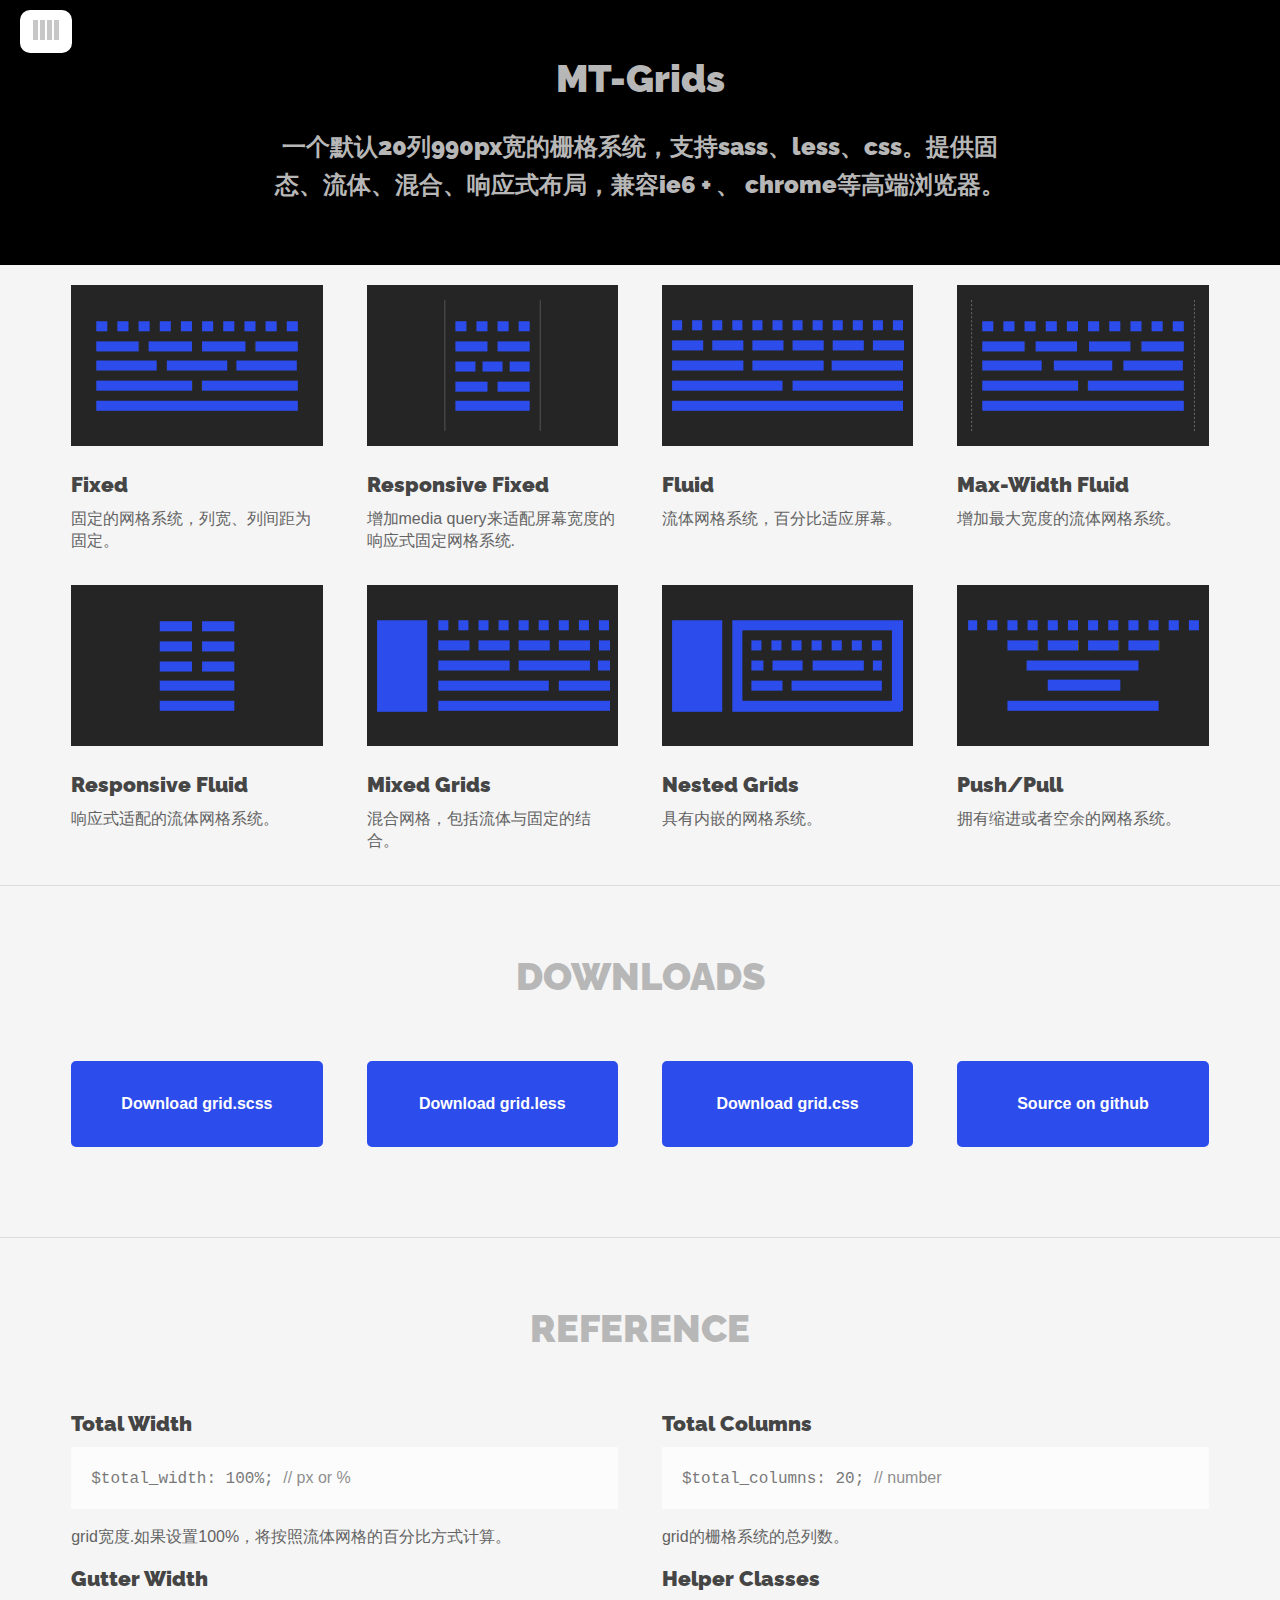
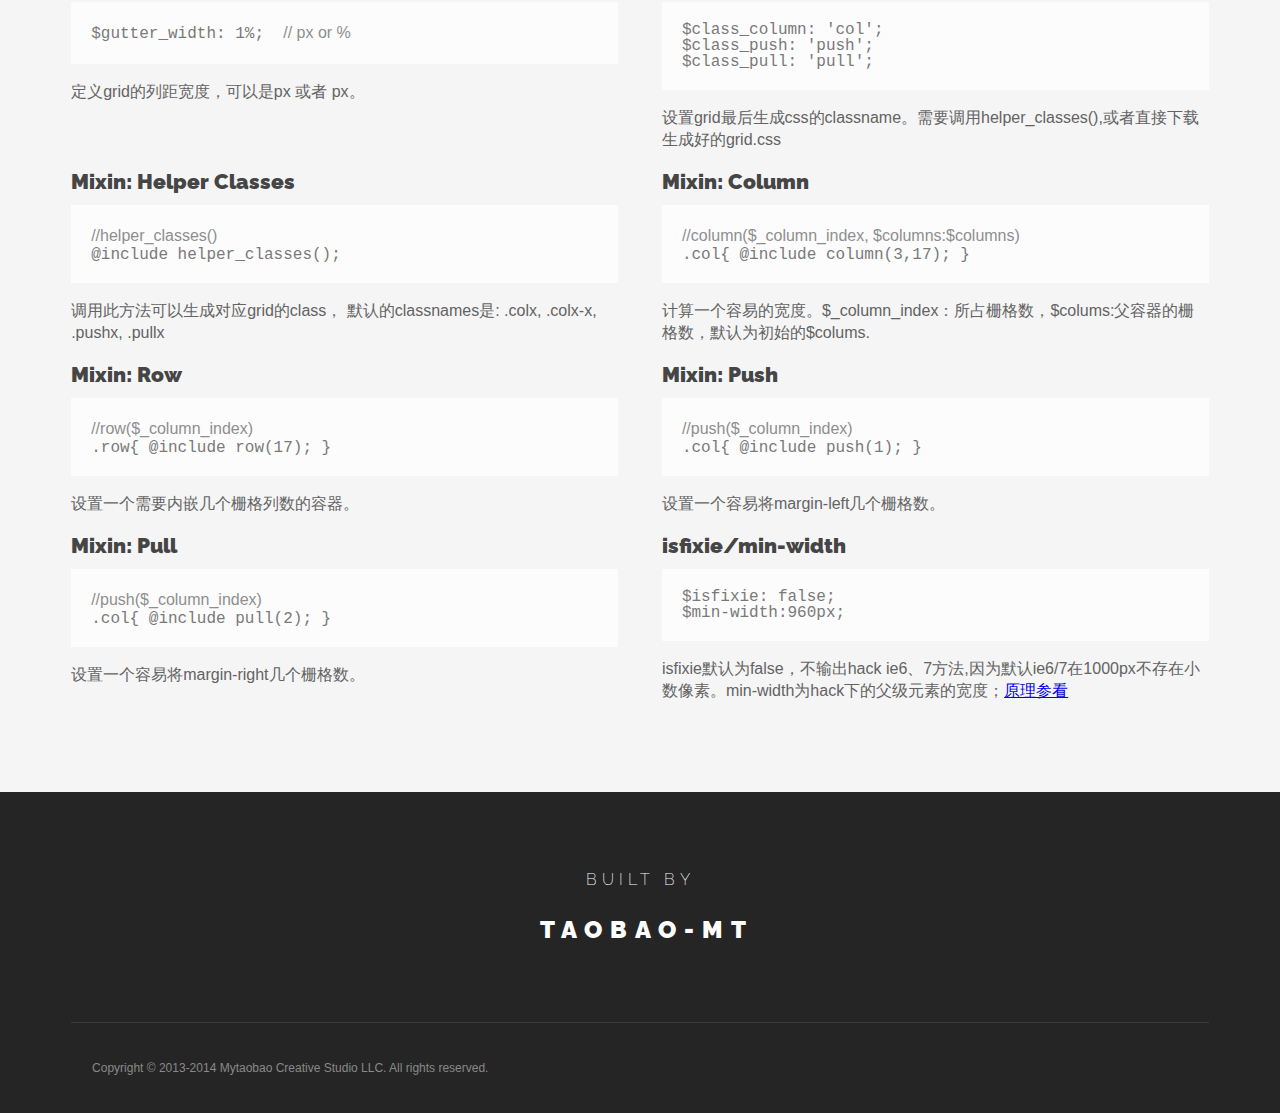
<file: cssgrid/index.html>
<!DOCTYPE html>

<html lang="en">

	<head>
		<meta charset="utf-8" />
		<title>MT Grid | A grid system for fixed and fluid layouts</title>
		
		<meta http-equiv="content-type" content="text/html; charset=utf-8" />

		<meta name="viewport" content="initial-scale=1,minimum-scale=1,width=device-width">

	    <!-- Javascript -->
        <script type="text/javascript" src="docs/js/jquery-1.8.3.min.js"></script>

	    <!-- Stylesheets -->
	    <link href='http://fonts.googleapis.com/css?family=Raleway:500,900,200' rel='stylesheet' type='text/css'>
		<link rel="stylesheet" href="docs/css/examples/index.css" type="text/css" media="screen" />



		<!--[if lt IE 9]>
			<script type="text/javascript" src="docs/js/html5shiv.js"></script>
			<script type="text/javascript" src="docs/js/selectivizr.js"></script>
			<script type="text/javascript" src="docs/js/respond.js"></script>
		<![endif]-->
	</head>

	<body>

		<nav>
			<div class="center">
				<ul>
					<li>
						<a href='#' title="Show/Hide Grid" id="gridButton" onclick="return false;">Show/Hide Grid</a>
					</li>
				</ul>
			</div>
		</nav>

        <!-- Header -->
        <header>
            <div class="center">
                <h1>MT-Grids</h1>
				<h2>一个默认20列990px宽的栅格系统，支持sass、less、css。提供固态、流体、混合、响应式布局，兼容ie6 + 、 chrome等高端浏览器。</h2>
            </div>
        </header>

		<!-- Features -->	
		<article id="examples">
			<ul>
				<li>
					<a href="docs/examples/fixed.html">
						<img src="docs/img/example_grid_fixed.png" />
						<h4>Fixed</h4>
					</a>
					<span>固定的网格系统，列宽、列间距为固定。</span>
				</li>
				<li>
					<a href="docs/examples/responsivefixed.html">
						<img src="docs/img/example_grid_fixedresp.png" />
						<h4>Responsive Fixed</h4>
					</a>
					<span>增加media query来适配屏幕宽度的响应式固定网格系统.</span>
				</li>
				<li>
					<a href="docs/examples/fluid.html">
						<img src="docs/img/example_grid_fluid.png" />
						<h4>Fluid</h4>
					</a>
					<span>流体网格系统，百分比适应屏幕。</span>
				</li>
				<li>
					<a href="docs/examples/maxwidthfluid.html">
						<img src="docs/img/example_grid_maxw.png" />
						<h4>Max-Width Fluid</h4>
					</a>
					<span>增加最大宽度的流体网格系统。</span>
				</li>
				<li>
					<a href="docs/examples/responsivefluid.html">
						<img src="docs/img/example_grid_fluidresp.png" />
						<h4>Responsive Fluid</h4>
					</a>
					<span>响应式适配的流体网格系统。</span>
				</li>
				<li>
					<a href="docs/examples/mixed.html">
						<img src="docs/img/example_grid_mixed.png" />
						<h4>Mixed Grids</h4>
					</a>
					<span>混合网格，包括流体与固定的结合。</span>
				</li>
				<li>
					<a href="docs/examples/nested.html">
						<img src="docs/img/example_grid_nested.png" />
						<h4>Nested Grids</h4>
					</a>
					<span>具有内嵌的网格系统。</span>
				</li>
				<li>
					<a href="docs/examples/pushpull.html">
						<img src="docs/img/example_grid_multiple.png" />
						<h4>Push/Pull</h4>
					</a>
					<span>拥有缩进或者空余的网格系统。</span>
				</li>
			</ul>
		</article>

		<article id="downloads">
			<h3 class="seperator">DOWNLOADS</h3>
			<ul>
				<li><a href="https://github.com/chesihui/MT-Grid/blob/master/stylesheets/_grid.css">Download grid.scss</a></li>
				<li><a href="https://github.com/chesihui/MT-Grid/blob/master/stylesheets/_grid.less">Download grid.less</a></li>
				<li><a href="https://github.com/chesihui/MT-Grid/blob/master/stylesheets/_grid.scss">Download grid.css</a></li>
				<li><a href="https://github.com/chesihui/MT-Grid">Source on github</a></li>
			</ul>
		</article>

		<article id="reference">
			<h3 class="seperator">REFERENCE</h3>
			<ul>
				<li>
					<h4>Total Width</h4>
					<pre>$total_width: 100%; <span>// px or %</span></pre>
					<span>grid宽度.如果设置100%，将按照流体网格的百分比方式计算。</span>
				</li>
				<li>
					<h4>Total Columns</h4>
					<pre>$total_columns: 20; <span>// number</span></pre>
					<span>grid的栅格系统的总列数。</span>
				</li>
				<li>
					<h4>Gutter Width</h4>
					<pre>$gutter_width: 1%;  <span>// px or %</span></pre>
					<span>定义grid的列距宽度，可以是px 或者 px。</span>
				</li>
				<li>
					<h4>Helper Classes</h4>
					<pre>$class_column: 'col';<br/>$class_push: 'push';<br/>$class_pull: 'pull';</pre>
					<span>设置grid最后生成css的classname。需要调用helper_classes(),或者直接下载生成好的grid.css</span>
				</li>
				<li>
					<h4>Mixin: Helper Classes</h4>
					<pre><span>//helper_classes()</span><br/>@include helper_classes();</pre>
					<span>调用此方法可以生成对应grid的class， 默认的classnames是: .colx, .colx-x, .pushx, .pullx</span>
				</li>
				<li>
					<h4>Mixin: Column</h4>
					<pre><span>//column($_column_index, $columns:$columns)</span><br/>.col{ @include column(3,17); }</pre>
					<span>计算一个容易的宽度。$_column_index：所占栅格数，$colums:父容器的栅格数，默认为初始的$colums.</span>
				</li>
				<li>
					<h4>Mixin: Row</h4>
					<pre><span>//row($_column_index)</span><br/>.row{ @include row(17); }</pre>
					<span>设置一个需要内嵌几个栅格列数的容器。</span>
				</li>
				<li>
					<h4>Mixin: Push</h4>
					<pre><span>//push($_column_index)</span><br/>.col{ @include push(1); }</pre>
					<span>设置一个容易将margin-left几个栅格数。</span>
				</li>
				<li>
					<h4>Mixin: Pull</h4>
					<pre><span>//push($_column_index)</span><br/>.col{ @include pull(2); }</pre>
					<span>设置一个容易将margin-right几个栅格数。</span>
				</li>
				<li>
					<h4>isfixie/min-width</h4>
					<pre>$isfixie: false;<br/>$min-width:960px;  </pre>
					<span>isfixie默认为false，不输出hack ie6、7方法,因为默认ie6/7在1000px不存在小数像素。min-width为hack下的父级元素的宽度；<a href="http://img04.taobaocdn.com/tps/i4/T1VWX2FnlaXXXr.KP8-990-2490.png">原理参看</a></span>
				</li>
			</ul>
		</article>

		
        <footer>
            <div class="center">
                <h3>BUILT BY</h3>
                <section id="company">
                    <a href="http://www.taobao.com">TAOBAO-MT</a>
                </section>
                <section id="meta">
                    <div>Copyright &copy; 2013-2014 Mytaobao Creative Studio LLC. All rights reserved. </div>
                </section>
            </div>
        </footer>

		<script type="text/javascript">

			// TOGGLE GRID
			$('#gridButton').click(function(){
				if($('#grid').length == 0) {
					var height = $('body').height();
					var html = '<article id="grid"><div class="overlay"><div></div><div></div><div></div><div></div><div></div><div></div><div></div><div></div><div></div><div></div><div></div><div></div></div></article>';
					$('body').prepend(html);
					$('#grid div').css('height', height);
				}else{
					$('#grid').remove();
				}
			});

			$(window).resize(function() {
				if($('#grid').length > 0) {
					var height = $('body').height();
					$('#grid div').css('height', height);
				}
			});

			// CHANGE GRID OVERLAY BEHAVIOUR FOR BROWSERS
			// THAT DONT SUPPORT "pointer-events: none;" CSS
			/*if ($.browser.msie || $.browser.opera) {
			  $('#grid').live('click', function(){
			  	$('#grid').remove();
			  });
			}*/

			

			// TOOLTIP
			var isMobile = /Android|webOS|iPhone|iPad|iPod|BlackBerry/i.test(navigator.userAgent);
			$('nav a').hover(function(){
				if (isMobile == false){
					var pos = $(this).offset();
	                var title = $(this).attr('title');
	                if ($.trim(title) == ''){
	                	return;
	                }
	                $(this).data('tipText', title).removeAttr('title');
	                if($('.tooltip').length == 0) {
	                	var html = '<p class="tooltip"></p>';
	                	$('body').append(html);
	                }
	                $('.tooltip').html('<div class="arrow"></div><div>'+title+'</div>');
	                $('.tooltip').css('top', pos.top+55).css('left', pos.left+25);
	                var width = $('.tooltip').outerWidth();
	                $('.tooltip').css('margin-left', 0-width*0.5);
	                $('.tooltip').addClass('show');
				}
	        }, function() {
	        	if (isMobile == false){
	            	$('.tooltip').removeClass('show');
	            	$(this).attr('title', $(this).data('tipText'));
	            }
	        });

			
		</script>
	</body>

</html>
</file>
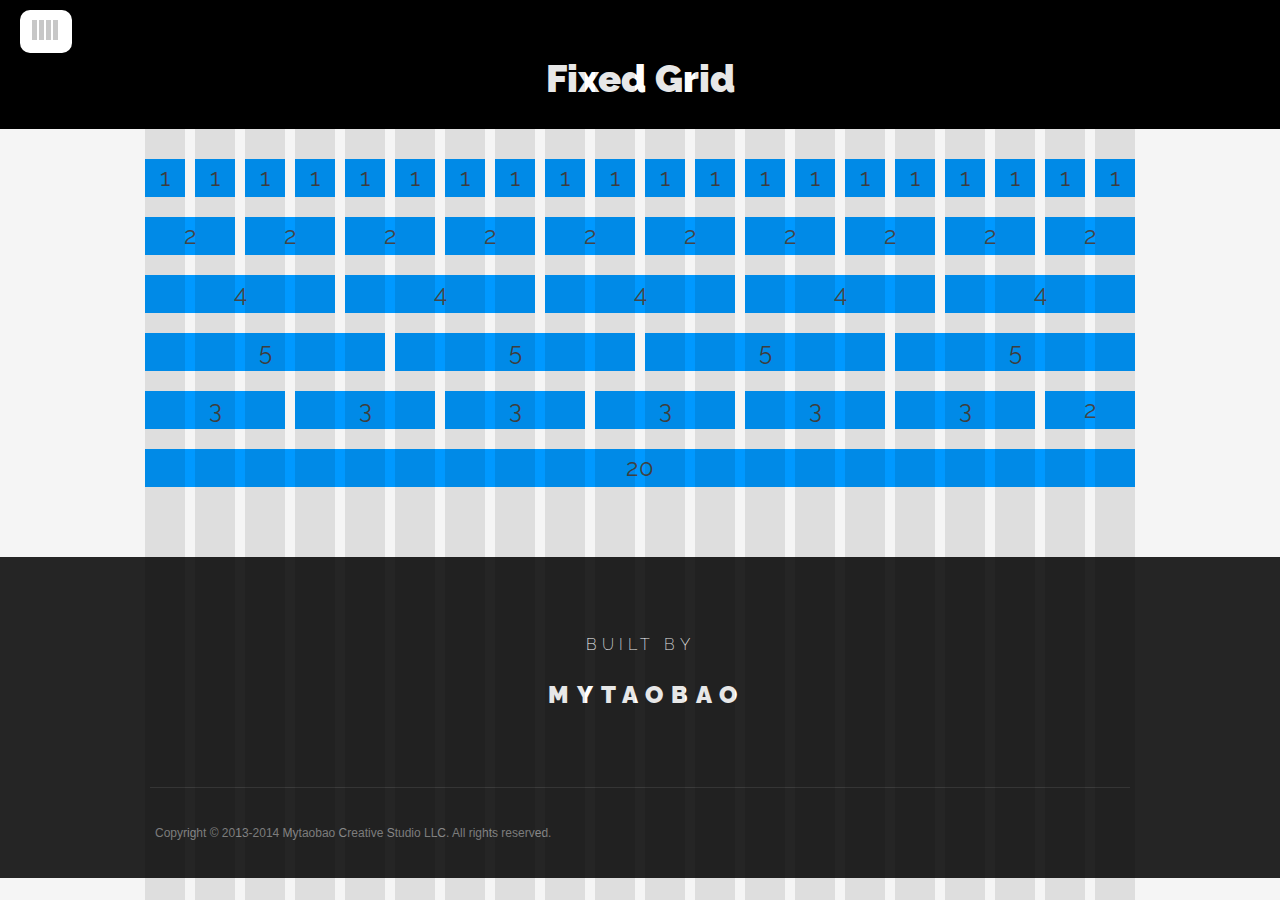
<file: cssgrid/docs/examples/fixed.html>
<!DOCTYPE html>

<html lang="en">

    <head>
        <meta charset="utf-8" />
        <title>MT-Grid</title>
        
        <meta http-equiv="content-type" content="text/html; charset=utf-8" />

        <meta name="viewport" content="initial-scale=1,minimum-scale=1,width=device-width">

        <!-- Javascript -->
        <script type="text/javascript" src="../js/jquery-1.8.3.min.js"></script>

        <!-- Stylesheets -->
        <link href='http://fonts.googleapis.com/css?family=Raleway:500,900,200' rel='stylesheet' type='text/css'>
        <link rel="stylesheet" href="../css/examples/fixed.css" type="text/css" media="screen" />


        <!--[if lt IE 9]>
            <script type="text/javascript" src="../js/html5shiv.js"></script>
            <script type="text/javascript" src="../js/selectivizr.js"></script>
            <script type="text/javascript" src="../js/respond.js"></script>
        <![endif]-->
    </head>

    <body>

        <!-- Header -->
        <header>
            <div class="center">
                <h1>Fixed Grid</h1>
            </div>
        </header>
		
		<nav>
			<div class="center">
				<ul>
					<li>
						<a href='#' title="Show/Hide Grid" id="gridButton" onclick="return false;">Show/Hide Grid</a>
					</li>
				</ul>
			</div>
		</nav>
		<div class="container">
			<article>
				<div class="col1">1</div>
				<div class="col1">1</div>
				<div class="col1">1</div>
				<div class="col1">1</div>
				<div class="col1">1</div>
				<div class="col1">1</div>
				<div class="col1">1</div>
				<div class="col1">1</div>
				<div class="col1">1</div>
				<div class="col1">1</div>
				<div class="col1">1</div>
				<div class="col1">1</div>
				<div class="col1">1</div>
				<div class="col1">1</div>
				<div class="col1">1</div>
				<div class="col1">1</div>
				<div class="col1">1</div>
				<div class="col1">1</div>
				<div class="col1">1</div>
				<div class="col1">1</div>
				<div class="col2">2</div>
				<div class="col2">2</div>
				<div class="col2">2</div>
				<div class="col2">2</div>
				<div class="col2">2</div>
				<div class="col2">2</div>
				<div class="col2">2</div>
				<div class="col2">2</div>
				<div class="col2">2</div>
				<div class="col2">2</div>
				<div class="col4">4</div>
				<div class="col4">4</div>
				<div class="col4">4</div>
				<div class="col4">4</div>
				<div class="col4">4</div>
				<div class="col5">5</div>
				<div class="col5">5</div>
				<div class="col5">5</div>
				<div class="col5">5</div>
				<div class="col3">3</div>
				<div class="col3">3</div>
				<div class="col3">3</div>
				<div class="col3">3</div>
				<div class="col3">3</div>
				<div class="col3">3</div>
				<div class="col2">2</div>
				<div class="col20">20</div>
			</article>
		</div>
        <footer>
            <div class="center">
                <h3>BUILT BY</h3>
                <section id="company">
                    <a href="http://i.taobao.com">MYTAOBAO</a>
                </section>
                <section id="meta">
                    <div>Copyright &copy; 2013-2014 Mytaobao Creative Studio LLC. All rights reserved. </div>
                </section>
            </div>
        </footer>
        
        <script type="text/javascript">
			
			function createGrid(){
				var height = $('body').height();
				var html = '<article id="grid"><div class="overlay"><div></div><div></div><div></div><div></div><div></div><div></div><div></div><div></div><div></div><div></div><div></div><div></div><div></div><div></div><div></div><div></div><div></div><div></div><div></div><div></div></div></article>';
				$('body').prepend(html);
				$('#grid div').css('height', height);
			}
			createGrid();
			
            // TOGGLE GRID
            $('#gridButton').click(function(){
                if($('#grid').length == 0) {
					createGrid();
                }else{
                    $('#grid').remove();
                }
            });

            $(window).resize(function() {
                if($('#grid').length > 0) {
                    var height = $('body').height();
                    $('#grid div').css('height', height);
                }
            });

            // CHANGE GRID OVERLAY BEHAVIOUR FOR BROWSERS
            // THAT DONT SUPPORT "pointer-events: none;" CSS
            if ($.browser.msie || $.browser.opera) {
              $('#grid').live('click', function(){
                $('#grid').remove();
              });
            }

            // TOOLTIP
            var isMobile = /Android|webOS|iPhone|iPad|iPod|BlackBerry/i.test(navigator.userAgent);
            $('nav a').hover(function(){
                if (isMobile == false){
                    var pos = $(this).offset();
                    var title = $(this).attr('title');
                    if ($.trim(title) == ''){
                        return;
                    }
                    $(this).data('tipText', title).removeAttr('title');
                    if($('.tooltip').length == 0) {
                        var html = '<p class="tooltip"></p>';
                        $('body').append(html);
                    }
                    $('.tooltip').html('<div class="arrow"></div><div>'+title+'</div>');
                    $('.tooltip').css('top', pos.top+55).css('left', pos.left+25);
                    var width = $('.tooltip').outerWidth();
                    $('.tooltip').css('margin-left', 0-width*0.5);
                    $('.tooltip').addClass('show');
                }
            }, function() {
                if (isMobile == false){
                    $('.tooltip').removeClass('show');
                    $(this).attr('title', $(this).data('tipText'));
                }
            });
            
        </script>
        <script type="text/javascript">

          var _gaq = _gaq || [];
          _gaq.(['_setAccount', 'UA-9052680-6']);
          _gaq.(['_trackPageview']);

          (function() {
            var ga = document.createElement('script'); ga.type = 'text/javascript'; ga.async = true;
            ga.src = ('https:' == document.location.protocol ? 'https://ssl' : 'http://www') + '.google-analytics.com/ga.js';
            var s = document.getElementsByTagName('script')[0]; s.parentNode.insertBefore(ga, s);
          })();

        </script>

    </body>
</html>
</file>
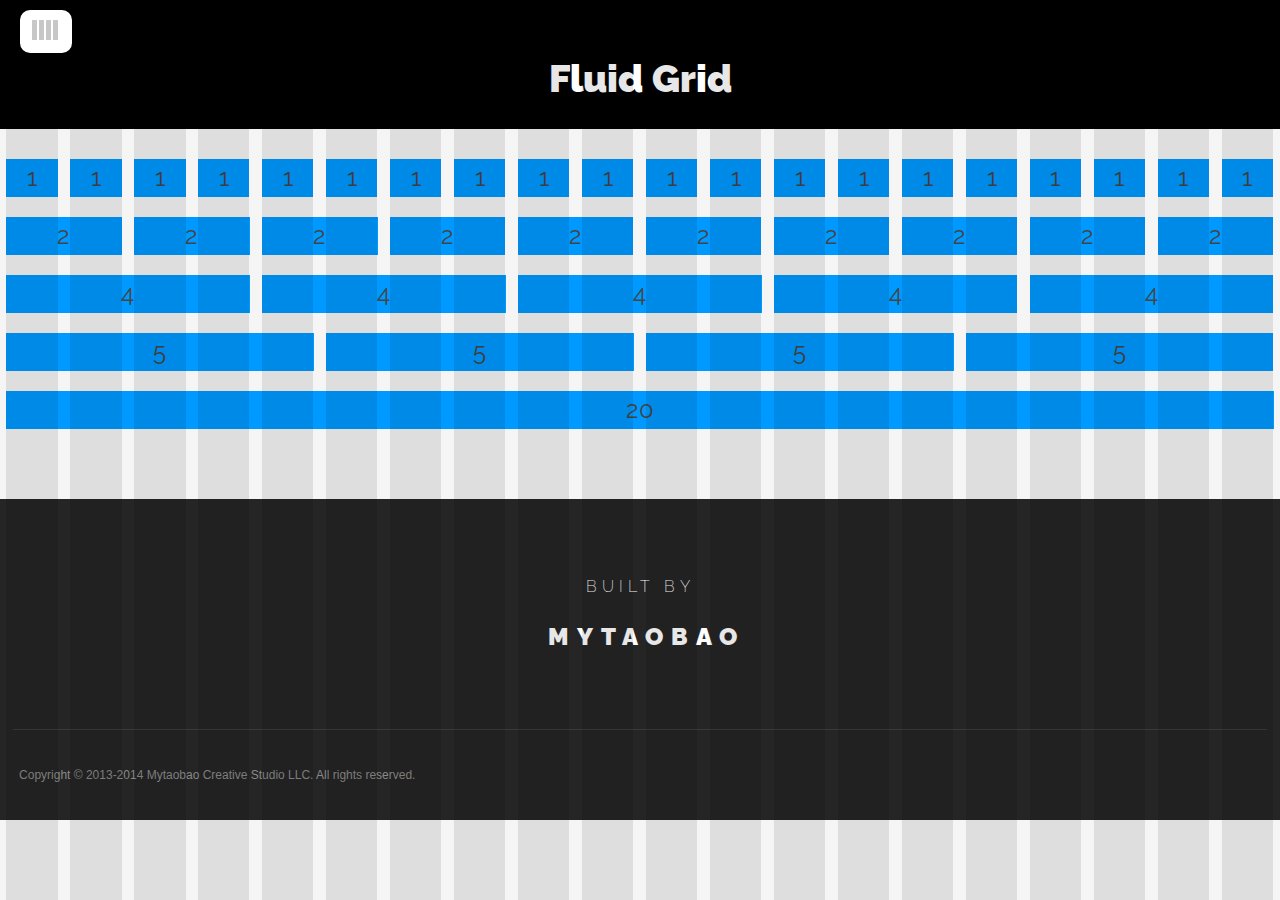
<file: cssgrid/docs/examples/fluid.html>
<!DOCTYPE html>

<html lang="en">

    <head>
        <meta charset="utf-8" />
        <title>MT-Grid</title>
        
        <meta http-equiv="content-type" content="text/html; charset=utf-8" />

        <meta name="viewport" content="initial-scale=1,minimum-scale=1,width=device-width">

        <!-- Javascript -->
        <script type="text/javascript" src="../js/jquery-1.8.3.min.js"></script>

        <!-- Stylesheets -->
        <link href='http://fonts.googleapis.com/css?family=Raleway:500,900,200' rel='stylesheet' type='text/css'>
        <link rel="stylesheet" href="../css/examples/fluid.css" type="text/css" media="screen" />


        <!--[if lt IE 9]>
            <script type="text/javascript" src="../js/html5shiv.js"></script>
            <script type="text/javascript" src="../js/selectivizr.js"></script>
            <script type="text/javascript" src="../js/respond.js"></script>
        <![endif]-->
    </head>

    <body>

        <!-- Header -->
        <header>
            <div class="center">
                <h1>Fluid Grid</h1>
            </div>
        </header>
		
		<nav>
			<div class="center">
				<ul>
					<li>
						<a href='#' title="Show/Hide Grid" id="gridButton" onclick="return false;">Show/Hide Grid</a>
					</li>
				</ul>
			</div>
		</nav>
		<div class="container">
			<article>
				<div class="col1">1</div>
				<div class="col1">1</div>
				<div class="col1">1</div>
				<div class="col1">1</div>
				<div class="col1">1</div>
				<div class="col1">1</div>
				<div class="col1">1</div>
				<div class="col1">1</div>
				<div class="col1">1</div>
				<div class="col1">1</div>
				<div class="col1">1</div>
				<div class="col1">1</div>
				<div class="col1">1</div>
				<div class="col1">1</div>
				<div class="col1">1</div>
				<div class="col1">1</div>
				<div class="col1">1</div>
				<div class="col1">1</div>
				<div class="col1">1</div>
				<div class="col1">1</div>
				<div class="col2">2</div>
				<div class="col2">2</div>
				<div class="col2">2</div>
				<div class="col2">2</div>
				<div class="col2">2</div>
				<div class="col2">2</div>
				<div class="col2">2</div>
				<div class="col2">2</div>
				<div class="col2">2</div>
				<div class="col2">2</div>
				<div class="col4">4</div>
				<div class="col4">4</div>
				<div class="col4">4</div>
				<div class="col4">4</div>
				<div class="col4">4</div>
				<div class="col5">5</div>
				<div class="col5">5</div>
				<div class="col5">5</div>
				<div class="col5">5</div>
				<div class="col20">20</div>
			</article>
		</div>
        <footer>
            <div class="center">
                <h3>BUILT BY</h3>
                <section id="company">
                    <a href="http://i.taobao.com">MYTAOBAO</a>
                </section>
                <section id="meta">
                    <div>Copyright &copy; 2013-2014 Mytaobao Creative Studio LLC. All rights reserved. </div>
                </section>
            </div>
        </footer>
        
        <script type="text/javascript">
			
			function createGrid(){
				var height = $('body').height();
				var html = '<article id="grid"><div class="overlay"><div></div><div></div><div></div><div></div><div></div><div></div><div></div><div></div><div></div><div></div><div></div><div></div><div></div><div></div><div></div><div></div><div></div><div></div><div></div><div></div></div></article>';
				$('body').prepend(html);
				$('#grid div').css('height', height);
			}
			createGrid();
			
            // TOGGLE GRID
            $('#gridButton').click(function(){
                if($('#grid').length == 0) {
					createGrid();
                }else{
                    $('#grid').remove();
                }
            });

            $(window).resize(function() {
                if($('#grid').length > 0) {
                    var height = $('body').height();
                    $('#grid div').css('height', height);
                }
            });

            // CHANGE GRID OVERLAY BEHAVIOUR FOR BROWSERS
            // THAT DONT SUPPORT "pointer-events: none;" CSS
            if ($.browser.msie || $.browser.opera) {
              $('#grid').live('click', function(){
                $('#grid').remove();
              });
            }

            // TOOLTIP
            var isMobile = /Android|webOS|iPhone|iPad|iPod|BlackBerry/i.test(navigator.userAgent);
            $('nav a').hover(function(){
                if (isMobile == false){
                    var pos = $(this).offset();
                    var title = $(this).attr('title');
                    if ($.trim(title) == ''){
                        return;
                    }
                    $(this).data('tipText', title).removeAttr('title');
                    if($('.tooltip').length == 0) {
                        var html = '<p class="tooltip"></p>';
                        $('body').append(html);
                    }
                    $('.tooltip').html('<div class="arrow"></div><div>'+title+'</div>');
                    $('.tooltip').css('top', pos.top+55).css('left', pos.left+25);
                    var width = $('.tooltip').outerWidth();
                    $('.tooltip').css('margin-left', 0-width*0.5);
                    $('.tooltip').addClass('show');
                }
            }, function() {
                if (isMobile == false){
                    $('.tooltip').removeClass('show');
                    $(this).attr('title', $(this).data('tipText'));
                }
            });
            
        </script>
        <script type="text/javascript">

          var _gaq = _gaq || [];
          _gaq.(['_setAccount', 'UA-9052680-6']);
          _gaq.(['_trackPageview']);

          (function() {
            var ga = document.createElement('script'); ga.type = 'text/javascript'; ga.async = true;
            ga.src = ('https:' == document.location.protocol ? 'https://ssl' : 'http://www') + '.google-analytics.com/ga.js';
            var s = document.getElementsByTagName('script')[0]; s.parentNode.insertBefore(ga, s);
          })();

        </script>

    </body>
</html>
</file>
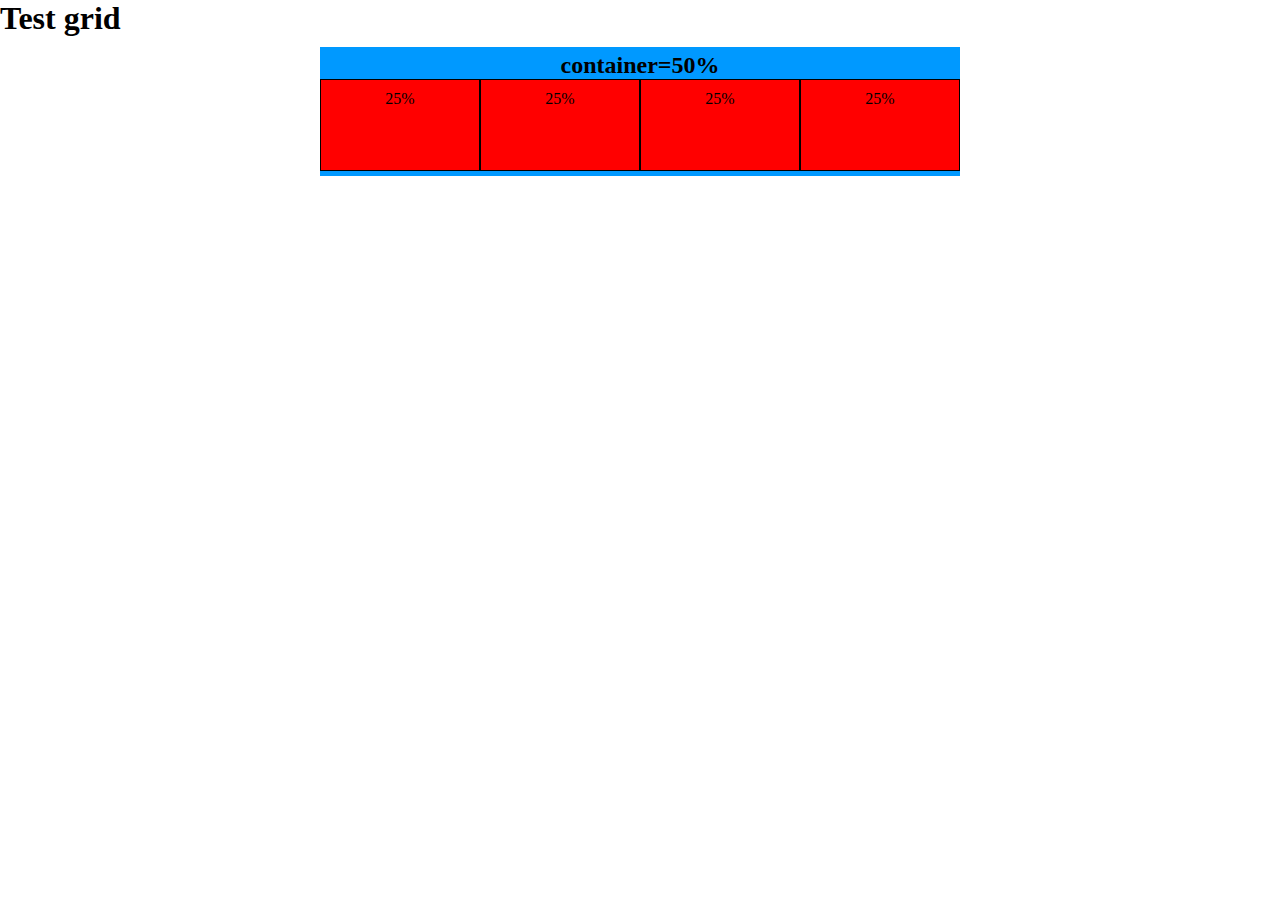
<file: cssgrid/docs/examples/ie.html>
<!DOCTYPE html>

<html lang="en">

    <head>
        <meta charset="utf-8" />
        <title>MT-Grid</title>
        
        <meta http-equiv="content-type" content="text/html; charset=utf-8" />

        <meta name="viewport" content="initial-scale=1,minimum-scale=1,width=device-width">
		<style>
			*{margin:0px;padding:0px;}
			.container{
				margin:10px auto;
				background:#0099ff;
				text-align:center;
				padding:5px 0;
				clear:both;
			}
			
			
			.sub {
				 width: 25%;
				*width: 25%-0.0694%;   /*25%-correctionLevel*/
			}

			.sub{
				width:25%;
				float:left;
				display:inline;
				background:red;
			}
			.sub p{
				padding-top:10px;
				height:80px;
				border: 1px solid #000;
			}
			.sub p span,
			.sub p em{
				display:block;
				margin-top:10px;
				font-style:normal;
			}
			
			.clearfix:after{content:'\0020';display:block;height:0;clear:both}.clearfix{*zoom:1}
		</style>
    </head>

    <body>

        <!-- Header -->
        <header>
            <div class="center">
                <h1>Test grid</h1>
            </div>
        </header>
		
		<div class="container clearfix" id="container" style="width:50%">
			<h2>container=50%</h2>
			<div class="sub"><p>25%<em></em><span></span></p></div>
			<div class="sub"><p>25%<em></em><span></span></p></div>
			<div class="sub"><p>25%<em></em><span></span></p></div>
			<div class="sub"><p>25%<em></em><span></span></p></div>
		</div>
		<div id="log"></div>
		<script>
			function resize(){
				var nodes = document.getElementById('container').getElementsByTagName('div');	
				document.getElementById('container').getElementsByTagName('h2')[0]
						.innerHTML = 'container = ' + document.getElementById('container').offsetWidth + 'px';
				for(var i=0;i<nodes.length;i++){
					nodes[i].getElementsByTagName('span')[0].innerHTML = nodes[i].offsetWidth + 'px';
					nodes[i].getElementsByTagName('em')[0].innerHTML = document.getElementById('container').offsetWidth * 0.25;
				}
			}
			document.body.onresize = resize;			
		</script>
    </body>
</html>
</file>
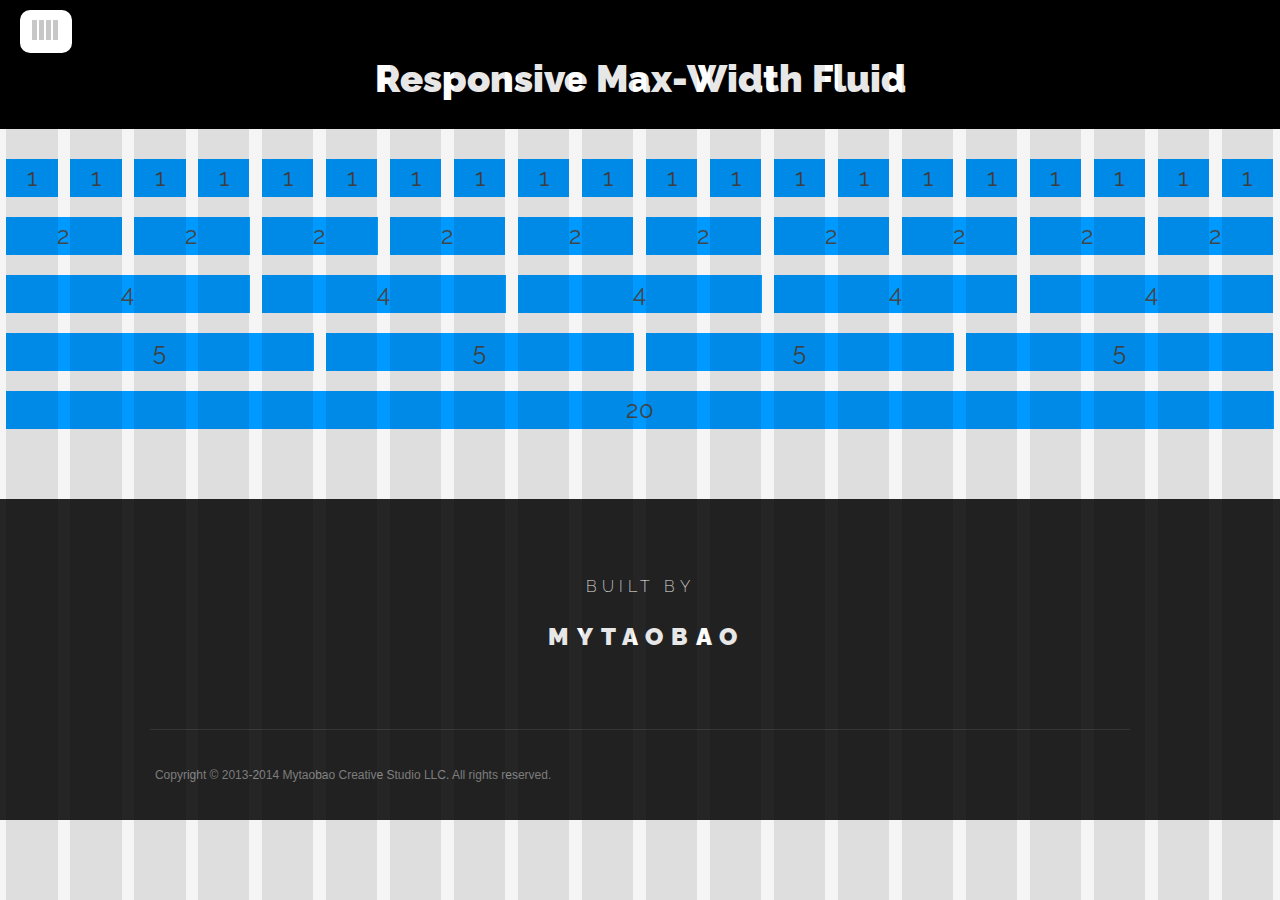
<file: cssgrid/docs/examples/maxwidthfluid.html>
<!DOCTYPE html>

<html lang="en">

    <head>
        <meta charset="utf-8" />
        <title>MT-Grid</title>
        
        <meta http-equiv="content-type" content="text/html; charset=utf-8" />

        <meta name="viewport" content="initial-scale=1,minimum-scale=1,width=device-width">

        <!-- Javascript -->
        <script type="text/javascript" src="../js/jquery-1.8.3.min.js"></script>

        <!-- Stylesheets -->
        <link href='http://fonts.googleapis.com/css?family=Raleway:500,900,200' rel='stylesheet' type='text/css'>
        <link rel="stylesheet" href="../css/examples/maxwidth.css" type="text/css" media="screen" />


        <!--[if lt IE 9]>
            <script type="text/javascript" src="../js/html5shiv.js"></script>
            <script type="text/javascript" src="../js/selectivizr.js"></script>
            <script type="text/javascript" src="../js/respond.js"></script>
        <![endif]-->
    </head>

    <body>

        <!-- Header -->
        <header>
            <div class="center">
                <h1>Responsive Max-Width Fluid</h1>
            </div>
        </header>
		
		<nav>
			<div class="center">
				<ul>
					<li>
						<a href='#' title="Show/Hide Grid" id="gridButton" onclick="return false;">Show/Hide Grid</a>
					</li>
				</ul>
			</div>
		</nav>
		<div class="container">
			<article>
				<div class="col1">1</div>
				<div class="col1">1</div>
				<div class="col1">1</div>
				<div class="col1">1</div>
				<div class="col1">1</div>
				<div class="col1">1</div>
				<div class="col1">1</div>
				<div class="col1">1</div>
				<div class="col1">1</div>
				<div class="col1">1</div>
				<div class="col1">1</div>
				<div class="col1">1</div>
				<div class="col1">1</div>
				<div class="col1">1</div>
				<div class="col1">1</div>
				<div class="col1">1</div>
				<div class="col1">1</div>
				<div class="col1">1</div>
				<div class="col1">1</div>
				<div class="col1">1</div>
				<div class="col2">2</div>
				<div class="col2">2</div>
				<div class="col2">2</div>
				<div class="col2">2</div>
				<div class="col2">2</div>
				<div class="col2">2</div>
				<div class="col2">2</div>
				<div class="col2">2</div>
				<div class="col2">2</div>
				<div class="col2">2</div>
				<div class="col4">4</div>
				<div class="col4">4</div>
				<div class="col4">4</div>
				<div class="col4">4</div>
				<div class="col4">4</div>
				<div class="col5">5</div>
				<div class="col5">5</div>
				<div class="col5">5</div>
				<div class="col5">5</div>
				<div class="col20">20</div>
			</article>
		</div>
        <footer>
            <div class="center">
                <h3>BUILT BY</h3>
                <section id="company">
                    <a href="http://i.taobao.com">MYTAOBAO</a>
                </section>
                <section id="meta">
                    <div>Copyright &copy; 2013-2014 Mytaobao Creative Studio LLC. All rights reserved. </div>
                </section>
            </div>
        </footer>
        
        <script type="text/javascript">
			
			function createGrid(){
				var height = $('body').height();
				var html = '<article id="grid"><div class="overlay"><div></div><div></div><div></div><div></div><div></div><div></div><div></div><div></div><div></div><div></div><div></div><div></div><div></div><div></div><div></div><div></div><div></div><div></div><div></div><div></div></div></article>';
				$('body').prepend(html);
				$('#grid div').css('height', height);
			}
			createGrid();
			
            // TOGGLE GRID
            $('#gridButton').click(function(){
                if($('#grid').length == 0) {
					createGrid();
                }else{
                    $('#grid').remove();
                }
            });

            $(window).resize(function() {
                if($('#grid').length > 0) {
                    var height = $('body').height();
                    $('#grid div').css('height', height);
                }
            });

            // CHANGE GRID OVERLAY BEHAVIOUR FOR BROWSERS
            // THAT DONT SUPPORT "pointer-events: none;" CSS
            if ($.browser.msie || $.browser.opera) {
              $('#grid').live('click', function(){
                $('#grid').remove();
              });
            }

            // TOOLTIP
            var isMobile = /Android|webOS|iPhone|iPad|iPod|BlackBerry/i.test(navigator.userAgent);
            $('nav a').hover(function(){
                if (isMobile == false){
                    var pos = $(this).offset();
                    var title = $(this).attr('title');
                    if ($.trim(title) == ''){
                        return;
                    }
                    $(this).data('tipText', title).removeAttr('title');
                    if($('.tooltip').length == 0) {
                        var html = '<p class="tooltip"></p>';
                        $('body').append(html);
                    }
                    $('.tooltip').html('<div class="arrow"></div><div>'+title+'</div>');
                    $('.tooltip').css('top', pos.top+55).css('left', pos.left+25);
                    var width = $('.tooltip').outerWidth();
                    $('.tooltip').css('margin-left', 0-width*0.5);
                    $('.tooltip').addClass('show');
                }
            }, function() {
                if (isMobile == false){
                    $('.tooltip').removeClass('show');
                    $(this).attr('title', $(this).data('tipText'));
                }
            });
            
        </script>
        <script type="text/javascript">

          var _gaq = _gaq || [];
          _gaq.(['_setAccount', 'UA-9052680-6']);
          _gaq.(['_trackPageview']);

          (function() {
            var ga = document.createElement('script'); ga.type = 'text/javascript'; ga.async = true;
            ga.src = ('https:' == document.location.protocol ? 'https://ssl' : 'http://www') + '.google-analytics.com/ga.js';
            var s = document.getElementsByTagName('script')[0]; s.parentNode.insertBefore(ga, s);
          })();

        </script>

    </body>
</html>
</file>
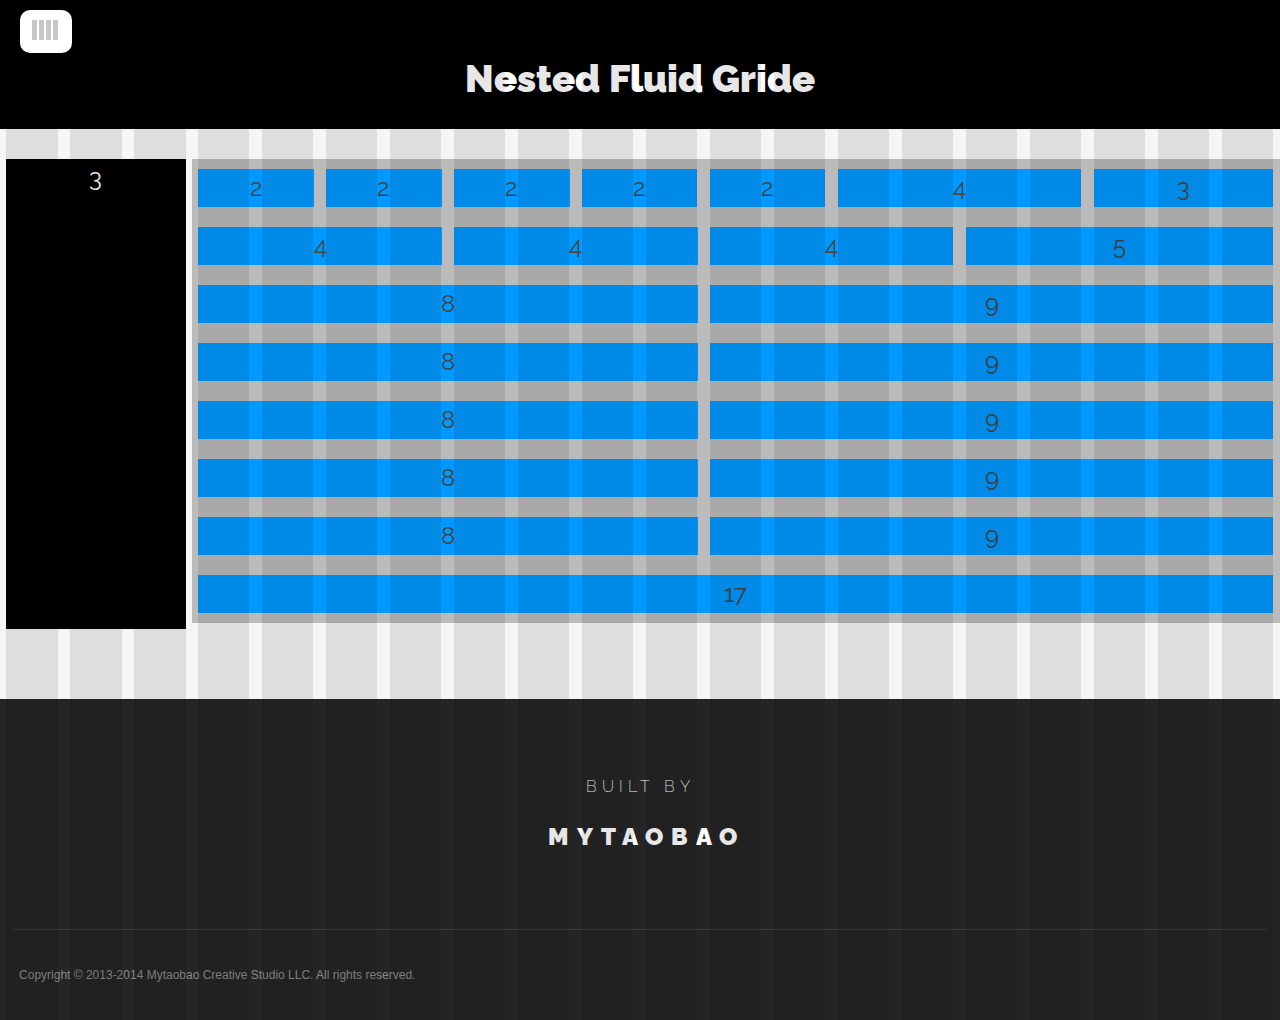
<file: cssgrid/docs/examples/nested.html>
<!DOCTYPE html>

<html lang="en">

    <head>
        <meta charset="utf-8" />
        <title>MT-Grid</title>
        
        <meta http-equiv="content-type" content="text/html; charset=utf-8" />

        <meta name="viewport" content="initial-scale=1,minimum-scale=1,width=device-width">

        <!-- Javascript -->
        <script type="text/javascript" src="../js/jquery-1.8.3.min.js"></script>

        <!-- Stylesheets -->
        <link href='http://fonts.googleapis.com/css?family=Raleway:500,900,200' rel='stylesheet' type='text/css'>
        <link rel="stylesheet" href="../css/examples/nested.css" type="text/css" media="screen" />


        <!--[if lt IE 9]>
            <script type="text/javascript" src="../js/html5shiv.js"></script>
            <script type="text/javascript" src="../js/selectivizr.js"></script>
            <script type="text/javascript" src="../js/respond.js"></script>
        <![endif]-->
    </head>

    <body>

        <!-- Header -->
        <header>
            <div class="center">
                <h1>Nested Fluid Gride</h1>
            </div>
        </header>
		
		<nav>
			<div class="center">
				<ul>
					<li>
						<a href='#' title="Show/Hide Grid" id="gridButton" onclick="return false;">Show/Hide Grid</a>
					</li>
				</ul>
			</div>
		</nav>
		<div class="container">
			<article>
				<div class="col3">3</div>
				<div class="col17 noback">
					<div class="row17 noback">
						<div class="col2-17">2</div>
						<div class="col2-17">2</div>
						<div class="col2-17">2</div>
						<div class="col2-17">2</div>
						<div class="col2-17">2</div>
						<div class="col4-17">4</div>
						<div class="col3-17">3</div>
						<div class="col4-17">4</div>
						<div class="col4-17">4</div>
						<div class="col4-17">4</div>
						<div class="col5-17">5</div>
						<div class="col8-17">8</div>
						<div class="col9-17">9</div>
						<div class="col8-17">8</div>
						<div class="col9-17">9</div>
						<div class="col8-17">8</div>
						<div class="col9-17">9</div>
						<div class="col8-17">8</div>
						<div class="col9-17">9</div>
						<div class="col8-17">8</div>
						<div class="col9-17">9</div>
						<div class="col17-17">17</div>
					</div>
				</div>
			</article>
		</div>
        <footer>
            <div class="center">
                <h3>BUILT BY</h3>
                <section id="company">
                    <a href="http://i.taobao.com">MYTAOBAO</a>
                </section>
                <section id="meta">
                    <div>Copyright &copy; 2013-2014 Mytaobao Creative Studio LLC. All rights reserved. </div>
                </section>
            </div>
        </footer>
        
        <script type="text/javascript">
			
			function createGrid(){
				var height = $('body').height();
				var html = '<article id="grid"><div class="overlay"><div></div><div></div><div></div><div></div><div></div><div></div><div></div><div></div><div></div><div></div><div></div><div></div><div></div><div></div><div></div><div></div><div></div><div></div><div></div><div></div></div></article>';
				$('body').prepend(html);
				$('#grid div').css('height', height);
			}
			createGrid();
			
            // TOGGLE GRID
            $('#gridButton').click(function(){
                if($('#grid').length == 0) {
					createGrid();
                }else{
                    $('#grid').remove();
                }
            });

            $(window).resize(function() {
                if($('#grid').length > 0) {
                    var height = $('body').height();
                    $('#grid div').css('height', height);
                }
            });

            // CHANGE GRID OVERLAY BEHAVIOUR FOR BROWSERS
            // THAT DONT SUPPORT "pointer-events: none;" CSS
            if ($.browser.msie || $.browser.opera) {
              $('#grid').live('click', function(){
                $('#grid').remove();
              });
            }

            // TOOLTIP
            var isMobile = /Android|webOS|iPhone|iPad|iPod|BlackBerry/i.test(navigator.userAgent);
            $('nav a').hover(function(){
                if (isMobile == false){
                    var pos = $(this).offset();
                    var title = $(this).attr('title');
                    if ($.trim(title) == ''){
                        return;
                    }
                    $(this).data('tipText', title).removeAttr('title');
                    if($('.tooltip').length == 0) {
                        var html = '<p class="tooltip"></p>';
                        $('body').append(html);
                    }
                    $('.tooltip').html('<div class="arrow"></div><div>'+title+'</div>');
                    $('.tooltip').css('top', pos.top+55).css('left', pos.left+25);
                    var width = $('.tooltip').outerWidth();
                    $('.tooltip').css('margin-left', 0-width*0.5);
                    $('.tooltip').addClass('show');
                }
            }, function() {
                if (isMobile == false){
                    $('.tooltip').removeClass('show');
                    $(this).attr('title', $(this).data('tipText'));
                }
            });
            
        </script>
        <script type="text/javascript">

          var _gaq = _gaq || [];
          _gaq.(['_setAccount', 'UA-9052680-6']);
          _gaq.(['_trackPageview']);

          (function() {
            var ga = document.createElement('script'); ga.type = 'text/javascript'; ga.async = true;
            ga.src = ('https:' == document.location.protocol ? 'https://ssl' : 'http://www') + '.google-analytics.com/ga.js';
            var s = document.getElementsByTagName('script')[0]; s.parentNode.insertBefore(ga, s);
          })();

        </script>

    </body>
</html>
</file>
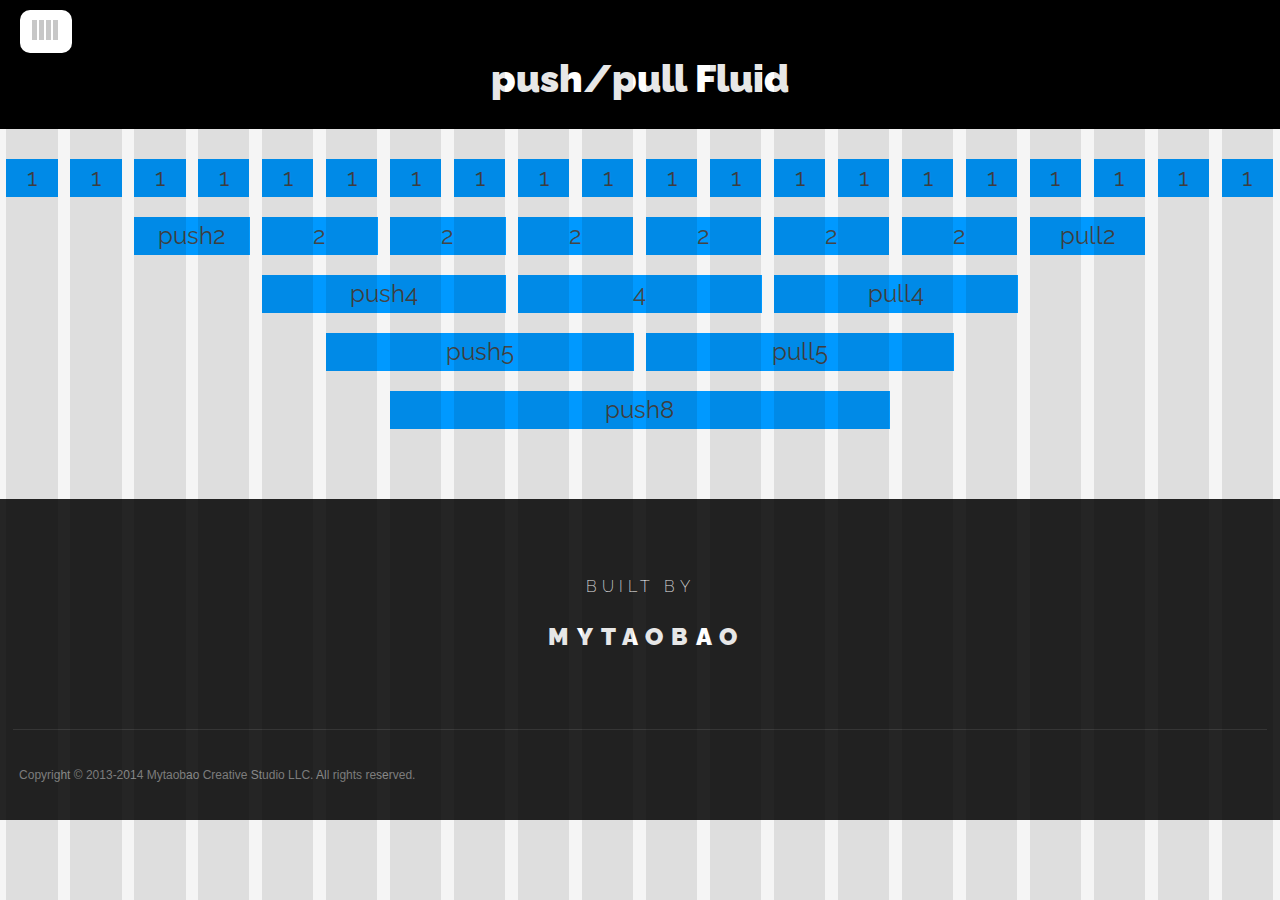
<file: cssgrid/docs/examples/pushpull.html>
<!DOCTYPE html>

<html lang="en">

    <head>
        <meta charset="utf-8" />
        <title>MT-Grid</title>
        
        <meta http-equiv="content-type" content="text/html; charset=utf-8" />

        <meta name="viewport" content="initial-scale=1,minimum-scale=1,width=device-width">

        <!-- Javascript -->
        <script type="text/javascript" src="../js/jquery-1.8.3.min.js"></script>

        <!-- Stylesheets -->
        <link href='http://fonts.googleapis.com/css?family=Raleway:500,900,200' rel='stylesheet' type='text/css'>
        <link rel="stylesheet" href="../css/examples/pushpull.css" type="text/css" media="screen" />

        <!--[if lt IE 9]>
		            <script type="text/javascript" src="../js/html5shiv.js"></script>
					            <script type="text/javascript" src="../js/selectivizr.js"></script>
								            <script type="text/javascript" src="../js/respond.js"></script>
											        <![endif]-->
    </head>

    <body>

        <!-- Header -->
        <header>
            <div class="center">
                <h1>push/pull Fluid</h1>
            </div>
        </header>
		
		<nav>
			<div class="center">
				<ul>
					<li>
						<a href='#' title="Show/Hide Grid" id="gridButton" onclick="return false;">Show/Hide Grid</a>
					</li>
				</ul>
			</div>
		</nav>
		<div class="container">
			<article>
				<div class="col1">1</div>
				<div class="col1">1</div>
				<div class="col1">1</div>
				<div class="col1">1</div>
				<div class="col1">1</div>
				<div class="col1">1</div>
				<div class="col1">1</div>
				<div class="col1">1</div>
				<div class="col1">1</div>
				<div class="col1">1</div>
				<div class="col1">1</div>
				<div class="col1">1</div>
				<div class="col1">1</div>
				<div class="col1">1</div>
				<div class="col1">1</div>
				<div class="col1">1</div>
				<div class="col1">1</div>
				<div class="col1">1</div>
				<div class="col1">1</div>
				<div class="col1">1</div>
				<div class="col2 push2">push2</div>
				<div class="col2">2</div>
				<div class="col2">2</div>
				<div class="col2">2</div>
				<div class="col2">2</div>
				<div class="col2">2</div>
				<div class="col2">2</div>
				<div class="col2 pull2">pull2</div>
				<div class="col4 push4">push4</div>
				<div class="col4">4</div>
				<div class="col4 pull4">pull4</div>
				<div class="col5 push5">push5</div>
				<div class="col5 pull5">pull5</div>
				<div class="col8 push6">push8</div>
			</article>
		</div>
        <footer>
            <div class="center">
                <h3>BUILT BY</h3>
                <section id="company">
                    <a href="http://i.taobao.com">MYTAOBAO</a>
                </section>
                <section id="meta">
                    <div>Copyright &copy; 2013-2014 Mytaobao Creative Studio LLC. All rights reserved. </div>
                </section>
            </div>
        </footer>
        
        <script type="text/javascript">
			
			function createGrid(){
				var height = $('body').height();
				var html = '<article id="grid"><div class="overlay"><div></div><div></div><div></div><div></div><div></div><div></div><div></div><div></div><div></div><div></div><div></div><div></div><div></div><div></div><div></div><div></div><div></div><div></div><div></div><div></div></div></article>';
				$('body').prepend(html);
				$('#grid div').css('height', height);
			}
			createGrid();
			
            // TOGGLE GRID
            $('#gridButton').click(function(){
                if($('#grid').length == 0) {
					createGrid();
                }else{
                    $('#grid').remove();
                }
            });

            $(window).resize(function() {
                if($('#grid').length > 0) {
                    var height = $('body').height();
                    $('#grid div').css('height', height);
                }
            });

            // CHANGE GRID OVERLAY BEHAVIOUR FOR BROWSERS
            // THAT DONT SUPPORT "pointer-events: none;" CSS
            if ($.browser.msie || $.browser.opera) {
              $('#grid').live('click', function(){
                $('#grid').remove();
              });
            }

            // TOOLTIP
            var isMobile = /Android|webOS|iPhone|iPad|iPod|BlackBerry/i.test(navigator.userAgent);
            $('nav a').hover(function(){
                if (isMobile == false){
                    var pos = $(this).offset();
                    var title = $(this).attr('title');
                    if ($.trim(title) == ''){
                        return;
                    }
                    $(this).data('tipText', title).removeAttr('title');
                    if($('.tooltip').length == 0) {
                        var html = '<p class="tooltip"></p>';
                        $('body').append(html);
                    }
                    $('.tooltip').html('<div class="arrow"></div><div>'+title+'</div>');
                    $('.tooltip').css('top', pos.top+55).css('left', pos.left+25);
                    var width = $('.tooltip').outerWidth();
                    $('.tooltip').css('margin-left', 0-width*0.5);
                    $('.tooltip').addClass('show');
                }
            }, function() {
                if (isMobile == false){
                    $('.tooltip').removeClass('show');
                    $(this).attr('title', $(this).data('tipText'));
                }
            });
            
        </script>
        <script type="text/javascript">

          var _gaq = _gaq || [];
          _gaq.(['_setAccount', 'UA-9052680-6']);
          _gaq.(['_trackPageview']);

          (function() {
            var ga = document.createElement('script'); ga.type = 'text/javascript'; ga.async = true;
            ga.src = ('https:' == document.location.protocol ? 'https://ssl' : 'http://www') + '.google-analytics.com/ga.js';
            var s = document.getElementsByTagName('script')[0]; s.parentNode.insertBefore(ga, s);
          })();

        </script>

    </body>
</html>
</file>
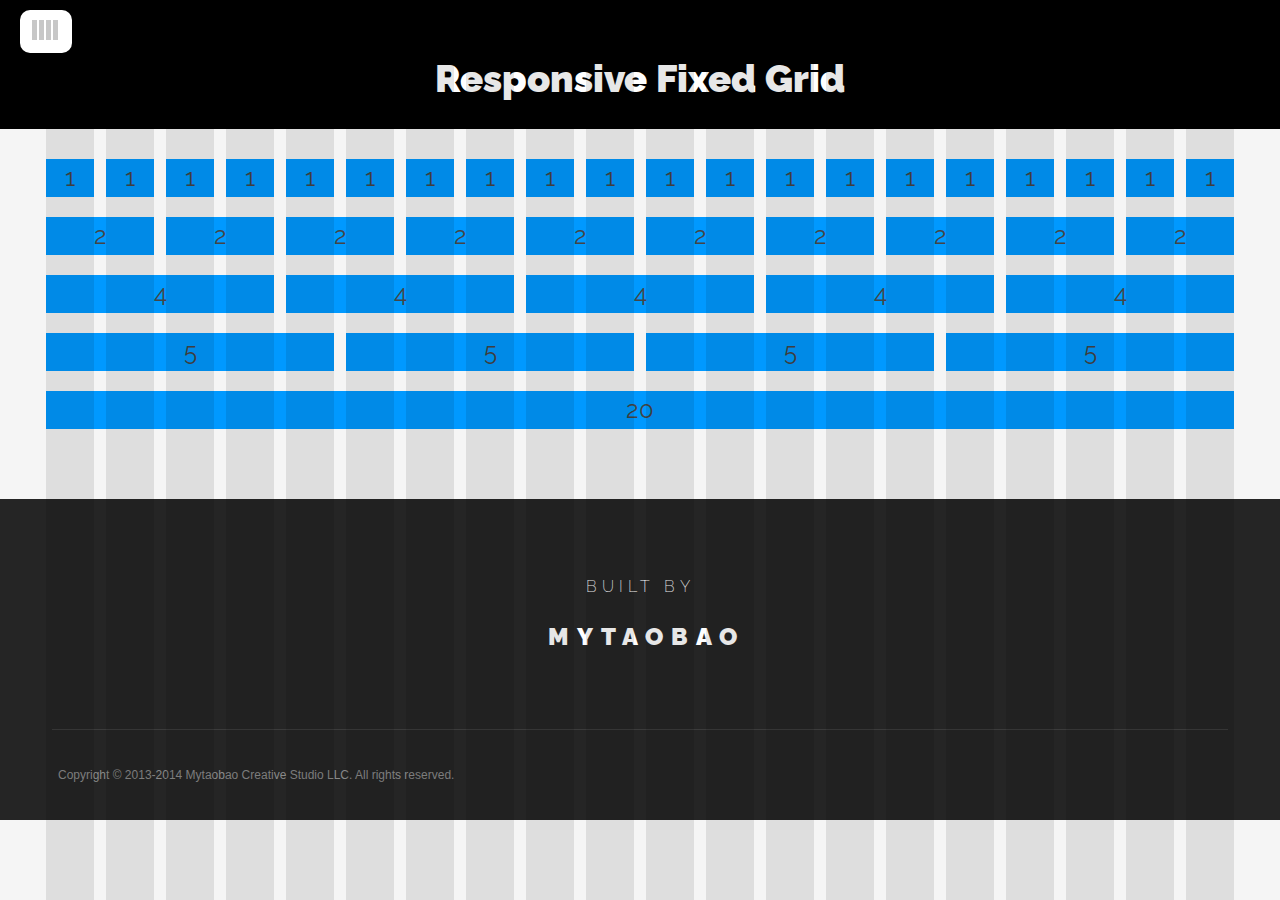
<file: cssgrid/docs/examples/responsivefixed.html>
<!DOCTYPE html>

<html lang="en">

    <head>
        <meta charset="utf-8" />
        <title>MT-Grid</title>
        
        <meta http-equiv="content-type" content="text/html; charset=utf-8" />

        <meta name="viewport" content="initial-scale=1,minimum-scale=1,width=device-width">

        <!-- Javascript -->
        <script type="text/javascript" src="../js/jquery-1.8.3.min.js"></script>

        <!-- Stylesheets -->
        <link href='http://fonts.googleapis.com/css?family=Raleway:500,900,200' rel='stylesheet' type='text/css'>
        <link rel="stylesheet" href="../css/examples/responsfixed.css" type="text/css" media="screen" />


        <!--[if lt IE 9]>
            <script type="text/javascript" src="../js/html5shiv.js"></script>
            <script type="text/javascript" src="../js/selectivizr.js"></script>
            <script type="text/javascript" src="../js/respond.js"></script>
        <![endif]-->
    </head>

    <body>

        <!-- Header -->
        <header>
            <div class="center">
                <h1> Responsive Fixed Grid</h1>
            </div>
        </header>
		
		<nav>
			<div class="center">
				<ul>
					<li>
						<a href='#' title="Show/Hide Grid" id="gridButton" onclick="return false;">Show/Hide Grid</a>
					</li>
				</ul>
			</div>
		</nav>
		<div class="container">
			<article>
				<div class="col1">1</div>
				<div class="col1">1</div>
				<div class="col1">1</div>
				<div class="col1">1</div>
				<div class="col1">1</div>
				<div class="col1">1</div>
				<div class="col1">1</div>
				<div class="col1">1</div>
				<div class="col1">1</div>
				<div class="col1">1</div>
				<div class="col1">1</div>
				<div class="col1">1</div>
				<div class="col1">1</div>
				<div class="col1">1</div>
				<div class="col1">1</div>
				<div class="col1">1</div>
				<div class="col1">1</div>
				<div class="col1">1</div>
				<div class="col1">1</div>
				<div class="col1">1</div>
				<div class="col2">2</div>
				<div class="col2">2</div>
				<div class="col2">2</div>
				<div class="col2">2</div>
				<div class="col2">2</div>
				<div class="col2">2</div>
				<div class="col2">2</div>
				<div class="col2">2</div>
				<div class="col2">2</div>
				<div class="col2">2</div>
				<div class="col4">4</div>
				<div class="col4">4</div>
				<div class="col4">4</div>
				<div class="col4">4</div>
				<div class="col4">4</div>
				<div class="col5">5</div>
				<div class="col5">5</div>
				<div class="col5">5</div>
				<div class="col5 last">5</div>
				<div class="col20">20</div>
			</article>
		</div>
        <footer>
            <div class="center">
                <h3>BUILT BY</h3>
                <section id="company">
                    <a href="http://i.taobao.com">MYTAOBAO</a>
                </section>
                <section id="meta">
                    <div>Copyright &copy; 2013-2014 Mytaobao Creative Studio LLC. All rights reserved. </div>
                </section>
            </div>
        </footer>
        
        <script type="text/javascript">
			
			function createGrid(){
				var height = $('body').height();
				var html = '<article id="grid"><div class="overlay"><div></div><div></div><div></div><div></div><div></div><div></div><div></div><div></div><div></div><div></div><div></div><div></div><div></div><div></div><div></div><div></div><div></div><div></div><div></div><div></div></div></article>';
				$('body').prepend(html);
				$('#grid div').css('height', height);
			}
			createGrid();
			
            // TOGGLE GRID
            $('#gridButton').click(function(){
                if($('#grid').length == 0) {
					createGrid();
                }else{
                    $('#grid').remove();
                }
            });

            $(window).resize(function() {
                if($('#grid').length > 0) {
                    var height = $('body').height();
                    $('#grid div').css('height', height);
                }
            });

            // CHANGE GRID OVERLAY BEHAVIOUR FOR BROWSERS
            // THAT DONT SUPPORT "pointer-events: none;" CSS
            if ($.browser.msie || $.browser.opera) {
              $('#grid').live('click', function(){
                $('#grid').remove();
              });
            }

            // TOOLTIP
            var isMobile = /Android|webOS|iPhone|iPad|iPod|BlackBerry/i.test(navigator.userAgent);
            $('nav a').hover(function(){
                if (isMobile == false){
                    var pos = $(this).offset();
                    var title = $(this).attr('title');
                    if ($.trim(title) == ''){
                        return;
                    }
                    $(this).data('tipText', title).removeAttr('title');
                    if($('.tooltip').length == 0) {
                        var html = '<p class="tooltip"></p>';
                        $('body').append(html);
                    }
                    $('.tooltip').html('<div class="arrow"></div><div>'+title+'</div>');
                    $('.tooltip').css('top', pos.top+55).css('left', pos.left+25);
                    var width = $('.tooltip').outerWidth();
                    $('.tooltip').css('margin-left', 0-width*0.5);
                    $('.tooltip').addClass('show');
                }
            }, function() {
                if (isMobile == false){
                    $('.tooltip').removeClass('show');
                    $(this).attr('title', $(this).data('tipText'));
                }
            });
            
        </script>
        <script type="text/javascript">

          var _gaq = _gaq || [];
          _gaq.(['_setAccount', 'UA-9052680-6']);
          _gaq.(['_trackPageview']);

          (function() {
            var ga = document.createElement('script'); ga.type = 'text/javascript'; ga.async = true;
            ga.src = ('https:' == document.location.protocol ? 'https://ssl' : 'http://www') + '.google-analytics.com/ga.js';
            var s = document.getElementsByTagName('script')[0]; s.parentNode.insertBefore(ga, s);
          })();

        </script>

    </body>
</html>
</file>
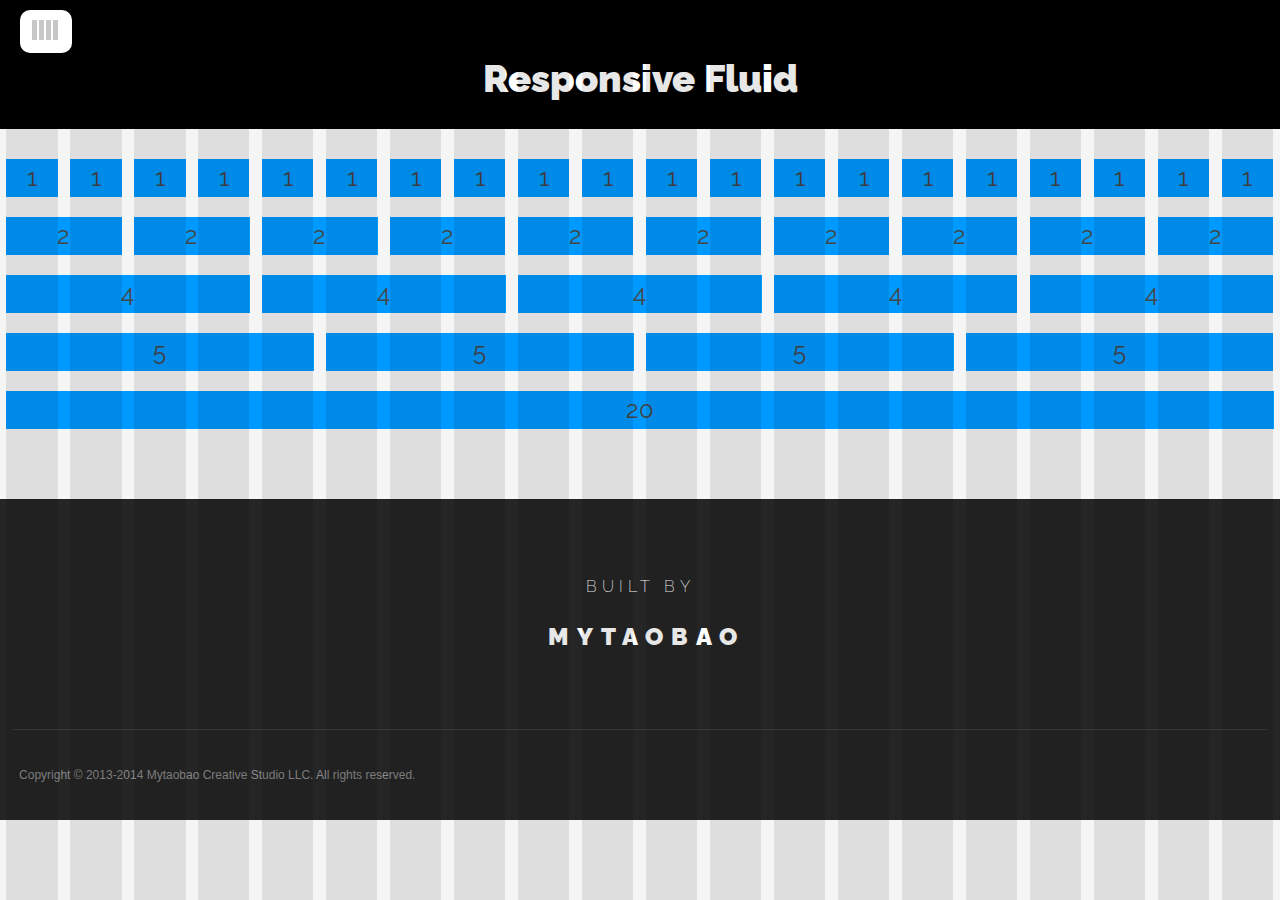
<file: cssgrid/docs/examples/responsivefluid.html>
<!DOCTYPE html>

<html lang="en">

    <head>
        <meta charset="utf-8" />
        <title>MT-Grid</title>
        
        <meta http-equiv="content-type" content="text/html; charset=utf-8" />

        <meta name="viewport" content="initial-scale=1,minimum-scale=1,width=device-width">

        <!-- Javascript -->
        <script type="text/javascript" src="../js/jquery-1.8.3.min.js"></script>

        <!-- Stylesheets -->
        <link href='http://fonts.googleapis.com/css?family=Raleway:500,900,200' rel='stylesheet' type='text/css'>
        <link rel="stylesheet" href="../css/examples/responsivefluid.css" type="text/css" media="screen" />


        <!--[if lt IE 9]>
            <script type="text/javascript" src="../js/html5shiv.js"></script>
            <script type="text/javascript" src="../js/selectivizr.js"></script>
            <script type="text/javascript" src="../js/respond.js"></script>
        <![endif]-->
    </head>

    <body>

        <!-- Header -->
        <header>
            <div class="center">
                <h1>Responsive Fluid</h1>
            </div>
        </header>
		
		<nav>
			<div class="center">
				<ul>
					<li>
						<a href='#' title="Show/Hide Grid" id="gridButton" onclick="return false;">Show/Hide Grid</a>
					</li>
				</ul>
			</div>
		</nav>
		<div class="container">
			<article>
				<div class="col1">1</div>
				<div class="col1">1</div>
				<div class="col1">1</div>
				<div class="col1">1</div>
				<div class="col1">1</div>
				<div class="col1">1</div>
				<div class="col1">1</div>
				<div class="col1">1</div>
				<div class="col1">1</div>
				<div class="col1">1</div>
				<div class="col1">1</div>
				<div class="col1">1</div>
				<div class="col1">1</div>
				<div class="col1">1</div>
				<div class="col1">1</div>
				<div class="col1">1</div>
				<div class="col1">1</div>
				<div class="col1">1</div>
				<div class="col1">1</div>
				<div class="col1">1</div>
				<div class="col2">2</div>
				<div class="col2">2</div>
				<div class="col2">2</div>
				<div class="col2">2</div>
				<div class="col2">2</div>
				<div class="col2">2</div>
				<div class="col2">2</div>
				<div class="col2">2</div>
				<div class="col2">2</div>
				<div class="col2">2</div>
				<div class="col4">4</div>
				<div class="col4">4</div>
				<div class="col4">4</div>
				<div class="col4">4</div>
				<div class="col4">4</div>
				<div class="col5">5</div>
				<div class="col5">5</div>
				<div class="col5">5</div>
				<div class="col5">5</div>
				<div class="col20">20</div>
			</article>
		</div>
        <footer>
            <div class="center">
                <h3>BUILT BY</h3>
                <section id="company">
                    <a href="http://i.taobao.com">MYTAOBAO</a>
                </section>
                <section id="meta">
                    <div>Copyright &copy; 2013-2014 Mytaobao Creative Studio LLC. All rights reserved. </div>
                </section>
            </div>
        </footer>
        
        <script type="text/javascript">
			
			function createGrid(){
				var height = $('body').height();
				var html = '<article id="grid"><div class="overlay"><div></div><div></div><div></div><div></div><div></div><div></div><div></div><div></div><div></div><div></div><div></div><div></div><div></div><div></div><div></div><div></div><div></div><div></div><div></div><div></div></div></article>';
				$('body').prepend(html);
				$('#grid div').css('height', height);
			}
			createGrid();
			
            // TOGGLE GRID
            $('#gridButton').click(function(){
                if($('#grid').length == 0) {
					createGrid();
                }else{
                    $('#grid').remove();
                }
            });

            $(window).resize(function() {
                if($('#grid').length > 0) {
                    var height = $('body').height();
                    $('#grid div').css('height', height);
                }
            });

            // CHANGE GRID OVERLAY BEHAVIOUR FOR BROWSERS
            // THAT DONT SUPPORT "pointer-events: none;" CSS
            if ($.browser.msie || $.browser.opera) {
              $('#grid').live('click', function(){
                $('#grid').remove();
              });
            }

            // TOOLTIP
            var isMobile = /Android|webOS|iPhone|iPad|iPod|BlackBerry/i.test(navigator.userAgent);
            $('nav a').hover(function(){
                if (isMobile == false){
                    var pos = $(this).offset();
                    var title = $(this).attr('title');
                    if ($.trim(title) == ''){
                        return;
                    }
                    $(this).data('tipText', title).removeAttr('title');
                    if($('.tooltip').length == 0) {
                        var html = '<p class="tooltip"></p>';
                        $('body').append(html);
                    }
                    $('.tooltip').html('<div class="arrow"></div><div>'+title+'</div>');
                    $('.tooltip').css('top', pos.top+55).css('left', pos.left+25);
                    var width = $('.tooltip').outerWidth();
                    $('.tooltip').css('margin-left', 0-width*0.5);
                    $('.tooltip').addClass('show');
                }
            }, function() {
                if (isMobile == false){
                    $('.tooltip').removeClass('show');
                    $(this).attr('title', $(this).data('tipText'));
                }
            });
            
        </script>
        <script type="text/javascript">

          var _gaq = _gaq || [];
          _gaq.(['_setAccount', 'UA-9052680-6']);
          _gaq.(['_trackPageview']);

          (function() {
            var ga = document.createElement('script'); ga.type = 'text/javascript'; ga.async = true;
            ga.src = ('https:' == document.location.protocol ? 'https://ssl' : 'http://www') + '.google-analytics.com/ga.js';
            var s = document.getElementsByTagName('script')[0]; s.parentNode.insertBefore(ga, s);
          })();

        </script>

    </body>
</html>
</file>
<file: cssgrid/docs/css/examples/index.css>
html, body, div, span, applet, object, iframe,
h1, h2, h3, h4, h5, h6, p, blockquote, pre,
a, abbr, acronym, address, big, cite, code,
del, dfn, em, img, ins, kbd, q, s, samp,
small, strike, strong, sub, sup, tt, var,
b, u, i, center,
dl, dt, dd, ol, ul, li,
fieldset, form, label, legend,
table, caption, tbody, tfoot, thead, tr, th, td,
article, aside, canvas, details, embed,
figure, figcaption, footer, header, hgroup,
menu, nav, output, ruby, section, summary,
time, mark, audio, video {
  margin: 0;
  padding: 0;
  border: 0;
  font: inherit;
  font-size: 100%;
  vertical-align: baseline;
}

html {
  line-height: 1;
}

ol, ul {
  list-style: none;
}

table {
  border-collapse: collapse;
  border-spacing: 0;
}

caption, th, td {
  text-align: left;
  font-weight: normal;
  vertical-align: middle;
}

q, blockquote {
  quotes: none;
}
q:before, q:after, blockquote:before, blockquote:after {
  content: "";
  content: none;
}

a img {
  border: none;
}

article, aside, details, figcaption, figure, footer, header, hgroup, menu, nav, section, summary {
  display: block;
}

.icons-sprite, .icons-arrow, .icons-button_next_bg, .icons-button_next_bg_full, .icons-button_next_left, .icons-button_next_right, .icons-download, .icons-facebook-white, .icons-facebook, .icons-github-ribbon, .icons-github, .icons-grid, .icons-twitter-white, .icons-twitter, header .center a span, header .center a:hover span, header .center i.arrow-left, header .center i.arrow-right, .tooltip .arrow, nav div ul li:first-child a, nav div ul #navDownload, nav div ul #navGithub, nav div ul #navFacebook, nav div ul #navTwitter, footer div #meta div:nth-child(2) a:first-child, footer div #meta div:nth-child(2) a:nth-child(2) {
  background: url('../../img/icons-s809b2a2533.png') no-repeat;
}

.icons-arrow {
  background-position: 0 -686px;
}

.icons-button_next_bg {
  background-position: 0 -234px;
}

.icons-button_next_bg_full {
  background-position: 0 -149px;
}

.icons-button_next_left {
  background-position: 0 -507px;
}

.icons-button_next_right {
  background-position: 0 -526px;
}

.icons-download {
  background-position: 0 -592px;
}

.icons-facebook-white {
  background-position: 0 -366px;
}

.icons-facebook {
  background-position: 0 -545px;
}

.icons-github-ribbon {
  background-position: 0 0;
}

.icons-github {
  background-position: 0 -460px;
}

.icons-grid {
  background-position: 0 -639px;
}

.icons-twitter-white {
  background-position: 0 -319px;
}

.icons-twitter {
  background-position: 0 -413px;
}

* {
  outline: none;
}

html, body {
  background: #f5f5f5;
}

html {
  height: 100%;
}

body {
  min-height: 100%;
}

article {
  width: 100%;
  margin: 0 auto;
  margin-bottom: 80px;
}
article h3 {
  width: 100%;
  text-align: center;
  font-family: 'Raleway', Arial, sans-serif;
  font-weight: 900;
  font-size: 38px;
  padding-top: 72px;
  padding-bottom: 55px;
  color: #b7b7b7;
}
article h3.seperator {
  border-top: 1px solid rgba(0, 0, 0, 0.1);
}

header {
  width: 100%;
  margin: 0 auto;
  border-bottom: 1px solid rgba(0, 0, 0, 0.1);
  background: #000;
  margin-bottom: 20px;
}
header .center {
  width: container_width();
  margin: 0 3.85%;
  *zoom: 1;
  position: relative;
  display: block;
}
header .center:before, header .center:after {
  content: "";
  display: table;
}
header .center:after {
  clear: both;
}
header .center a {
  position: absolute;
  top: 50%;
  margin-top: -42px;
  display: block;
  width: 84px;
  height: 85px;
}
header .center a#example_prev {
  left: -25px;
}
header .center a#example_next {
  right: -25px;
}
header .center a span {
  position: relative;
  z-index: 8998;
  display: block;
  overflow: hidden;
  text-indent: -1000px;
  width: 84px;
  height: 85px;
  background-position: 0 -234px;
  display: none;
}
header .center a:hover span {
  background-position: 0 -149px;
}
header .center a i {
  position: absolute;
  display: block;
  width: 13px;
  height: 19px;
  left: 50%;
  top: 50%;
  margin-top: -10px;
  z-index: 8999;
}
header .center i.arrow-left {
  background-position: 0 -507px;
  margin-left: -8px;
}
header .center i.arrow-right {
  background-position: 0 -526px;
  margin-left: -5px;
}
header .center h1 {
  text-align: center;
  font-family: 'Raleway', Arial, sans-serif;
  font-weight: 900;
  font-size: 28px;
  padding-top: 60px;
  padding-bottom: 30px;
  color: #b7b7b7;
}
header .center h2 {
  color: #b7b7b7;
  text-align: center;
  font-family: 'Raleway', Arial, sans-serif;
  font-weight: 900;
  font-size: 24px;
  padding-bottom: 60px;
  line-height: 38px;
  float: left;
  width: 62.95761%;
  margin-left: 1.85453%;
  margin-right: 1.85453%;
  display: inline;
  zoom: 1;
  *width: 62.87111%;
  *margin-right: 1.76803%;
  *margin-left: 1.76803%;
  float: none;
  display: block;
  margin-left: 0px;
  margin-right: 0px;
  margin: 0 auto;
}

@media screen and (min-width: 460px) {
  header .center h1 {
    font-size: 32px;
  }
}
@media screen and (min-width: 720px) {
  header .center h1 {
    font-size: 38px;
  }

  header .center h1 {
    font-size: 36px;
  }

  header .center a span {
    display: block;
  }
  header .center a#example_prev {
    left: 0px;
  }
  header .center a#example_next {
    right: 0px;
  }
}
@media screen and (min-width: 900px) {
  header .center h1 {
    font-size: 38px;
  }
}
.tooltip {
  position: absolute;
  display: block;
  color: white;
  background: #454545;
  -webkit-border-radius: 4px;
  -moz-border-radius: 4px;
  -ms-border-radius: 4px;
  -o-border-radius: 4px;
  border-radius: 4px;
  padding: 10px;
  font-family: Arial, Helvetica, sans-serif;
  font-size: 12px;
  -webkit-transition: opacity 0.1s ease-out, margin-top 0.1s ease-out;
  -moz-transition: opacity 0.1s ease-out, margin-top 0.1s ease-out;
  -o-transition: opacity 0.1s ease-out, margin-top 0.1s ease-out;
  transition: opacity 0.1s ease-out, margin-top 0.1s ease-out;
  opacity: 0;
  filter: alpha(opacity=0);
  margin-top: 3px;
  z-index: 9000;
}
.tooltip .arrow {
  position: absolute;
  display: block;
  top: -5px;
  left: 50%;
  margin-left: -5px;
  background-position: 0 -329px;
  width: 10px;
  height: 5px;
  background-position: 0 -686px;
}

.tooltip.show {
  margin-top: 0px;
  opacity: 1;
  filter: alpha(opacity=100);
}

nav {
  width: 100%;
  background: white;
  position: absolute;
  top: 10px;
  width: 52px;
  left: 20px;
  border-radius: 10px;
  z-index: 9999;
  position: fixed;
}
nav div {
  width: 100%;
  max-width: 1233px;
  margin: 0 auto;
}
nav div ul {
  *zoom: 1;
  width: container_width();
  margin: 0 3.85%;
  height: 100%;
  position: relative;
}
nav div ul:before, nav div ul:after {
  content: "";
  display: table;
}
nav div ul:after {
  clear: both;
}
nav div ul li:nth-child(1) {
  text-align: left;
}
nav div ul li:first-child a, nav div ul li:last-child a {
  display: inline-block;
  width: 50px;
  height: 40px;
  text-indent: -1000px;
  overflow: hidden;
  text-align: left;
  opacity: 0.3;
  filter: alpha(opacity=30);
  -webkit-transition: 0.25s ease-out;
  -moz-transition: 0.25s ease-out;
  -o-transition: 0.25s ease-out;
  transition: 0.25s ease-out;
}
nav div ul li:first-child a:hover, nav div ul li:last-child a:hover {
  opacity: 1;
  filter: alpha(opacity=100);
}
nav div ul li:first-child a {
  background-position: 0 -639px;
  background-position: 0 -643px;
}
nav div ul #navDownload {
  background-position: 0 -592px;
  display: none;
}
nav div ul #navGithub {
  background-position: 0 -460px;
  display: none;
}
nav div ul #navFacebook {
  background-position: 0 -545px;
}
nav div ul #navTwitter {
  background-position: 0 -413px;
}

@media screen and (min-width: 700px) {
  #navDownload {
    display: inline-block !important;
  }

  #navGithub {
    display: inline-block !important;
  }
}
#grid {
  width: 100%;
  max-width: 1233px;
  margin: 0 auto;
  position: relative;
  pointer-events: none;
  z-index: 9001;
  position: absolute;
  left: 0px;
  right: 0px;
}
#grid .overlay {
  width: 100%;
  margin: 0px;
}
#grid div {
  width: container_width();
  margin: 0 3.85%;
  height: 100%;
  opacity: 0.3;
  filter: alpha(opacity=30);
}
#grid div div {
  float: left;
  width: 4.62428%;
  margin-left: 1.85453%;
  margin-right: 1.85453%;
  display: inline;
  zoom: 1;
  *width: 4.53778%;
  *margin-right: 1.76803%;
  *margin-left: 1.76803%;
  height: 100%;
  background: black;
}

.gridStyleOutlines #grid div {
  opacity: 0.5;
  filter: alpha(opacity=50);
}
.gridStyleOutlines #grid div div {
  background: none !important;
  border-left: 1px solid black;
  border-right: 1px solid black;
}

footer {
  width: 100%;
  background: #252525;
  color: white;
  margin-top: 60px;
}
footer div {
  width: 100%;
  max-width: 1233px;
  margin: 0 auto;
}
footer div h3 {
  font-family: 'Raleway', Arial, sans-serif;
  font-weight: 200;
  font-size: 16px;
  padding-top: 80px;
  padding-bottom: 0px;
  text-align: center;
  letter-spacing: 5px;
}
footer div #company {
  *zoom: 1;
  width: container_width();
  margin: 0 3.85%;
  max-width: 1233px;
  text-align: center;
  margin-top: 30px;
}
footer div #company:before, footer div #company:after {
  content: "";
  display: table;
}
footer div #company:after {
  clear: both;
}
footer div #company a {
  text-align: center;
  color: white;
  text-decoration: none;
  font-family: 'Raleway', Arial, sans-serif;
  font-weight: 900;
  font-size: 24px;
  letter-spacing: 8px;
  color: white;
  padding-left: 13px;
}
footer div #meta {
  *zoom: 1;
  width: container_width();
  margin: 0 3.85%;
  max-width: 1233px;
  padding-top: 20px;
  margin-top: 80px;
  padding-bottom: 20px;
  border-top: 1px solid #3b3b3b;
}
footer div #meta:before, footer div #meta:after {
  content: "";
  display: table;
}
footer div #meta:after {
  clear: both;
}
footer div #meta div:first-child {
  float: left;
  width: 96.29094%;
  margin-left: 1.85453%;
  margin-right: 1.85453%;
  display: inline;
  zoom: 1;
  *width: 96.20444%;
  *margin-right: 1.76803%;
  *margin-left: 1.76803%;
  text-align: left;
  font-family: Arial, Helvetica, sans-serif;
  font-weight: normal;
  font-size: 10px;
  color: #898989;
  line-height: 12px;
  text-align: center;
  margin-top: 55px;
}
footer div #meta div:nth-child(2) {
  float: left;
  width: 96.29094%;
  margin-left: 1.85453%;
  margin-right: 1.85453%;
  display: inline;
  zoom: 1;
  *width: 96.20444%;
  *margin-right: 1.76803%;
  *margin-left: 1.76803%;
  margin-left: 1.85453%;
  text-align: center;
}
footer div #meta div:nth-child(2) a {
  display: inline-block;
  width: 50px;
  height: 50px;
  text-indent: -1000px;
  overflow: hidden;
  text-align: left;
  opacity: 1;
  filter: alpha(opacity=100);
  -webkit-transition: 0.25s ease-out;
  -moz-transition: 0.25s ease-out;
  -o-transition: 0.25s ease-out;
  transition: 0.25s ease-out;
}
footer div #meta div:nth-child(2) a:hover {
  opacity: 0.6;
  filter: alpha(opacity=60);
}
footer div #meta div:nth-child(2) a:first-child {
  background-position: 0 -366px;
}
footer div #meta div:nth-child(2) a:nth-child(2) {
  background-position: 0 -319px;
}

@media screen and (min-width: 460px) {
  footer div #meta div:first-child {
    font-size: 12px;
  }
}
@media screen and (min-width: 700px) {
  footer div #meta div:first-child {
    float: left;
    width: 71.29094%;
    margin-left: 1.85453%;
    margin-right: 1.85453%;
    display: inline;
    zoom: 1;
    *width: 71.20444%;
    *margin-right: 1.76803%;
    *margin-left: 1.76803%;
    font-size: 12px;
    text-align: left;
    margin-top: 0px;
    line-height: 50px;
  }
  footer div #meta div:nth-child(2) {
    float: left;
    width: 21.29094%;
    margin-left: 1.85453%;
    margin-right: 1.85453%;
    display: inline;
    zoom: 1;
    *width: 21.20444%;
    *margin-right: 1.76803%;
    *margin-left: 1.76803%;
    margin-left: 76.85453%;
    text-align: right;
  }
}
#reference ul {
  *zoom: 1;
  width: container_width();
  margin: 0 3.85%;
  max-width: 1233px;
}
#reference ul:before, #reference ul:after {
  content: "";
  display: table;
}
#reference ul:after {
  clear: both;
}
#reference ul li {
  float: left;
  width: 96.29094%;
  margin-left: 1.85453%;
  margin-right: 1.85453%;
  display: inline;
  zoom: 1;
  *width: 96.20444%;
  *margin-right: 1.76803%;
  *margin-left: 1.76803%;
  margin: 10px 0px;
}
#reference ul li h4 {
  font-family: 'Raleway', Arial, sans-serif;
  font-weight: 900;
  font-size: 21px;
  padding-top: 0px;
  padding-bottom: 13px;
  color: #454545;
}
#reference ul li pre {
  font-family: "Courier New", Courier, Georgia, serif;
  background: white;
  padding: 20px;
  margin-bottom: 17px;
  word-wrap: break-word;
  color: #454545;
  font-family: "Courier New", Courier, Georgia, serif;
  opacity: 0.7;
  color: #454545;
  filter: alpha(opacity=70);
}
#reference ul span {
  font-size: 16px;
  line-height: 22px;
  color: #636363;
  font-family: Arial, sans-serif;
  font-weight: normal;
}

@media screen and (min-width: 900px) {
  #reference ul li {
    float: left;
    width: 46.29094%;
    margin-left: 1.85453%;
    margin-right: 1.85453%;
    display: inline;
    zoom: 1;
    *width: 46.20444%;
    *margin-right: 1.76803%;
    *margin-left: 1.76803%;
  }
}
#examples {
  width: 100%;
  margin: 0 auto;
}
#examples ul {
  width: container_width();
  margin: 0 3.85%;
  *zoom: 1;
}
#examples ul:before, #examples ul:after {
  content: "";
  display: table;
}
#examples ul:after {
  clear: both;
}
#examples ul li {
  float: left;
  width: 96.29094%;
  margin-left: 1.85453%;
  margin-right: 1.85453%;
  display: inline;
  zoom: 1;
  *width: 96.20444%;
  *margin-right: 1.76803%;
  *margin-left: 1.76803%;
  height: 350px;
}
#examples ul li a {
  text-decoration: none;
  font-family: Arial, sans-serif;
  font-weight: normal;
  color: #636363;
}
#examples ul li a h4 {
  font-family: 'Raleway', Arial, sans-serif;
  font-weight: 900;
  font-size: 21px;
  padding-top: 25px;
  padding-bottom: 13px;
  color: #454545;
  display: inline-block;
  padding-bottom: 3px;
  margin-bottom: 10px;
}
#examples ul li a:hover {
  text-decoration: none;
}
#examples ul li a:hover h3 {
  border-bottom: 1px dotted #454545;
  padding-bottom: 2px;
}
#examples ul li span {
  font-size: 16px;
  line-height: 22px;
  color: #636363;
  font-family: Arial, sans-serif;
  font-weight: normal;
  display: block;
  padding-bottom: 30px;
}
#examples ul li img {
  width: 100%;
}

@media screen and (min-width: 460px) {
  #examples ul li {
    float: left;
    width: 46.29094%;
    margin-left: 1.85453%;
    margin-right: 1.85453%;
    display: inline;
    zoom: 1;
    *width: 46.20444%;
    *margin-right: 1.76803%;
    *margin-left: 1.76803%;
    height: 320px;
  }
  #examples ul li span {
    padding-bottom: 10px;
  }
}
@media screen and (min-width: 700px) {
  #examples ul li {
    height: 350px;
  }
  #examples ul li span {
    padding-bottom: 10px;
  }
}
@media screen and (min-width: 900px) {
  #examples ul li {
    float: left;
    width: 21.29094%;
    margin-left: 1.85453%;
    margin-right: 1.85453%;
    display: inline;
    zoom: 1;
    *width: 21.20444%;
    *margin-right: 1.76803%;
    *margin-left: 1.76803%;
    height: 300px;
  }
  #examples ul li span {
    padding-bottom: 0px;
  }
}
#downloads ul {
  *zoom: 1;
  width: container_width();
  margin: 0 3.85%;
  max-width: 1233px;
}
#downloads ul:before, #downloads ul:after {
  content: "";
  display: table;
}
#downloads ul:after {
  clear: both;
}
#downloads li {
  float: left;
  width: 96.29094%;
  margin-left: 1.85453%;
  margin-right: 1.85453%;
  display: inline;
  zoom: 1;
  *width: 96.20444%;
  *margin-right: 1.76803%;
  *margin-left: 1.76803%;
  text-align: center;
}
#downloads li a {
  border: 2px solid #2c4ceb;
  -webkit-border-radius: 5px;
  -moz-border-radius: 5px;
  -ms-border-radius: 5px;
  -o-border-radius: 5px;
  border-radius: 5px;
  display: block;
  padding: 33px;
  font-family: Arial, sans-serif;
  color: white;
  text-decoration: none;
  font-weight: bold;
  font-size: 12px;
  -webkit-transition: 0.25s ease-out;
  -moz-transition: 0.25s ease-out;
  -o-transition: 0.25s ease-out;
  transition: 0.25s ease-out;
  background: #2c4ceb;
  margin: 10px 0px;
}
#downloads li a:hover {
  background: white;
  color: #2c4ceb;
}
#downloads li.design {
  float: left;
  width: 96.29094%;
  margin-left: 1.85453%;
  margin-right: 1.85453%;
  display: inline;
  zoom: 1;
  *width: 96.20444%;
  *margin-right: 1.76803%;
  *margin-left: 1.76803%;
}
#downloads li.design a {
  font-size: 26px;
}

@media screen and (min-width: 460px) {
  #downloads ul li a {
    font-size: 14px;
  }
}
@media screen and (min-width: 700px) {
  #downloads ul li {
    float: left;
    width: 21.29094%;
    margin-left: 1.85453%;
    margin-right: 1.85453%;
    display: inline;
    zoom: 1;
    *width: 21.20444%;
    *margin-right: 1.76803%;
    *margin-left: 1.76803%;
  }
}
@media screen and (min-width: 900px) {
  #downloads ul li a {
    font-size: 16px;
  }
}
</file>
<file: cssgrid/docs/css/examples/fixed.css>
html, body, div, span, applet, object, iframe,
h1, h2, h3, h4, h5, h6, p, blockquote, pre,
a, abbr, acronym, address, big, cite, code,
del, dfn, em, img, ins, kbd, q, s, samp,
small, strike, strong, sub, sup, tt, var,
b, u, i, center,
dl, dt, dd, ol, ul, li,
fieldset, form, label, legend,
table, caption, tbody, tfoot, thead, tr, th, td,
article, aside, canvas, details, embed,
figure, figcaption, footer, header, hgroup,
menu, nav, output, ruby, section, summary,
time, mark, audio, video {
  margin: 0;
  padding: 0;
  border: 0;
  font: inherit;
  font-size: 100%;
  vertical-align: baseline;
}

html {
  line-height: 1;
}

ol, ul {
  list-style: none;
}

table {
  border-collapse: collapse;
  border-spacing: 0;
}

caption, th, td {
  text-align: left;
  font-weight: normal;
  vertical-align: middle;
}

q, blockquote {
  quotes: none;
}
q:before, q:after, blockquote:before, blockquote:after {
  content: "";
  content: none;
}

a img {
  border: none;
}

article, aside, details, figcaption, figure, footer, header, hgroup, menu, nav, section, summary {
  display: block;
}

.icons-sprite, .icons-arrow, .icons-button_next_bg, .icons-button_next_bg_full, .icons-button_next_left, .icons-button_next_right, .icons-download, .icons-facebook-white, .icons-facebook, .icons-github-ribbon, .icons-github, .icons-grid, .icons-twitter-white, .icons-twitter, header .center a span, header .center a:hover span, header .center i.arrow-left, header .center i.arrow-right, .tooltip .arrow, nav div ul li:first-child a, nav div ul #navDownload, nav div ul #navGithub, nav div ul #navFacebook, nav div ul #navTwitter, footer div #meta div:nth-child(2) a:first-child, footer div #meta div:nth-child(2) a:nth-child(2) {
  background: url('../../img/icons-s809b2a2533.png') no-repeat;
}

.icons-arrow {
  background-position: 0 -686px;
}

.icons-button_next_bg {
  background-position: 0 -234px;
}

.icons-button_next_bg_full {
  background-position: 0 -149px;
}

.icons-button_next_left {
  background-position: 0 -507px;
}

.icons-button_next_right {
  background-position: 0 -526px;
}

.icons-download {
  background-position: 0 -592px;
}

.icons-facebook-white {
  background-position: 0 -366px;
}

.icons-facebook {
  background-position: 0 -545px;
}

.icons-github-ribbon {
  background-position: 0 0;
}

.icons-github {
  background-position: 0 -460px;
}

.icons-grid {
  background-position: 0 -639px;
}

.icons-twitter-white {
  background-position: 0 -319px;
}

.icons-twitter {
  background-position: 0 -413px;
}

/* Helper Class: Columns */
.col1 {
  float: left;
  width: 40px;
  margin-left: 5px;
  margin-right: 5px;
  display: inline;
  zoom: 1;
}

.col2 {
  float: left;
  width: 90px;
  margin-left: 5px;
  margin-right: 5px;
  display: inline;
  zoom: 1;
}

.col3 {
  float: left;
  width: 140px;
  margin-left: 5px;
  margin-right: 5px;
  display: inline;
  zoom: 1;
}

.col4 {
  float: left;
  width: 190px;
  margin-left: 5px;
  margin-right: 5px;
  display: inline;
  zoom: 1;
}

.col5 {
  float: left;
  width: 240px;
  margin-left: 5px;
  margin-right: 5px;
  display: inline;
  zoom: 1;
}

.col6 {
  float: left;
  width: 290px;
  margin-left: 5px;
  margin-right: 5px;
  display: inline;
  zoom: 1;
}

.col7 {
  float: left;
  width: 340px;
  margin-left: 5px;
  margin-right: 5px;
  display: inline;
  zoom: 1;
}

.col8 {
  float: left;
  width: 390px;
  margin-left: 5px;
  margin-right: 5px;
  display: inline;
  zoom: 1;
}

.col9 {
  float: left;
  width: 440px;
  margin-left: 5px;
  margin-right: 5px;
  display: inline;
  zoom: 1;
}

.col10 {
  float: left;
  width: 490px;
  margin-left: 5px;
  margin-right: 5px;
  display: inline;
  zoom: 1;
}

.col11 {
  float: left;
  width: 540px;
  margin-left: 5px;
  margin-right: 5px;
  display: inline;
  zoom: 1;
}

.col12 {
  float: left;
  width: 590px;
  margin-left: 5px;
  margin-right: 5px;
  display: inline;
  zoom: 1;
}

.col13 {
  float: left;
  width: 640px;
  margin-left: 5px;
  margin-right: 5px;
  display: inline;
  zoom: 1;
}

.col14 {
  float: left;
  width: 690px;
  margin-left: 5px;
  margin-right: 5px;
  display: inline;
  zoom: 1;
}

.col15 {
  float: left;
  width: 740px;
  margin-left: 5px;
  margin-right: 5px;
  display: inline;
  zoom: 1;
}

.col16 {
  float: left;
  width: 790px;
  margin-left: 5px;
  margin-right: 5px;
  display: inline;
  zoom: 1;
}

.col17 {
  float: left;
  width: 840px;
  margin-left: 5px;
  margin-right: 5px;
  display: inline;
  zoom: 1;
}

.col18 {
  float: left;
  width: 890px;
  margin-left: 5px;
  margin-right: 5px;
  display: inline;
  zoom: 1;
}

.col19 {
  float: left;
  width: 940px;
  margin-left: 5px;
  margin-right: 5px;
  display: inline;
  zoom: 1;
}

.col20 {
  float: left;
  width: 990px;
  margin-left: 5px;
  margin-right: 5px;
  display: inline;
  zoom: 1;
}

/* Helper Class: Rows */
.row1 {
  display: block;
  width: 1200px;
  margin: 0 -100px;
  *zoom: 1;
}
.row1:before, .row1:after {
  content: "";
  display: table;
}
.row1:after {
  clear: both;
}

.row2 {
  display: block;
  width: 1100px;
  margin: 0 -50px;
  *zoom: 1;
}
.row2:before, .row2:after {
  content: "";
  display: table;
}
.row2:after {
  clear: both;
}

.row3 {
  display: block;
  width: 1066.66667px;
  margin: 0 -33.33333px;
  *zoom: 1;
}
.row3:before, .row3:after {
  content: "";
  display: table;
}
.row3:after {
  clear: both;
}

.row4 {
  display: block;
  width: 1050px;
  margin: 0 -25px;
  *zoom: 1;
}
.row4:before, .row4:after {
  content: "";
  display: table;
}
.row4:after {
  clear: both;
}

.row5 {
  display: block;
  width: 1040px;
  margin: 0 -20px;
  *zoom: 1;
}
.row5:before, .row5:after {
  content: "";
  display: table;
}
.row5:after {
  clear: both;
}

.row6 {
  display: block;
  width: 1033.33333px;
  margin: 0 -16.66667px;
  *zoom: 1;
}
.row6:before, .row6:after {
  content: "";
  display: table;
}
.row6:after {
  clear: both;
}

.row7 {
  display: block;
  width: 1028.57143px;
  margin: 0 -14.28571px;
  *zoom: 1;
}
.row7:before, .row7:after {
  content: "";
  display: table;
}
.row7:after {
  clear: both;
}

.row8 {
  display: block;
  width: 1025px;
  margin: 0 -12.5px;
  *zoom: 1;
}
.row8:before, .row8:after {
  content: "";
  display: table;
}
.row8:after {
  clear: both;
}

.row9 {
  display: block;
  width: 1022.22222px;
  margin: 0 -11.11111px;
  *zoom: 1;
}
.row9:before, .row9:after {
  content: "";
  display: table;
}
.row9:after {
  clear: both;
}

.row10 {
  display: block;
  width: 1020px;
  margin: 0 -10px;
  *zoom: 1;
}
.row10:before, .row10:after {
  content: "";
  display: table;
}
.row10:after {
  clear: both;
}

.row11 {
  display: block;
  width: 1018.18182px;
  margin: 0 -9.09091px;
  *zoom: 1;
}
.row11:before, .row11:after {
  content: "";
  display: table;
}
.row11:after {
  clear: both;
}

.row12 {
  display: block;
  width: 1016.66667px;
  margin: 0 -8.33333px;
  *zoom: 1;
}
.row12:before, .row12:after {
  content: "";
  display: table;
}
.row12:after {
  clear: both;
}

.row13 {
  display: block;
  width: 1015.38462px;
  margin: 0 -7.69231px;
  *zoom: 1;
}
.row13:before, .row13:after {
  content: "";
  display: table;
}
.row13:after {
  clear: both;
}

.row14 {
  display: block;
  width: 1014.28571px;
  margin: 0 -7.14286px;
  *zoom: 1;
}
.row14:before, .row14:after {
  content: "";
  display: table;
}
.row14:after {
  clear: both;
}

.row15 {
  display: block;
  width: 1013.33333px;
  margin: 0 -6.66667px;
  *zoom: 1;
}
.row15:before, .row15:after {
  content: "";
  display: table;
}
.row15:after {
  clear: both;
}

.row16 {
  display: block;
  width: 1012.5px;
  margin: 0 -6.25px;
  *zoom: 1;
}
.row16:before, .row16:after {
  content: "";
  display: table;
}
.row16:after {
  clear: both;
}

.row17 {
  display: block;
  width: 1011.76471px;
  margin: 0 -5.88235px;
  *zoom: 1;
}
.row17:before, .row17:after {
  content: "";
  display: table;
}
.row17:after {
  clear: both;
}

.row18 {
  display: block;
  width: 1011.11111px;
  margin: 0 -5.55556px;
  *zoom: 1;
}
.row18:before, .row18:after {
  content: "";
  display: table;
}
.row18:after {
  clear: both;
}

.row19 {
  display: block;
  width: 1010.52632px;
  margin: 0 -5.26316px;
  *zoom: 1;
}
.row19:before, .row19:after {
  content: "";
  display: table;
}
.row19:after {
  clear: both;
}

.row20 {
  display: block;
  width: 1010px;
  margin: 0 -5px;
  *zoom: 1;
}
.row20:before, .row20:after {
  content: "";
  display: table;
}
.row20:after {
  clear: both;
}

/* Helper Class: Columns && Parent Columns */
.col1-1 {
  float: left;
  width: 800px;
  margin-left: 100px;
  margin-right: 100px;
  display: inline;
  zoom: 1;
}

.col1-2 {
  float: left;
  width: 400px;
  margin-left: 50px;
  margin-right: 50px;
  display: inline;
  zoom: 1;
}

.col1-3 {
  float: left;
  width: 266.66667px;
  margin-left: 33.33333px;
  margin-right: 33.33333px;
  display: inline;
  zoom: 1;
}

.col1-4 {
  float: left;
  width: 200px;
  margin-left: 25px;
  margin-right: 25px;
  display: inline;
  zoom: 1;
}

.col1-5 {
  float: left;
  width: 160px;
  margin-left: 20px;
  margin-right: 20px;
  display: inline;
  zoom: 1;
}

.col1-6 {
  float: left;
  width: 133.33333px;
  margin-left: 16.66667px;
  margin-right: 16.66667px;
  display: inline;
  zoom: 1;
}

.col1-7 {
  float: left;
  width: 114.28571px;
  margin-left: 14.28571px;
  margin-right: 14.28571px;
  display: inline;
  zoom: 1;
}

.col1-8 {
  float: left;
  width: 100px;
  margin-left: 12.5px;
  margin-right: 12.5px;
  display: inline;
  zoom: 1;
}

.col1-9 {
  float: left;
  width: 88.88889px;
  margin-left: 11.11111px;
  margin-right: 11.11111px;
  display: inline;
  zoom: 1;
}

.col1-10 {
  float: left;
  width: 80px;
  margin-left: 10px;
  margin-right: 10px;
  display: inline;
  zoom: 1;
}

.col1-11 {
  float: left;
  width: 72.72727px;
  margin-left: 9.09091px;
  margin-right: 9.09091px;
  display: inline;
  zoom: 1;
}

.col1-12 {
  float: left;
  width: 66.66667px;
  margin-left: 8.33333px;
  margin-right: 8.33333px;
  display: inline;
  zoom: 1;
}

.col1-13 {
  float: left;
  width: 61.53846px;
  margin-left: 7.69231px;
  margin-right: 7.69231px;
  display: inline;
  zoom: 1;
}

.col1-14 {
  float: left;
  width: 57.14286px;
  margin-left: 7.14286px;
  margin-right: 7.14286px;
  display: inline;
  zoom: 1;
}

.col1-15 {
  float: left;
  width: 53.33333px;
  margin-left: 6.66667px;
  margin-right: 6.66667px;
  display: inline;
  zoom: 1;
}

.col1-16 {
  float: left;
  width: 50px;
  margin-left: 6.25px;
  margin-right: 6.25px;
  display: inline;
  zoom: 1;
}

.col1-17 {
  float: left;
  width: 47.05882px;
  margin-left: 5.88235px;
  margin-right: 5.88235px;
  display: inline;
  zoom: 1;
}

.col1-18 {
  float: left;
  width: 44.44444px;
  margin-left: 5.55556px;
  margin-right: 5.55556px;
  display: inline;
  zoom: 1;
}

.col1-19 {
  float: left;
  width: 42.10526px;
  margin-left: 5.26316px;
  margin-right: 5.26316px;
  display: inline;
  zoom: 1;
}

.col1-20 {
  float: left;
  width: 40px;
  margin-left: 5px;
  margin-right: 5px;
  display: inline;
  zoom: 1;
}

.col2-2 {
  float: left;
  width: 900px;
  margin-left: 50px;
  margin-right: 50px;
  display: inline;
  zoom: 1;
}

.col2-3 {
  float: left;
  width: 600px;
  margin-left: 33.33333px;
  margin-right: 33.33333px;
  display: inline;
  zoom: 1;
}

.col2-4 {
  float: left;
  width: 450px;
  margin-left: 25px;
  margin-right: 25px;
  display: inline;
  zoom: 1;
}

.col2-5 {
  float: left;
  width: 360px;
  margin-left: 20px;
  margin-right: 20px;
  display: inline;
  zoom: 1;
}

.col2-6 {
  float: left;
  width: 300px;
  margin-left: 16.66667px;
  margin-right: 16.66667px;
  display: inline;
  zoom: 1;
}

.col2-7 {
  float: left;
  width: 257.14286px;
  margin-left: 14.28571px;
  margin-right: 14.28571px;
  display: inline;
  zoom: 1;
}

.col2-8 {
  float: left;
  width: 225px;
  margin-left: 12.5px;
  margin-right: 12.5px;
  display: inline;
  zoom: 1;
}

.col2-9 {
  float: left;
  width: 200px;
  margin-left: 11.11111px;
  margin-right: 11.11111px;
  display: inline;
  zoom: 1;
}

.col2-10 {
  float: left;
  width: 180px;
  margin-left: 10px;
  margin-right: 10px;
  display: inline;
  zoom: 1;
}

.col2-11 {
  float: left;
  width: 163.63636px;
  margin-left: 9.09091px;
  margin-right: 9.09091px;
  display: inline;
  zoom: 1;
}

.col2-12 {
  float: left;
  width: 150px;
  margin-left: 8.33333px;
  margin-right: 8.33333px;
  display: inline;
  zoom: 1;
}

.col2-13 {
  float: left;
  width: 138.46154px;
  margin-left: 7.69231px;
  margin-right: 7.69231px;
  display: inline;
  zoom: 1;
}

.col2-14 {
  float: left;
  width: 128.57143px;
  margin-left: 7.14286px;
  margin-right: 7.14286px;
  display: inline;
  zoom: 1;
}

.col2-15 {
  float: left;
  width: 120px;
  margin-left: 6.66667px;
  margin-right: 6.66667px;
  display: inline;
  zoom: 1;
}

.col2-16 {
  float: left;
  width: 112.5px;
  margin-left: 6.25px;
  margin-right: 6.25px;
  display: inline;
  zoom: 1;
}

.col2-17 {
  float: left;
  width: 105.88235px;
  margin-left: 5.88235px;
  margin-right: 5.88235px;
  display: inline;
  zoom: 1;
}

.col2-18 {
  float: left;
  width: 100px;
  margin-left: 5.55556px;
  margin-right: 5.55556px;
  display: inline;
  zoom: 1;
}

.col2-19 {
  float: left;
  width: 94.73684px;
  margin-left: 5.26316px;
  margin-right: 5.26316px;
  display: inline;
  zoom: 1;
}

.col2-20 {
  float: left;
  width: 90px;
  margin-left: 5px;
  margin-right: 5px;
  display: inline;
  zoom: 1;
}

.col3-3 {
  float: left;
  width: 933.33333px;
  margin-left: 33.33333px;
  margin-right: 33.33333px;
  display: inline;
  zoom: 1;
}

.col3-4 {
  float: left;
  width: 700px;
  margin-left: 25px;
  margin-right: 25px;
  display: inline;
  zoom: 1;
}

.col3-5 {
  float: left;
  width: 560px;
  margin-left: 20px;
  margin-right: 20px;
  display: inline;
  zoom: 1;
}

.col3-6 {
  float: left;
  width: 466.66667px;
  margin-left: 16.66667px;
  margin-right: 16.66667px;
  display: inline;
  zoom: 1;
}

.col3-7 {
  float: left;
  width: 400px;
  margin-left: 14.28571px;
  margin-right: 14.28571px;
  display: inline;
  zoom: 1;
}

.col3-8 {
  float: left;
  width: 350px;
  margin-left: 12.5px;
  margin-right: 12.5px;
  display: inline;
  zoom: 1;
}

.col3-9 {
  float: left;
  width: 311.11111px;
  margin-left: 11.11111px;
  margin-right: 11.11111px;
  display: inline;
  zoom: 1;
}

.col3-10 {
  float: left;
  width: 280px;
  margin-left: 10px;
  margin-right: 10px;
  display: inline;
  zoom: 1;
}

.col3-11 {
  float: left;
  width: 254.54545px;
  margin-left: 9.09091px;
  margin-right: 9.09091px;
  display: inline;
  zoom: 1;
}

.col3-12 {
  float: left;
  width: 233.33333px;
  margin-left: 8.33333px;
  margin-right: 8.33333px;
  display: inline;
  zoom: 1;
}

.col3-13 {
  float: left;
  width: 215.38462px;
  margin-left: 7.69231px;
  margin-right: 7.69231px;
  display: inline;
  zoom: 1;
}

.col3-14 {
  float: left;
  width: 200px;
  margin-left: 7.14286px;
  margin-right: 7.14286px;
  display: inline;
  zoom: 1;
}

.col3-15 {
  float: left;
  width: 186.66667px;
  margin-left: 6.66667px;
  margin-right: 6.66667px;
  display: inline;
  zoom: 1;
}

.col3-16 {
  float: left;
  width: 175px;
  margin-left: 6.25px;
  margin-right: 6.25px;
  display: inline;
  zoom: 1;
}

.col3-17 {
  float: left;
  width: 164.70588px;
  margin-left: 5.88235px;
  margin-right: 5.88235px;
  display: inline;
  zoom: 1;
}

.col3-18 {
  float: left;
  width: 155.55556px;
  margin-left: 5.55556px;
  margin-right: 5.55556px;
  display: inline;
  zoom: 1;
}

.col3-19 {
  float: left;
  width: 147.36842px;
  margin-left: 5.26316px;
  margin-right: 5.26316px;
  display: inline;
  zoom: 1;
}

.col3-20 {
  float: left;
  width: 140px;
  margin-left: 5px;
  margin-right: 5px;
  display: inline;
  zoom: 1;
}

.col4-4 {
  float: left;
  width: 950px;
  margin-left: 25px;
  margin-right: 25px;
  display: inline;
  zoom: 1;
}

.col4-5 {
  float: left;
  width: 760px;
  margin-left: 20px;
  margin-right: 20px;
  display: inline;
  zoom: 1;
}

.col4-6 {
  float: left;
  width: 633.33333px;
  margin-left: 16.66667px;
  margin-right: 16.66667px;
  display: inline;
  zoom: 1;
}

.col4-7 {
  float: left;
  width: 542.85714px;
  margin-left: 14.28571px;
  margin-right: 14.28571px;
  display: inline;
  zoom: 1;
}

.col4-8 {
  float: left;
  width: 475px;
  margin-left: 12.5px;
  margin-right: 12.5px;
  display: inline;
  zoom: 1;
}

.col4-9 {
  float: left;
  width: 422.22222px;
  margin-left: 11.11111px;
  margin-right: 11.11111px;
  display: inline;
  zoom: 1;
}

.col4-10 {
  float: left;
  width: 380px;
  margin-left: 10px;
  margin-right: 10px;
  display: inline;
  zoom: 1;
}

.col4-11 {
  float: left;
  width: 345.45455px;
  margin-left: 9.09091px;
  margin-right: 9.09091px;
  display: inline;
  zoom: 1;
}

.col4-12 {
  float: left;
  width: 316.66667px;
  margin-left: 8.33333px;
  margin-right: 8.33333px;
  display: inline;
  zoom: 1;
}

.col4-13 {
  float: left;
  width: 292.30769px;
  margin-left: 7.69231px;
  margin-right: 7.69231px;
  display: inline;
  zoom: 1;
}

.col4-14 {
  float: left;
  width: 271.42857px;
  margin-left: 7.14286px;
  margin-right: 7.14286px;
  display: inline;
  zoom: 1;
}

.col4-15 {
  float: left;
  width: 253.33333px;
  margin-left: 6.66667px;
  margin-right: 6.66667px;
  display: inline;
  zoom: 1;
}

.col4-16 {
  float: left;
  width: 237.5px;
  margin-left: 6.25px;
  margin-right: 6.25px;
  display: inline;
  zoom: 1;
}

.col4-17 {
  float: left;
  width: 223.52941px;
  margin-left: 5.88235px;
  margin-right: 5.88235px;
  display: inline;
  zoom: 1;
}

.col4-18 {
  float: left;
  width: 211.11111px;
  margin-left: 5.55556px;
  margin-right: 5.55556px;
  display: inline;
  zoom: 1;
}

.col4-19 {
  float: left;
  width: 200px;
  margin-left: 5.26316px;
  margin-right: 5.26316px;
  display: inline;
  zoom: 1;
}

.col4-20 {
  float: left;
  width: 190px;
  margin-left: 5px;
  margin-right: 5px;
  display: inline;
  zoom: 1;
}

.col5-5 {
  float: left;
  width: 960px;
  margin-left: 20px;
  margin-right: 20px;
  display: inline;
  zoom: 1;
}

.col5-6 {
  float: left;
  width: 800px;
  margin-left: 16.66667px;
  margin-right: 16.66667px;
  display: inline;
  zoom: 1;
}

.col5-7 {
  float: left;
  width: 685.71429px;
  margin-left: 14.28571px;
  margin-right: 14.28571px;
  display: inline;
  zoom: 1;
}

.col5-8 {
  float: left;
  width: 600px;
  margin-left: 12.5px;
  margin-right: 12.5px;
  display: inline;
  zoom: 1;
}

.col5-9 {
  float: left;
  width: 533.33333px;
  margin-left: 11.11111px;
  margin-right: 11.11111px;
  display: inline;
  zoom: 1;
}

.col5-10 {
  float: left;
  width: 480px;
  margin-left: 10px;
  margin-right: 10px;
  display: inline;
  zoom: 1;
}

.col5-11 {
  float: left;
  width: 436.36364px;
  margin-left: 9.09091px;
  margin-right: 9.09091px;
  display: inline;
  zoom: 1;
}

.col5-12 {
  float: left;
  width: 400px;
  margin-left: 8.33333px;
  margin-right: 8.33333px;
  display: inline;
  zoom: 1;
}

.col5-13 {
  float: left;
  width: 369.23077px;
  margin-left: 7.69231px;
  margin-right: 7.69231px;
  display: inline;
  zoom: 1;
}

.col5-14 {
  float: left;
  width: 342.85714px;
  margin-left: 7.14286px;
  margin-right: 7.14286px;
  display: inline;
  zoom: 1;
}

.col5-15 {
  float: left;
  width: 320px;
  margin-left: 6.66667px;
  margin-right: 6.66667px;
  display: inline;
  zoom: 1;
}

.col5-16 {
  float: left;
  width: 300px;
  margin-left: 6.25px;
  margin-right: 6.25px;
  display: inline;
  zoom: 1;
}

.col5-17 {
  float: left;
  width: 282.35294px;
  margin-left: 5.88235px;
  margin-right: 5.88235px;
  display: inline;
  zoom: 1;
}

.col5-18 {
  float: left;
  width: 266.66667px;
  margin-left: 5.55556px;
  margin-right: 5.55556px;
  display: inline;
  zoom: 1;
}

.col5-19 {
  float: left;
  width: 252.63158px;
  margin-left: 5.26316px;
  margin-right: 5.26316px;
  display: inline;
  zoom: 1;
}

.col5-20 {
  float: left;
  width: 240px;
  margin-left: 5px;
  margin-right: 5px;
  display: inline;
  zoom: 1;
}

.col6-6 {
  float: left;
  width: 966.66667px;
  margin-left: 16.66667px;
  margin-right: 16.66667px;
  display: inline;
  zoom: 1;
}

.col6-7 {
  float: left;
  width: 828.57143px;
  margin-left: 14.28571px;
  margin-right: 14.28571px;
  display: inline;
  zoom: 1;
}

.col6-8 {
  float: left;
  width: 725px;
  margin-left: 12.5px;
  margin-right: 12.5px;
  display: inline;
  zoom: 1;
}

.col6-9 {
  float: left;
  width: 644.44444px;
  margin-left: 11.11111px;
  margin-right: 11.11111px;
  display: inline;
  zoom: 1;
}

.col6-10 {
  float: left;
  width: 580px;
  margin-left: 10px;
  margin-right: 10px;
  display: inline;
  zoom: 1;
}

.col6-11 {
  float: left;
  width: 527.27273px;
  margin-left: 9.09091px;
  margin-right: 9.09091px;
  display: inline;
  zoom: 1;
}

.col6-12 {
  float: left;
  width: 483.33333px;
  margin-left: 8.33333px;
  margin-right: 8.33333px;
  display: inline;
  zoom: 1;
}

.col6-13 {
  float: left;
  width: 446.15385px;
  margin-left: 7.69231px;
  margin-right: 7.69231px;
  display: inline;
  zoom: 1;
}

.col6-14 {
  float: left;
  width: 414.28571px;
  margin-left: 7.14286px;
  margin-right: 7.14286px;
  display: inline;
  zoom: 1;
}

.col6-15 {
  float: left;
  width: 386.66667px;
  margin-left: 6.66667px;
  margin-right: 6.66667px;
  display: inline;
  zoom: 1;
}

.col6-16 {
  float: left;
  width: 362.5px;
  margin-left: 6.25px;
  margin-right: 6.25px;
  display: inline;
  zoom: 1;
}

.col6-17 {
  float: left;
  width: 341.17647px;
  margin-left: 5.88235px;
  margin-right: 5.88235px;
  display: inline;
  zoom: 1;
}

.col6-18 {
  float: left;
  width: 322.22222px;
  margin-left: 5.55556px;
  margin-right: 5.55556px;
  display: inline;
  zoom: 1;
}

.col6-19 {
  float: left;
  width: 305.26316px;
  margin-left: 5.26316px;
  margin-right: 5.26316px;
  display: inline;
  zoom: 1;
}

.col6-20 {
  float: left;
  width: 290px;
  margin-left: 5px;
  margin-right: 5px;
  display: inline;
  zoom: 1;
}

.col7-7 {
  float: left;
  width: 971.42857px;
  margin-left: 14.28571px;
  margin-right: 14.28571px;
  display: inline;
  zoom: 1;
}

.col7-8 {
  float: left;
  width: 850px;
  margin-left: 12.5px;
  margin-right: 12.5px;
  display: inline;
  zoom: 1;
}

.col7-9 {
  float: left;
  width: 755.55556px;
  margin-left: 11.11111px;
  margin-right: 11.11111px;
  display: inline;
  zoom: 1;
}

.col7-10 {
  float: left;
  width: 680px;
  margin-left: 10px;
  margin-right: 10px;
  display: inline;
  zoom: 1;
}

.col7-11 {
  float: left;
  width: 618.18182px;
  margin-left: 9.09091px;
  margin-right: 9.09091px;
  display: inline;
  zoom: 1;
}

.col7-12 {
  float: left;
  width: 566.66667px;
  margin-left: 8.33333px;
  margin-right: 8.33333px;
  display: inline;
  zoom: 1;
}

.col7-13 {
  float: left;
  width: 523.07692px;
  margin-left: 7.69231px;
  margin-right: 7.69231px;
  display: inline;
  zoom: 1;
}

.col7-14 {
  float: left;
  width: 485.71429px;
  margin-left: 7.14286px;
  margin-right: 7.14286px;
  display: inline;
  zoom: 1;
}

.col7-15 {
  float: left;
  width: 453.33333px;
  margin-left: 6.66667px;
  margin-right: 6.66667px;
  display: inline;
  zoom: 1;
}

.col7-16 {
  float: left;
  width: 425px;
  margin-left: 6.25px;
  margin-right: 6.25px;
  display: inline;
  zoom: 1;
}

.col7-17 {
  float: left;
  width: 400px;
  margin-left: 5.88235px;
  margin-right: 5.88235px;
  display: inline;
  zoom: 1;
}

.col7-18 {
  float: left;
  width: 377.77778px;
  margin-left: 5.55556px;
  margin-right: 5.55556px;
  display: inline;
  zoom: 1;
}

.col7-19 {
  float: left;
  width: 357.89474px;
  margin-left: 5.26316px;
  margin-right: 5.26316px;
  display: inline;
  zoom: 1;
}

.col7-20 {
  float: left;
  width: 340px;
  margin-left: 5px;
  margin-right: 5px;
  display: inline;
  zoom: 1;
}

.col8-8 {
  float: left;
  width: 975px;
  margin-left: 12.5px;
  margin-right: 12.5px;
  display: inline;
  zoom: 1;
}

.col8-9 {
  float: left;
  width: 866.66667px;
  margin-left: 11.11111px;
  margin-right: 11.11111px;
  display: inline;
  zoom: 1;
}

.col8-10 {
  float: left;
  width: 780px;
  margin-left: 10px;
  margin-right: 10px;
  display: inline;
  zoom: 1;
}

.col8-11 {
  float: left;
  width: 709.09091px;
  margin-left: 9.09091px;
  margin-right: 9.09091px;
  display: inline;
  zoom: 1;
}

.col8-12 {
  float: left;
  width: 650px;
  margin-left: 8.33333px;
  margin-right: 8.33333px;
  display: inline;
  zoom: 1;
}

.col8-13 {
  float: left;
  width: 600px;
  margin-left: 7.69231px;
  margin-right: 7.69231px;
  display: inline;
  zoom: 1;
}

.col8-14 {
  float: left;
  width: 557.14286px;
  margin-left: 7.14286px;
  margin-right: 7.14286px;
  display: inline;
  zoom: 1;
}

.col8-15 {
  float: left;
  width: 520px;
  margin-left: 6.66667px;
  margin-right: 6.66667px;
  display: inline;
  zoom: 1;
}

.col8-16 {
  float: left;
  width: 487.5px;
  margin-left: 6.25px;
  margin-right: 6.25px;
  display: inline;
  zoom: 1;
}

.col8-17 {
  float: left;
  width: 458.82353px;
  margin-left: 5.88235px;
  margin-right: 5.88235px;
  display: inline;
  zoom: 1;
}

.col8-18 {
  float: left;
  width: 433.33333px;
  margin-left: 5.55556px;
  margin-right: 5.55556px;
  display: inline;
  zoom: 1;
}

.col8-19 {
  float: left;
  width: 410.52632px;
  margin-left: 5.26316px;
  margin-right: 5.26316px;
  display: inline;
  zoom: 1;
}

.col8-20 {
  float: left;
  width: 390px;
  margin-left: 5px;
  margin-right: 5px;
  display: inline;
  zoom: 1;
}

.col9-9 {
  float: left;
  width: 977.77778px;
  margin-left: 11.11111px;
  margin-right: 11.11111px;
  display: inline;
  zoom: 1;
}

.col9-10 {
  float: left;
  width: 880px;
  margin-left: 10px;
  margin-right: 10px;
  display: inline;
  zoom: 1;
}

.col9-11 {
  float: left;
  width: 800px;
  margin-left: 9.09091px;
  margin-right: 9.09091px;
  display: inline;
  zoom: 1;
}

.col9-12 {
  float: left;
  width: 733.33333px;
  margin-left: 8.33333px;
  margin-right: 8.33333px;
  display: inline;
  zoom: 1;
}

.col9-13 {
  float: left;
  width: 676.92308px;
  margin-left: 7.69231px;
  margin-right: 7.69231px;
  display: inline;
  zoom: 1;
}

.col9-14 {
  float: left;
  width: 628.57143px;
  margin-left: 7.14286px;
  margin-right: 7.14286px;
  display: inline;
  zoom: 1;
}

.col9-15 {
  float: left;
  width: 586.66667px;
  margin-left: 6.66667px;
  margin-right: 6.66667px;
  display: inline;
  zoom: 1;
}

.col9-16 {
  float: left;
  width: 550px;
  margin-left: 6.25px;
  margin-right: 6.25px;
  display: inline;
  zoom: 1;
}

.col9-17 {
  float: left;
  width: 517.64706px;
  margin-left: 5.88235px;
  margin-right: 5.88235px;
  display: inline;
  zoom: 1;
}

.col9-18 {
  float: left;
  width: 488.88889px;
  margin-left: 5.55556px;
  margin-right: 5.55556px;
  display: inline;
  zoom: 1;
}

.col9-19 {
  float: left;
  width: 463.15789px;
  margin-left: 5.26316px;
  margin-right: 5.26316px;
  display: inline;
  zoom: 1;
}

.col9-20 {
  float: left;
  width: 440px;
  margin-left: 5px;
  margin-right: 5px;
  display: inline;
  zoom: 1;
}

.col10-10 {
  float: left;
  width: 980px;
  margin-left: 10px;
  margin-right: 10px;
  display: inline;
  zoom: 1;
}

.col10-11 {
  float: left;
  width: 890.90909px;
  margin-left: 9.09091px;
  margin-right: 9.09091px;
  display: inline;
  zoom: 1;
}

.col10-12 {
  float: left;
  width: 816.66667px;
  margin-left: 8.33333px;
  margin-right: 8.33333px;
  display: inline;
  zoom: 1;
}

.col10-13 {
  float: left;
  width: 753.84615px;
  margin-left: 7.69231px;
  margin-right: 7.69231px;
  display: inline;
  zoom: 1;
}

.col10-14 {
  float: left;
  width: 700px;
  margin-left: 7.14286px;
  margin-right: 7.14286px;
  display: inline;
  zoom: 1;
}

.col10-15 {
  float: left;
  width: 653.33333px;
  margin-left: 6.66667px;
  margin-right: 6.66667px;
  display: inline;
  zoom: 1;
}

.col10-16 {
  float: left;
  width: 612.5px;
  margin-left: 6.25px;
  margin-right: 6.25px;
  display: inline;
  zoom: 1;
}

.col10-17 {
  float: left;
  width: 576.47059px;
  margin-left: 5.88235px;
  margin-right: 5.88235px;
  display: inline;
  zoom: 1;
}

.col10-18 {
  float: left;
  width: 544.44444px;
  margin-left: 5.55556px;
  margin-right: 5.55556px;
  display: inline;
  zoom: 1;
}

.col10-19 {
  float: left;
  width: 515.78947px;
  margin-left: 5.26316px;
  margin-right: 5.26316px;
  display: inline;
  zoom: 1;
}

.col10-20 {
  float: left;
  width: 490px;
  margin-left: 5px;
  margin-right: 5px;
  display: inline;
  zoom: 1;
}

.col11-11 {
  float: left;
  width: 981.81818px;
  margin-left: 9.09091px;
  margin-right: 9.09091px;
  display: inline;
  zoom: 1;
}

.col11-12 {
  float: left;
  width: 900px;
  margin-left: 8.33333px;
  margin-right: 8.33333px;
  display: inline;
  zoom: 1;
}

.col11-13 {
  float: left;
  width: 830.76923px;
  margin-left: 7.69231px;
  margin-right: 7.69231px;
  display: inline;
  zoom: 1;
}

.col11-14 {
  float: left;
  width: 771.42857px;
  margin-left: 7.14286px;
  margin-right: 7.14286px;
  display: inline;
  zoom: 1;
}

.col11-15 {
  float: left;
  width: 720px;
  margin-left: 6.66667px;
  margin-right: 6.66667px;
  display: inline;
  zoom: 1;
}

.col11-16 {
  float: left;
  width: 675px;
  margin-left: 6.25px;
  margin-right: 6.25px;
  display: inline;
  zoom: 1;
}

.col11-17 {
  float: left;
  width: 635.29412px;
  margin-left: 5.88235px;
  margin-right: 5.88235px;
  display: inline;
  zoom: 1;
}

.col11-18 {
  float: left;
  width: 600px;
  margin-left: 5.55556px;
  margin-right: 5.55556px;
  display: inline;
  zoom: 1;
}

.col11-19 {
  float: left;
  width: 568.42105px;
  margin-left: 5.26316px;
  margin-right: 5.26316px;
  display: inline;
  zoom: 1;
}

.col11-20 {
  float: left;
  width: 540px;
  margin-left: 5px;
  margin-right: 5px;
  display: inline;
  zoom: 1;
}

.col12-12 {
  float: left;
  width: 983.33333px;
  margin-left: 8.33333px;
  margin-right: 8.33333px;
  display: inline;
  zoom: 1;
}

.col12-13 {
  float: left;
  width: 907.69231px;
  margin-left: 7.69231px;
  margin-right: 7.69231px;
  display: inline;
  zoom: 1;
}

.col12-14 {
  float: left;
  width: 842.85714px;
  margin-left: 7.14286px;
  margin-right: 7.14286px;
  display: inline;
  zoom: 1;
}

.col12-15 {
  float: left;
  width: 786.66667px;
  margin-left: 6.66667px;
  margin-right: 6.66667px;
  display: inline;
  zoom: 1;
}

.col12-16 {
  float: left;
  width: 737.5px;
  margin-left: 6.25px;
  margin-right: 6.25px;
  display: inline;
  zoom: 1;
}

.col12-17 {
  float: left;
  width: 694.11765px;
  margin-left: 5.88235px;
  margin-right: 5.88235px;
  display: inline;
  zoom: 1;
}

.col12-18 {
  float: left;
  width: 655.55556px;
  margin-left: 5.55556px;
  margin-right: 5.55556px;
  display: inline;
  zoom: 1;
}

.col12-19 {
  float: left;
  width: 621.05263px;
  margin-left: 5.26316px;
  margin-right: 5.26316px;
  display: inline;
  zoom: 1;
}

.col12-20 {
  float: left;
  width: 590px;
  margin-left: 5px;
  margin-right: 5px;
  display: inline;
  zoom: 1;
}

.col13-13 {
  float: left;
  width: 984.61538px;
  margin-left: 7.69231px;
  margin-right: 7.69231px;
  display: inline;
  zoom: 1;
}

.col13-14 {
  float: left;
  width: 914.28571px;
  margin-left: 7.14286px;
  margin-right: 7.14286px;
  display: inline;
  zoom: 1;
}

.col13-15 {
  float: left;
  width: 853.33333px;
  margin-left: 6.66667px;
  margin-right: 6.66667px;
  display: inline;
  zoom: 1;
}

.col13-16 {
  float: left;
  width: 800px;
  margin-left: 6.25px;
  margin-right: 6.25px;
  display: inline;
  zoom: 1;
}

.col13-17 {
  float: left;
  width: 752.94118px;
  margin-left: 5.88235px;
  margin-right: 5.88235px;
  display: inline;
  zoom: 1;
}

.col13-18 {
  float: left;
  width: 711.11111px;
  margin-left: 5.55556px;
  margin-right: 5.55556px;
  display: inline;
  zoom: 1;
}

.col13-19 {
  float: left;
  width: 673.68421px;
  margin-left: 5.26316px;
  margin-right: 5.26316px;
  display: inline;
  zoom: 1;
}

.col13-20 {
  float: left;
  width: 640px;
  margin-left: 5px;
  margin-right: 5px;
  display: inline;
  zoom: 1;
}

.col14-14 {
  float: left;
  width: 985.71429px;
  margin-left: 7.14286px;
  margin-right: 7.14286px;
  display: inline;
  zoom: 1;
}

.col14-15 {
  float: left;
  width: 920px;
  margin-left: 6.66667px;
  margin-right: 6.66667px;
  display: inline;
  zoom: 1;
}

.col14-16 {
  float: left;
  width: 862.5px;
  margin-left: 6.25px;
  margin-right: 6.25px;
  display: inline;
  zoom: 1;
}

.col14-17 {
  float: left;
  width: 811.76471px;
  margin-left: 5.88235px;
  margin-right: 5.88235px;
  display: inline;
  zoom: 1;
}

.col14-18 {
  float: left;
  width: 766.66667px;
  margin-left: 5.55556px;
  margin-right: 5.55556px;
  display: inline;
  zoom: 1;
}

.col14-19 {
  float: left;
  width: 726.31579px;
  margin-left: 5.26316px;
  margin-right: 5.26316px;
  display: inline;
  zoom: 1;
}

.col14-20 {
  float: left;
  width: 690px;
  margin-left: 5px;
  margin-right: 5px;
  display: inline;
  zoom: 1;
}

.col15-15 {
  float: left;
  width: 986.66667px;
  margin-left: 6.66667px;
  margin-right: 6.66667px;
  display: inline;
  zoom: 1;
}

.col15-16 {
  float: left;
  width: 925px;
  margin-left: 6.25px;
  margin-right: 6.25px;
  display: inline;
  zoom: 1;
}

.col15-17 {
  float: left;
  width: 870.58824px;
  margin-left: 5.88235px;
  margin-right: 5.88235px;
  display: inline;
  zoom: 1;
}

.col15-18 {
  float: left;
  width: 822.22222px;
  margin-left: 5.55556px;
  margin-right: 5.55556px;
  display: inline;
  zoom: 1;
}

.col15-19 {
  float: left;
  width: 778.94737px;
  margin-left: 5.26316px;
  margin-right: 5.26316px;
  display: inline;
  zoom: 1;
}

.col15-20 {
  float: left;
  width: 740px;
  margin-left: 5px;
  margin-right: 5px;
  display: inline;
  zoom: 1;
}

.col16-16 {
  float: left;
  width: 987.5px;
  margin-left: 6.25px;
  margin-right: 6.25px;
  display: inline;
  zoom: 1;
}

.col16-17 {
  float: left;
  width: 929.41176px;
  margin-left: 5.88235px;
  margin-right: 5.88235px;
  display: inline;
  zoom: 1;
}

.col16-18 {
  float: left;
  width: 877.77778px;
  margin-left: 5.55556px;
  margin-right: 5.55556px;
  display: inline;
  zoom: 1;
}

.col16-19 {
  float: left;
  width: 831.57895px;
  margin-left: 5.26316px;
  margin-right: 5.26316px;
  display: inline;
  zoom: 1;
}

.col16-20 {
  float: left;
  width: 790px;
  margin-left: 5px;
  margin-right: 5px;
  display: inline;
  zoom: 1;
}

.col17-17 {
  float: left;
  width: 988.23529px;
  margin-left: 5.88235px;
  margin-right: 5.88235px;
  display: inline;
  zoom: 1;
}

.col17-18 {
  float: left;
  width: 933.33333px;
  margin-left: 5.55556px;
  margin-right: 5.55556px;
  display: inline;
  zoom: 1;
}

.col17-19 {
  float: left;
  width: 884.21053px;
  margin-left: 5.26316px;
  margin-right: 5.26316px;
  display: inline;
  zoom: 1;
}

.col17-20 {
  float: left;
  width: 840px;
  margin-left: 5px;
  margin-right: 5px;
  display: inline;
  zoom: 1;
}

.col18-18 {
  float: left;
  width: 988.88889px;
  margin-left: 5.55556px;
  margin-right: 5.55556px;
  display: inline;
  zoom: 1;
}

.col18-19 {
  float: left;
  width: 936.84211px;
  margin-left: 5.26316px;
  margin-right: 5.26316px;
  display: inline;
  zoom: 1;
}

.col18-20 {
  float: left;
  width: 890px;
  margin-left: 5px;
  margin-right: 5px;
  display: inline;
  zoom: 1;
}

.col19-19 {
  float: left;
  width: 989.47368px;
  margin-left: 5.26316px;
  margin-right: 5.26316px;
  display: inline;
  zoom: 1;
}

.col19-20 {
  float: left;
  width: 940px;
  margin-left: 5px;
  margin-right: 5px;
  display: inline;
  zoom: 1;
}

.col20-20 {
  float: left;
  width: 990px;
  margin-left: 5px;
  margin-right: 5px;
  display: inline;
  zoom: 1;
}

/* Helper Class: push */
.push1 {
  margin-left: 55px;
}

.push2 {
  margin-left: 105px;
}

.push3 {
  margin-left: 155px;
}

.push4 {
  margin-left: 205px;
}

.push5 {
  margin-left: 255px;
}

.push6 {
  margin-left: 305px;
}

.push7 {
  margin-left: 355px;
}

.push8 {
  margin-left: 405px;
}

.push9 {
  margin-left: 455px;
}

.push10 {
  margin-left: 505px;
}

.push11 {
  margin-left: 555px;
}

.push12 {
  margin-left: 605px;
}

.push13 {
  margin-left: 655px;
}

.push14 {
  margin-left: 705px;
}

.push15 {
  margin-left: 755px;
}

.push16 {
  margin-left: 805px;
}

.push17 {
  margin-left: 855px;
}

.push18 {
  margin-left: 905px;
}

.push19 {
  margin-left: 955px;
}

/* Helper Class: pull */
.pull1 {
  margin-right: 55px;
}

.pull2 {
  margin-right: 105px;
}

.pull3 {
  margin-right: 155px;
}

.pull4 {
  margin-right: 205px;
}

.pull5 {
  margin-right: 255px;
}

.pull6 {
  margin-right: 305px;
}

.pull7 {
  margin-right: 355px;
}

.pull8 {
  margin-right: 405px;
}

.pull9 {
  margin-right: 455px;
}

.pull10 {
  margin-right: 505px;
}

.pull11 {
  margin-right: 555px;
}

.pull12 {
  margin-right: 605px;
}

.pull13 {
  margin-right: 655px;
}

.pull14 {
  margin-right: 705px;
}

.pull15 {
  margin-right: 755px;
}

.pull16 {
  margin-right: 805px;
}

.pull17 {
  margin-right: 855px;
}

.pull18 {
  margin-right: 905px;
}

.pull19 {
  margin-right: 955px;
}

* {
  outline: none;
}

html, body {
  background: #f5f5f5;
}

html {
  height: 100%;
}

body {
  min-height: 100%;
}

article {
  width: 100%;
  margin: 0 auto;
  margin-bottom: 80px;
}
article h3 {
  width: 100%;
  text-align: center;
  font-family: 'Raleway', Arial, sans-serif;
  font-weight: 900;
  font-size: 38px;
  padding-top: 72px;
  padding-bottom: 55px;
  color: white;
}
article h3.seperator {
  border-top: 1px solid rgba(0, 0, 0, 0.1);
}

header {
  width: 100%;
  margin: 0 auto;
  border-bottom: 1px solid rgba(0, 0, 0, 0.1);
  background: #000;
  margin-bottom: 20px;
}
header .center {
  width: container_width();
  margin: 0 1%;
  *zoom: 1;
  position: relative;
  display: block;
}
header .center:before, header .center:after {
  content: "";
  display: table;
}
header .center:after {
  clear: both;
}
header .center a {
  position: absolute;
  top: 50%;
  margin-top: -42px;
  display: block;
  width: 84px;
  height: 85px;
}
header .center a#example_prev {
  left: -25px;
}
header .center a#example_next {
  right: -25px;
}
header .center a span {
  position: relative;
  z-index: 8998;
  display: block;
  overflow: hidden;
  text-indent: -1000px;
  width: 84px;
  height: 85px;
  background-position: 0 -234px;
  display: none;
}
header .center a:hover span {
  background-position: 0 -149px;
}
header .center a i {
  position: absolute;
  display: block;
  width: 13px;
  height: 19px;
  left: 50%;
  top: 50%;
  margin-top: -10px;
  z-index: 8999;
}
header .center i.arrow-left {
  background-position: 0 -507px;
  margin-left: -8px;
}
header .center i.arrow-right {
  background-position: 0 -526px;
  margin-left: -5px;
}
header .center h1 {
  text-align: center;
  font-family: 'Raleway', Arial, sans-serif;
  font-weight: 900;
  font-size: 28px;
  padding-top: 60px;
  padding-bottom: 30px;
  color: white;
}
header .center h2 {
  color: white;
  text-align: center;
  font-family: 'Raleway', Arial, sans-serif;
  font-weight: 900;
  font-size: 24px;
  padding-bottom: 60px;
  line-height: 38px;
  float: left;
  width: 390px;
  margin-left: 5px;
  margin-right: 5px;
  display: inline;
  zoom: 1;
  float: none;
  display: block;
  margin-left: 0px;
  margin-right: 0px;
  margin: 0 auto;
}

@media screen and (min-width: 460px) {
  header .center h1 {
    font-size: 32px;
  }
}
@media screen and (min-width: 720px) {
  header .center h1 {
    font-size: 38px;
  }

  header .center h1 {
    font-size: 36px;
  }

  header .center a span {
    display: block;
  }
  header .center a#example_prev {
    left: 0px;
  }
  header .center a#example_next {
    right: 0px;
  }
}
@media screen and (min-width: 900px) {
  header .center h1 {
    font-size: 38px;
  }
}
.tooltip {
  position: absolute;
  display: block;
  color: white;
  background: #454545;
  -webkit-border-radius: 4px;
  -moz-border-radius: 4px;
  -ms-border-radius: 4px;
  -o-border-radius: 4px;
  border-radius: 4px;
  padding: 10px;
  font-family: Arial, Helvetica, sans-serif;
  font-size: 12px;
  -webkit-transition: opacity 0.1s ease-out, margin-top 0.1s ease-out;
  -moz-transition: opacity 0.1s ease-out, margin-top 0.1s ease-out;
  -o-transition: opacity 0.1s ease-out, margin-top 0.1s ease-out;
  transition: opacity 0.1s ease-out, margin-top 0.1s ease-out;
  opacity: 0;
  filter: alpha(opacity=0);
  margin-top: 3px;
  z-index: 9000;
}
.tooltip .arrow {
  position: absolute;
  display: block;
  top: -5px;
  left: 50%;
  margin-left: -5px;
  background-position: 0 -329px;
  width: 10px;
  height: 5px;
  background-position: 0 -686px;
}

.tooltip.show {
  margin-top: 0px;
  opacity: 1;
  filter: alpha(opacity=100);
}

nav {
  width: 100%;
  background: white;
  position: absolute;
  top: 10px;
  width: 52px;
  left: 20px;
  border-radius: 10px;
  z-index: 9999;
  position: fixed;
}
nav div {
  width: 100%;
  max-width: 1000px;
  margin: 0 auto;
}
nav div ul {
  *zoom: 1;
  width: container_width();
  margin: 0 1%;
  height: 100%;
  position: relative;
}
nav div ul:before, nav div ul:after {
  content: "";
  display: table;
}
nav div ul:after {
  clear: both;
}
nav div ul li:nth-child(1) {
  text-align: left;
}
nav div ul li:first-child a, nav div ul li:last-child a {
  display: inline-block;
  width: 50px;
  height: 40px;
  text-indent: -1000px;
  overflow: hidden;
  text-align: left;
  opacity: 0.3;
  filter: alpha(opacity=30);
  -webkit-transition: 0.25s ease-out;
  -moz-transition: 0.25s ease-out;
  -o-transition: 0.25s ease-out;
  transition: 0.25s ease-out;
}
nav div ul li:first-child a:hover, nav div ul li:last-child a:hover {
  opacity: 1;
  filter: alpha(opacity=100);
}
nav div ul li:first-child a {
  background-position: 0 -639px;
  background-position: 0 -643px;
}
nav div ul #navDownload {
  background-position: 0 -592px;
  display: none;
}
nav div ul #navGithub {
  background-position: 0 -460px;
  display: none;
}
nav div ul #navFacebook {
  background-position: 0 -545px;
}
nav div ul #navTwitter {
  background-position: 0 -413px;
}

@media screen and (min-width: 700px) {
  #navDownload {
    display: inline-block !important;
  }

  #navGithub {
    display: inline-block !important;
  }
}
#grid {
  width: 1000px;
  max-width: 1000px;
  margin: 0 auto;
  position: relative;
  pointer-events: none;
  z-index: 9001;
  position: absolute;
  left: 0px;
  right: 0px;
}
#grid .overlay {
  width: 1000px;
  margin: 0px;
}
#grid div {
  width: container_width();
  margin: 0 1%;
  height: 100%;
  opacity: 0.3;
  filter: alpha(opacity=30);
}
#grid div div {
  float: left;
  width: 40px;
  margin-left: 5px;
  margin-right: 5px;
  display: inline;
  zoom: 1;
  height: 100%;
  background: black;
}

.gridStyleOutlines #grid div {
  opacity: 0.5;
  filter: alpha(opacity=50);
}
.gridStyleOutlines #grid div div {
  background: none !important;
  border-left: 1px solid black;
  border-right: 1px solid black;
}

footer {
  width: 100%;
  background: #252525;
  color: white;
  margin-top: 60px;
}
footer div {
  width: 100%;
  max-width: 1000px;
  margin: 0 auto;
}
footer div h3 {
  font-family: 'Raleway', Arial, sans-serif;
  font-weight: 200;
  font-size: 16px;
  padding-top: 80px;
  padding-bottom: 0px;
  text-align: center;
  letter-spacing: 5px;
}
footer div #company {
  *zoom: 1;
  width: container_width();
  margin: 0 1%;
  max-width: 1000px;
  text-align: center;
  margin-top: 30px;
}
footer div #company:before, footer div #company:after {
  content: "";
  display: table;
}
footer div #company:after {
  clear: both;
}
footer div #company a {
  text-align: center;
  color: white;
  text-decoration: none;
  font-family: 'Raleway', Arial, sans-serif;
  font-weight: 900;
  font-size: 24px;
  letter-spacing: 8px;
  color: white;
  padding-left: 13px;
}
footer div #meta {
  *zoom: 1;
  width: container_width();
  margin: 0 1%;
  max-width: 1000px;
  padding-top: 20px;
  margin-top: 80px;
  padding-bottom: 20px;
  border-top: 1px solid #3b3b3b;
}
footer div #meta:before, footer div #meta:after {
  content: "";
  display: table;
}
footer div #meta:after {
  clear: both;
}
footer div #meta div:first-child {
  float: left;
  width: 590px;
  margin-left: 5px;
  margin-right: 5px;
  display: inline;
  zoom: 1;
  text-align: left;
  font-family: Arial, Helvetica, sans-serif;
  font-weight: normal;
  font-size: 10px;
  color: #898989;
  line-height: 12px;
  text-align: center;
  margin-top: 55px;
}
footer div #meta div:nth-child(2) {
  float: left;
  width: 590px;
  margin-left: 5px;
  margin-right: 5px;
  display: inline;
  zoom: 1;
  margin-left: 5px;
  text-align: center;
}
footer div #meta div:nth-child(2) a {
  display: inline-block;
  width: 50px;
  height: 50px;
  text-indent: -1000px;
  overflow: hidden;
  text-align: left;
  opacity: 1;
  filter: alpha(opacity=100);
  -webkit-transition: 0.25s ease-out;
  -moz-transition: 0.25s ease-out;
  -o-transition: 0.25s ease-out;
  transition: 0.25s ease-out;
}
footer div #meta div:nth-child(2) a:hover {
  opacity: 0.6;
  filter: alpha(opacity=60);
}
footer div #meta div:nth-child(2) a:first-child {
  background-position: 0 -366px;
}
footer div #meta div:nth-child(2) a:nth-child(2) {
  background-position: 0 -319px;
}

@media screen and (min-width: 460px) {
  footer div #meta div:first-child {
    font-size: 12px;
  }
}
@media screen and (min-width: 700px) {
  footer div #meta div:first-child {
    float: left;
    width: 440px;
    margin-left: 5px;
    margin-right: 5px;
    display: inline;
    zoom: 1;
    font-size: 12px;
    text-align: left;
    margin-top: 0px;
    line-height: 50px;
  }
  footer div #meta div:nth-child(2) {
    float: left;
    width: 140px;
    margin-left: 5px;
    margin-right: 5px;
    display: inline;
    zoom: 1;
    margin-left: 455px;
    text-align: right;
  }
}
footer {
  width: 100%;
}

footer .center {
  margin: 0 auto;
}

article {
  margin-bottom: 10px;
}

article div {
  height: 38px;
  margin-top: 10px;
  margin-bottom: 10px;
  background: #0099ff;
  font-family: 'Raleway', Arial, sans-serif;
  font-size: 24px;
  text-align: center;
  color: #454545;
  line-height: 38px;
}

.container {
  width: 1000px;
  margin: 0 auto;
  *zoom: 1;
}
.container:before, .container:after {
  content: "";
  display: table;
}
.container:after {
  clear: both;
}
.container img {
  float: left;
  width: 990px;
  margin-left: 5px;
  margin-right: 5px;
  display: inline;
  zoom: 1;
  float: none;
}

.des {
  position: relative;
  margin-top: 30px;
  z-index: 9999;
}

#grid {
  margin-bottom: 0px;
  height: 0px;
  z-index: 1;
  left: 50%;
  margin-left: -500px;
}
#grid div {
  background: none;
}
#grid div div {
  background: black;
}
</file>
<file: cssgrid/docs/css/examples/fluid.css>
html, body, div, span, applet, object, iframe,
h1, h2, h3, h4, h5, h6, p, blockquote, pre,
a, abbr, acronym, address, big, cite, code,
del, dfn, em, img, ins, kbd, q, s, samp,
small, strike, strong, sub, sup, tt, var,
b, u, i, center,
dl, dt, dd, ol, ul, li,
fieldset, form, label, legend,
table, caption, tbody, tfoot, thead, tr, th, td,
article, aside, canvas, details, embed,
figure, figcaption, footer, header, hgroup,
menu, nav, output, ruby, section, summary,
time, mark, audio, video {
  margin: 0;
  padding: 0;
  border: 0;
  font: inherit;
  font-size: 100%;
  vertical-align: baseline;
}

html {
  line-height: 1;
}

ol, ul {
  list-style: none;
}

table {
  border-collapse: collapse;
  border-spacing: 0;
}

caption, th, td {
  text-align: left;
  font-weight: normal;
  vertical-align: middle;
}

q, blockquote {
  quotes: none;
}
q:before, q:after, blockquote:before, blockquote:after {
  content: "";
  content: none;
}

a img {
  border: none;
}

article, aside, details, figcaption, figure, footer, header, hgroup, menu, nav, section, summary {
  display: block;
}

.icons-sprite, .icons-arrow, .icons-button_next_bg, .icons-button_next_bg_full, .icons-button_next_left, .icons-button_next_right, .icons-download, .icons-facebook-white, .icons-facebook, .icons-github-ribbon, .icons-github, .icons-grid, .icons-twitter-white, .icons-twitter, header .center a span, header .center a:hover span, header .center i.arrow-left, header .center i.arrow-right, .tooltip .arrow, nav div ul li:first-child a, nav div ul #navDownload, nav div ul #navGithub, nav div ul #navFacebook, nav div ul #navTwitter, footer div #meta div:nth-child(2) a:first-child, footer div #meta div:nth-child(2) a:nth-child(2) {
  background: url('../../img/icons-s809b2a2533.png') no-repeat;
}

.icons-arrow {
  background-position: 0 -686px;
}

.icons-button_next_bg {
  background-position: 0 -234px;
}

.icons-button_next_bg_full {
  background-position: 0 -149px;
}

.icons-button_next_left {
  background-position: 0 -507px;
}

.icons-button_next_right {
  background-position: 0 -526px;
}

.icons-download {
  background-position: 0 -592px;
}

.icons-facebook-white {
  background-position: 0 -366px;
}

.icons-facebook {
  background-position: 0 -545px;
}

.icons-github-ribbon {
  background-position: 0 0;
}

.icons-github {
  background-position: 0 -460px;
}

.icons-grid {
  background-position: 0 -639px;
}

.icons-twitter-white {
  background-position: 0 -319px;
}

.icons-twitter {
  background-position: 0 -413px;
}

/* Helper Class: Columns */
.col1 {
  float: left;
  width: 4%;
  margin-left: 0.5%;
  margin-right: 0.5%;
  display: inline;
  zoom: 1;
}

.col2 {
  float: left;
  width: 9%;
  margin-left: 0.5%;
  margin-right: 0.5%;
  display: inline;
  zoom: 1;
}

.col3 {
  float: left;
  width: 14.0%;
  margin-left: 0.5%;
  margin-right: 0.5%;
  display: inline;
  zoom: 1;
}

.col4 {
  float: left;
  width: 19%;
  margin-left: 0.5%;
  margin-right: 0.5%;
  display: inline;
  zoom: 1;
}

.col5 {
  float: left;
  width: 24%;
  margin-left: 0.5%;
  margin-right: 0.5%;
  display: inline;
  zoom: 1;
}

.col6 {
  float: left;
  width: 29.0%;
  margin-left: 0.5%;
  margin-right: 0.5%;
  display: inline;
  zoom: 1;
}

.col7 {
  float: left;
  width: 34%;
  margin-left: 0.5%;
  margin-right: 0.5%;
  display: inline;
  zoom: 1;
}

.col8 {
  float: left;
  width: 39%;
  margin-left: 0.5%;
  margin-right: 0.5%;
  display: inline;
  zoom: 1;
}

.col9 {
  float: left;
  width: 44%;
  margin-left: 0.5%;
  margin-right: 0.5%;
  display: inline;
  zoom: 1;
}

.col10 {
  float: left;
  width: 49%;
  margin-left: 0.5%;
  margin-right: 0.5%;
  display: inline;
  zoom: 1;
}

.col11 {
  float: left;
  width: 54%;
  margin-left: 0.5%;
  margin-right: 0.5%;
  display: inline;
  zoom: 1;
}

.col12 {
  float: left;
  width: 59%;
  margin-left: 0.5%;
  margin-right: 0.5%;
  display: inline;
  zoom: 1;
}

.col13 {
  float: left;
  width: 64%;
  margin-left: 0.5%;
  margin-right: 0.5%;
  display: inline;
  zoom: 1;
}

.col14 {
  float: left;
  width: 69%;
  margin-left: 0.5%;
  margin-right: 0.5%;
  display: inline;
  zoom: 1;
}

.col15 {
  float: left;
  width: 74%;
  margin-left: 0.5%;
  margin-right: 0.5%;
  display: inline;
  zoom: 1;
}

.col16 {
  float: left;
  width: 79%;
  margin-left: 0.5%;
  margin-right: 0.5%;
  display: inline;
  zoom: 1;
}

.col17 {
  float: left;
  width: 84%;
  margin-left: 0.5%;
  margin-right: 0.5%;
  display: inline;
  zoom: 1;
}

.col18 {
  float: left;
  width: 89%;
  margin-left: 0.5%;
  margin-right: 0.5%;
  display: inline;
  zoom: 1;
}

.col19 {
  float: left;
  width: 94%;
  margin-left: 0.5%;
  margin-right: 0.5%;
  display: inline;
  zoom: 1;
}

.col20 {
  float: left;
  width: 99%;
  margin-left: 0.5%;
  margin-right: 0.5%;
  display: inline;
  zoom: 1;
}

/* Helper Class: Rows */
.row1 {
  display: block;
  width: 120%;
  margin: 0 -10%;
  *zoom: 1;
}
.row1:before, .row1:after {
  content: "";
  display: table;
}
.row1:after {
  clear: both;
}

.row2 {
  display: block;
  width: 110.0%;
  margin: 0 -5%;
  *zoom: 1;
}
.row2:before, .row2:after {
  content: "";
  display: table;
}
.row2:after {
  clear: both;
}

.row3 {
  display: block;
  width: 106.66667%;
  margin: 0 -3.33333%;
  *zoom: 1;
}
.row3:before, .row3:after {
  content: "";
  display: table;
}
.row3:after {
  clear: both;
}

.row4 {
  display: block;
  width: 105%;
  margin: 0 -2.5%;
  *zoom: 1;
}
.row4:before, .row4:after {
  content: "";
  display: table;
}
.row4:after {
  clear: both;
}

.row5 {
  display: block;
  width: 104%;
  margin: 0 -2%;
  *zoom: 1;
}
.row5:before, .row5:after {
  content: "";
  display: table;
}
.row5:after {
  clear: both;
}

.row6 {
  display: block;
  width: 103.33333%;
  margin: 0 -1.66667%;
  *zoom: 1;
}
.row6:before, .row6:after {
  content: "";
  display: table;
}
.row6:after {
  clear: both;
}

.row7 {
  display: block;
  width: 102.85714%;
  margin: 0 -1.42857%;
  *zoom: 1;
}
.row7:before, .row7:after {
  content: "";
  display: table;
}
.row7:after {
  clear: both;
}

.row8 {
  display: block;
  width: 102.5%;
  margin: 0 -1.25%;
  *zoom: 1;
}
.row8:before, .row8:after {
  content: "";
  display: table;
}
.row8:after {
  clear: both;
}

.row9 {
  display: block;
  width: 102.22222%;
  margin: 0 -1.11111%;
  *zoom: 1;
}
.row9:before, .row9:after {
  content: "";
  display: table;
}
.row9:after {
  clear: both;
}

.row10 {
  display: block;
  width: 102%;
  margin: 0 -1%;
  *zoom: 1;
}
.row10:before, .row10:after {
  content: "";
  display: table;
}
.row10:after {
  clear: both;
}

.row11 {
  display: block;
  width: 101.81818%;
  margin: 0 -0.90909%;
  *zoom: 1;
}
.row11:before, .row11:after {
  content: "";
  display: table;
}
.row11:after {
  clear: both;
}

.row12 {
  display: block;
  width: 101.66667%;
  margin: 0 -0.83333%;
  *zoom: 1;
}
.row12:before, .row12:after {
  content: "";
  display: table;
}
.row12:after {
  clear: both;
}

.row13 {
  display: block;
  width: 101.53846%;
  margin: 0 -0.76923%;
  *zoom: 1;
}
.row13:before, .row13:after {
  content: "";
  display: table;
}
.row13:after {
  clear: both;
}

.row14 {
  display: block;
  width: 101.42857%;
  margin: 0 -0.71429%;
  *zoom: 1;
}
.row14:before, .row14:after {
  content: "";
  display: table;
}
.row14:after {
  clear: both;
}

.row15 {
  display: block;
  width: 101.33333%;
  margin: 0 -0.66667%;
  *zoom: 1;
}
.row15:before, .row15:after {
  content: "";
  display: table;
}
.row15:after {
  clear: both;
}

.row16 {
  display: block;
  width: 101.25%;
  margin: 0 -0.625%;
  *zoom: 1;
}
.row16:before, .row16:after {
  content: "";
  display: table;
}
.row16:after {
  clear: both;
}

.row17 {
  display: block;
  width: 101.17647%;
  margin: 0 -0.58824%;
  *zoom: 1;
}
.row17:before, .row17:after {
  content: "";
  display: table;
}
.row17:after {
  clear: both;
}

.row18 {
  display: block;
  width: 101.11111%;
  margin: 0 -0.55556%;
  *zoom: 1;
}
.row18:before, .row18:after {
  content: "";
  display: table;
}
.row18:after {
  clear: both;
}

.row19 {
  display: block;
  width: 101.05263%;
  margin: 0 -0.52632%;
  *zoom: 1;
}
.row19:before, .row19:after {
  content: "";
  display: table;
}
.row19:after {
  clear: both;
}

.row20 {
  display: block;
  width: 101%;
  margin: 0 -0.5%;
  *zoom: 1;
}
.row20:before, .row20:after {
  content: "";
  display: table;
}
.row20:after {
  clear: both;
}

/* Helper Class: Columns && Parent Columns */
.col1-1 {
  float: left;
  width: 80%;
  margin-left: 10%;
  margin-right: 10%;
  display: inline;
  zoom: 1;
}

.col1-2 {
  float: left;
  width: 40%;
  margin-left: 5%;
  margin-right: 5%;
  display: inline;
  zoom: 1;
}

.col1-3 {
  float: left;
  width: 26.66667%;
  margin-left: 3.33333%;
  margin-right: 3.33333%;
  display: inline;
  zoom: 1;
}

.col1-4 {
  float: left;
  width: 20%;
  margin-left: 2.5%;
  margin-right: 2.5%;
  display: inline;
  zoom: 1;
}

.col1-5 {
  float: left;
  width: 16%;
  margin-left: 2%;
  margin-right: 2%;
  display: inline;
  zoom: 1;
}

.col1-6 {
  float: left;
  width: 13.33333%;
  margin-left: 1.66667%;
  margin-right: 1.66667%;
  display: inline;
  zoom: 1;
}

.col1-7 {
  float: left;
  width: 11.42857%;
  margin-left: 1.42857%;
  margin-right: 1.42857%;
  display: inline;
  zoom: 1;
}

.col1-8 {
  float: left;
  width: 10%;
  margin-left: 1.25%;
  margin-right: 1.25%;
  display: inline;
  zoom: 1;
}

.col1-9 {
  float: left;
  width: 8.88889%;
  margin-left: 1.11111%;
  margin-right: 1.11111%;
  display: inline;
  zoom: 1;
}

.col1-10 {
  float: left;
  width: 8%;
  margin-left: 1%;
  margin-right: 1%;
  display: inline;
  zoom: 1;
}

.col1-11 {
  float: left;
  width: 7.27273%;
  margin-left: 0.90909%;
  margin-right: 0.90909%;
  display: inline;
  zoom: 1;
}

.col1-12 {
  float: left;
  width: 6.66667%;
  margin-left: 0.83333%;
  margin-right: 0.83333%;
  display: inline;
  zoom: 1;
}

.col1-13 {
  float: left;
  width: 6.15385%;
  margin-left: 0.76923%;
  margin-right: 0.76923%;
  display: inline;
  zoom: 1;
}

.col1-14 {
  float: left;
  width: 5.71429%;
  margin-left: 0.71429%;
  margin-right: 0.71429%;
  display: inline;
  zoom: 1;
}

.col1-15 {
  float: left;
  width: 5.33333%;
  margin-left: 0.66667%;
  margin-right: 0.66667%;
  display: inline;
  zoom: 1;
}

.col1-16 {
  float: left;
  width: 5%;
  margin-left: 0.625%;
  margin-right: 0.625%;
  display: inline;
  zoom: 1;
}

.col1-17 {
  float: left;
  width: 4.70588%;
  margin-left: 0.58824%;
  margin-right: 0.58824%;
  display: inline;
  zoom: 1;
}

.col1-18 {
  float: left;
  width: 4.44444%;
  margin-left: 0.55556%;
  margin-right: 0.55556%;
  display: inline;
  zoom: 1;
}

.col1-19 {
  float: left;
  width: 4.21053%;
  margin-left: 0.52632%;
  margin-right: 0.52632%;
  display: inline;
  zoom: 1;
}

.col1-20 {
  float: left;
  width: 4%;
  margin-left: 0.5%;
  margin-right: 0.5%;
  display: inline;
  zoom: 1;
}

.col2-2 {
  float: left;
  width: 90%;
  margin-left: 5%;
  margin-right: 5%;
  display: inline;
  zoom: 1;
}

.col2-3 {
  float: left;
  width: 60%;
  margin-left: 3.33333%;
  margin-right: 3.33333%;
  display: inline;
  zoom: 1;
}

.col2-4 {
  float: left;
  width: 45%;
  margin-left: 2.5%;
  margin-right: 2.5%;
  display: inline;
  zoom: 1;
}

.col2-5 {
  float: left;
  width: 36%;
  margin-left: 2%;
  margin-right: 2%;
  display: inline;
  zoom: 1;
}

.col2-6 {
  float: left;
  width: 30%;
  margin-left: 1.66667%;
  margin-right: 1.66667%;
  display: inline;
  zoom: 1;
}

.col2-7 {
  float: left;
  width: 25.71429%;
  margin-left: 1.42857%;
  margin-right: 1.42857%;
  display: inline;
  zoom: 1;
}

.col2-8 {
  float: left;
  width: 22.5%;
  margin-left: 1.25%;
  margin-right: 1.25%;
  display: inline;
  zoom: 1;
}

.col2-9 {
  float: left;
  width: 20%;
  margin-left: 1.11111%;
  margin-right: 1.11111%;
  display: inline;
  zoom: 1;
}

.col2-10 {
  float: left;
  width: 18%;
  margin-left: 1%;
  margin-right: 1%;
  display: inline;
  zoom: 1;
}

.col2-11 {
  float: left;
  width: 16.36364%;
  margin-left: 0.90909%;
  margin-right: 0.90909%;
  display: inline;
  zoom: 1;
}

.col2-12 {
  float: left;
  width: 15%;
  margin-left: 0.83333%;
  margin-right: 0.83333%;
  display: inline;
  zoom: 1;
}

.col2-13 {
  float: left;
  width: 13.84615%;
  margin-left: 0.76923%;
  margin-right: 0.76923%;
  display: inline;
  zoom: 1;
}

.col2-14 {
  float: left;
  width: 12.85714%;
  margin-left: 0.71429%;
  margin-right: 0.71429%;
  display: inline;
  zoom: 1;
}

.col2-15 {
  float: left;
  width: 12%;
  margin-left: 0.66667%;
  margin-right: 0.66667%;
  display: inline;
  zoom: 1;
}

.col2-16 {
  float: left;
  width: 11.25%;
  margin-left: 0.625%;
  margin-right: 0.625%;
  display: inline;
  zoom: 1;
}

.col2-17 {
  float: left;
  width: 10.58824%;
  margin-left: 0.58824%;
  margin-right: 0.58824%;
  display: inline;
  zoom: 1;
}

.col2-18 {
  float: left;
  width: 10%;
  margin-left: 0.55556%;
  margin-right: 0.55556%;
  display: inline;
  zoom: 1;
}

.col2-19 {
  float: left;
  width: 9.47368%;
  margin-left: 0.52632%;
  margin-right: 0.52632%;
  display: inline;
  zoom: 1;
}

.col2-20 {
  float: left;
  width: 9%;
  margin-left: 0.5%;
  margin-right: 0.5%;
  display: inline;
  zoom: 1;
}

.col3-3 {
  float: left;
  width: 93.33333%;
  margin-left: 3.33333%;
  margin-right: 3.33333%;
  display: inline;
  zoom: 1;
}

.col3-4 {
  float: left;
  width: 70%;
  margin-left: 2.5%;
  margin-right: 2.5%;
  display: inline;
  zoom: 1;
}

.col3-5 {
  float: left;
  width: 56.0%;
  margin-left: 2%;
  margin-right: 2%;
  display: inline;
  zoom: 1;
}

.col3-6 {
  float: left;
  width: 46.66667%;
  margin-left: 1.66667%;
  margin-right: 1.66667%;
  display: inline;
  zoom: 1;
}

.col3-7 {
  float: left;
  width: 40%;
  margin-left: 1.42857%;
  margin-right: 1.42857%;
  display: inline;
  zoom: 1;
}

.col3-8 {
  float: left;
  width: 35%;
  margin-left: 1.25%;
  margin-right: 1.25%;
  display: inline;
  zoom: 1;
}

.col3-9 {
  float: left;
  width: 31.11111%;
  margin-left: 1.11111%;
  margin-right: 1.11111%;
  display: inline;
  zoom: 1;
}

.col3-10 {
  float: left;
  width: 28.0%;
  margin-left: 1%;
  margin-right: 1%;
  display: inline;
  zoom: 1;
}

.col3-11 {
  float: left;
  width: 25.45455%;
  margin-left: 0.90909%;
  margin-right: 0.90909%;
  display: inline;
  zoom: 1;
}

.col3-12 {
  float: left;
  width: 23.33333%;
  margin-left: 0.83333%;
  margin-right: 0.83333%;
  display: inline;
  zoom: 1;
}

.col3-13 {
  float: left;
  width: 21.53846%;
  margin-left: 0.76923%;
  margin-right: 0.76923%;
  display: inline;
  zoom: 1;
}

.col3-14 {
  float: left;
  width: 20%;
  margin-left: 0.71429%;
  margin-right: 0.71429%;
  display: inline;
  zoom: 1;
}

.col3-15 {
  float: left;
  width: 18.66667%;
  margin-left: 0.66667%;
  margin-right: 0.66667%;
  display: inline;
  zoom: 1;
}

.col3-16 {
  float: left;
  width: 17.5%;
  margin-left: 0.625%;
  margin-right: 0.625%;
  display: inline;
  zoom: 1;
}

.col3-17 {
  float: left;
  width: 16.47059%;
  margin-left: 0.58824%;
  margin-right: 0.58824%;
  display: inline;
  zoom: 1;
}

.col3-18 {
  float: left;
  width: 15.55556%;
  margin-left: 0.55556%;
  margin-right: 0.55556%;
  display: inline;
  zoom: 1;
}

.col3-19 {
  float: left;
  width: 14.73684%;
  margin-left: 0.52632%;
  margin-right: 0.52632%;
  display: inline;
  zoom: 1;
}

.col3-20 {
  float: left;
  width: 14.0%;
  margin-left: 0.5%;
  margin-right: 0.5%;
  display: inline;
  zoom: 1;
}

.col4-4 {
  float: left;
  width: 95%;
  margin-left: 2.5%;
  margin-right: 2.5%;
  display: inline;
  zoom: 1;
}

.col4-5 {
  float: left;
  width: 76%;
  margin-left: 2%;
  margin-right: 2%;
  display: inline;
  zoom: 1;
}

.col4-6 {
  float: left;
  width: 63.33333%;
  margin-left: 1.66667%;
  margin-right: 1.66667%;
  display: inline;
  zoom: 1;
}

.col4-7 {
  float: left;
  width: 54.28571%;
  margin-left: 1.42857%;
  margin-right: 1.42857%;
  display: inline;
  zoom: 1;
}

.col4-8 {
  float: left;
  width: 47.5%;
  margin-left: 1.25%;
  margin-right: 1.25%;
  display: inline;
  zoom: 1;
}

.col4-9 {
  float: left;
  width: 42.22222%;
  margin-left: 1.11111%;
  margin-right: 1.11111%;
  display: inline;
  zoom: 1;
}

.col4-10 {
  float: left;
  width: 38%;
  margin-left: 1%;
  margin-right: 1%;
  display: inline;
  zoom: 1;
}

.col4-11 {
  float: left;
  width: 34.54545%;
  margin-left: 0.90909%;
  margin-right: 0.90909%;
  display: inline;
  zoom: 1;
}

.col4-12 {
  float: left;
  width: 31.66667%;
  margin-left: 0.83333%;
  margin-right: 0.83333%;
  display: inline;
  zoom: 1;
}

.col4-13 {
  float: left;
  width: 29.23077%;
  margin-left: 0.76923%;
  margin-right: 0.76923%;
  display: inline;
  zoom: 1;
}

.col4-14 {
  float: left;
  width: 27.14286%;
  margin-left: 0.71429%;
  margin-right: 0.71429%;
  display: inline;
  zoom: 1;
}

.col4-15 {
  float: left;
  width: 25.33333%;
  margin-left: 0.66667%;
  margin-right: 0.66667%;
  display: inline;
  zoom: 1;
}

.col4-16 {
  float: left;
  width: 23.75%;
  margin-left: 0.625%;
  margin-right: 0.625%;
  display: inline;
  zoom: 1;
}

.col4-17 {
  float: left;
  width: 22.35294%;
  margin-left: 0.58824%;
  margin-right: 0.58824%;
  display: inline;
  zoom: 1;
}

.col4-18 {
  float: left;
  width: 21.11111%;
  margin-left: 0.55556%;
  margin-right: 0.55556%;
  display: inline;
  zoom: 1;
}

.col4-19 {
  float: left;
  width: 20%;
  margin-left: 0.52632%;
  margin-right: 0.52632%;
  display: inline;
  zoom: 1;
}

.col4-20 {
  float: left;
  width: 19%;
  margin-left: 0.5%;
  margin-right: 0.5%;
  display: inline;
  zoom: 1;
}

.col5-5 {
  float: left;
  width: 96%;
  margin-left: 2%;
  margin-right: 2%;
  display: inline;
  zoom: 1;
}

.col5-6 {
  float: left;
  width: 80%;
  margin-left: 1.66667%;
  margin-right: 1.66667%;
  display: inline;
  zoom: 1;
}

.col5-7 {
  float: left;
  width: 68.57143%;
  margin-left: 1.42857%;
  margin-right: 1.42857%;
  display: inline;
  zoom: 1;
}

.col5-8 {
  float: left;
  width: 60%;
  margin-left: 1.25%;
  margin-right: 1.25%;
  display: inline;
  zoom: 1;
}

.col5-9 {
  float: left;
  width: 53.33333%;
  margin-left: 1.11111%;
  margin-right: 1.11111%;
  display: inline;
  zoom: 1;
}

.col5-10 {
  float: left;
  width: 48%;
  margin-left: 1%;
  margin-right: 1%;
  display: inline;
  zoom: 1;
}

.col5-11 {
  float: left;
  width: 43.63636%;
  margin-left: 0.90909%;
  margin-right: 0.90909%;
  display: inline;
  zoom: 1;
}

.col5-12 {
  float: left;
  width: 40%;
  margin-left: 0.83333%;
  margin-right: 0.83333%;
  display: inline;
  zoom: 1;
}

.col5-13 {
  float: left;
  width: 36.92308%;
  margin-left: 0.76923%;
  margin-right: 0.76923%;
  display: inline;
  zoom: 1;
}

.col5-14 {
  float: left;
  width: 34.28571%;
  margin-left: 0.71429%;
  margin-right: 0.71429%;
  display: inline;
  zoom: 1;
}

.col5-15 {
  float: left;
  width: 32%;
  margin-left: 0.66667%;
  margin-right: 0.66667%;
  display: inline;
  zoom: 1;
}

.col5-16 {
  float: left;
  width: 30%;
  margin-left: 0.625%;
  margin-right: 0.625%;
  display: inline;
  zoom: 1;
}

.col5-17 {
  float: left;
  width: 28.23529%;
  margin-left: 0.58824%;
  margin-right: 0.58824%;
  display: inline;
  zoom: 1;
}

.col5-18 {
  float: left;
  width: 26.66667%;
  margin-left: 0.55556%;
  margin-right: 0.55556%;
  display: inline;
  zoom: 1;
}

.col5-19 {
  float: left;
  width: 25.26316%;
  margin-left: 0.52632%;
  margin-right: 0.52632%;
  display: inline;
  zoom: 1;
}

.col5-20 {
  float: left;
  width: 24%;
  margin-left: 0.5%;
  margin-right: 0.5%;
  display: inline;
  zoom: 1;
}

.col6-6 {
  float: left;
  width: 96.66667%;
  margin-left: 1.66667%;
  margin-right: 1.66667%;
  display: inline;
  zoom: 1;
}

.col6-7 {
  float: left;
  width: 82.85714%;
  margin-left: 1.42857%;
  margin-right: 1.42857%;
  display: inline;
  zoom: 1;
}

.col6-8 {
  float: left;
  width: 72.5%;
  margin-left: 1.25%;
  margin-right: 1.25%;
  display: inline;
  zoom: 1;
}

.col6-9 {
  float: left;
  width: 64.44444%;
  margin-left: 1.11111%;
  margin-right: 1.11111%;
  display: inline;
  zoom: 1;
}

.col6-10 {
  float: left;
  width: 58.0%;
  margin-left: 1%;
  margin-right: 1%;
  display: inline;
  zoom: 1;
}

.col6-11 {
  float: left;
  width: 52.72727%;
  margin-left: 0.90909%;
  margin-right: 0.90909%;
  display: inline;
  zoom: 1;
}

.col6-12 {
  float: left;
  width: 48.33333%;
  margin-left: 0.83333%;
  margin-right: 0.83333%;
  display: inline;
  zoom: 1;
}

.col6-13 {
  float: left;
  width: 44.61538%;
  margin-left: 0.76923%;
  margin-right: 0.76923%;
  display: inline;
  zoom: 1;
}

.col6-14 {
  float: left;
  width: 41.42857%;
  margin-left: 0.71429%;
  margin-right: 0.71429%;
  display: inline;
  zoom: 1;
}

.col6-15 {
  float: left;
  width: 38.66667%;
  margin-left: 0.66667%;
  margin-right: 0.66667%;
  display: inline;
  zoom: 1;
}

.col6-16 {
  float: left;
  width: 36.25%;
  margin-left: 0.625%;
  margin-right: 0.625%;
  display: inline;
  zoom: 1;
}

.col6-17 {
  float: left;
  width: 34.11765%;
  margin-left: 0.58824%;
  margin-right: 0.58824%;
  display: inline;
  zoom: 1;
}

.col6-18 {
  float: left;
  width: 32.22222%;
  margin-left: 0.55556%;
  margin-right: 0.55556%;
  display: inline;
  zoom: 1;
}

.col6-19 {
  float: left;
  width: 30.52632%;
  margin-left: 0.52632%;
  margin-right: 0.52632%;
  display: inline;
  zoom: 1;
}

.col6-20 {
  float: left;
  width: 29.0%;
  margin-left: 0.5%;
  margin-right: 0.5%;
  display: inline;
  zoom: 1;
}

.col7-7 {
  float: left;
  width: 97.14286%;
  margin-left: 1.42857%;
  margin-right: 1.42857%;
  display: inline;
  zoom: 1;
}

.col7-8 {
  float: left;
  width: 85%;
  margin-left: 1.25%;
  margin-right: 1.25%;
  display: inline;
  zoom: 1;
}

.col7-9 {
  float: left;
  width: 75.55556%;
  margin-left: 1.11111%;
  margin-right: 1.11111%;
  display: inline;
  zoom: 1;
}

.col7-10 {
  float: left;
  width: 68%;
  margin-left: 1%;
  margin-right: 1%;
  display: inline;
  zoom: 1;
}

.col7-11 {
  float: left;
  width: 61.81818%;
  margin-left: 0.90909%;
  margin-right: 0.90909%;
  display: inline;
  zoom: 1;
}

.col7-12 {
  float: left;
  width: 56.66667%;
  margin-left: 0.83333%;
  margin-right: 0.83333%;
  display: inline;
  zoom: 1;
}

.col7-13 {
  float: left;
  width: 52.30769%;
  margin-left: 0.76923%;
  margin-right: 0.76923%;
  display: inline;
  zoom: 1;
}

.col7-14 {
  float: left;
  width: 48.57143%;
  margin-left: 0.71429%;
  margin-right: 0.71429%;
  display: inline;
  zoom: 1;
}

.col7-15 {
  float: left;
  width: 45.33333%;
  margin-left: 0.66667%;
  margin-right: 0.66667%;
  display: inline;
  zoom: 1;
}

.col7-16 {
  float: left;
  width: 42.5%;
  margin-left: 0.625%;
  margin-right: 0.625%;
  display: inline;
  zoom: 1;
}

.col7-17 {
  float: left;
  width: 40%;
  margin-left: 0.58824%;
  margin-right: 0.58824%;
  display: inline;
  zoom: 1;
}

.col7-18 {
  float: left;
  width: 37.77778%;
  margin-left: 0.55556%;
  margin-right: 0.55556%;
  display: inline;
  zoom: 1;
}

.col7-19 {
  float: left;
  width: 35.78947%;
  margin-left: 0.52632%;
  margin-right: 0.52632%;
  display: inline;
  zoom: 1;
}

.col7-20 {
  float: left;
  width: 34%;
  margin-left: 0.5%;
  margin-right: 0.5%;
  display: inline;
  zoom: 1;
}

.col8-8 {
  float: left;
  width: 97.5%;
  margin-left: 1.25%;
  margin-right: 1.25%;
  display: inline;
  zoom: 1;
}

.col8-9 {
  float: left;
  width: 86.66667%;
  margin-left: 1.11111%;
  margin-right: 1.11111%;
  display: inline;
  zoom: 1;
}

.col8-10 {
  float: left;
  width: 78%;
  margin-left: 1%;
  margin-right: 1%;
  display: inline;
  zoom: 1;
}

.col8-11 {
  float: left;
  width: 70.90909%;
  margin-left: 0.90909%;
  margin-right: 0.90909%;
  display: inline;
  zoom: 1;
}

.col8-12 {
  float: left;
  width: 65%;
  margin-left: 0.83333%;
  margin-right: 0.83333%;
  display: inline;
  zoom: 1;
}

.col8-13 {
  float: left;
  width: 60%;
  margin-left: 0.76923%;
  margin-right: 0.76923%;
  display: inline;
  zoom: 1;
}

.col8-14 {
  float: left;
  width: 55.71429%;
  margin-left: 0.71429%;
  margin-right: 0.71429%;
  display: inline;
  zoom: 1;
}

.col8-15 {
  float: left;
  width: 52%;
  margin-left: 0.66667%;
  margin-right: 0.66667%;
  display: inline;
  zoom: 1;
}

.col8-16 {
  float: left;
  width: 48.75%;
  margin-left: 0.625%;
  margin-right: 0.625%;
  display: inline;
  zoom: 1;
}

.col8-17 {
  float: left;
  width: 45.88235%;
  margin-left: 0.58824%;
  margin-right: 0.58824%;
  display: inline;
  zoom: 1;
}

.col8-18 {
  float: left;
  width: 43.33333%;
  margin-left: 0.55556%;
  margin-right: 0.55556%;
  display: inline;
  zoom: 1;
}

.col8-19 {
  float: left;
  width: 41.05263%;
  margin-left: 0.52632%;
  margin-right: 0.52632%;
  display: inline;
  zoom: 1;
}

.col8-20 {
  float: left;
  width: 39%;
  margin-left: 0.5%;
  margin-right: 0.5%;
  display: inline;
  zoom: 1;
}

.col9-9 {
  float: left;
  width: 97.77778%;
  margin-left: 1.11111%;
  margin-right: 1.11111%;
  display: inline;
  zoom: 1;
}

.col9-10 {
  float: left;
  width: 88%;
  margin-left: 1%;
  margin-right: 1%;
  display: inline;
  zoom: 1;
}

.col9-11 {
  float: left;
  width: 80%;
  margin-left: 0.90909%;
  margin-right: 0.90909%;
  display: inline;
  zoom: 1;
}

.col9-12 {
  float: left;
  width: 73.33333%;
  margin-left: 0.83333%;
  margin-right: 0.83333%;
  display: inline;
  zoom: 1;
}

.col9-13 {
  float: left;
  width: 67.69231%;
  margin-left: 0.76923%;
  margin-right: 0.76923%;
  display: inline;
  zoom: 1;
}

.col9-14 {
  float: left;
  width: 62.85714%;
  margin-left: 0.71429%;
  margin-right: 0.71429%;
  display: inline;
  zoom: 1;
}

.col9-15 {
  float: left;
  width: 58.66667%;
  margin-left: 0.66667%;
  margin-right: 0.66667%;
  display: inline;
  zoom: 1;
}

.col9-16 {
  float: left;
  width: 55.0%;
  margin-left: 0.625%;
  margin-right: 0.625%;
  display: inline;
  zoom: 1;
}

.col9-17 {
  float: left;
  width: 51.76471%;
  margin-left: 0.58824%;
  margin-right: 0.58824%;
  display: inline;
  zoom: 1;
}

.col9-18 {
  float: left;
  width: 48.88889%;
  margin-left: 0.55556%;
  margin-right: 0.55556%;
  display: inline;
  zoom: 1;
}

.col9-19 {
  float: left;
  width: 46.31579%;
  margin-left: 0.52632%;
  margin-right: 0.52632%;
  display: inline;
  zoom: 1;
}

.col9-20 {
  float: left;
  width: 44%;
  margin-left: 0.5%;
  margin-right: 0.5%;
  display: inline;
  zoom: 1;
}

.col10-10 {
  float: left;
  width: 98%;
  margin-left: 1%;
  margin-right: 1%;
  display: inline;
  zoom: 1;
}

.col10-11 {
  float: left;
  width: 89.09091%;
  margin-left: 0.90909%;
  margin-right: 0.90909%;
  display: inline;
  zoom: 1;
}

.col10-12 {
  float: left;
  width: 81.66667%;
  margin-left: 0.83333%;
  margin-right: 0.83333%;
  display: inline;
  zoom: 1;
}

.col10-13 {
  float: left;
  width: 75.38462%;
  margin-left: 0.76923%;
  margin-right: 0.76923%;
  display: inline;
  zoom: 1;
}

.col10-14 {
  float: left;
  width: 70%;
  margin-left: 0.71429%;
  margin-right: 0.71429%;
  display: inline;
  zoom: 1;
}

.col10-15 {
  float: left;
  width: 65.33333%;
  margin-left: 0.66667%;
  margin-right: 0.66667%;
  display: inline;
  zoom: 1;
}

.col10-16 {
  float: left;
  width: 61.25%;
  margin-left: 0.625%;
  margin-right: 0.625%;
  display: inline;
  zoom: 1;
}

.col10-17 {
  float: left;
  width: 57.64706%;
  margin-left: 0.58824%;
  margin-right: 0.58824%;
  display: inline;
  zoom: 1;
}

.col10-18 {
  float: left;
  width: 54.44444%;
  margin-left: 0.55556%;
  margin-right: 0.55556%;
  display: inline;
  zoom: 1;
}

.col10-19 {
  float: left;
  width: 51.57895%;
  margin-left: 0.52632%;
  margin-right: 0.52632%;
  display: inline;
  zoom: 1;
}

.col10-20 {
  float: left;
  width: 49%;
  margin-left: 0.5%;
  margin-right: 0.5%;
  display: inline;
  zoom: 1;
}

.col11-11 {
  float: left;
  width: 98.18182%;
  margin-left: 0.90909%;
  margin-right: 0.90909%;
  display: inline;
  zoom: 1;
}

.col11-12 {
  float: left;
  width: 90%;
  margin-left: 0.83333%;
  margin-right: 0.83333%;
  display: inline;
  zoom: 1;
}

.col11-13 {
  float: left;
  width: 83.07692%;
  margin-left: 0.76923%;
  margin-right: 0.76923%;
  display: inline;
  zoom: 1;
}

.col11-14 {
  float: left;
  width: 77.14286%;
  margin-left: 0.71429%;
  margin-right: 0.71429%;
  display: inline;
  zoom: 1;
}

.col11-15 {
  float: left;
  width: 72%;
  margin-left: 0.66667%;
  margin-right: 0.66667%;
  display: inline;
  zoom: 1;
}

.col11-16 {
  float: left;
  width: 67.5%;
  margin-left: 0.625%;
  margin-right: 0.625%;
  display: inline;
  zoom: 1;
}

.col11-17 {
  float: left;
  width: 63.52941%;
  margin-left: 0.58824%;
  margin-right: 0.58824%;
  display: inline;
  zoom: 1;
}

.col11-18 {
  float: left;
  width: 60%;
  margin-left: 0.55556%;
  margin-right: 0.55556%;
  display: inline;
  zoom: 1;
}

.col11-19 {
  float: left;
  width: 56.84211%;
  margin-left: 0.52632%;
  margin-right: 0.52632%;
  display: inline;
  zoom: 1;
}

.col11-20 {
  float: left;
  width: 54%;
  margin-left: 0.5%;
  margin-right: 0.5%;
  display: inline;
  zoom: 1;
}

.col12-12 {
  float: left;
  width: 98.33333%;
  margin-left: 0.83333%;
  margin-right: 0.83333%;
  display: inline;
  zoom: 1;
}

.col12-13 {
  float: left;
  width: 90.76923%;
  margin-left: 0.76923%;
  margin-right: 0.76923%;
  display: inline;
  zoom: 1;
}

.col12-14 {
  float: left;
  width: 84.28571%;
  margin-left: 0.71429%;
  margin-right: 0.71429%;
  display: inline;
  zoom: 1;
}

.col12-15 {
  float: left;
  width: 78.66667%;
  margin-left: 0.66667%;
  margin-right: 0.66667%;
  display: inline;
  zoom: 1;
}

.col12-16 {
  float: left;
  width: 73.75%;
  margin-left: 0.625%;
  margin-right: 0.625%;
  display: inline;
  zoom: 1;
}

.col12-17 {
  float: left;
  width: 69.41176%;
  margin-left: 0.58824%;
  margin-right: 0.58824%;
  display: inline;
  zoom: 1;
}

.col12-18 {
  float: left;
  width: 65.55556%;
  margin-left: 0.55556%;
  margin-right: 0.55556%;
  display: inline;
  zoom: 1;
}

.col12-19 {
  float: left;
  width: 62.10526%;
  margin-left: 0.52632%;
  margin-right: 0.52632%;
  display: inline;
  zoom: 1;
}

.col12-20 {
  float: left;
  width: 59%;
  margin-left: 0.5%;
  margin-right: 0.5%;
  display: inline;
  zoom: 1;
}

.col13-13 {
  float: left;
  width: 98.46154%;
  margin-left: 0.76923%;
  margin-right: 0.76923%;
  display: inline;
  zoom: 1;
}

.col13-14 {
  float: left;
  width: 91.42857%;
  margin-left: 0.71429%;
  margin-right: 0.71429%;
  display: inline;
  zoom: 1;
}

.col13-15 {
  float: left;
  width: 85.33333%;
  margin-left: 0.66667%;
  margin-right: 0.66667%;
  display: inline;
  zoom: 1;
}

.col13-16 {
  float: left;
  width: 80%;
  margin-left: 0.625%;
  margin-right: 0.625%;
  display: inline;
  zoom: 1;
}

.col13-17 {
  float: left;
  width: 75.29412%;
  margin-left: 0.58824%;
  margin-right: 0.58824%;
  display: inline;
  zoom: 1;
}

.col13-18 {
  float: left;
  width: 71.11111%;
  margin-left: 0.55556%;
  margin-right: 0.55556%;
  display: inline;
  zoom: 1;
}

.col13-19 {
  float: left;
  width: 67.36842%;
  margin-left: 0.52632%;
  margin-right: 0.52632%;
  display: inline;
  zoom: 1;
}

.col13-20 {
  float: left;
  width: 64%;
  margin-left: 0.5%;
  margin-right: 0.5%;
  display: inline;
  zoom: 1;
}

.col14-14 {
  float: left;
  width: 98.57143%;
  margin-left: 0.71429%;
  margin-right: 0.71429%;
  display: inline;
  zoom: 1;
}

.col14-15 {
  float: left;
  width: 92%;
  margin-left: 0.66667%;
  margin-right: 0.66667%;
  display: inline;
  zoom: 1;
}

.col14-16 {
  float: left;
  width: 86.25%;
  margin-left: 0.625%;
  margin-right: 0.625%;
  display: inline;
  zoom: 1;
}

.col14-17 {
  float: left;
  width: 81.17647%;
  margin-left: 0.58824%;
  margin-right: 0.58824%;
  display: inline;
  zoom: 1;
}

.col14-18 {
  float: left;
  width: 76.66667%;
  margin-left: 0.55556%;
  margin-right: 0.55556%;
  display: inline;
  zoom: 1;
}

.col14-19 {
  float: left;
  width: 72.63158%;
  margin-left: 0.52632%;
  margin-right: 0.52632%;
  display: inline;
  zoom: 1;
}

.col14-20 {
  float: left;
  width: 69%;
  margin-left: 0.5%;
  margin-right: 0.5%;
  display: inline;
  zoom: 1;
}

.col15-15 {
  float: left;
  width: 98.66667%;
  margin-left: 0.66667%;
  margin-right: 0.66667%;
  display: inline;
  zoom: 1;
}

.col15-16 {
  float: left;
  width: 92.5%;
  margin-left: 0.625%;
  margin-right: 0.625%;
  display: inline;
  zoom: 1;
}

.col15-17 {
  float: left;
  width: 87.05882%;
  margin-left: 0.58824%;
  margin-right: 0.58824%;
  display: inline;
  zoom: 1;
}

.col15-18 {
  float: left;
  width: 82.22222%;
  margin-left: 0.55556%;
  margin-right: 0.55556%;
  display: inline;
  zoom: 1;
}

.col15-19 {
  float: left;
  width: 77.89474%;
  margin-left: 0.52632%;
  margin-right: 0.52632%;
  display: inline;
  zoom: 1;
}

.col15-20 {
  float: left;
  width: 74%;
  margin-left: 0.5%;
  margin-right: 0.5%;
  display: inline;
  zoom: 1;
}

.col16-16 {
  float: left;
  width: 98.75%;
  margin-left: 0.625%;
  margin-right: 0.625%;
  display: inline;
  zoom: 1;
}

.col16-17 {
  float: left;
  width: 92.94118%;
  margin-left: 0.58824%;
  margin-right: 0.58824%;
  display: inline;
  zoom: 1;
}

.col16-18 {
  float: left;
  width: 87.77778%;
  margin-left: 0.55556%;
  margin-right: 0.55556%;
  display: inline;
  zoom: 1;
}

.col16-19 {
  float: left;
  width: 83.15789%;
  margin-left: 0.52632%;
  margin-right: 0.52632%;
  display: inline;
  zoom: 1;
}

.col16-20 {
  float: left;
  width: 79%;
  margin-left: 0.5%;
  margin-right: 0.5%;
  display: inline;
  zoom: 1;
}

.col17-17 {
  float: left;
  width: 98.82353%;
  margin-left: 0.58824%;
  margin-right: 0.58824%;
  display: inline;
  zoom: 1;
}

.col17-18 {
  float: left;
  width: 93.33333%;
  margin-left: 0.55556%;
  margin-right: 0.55556%;
  display: inline;
  zoom: 1;
}

.col17-19 {
  float: left;
  width: 88.42105%;
  margin-left: 0.52632%;
  margin-right: 0.52632%;
  display: inline;
  zoom: 1;
}

.col17-20 {
  float: left;
  width: 84%;
  margin-left: 0.5%;
  margin-right: 0.5%;
  display: inline;
  zoom: 1;
}

.col18-18 {
  float: left;
  width: 98.88889%;
  margin-left: 0.55556%;
  margin-right: 0.55556%;
  display: inline;
  zoom: 1;
}

.col18-19 {
  float: left;
  width: 93.68421%;
  margin-left: 0.52632%;
  margin-right: 0.52632%;
  display: inline;
  zoom: 1;
}

.col18-20 {
  float: left;
  width: 89%;
  margin-left: 0.5%;
  margin-right: 0.5%;
  display: inline;
  zoom: 1;
}

.col19-19 {
  float: left;
  width: 98.94737%;
  margin-left: 0.52632%;
  margin-right: 0.52632%;
  display: inline;
  zoom: 1;
}

.col19-20 {
  float: left;
  width: 94%;
  margin-left: 0.5%;
  margin-right: 0.5%;
  display: inline;
  zoom: 1;
}

.col20-20 {
  float: left;
  width: 99%;
  margin-left: 0.5%;
  margin-right: 0.5%;
  display: inline;
  zoom: 1;
}

/* Helper Class: push */
.push1 {
  margin-left: 5.5%;
}

.push2 {
  margin-left: 10.5%;
}

.push3 {
  margin-left: 15.5%;
}

.push4 {
  margin-left: 20.5%;
}

.push5 {
  margin-left: 25.5%;
}

.push6 {
  margin-left: 30.5%;
}

.push7 {
  margin-left: 35.5%;
}

.push8 {
  margin-left: 40.5%;
}

.push9 {
  margin-left: 45.5%;
}

.push10 {
  margin-left: 50.5%;
}

.push11 {
  margin-left: 55.5%;
}

.push12 {
  margin-left: 60.5%;
}

.push13 {
  margin-left: 65.5%;
}

.push14 {
  margin-left: 70.5%;
}

.push15 {
  margin-left: 75.5%;
}

.push16 {
  margin-left: 80.5%;
}

.push17 {
  margin-left: 85.5%;
}

.push18 {
  margin-left: 90.5%;
}

.push19 {
  margin-left: 95.5%;
}

/* Helper Class: pull */
.pull1 {
  margin-right: 5.5%;
}

.pull2 {
  margin-right: 10.5%;
}

.pull3 {
  margin-right: 15.5%;
}

.pull4 {
  margin-right: 20.5%;
}

.pull5 {
  margin-right: 25.5%;
}

.pull6 {
  margin-right: 30.5%;
}

.pull7 {
  margin-right: 35.5%;
}

.pull8 {
  margin-right: 40.5%;
}

.pull9 {
  margin-right: 45.5%;
}

.pull10 {
  margin-right: 50.5%;
}

.pull11 {
  margin-right: 55.5%;
}

.pull12 {
  margin-right: 60.5%;
}

.pull13 {
  margin-right: 65.5%;
}

.pull14 {
  margin-right: 70.5%;
}

.pull15 {
  margin-right: 75.5%;
}

.pull16 {
  margin-right: 80.5%;
}

.pull17 {
  margin-right: 85.5%;
}

.pull18 {
  margin-right: 90.5%;
}

.pull19 {
  margin-right: 95.5%;
}

* {
  outline: none;
}

html, body {
  background: #f5f5f5;
}

html {
  height: 100%;
}

body {
  min-height: 100%;
}

article {
  width: 100%;
  margin: 0 auto;
  margin-bottom: 80px;
}
article h3 {
  width: 100%;
  text-align: center;
  font-family: 'Raleway', Arial, sans-serif;
  font-weight: 900;
  font-size: 38px;
  padding-top: 72px;
  padding-bottom: 55px;
  color: white;
}
article h3.seperator {
  border-top: 1px solid rgba(0, 0, 0, 0.1);
}

header {
  width: 100%;
  margin: 0 auto;
  border-bottom: 1px solid rgba(0, 0, 0, 0.1);
  background: #000;
  margin-bottom: 20px;
}
header .center {
  width: container_width();
  margin: 0 1%;
  *zoom: 1;
  position: relative;
  display: block;
}
header .center:before, header .center:after {
  content: "";
  display: table;
}
header .center:after {
  clear: both;
}
header .center a {
  position: absolute;
  top: 50%;
  margin-top: -42px;
  display: block;
  width: 84px;
  height: 85px;
}
header .center a#example_prev {
  left: -25px;
}
header .center a#example_next {
  right: -25px;
}
header .center a span {
  position: relative;
  z-index: 8998;
  display: block;
  overflow: hidden;
  text-indent: -1000px;
  width: 84px;
  height: 85px;
  background-position: 0 -234px;
  display: none;
}
header .center a:hover span {
  background-position: 0 -149px;
}
header .center a i {
  position: absolute;
  display: block;
  width: 13px;
  height: 19px;
  left: 50%;
  top: 50%;
  margin-top: -10px;
  z-index: 8999;
}
header .center i.arrow-left {
  background-position: 0 -507px;
  margin-left: -8px;
}
header .center i.arrow-right {
  background-position: 0 -526px;
  margin-left: -5px;
}
header .center h1 {
  text-align: center;
  font-family: 'Raleway', Arial, sans-serif;
  font-weight: 900;
  font-size: 28px;
  padding-top: 60px;
  padding-bottom: 30px;
  color: white;
}
header .center h2 {
  color: white;
  text-align: center;
  font-family: 'Raleway', Arial, sans-serif;
  font-weight: 900;
  font-size: 24px;
  padding-bottom: 60px;
  line-height: 38px;
  float: left;
  width: 39%;
  margin-left: 0.5%;
  margin-right: 0.5%;
  display: inline;
  zoom: 1;
  float: none;
  display: block;
  margin-left: 0px;
  margin-right: 0px;
  margin: 0 auto;
}

@media screen and (min-width: 460px) {
  header .center h1 {
    font-size: 32px;
  }
}
@media screen and (min-width: 720px) {
  header .center h1 {
    font-size: 38px;
  }

  header .center h1 {
    font-size: 36px;
  }

  header .center a span {
    display: block;
  }
  header .center a#example_prev {
    left: 0px;
  }
  header .center a#example_next {
    right: 0px;
  }
}
@media screen and (min-width: 900px) {
  header .center h1 {
    font-size: 38px;
  }
}
.tooltip {
  position: absolute;
  display: block;
  color: white;
  background: #454545;
  -webkit-border-radius: 4px;
  -moz-border-radius: 4px;
  -ms-border-radius: 4px;
  -o-border-radius: 4px;
  border-radius: 4px;
  padding: 10px;
  font-family: Arial, Helvetica, sans-serif;
  font-size: 12px;
  -webkit-transition: opacity 0.1s ease-out, margin-top 0.1s ease-out;
  -moz-transition: opacity 0.1s ease-out, margin-top 0.1s ease-out;
  -o-transition: opacity 0.1s ease-out, margin-top 0.1s ease-out;
  transition: opacity 0.1s ease-out, margin-top 0.1s ease-out;
  opacity: 0;
  filter: alpha(opacity=0);
  margin-top: 3px;
  z-index: 9000;
}
.tooltip .arrow {
  position: absolute;
  display: block;
  top: -5px;
  left: 50%;
  margin-left: -5px;
  background-position: 0 -329px;
  width: 10px;
  height: 5px;
  background-position: 0 -686px;
}

.tooltip.show {
  margin-top: 0px;
  opacity: 1;
  filter: alpha(opacity=100);
}

nav {
  width: 100%;
  background: white;
  position: absolute;
  top: 10px;
  width: 52px;
  left: 20px;
  border-radius: 10px;
  z-index: 9999;
  position: fixed;
}
nav div {
  width: 100%;
  max-width: 100%;
  margin: 0 auto;
}
nav div ul {
  *zoom: 1;
  width: container_width();
  margin: 0 1%;
  height: 100%;
  position: relative;
}
nav div ul:before, nav div ul:after {
  content: "";
  display: table;
}
nav div ul:after {
  clear: both;
}
nav div ul li:nth-child(1) {
  text-align: left;
}
nav div ul li:first-child a, nav div ul li:last-child a {
  display: inline-block;
  width: 50px;
  height: 40px;
  text-indent: -1000px;
  overflow: hidden;
  text-align: left;
  opacity: 0.3;
  filter: alpha(opacity=30);
  -webkit-transition: 0.25s ease-out;
  -moz-transition: 0.25s ease-out;
  -o-transition: 0.25s ease-out;
  transition: 0.25s ease-out;
}
nav div ul li:first-child a:hover, nav div ul li:last-child a:hover {
  opacity: 1;
  filter: alpha(opacity=100);
}
nav div ul li:first-child a {
  background-position: 0 -639px;
  background-position: 0 -643px;
}
nav div ul #navDownload {
  background-position: 0 -592px;
  display: none;
}
nav div ul #navGithub {
  background-position: 0 -460px;
  display: none;
}
nav div ul #navFacebook {
  background-position: 0 -545px;
}
nav div ul #navTwitter {
  background-position: 0 -413px;
}

@media screen and (min-width: 700px) {
  #navDownload {
    display: inline-block !important;
  }

  #navGithub {
    display: inline-block !important;
  }
}
#grid {
  width: 100%;
  max-width: 100%;
  margin: 0 auto;
  position: relative;
  pointer-events: none;
  z-index: 9001;
  position: absolute;
  left: 0px;
  right: 0px;
}
#grid .overlay {
  width: 100%;
  margin: 0px;
}
#grid div {
  width: container_width();
  margin: 0 1%;
  height: 100%;
  opacity: 0.3;
  filter: alpha(opacity=30);
}
#grid div div {
  float: left;
  width: 4%;
  margin-left: 0.5%;
  margin-right: 0.5%;
  display: inline;
  zoom: 1;
  height: 100%;
  background: black;
}

.gridStyleOutlines #grid div {
  opacity: 0.5;
  filter: alpha(opacity=50);
}
.gridStyleOutlines #grid div div {
  background: none !important;
  border-left: 1px solid black;
  border-right: 1px solid black;
}

footer {
  width: 100%;
  background: #252525;
  color: white;
  margin-top: 60px;
}
footer div {
  width: 100%;
  max-width: 100%;
  margin: 0 auto;
}
footer div h3 {
  font-family: 'Raleway', Arial, sans-serif;
  font-weight: 200;
  font-size: 16px;
  padding-top: 80px;
  padding-bottom: 0px;
  text-align: center;
  letter-spacing: 5px;
}
footer div #company {
  *zoom: 1;
  width: container_width();
  margin: 0 1%;
  max-width: 100%;
  text-align: center;
  margin-top: 30px;
}
footer div #company:before, footer div #company:after {
  content: "";
  display: table;
}
footer div #company:after {
  clear: both;
}
footer div #company a {
  text-align: center;
  color: white;
  text-decoration: none;
  font-family: 'Raleway', Arial, sans-serif;
  font-weight: 900;
  font-size: 24px;
  letter-spacing: 8px;
  color: white;
  padding-left: 13px;
}
footer div #meta {
  *zoom: 1;
  width: container_width();
  margin: 0 1%;
  max-width: 100%;
  padding-top: 20px;
  margin-top: 80px;
  padding-bottom: 20px;
  border-top: 1px solid #3b3b3b;
}
footer div #meta:before, footer div #meta:after {
  content: "";
  display: table;
}
footer div #meta:after {
  clear: both;
}
footer div #meta div:first-child {
  float: left;
  width: 59%;
  margin-left: 0.5%;
  margin-right: 0.5%;
  display: inline;
  zoom: 1;
  text-align: left;
  font-family: Arial, Helvetica, sans-serif;
  font-weight: normal;
  font-size: 10px;
  color: #898989;
  line-height: 12px;
  text-align: center;
  margin-top: 55px;
}
footer div #meta div:nth-child(2) {
  float: left;
  width: 59%;
  margin-left: 0.5%;
  margin-right: 0.5%;
  display: inline;
  zoom: 1;
  margin-left: 0.5%;
  text-align: center;
}
footer div #meta div:nth-child(2) a {
  display: inline-block;
  width: 50px;
  height: 50px;
  text-indent: -1000px;
  overflow: hidden;
  text-align: left;
  opacity: 1;
  filter: alpha(opacity=100);
  -webkit-transition: 0.25s ease-out;
  -moz-transition: 0.25s ease-out;
  -o-transition: 0.25s ease-out;
  transition: 0.25s ease-out;
}
footer div #meta div:nth-child(2) a:hover {
  opacity: 0.6;
  filter: alpha(opacity=60);
}
footer div #meta div:nth-child(2) a:first-child {
  background-position: 0 -366px;
}
footer div #meta div:nth-child(2) a:nth-child(2) {
  background-position: 0 -319px;
}

@media screen and (min-width: 460px) {
  footer div #meta div:first-child {
    font-size: 12px;
  }
}
@media screen and (min-width: 700px) {
  footer div #meta div:first-child {
    float: left;
    width: 44%;
    margin-left: 0.5%;
    margin-right: 0.5%;
    display: inline;
    zoom: 1;
    font-size: 12px;
    text-align: left;
    margin-top: 0px;
    line-height: 50px;
  }
  footer div #meta div:nth-child(2) {
    float: left;
    width: 14.0%;
    margin-left: 0.5%;
    margin-right: 0.5%;
    display: inline;
    zoom: 1;
    margin-left: 45.5%;
    text-align: right;
  }
}
footer {
  width: 100%;
}

footer .center {
  margin: 0 auto;
}

article {
  margin-bottom: 1%;
}

article div {
  height: 38px;
  margin-top: 10px;
  margin-bottom: 10px;
  background: #0099ff;
  font-family: 'Raleway', Arial, sans-serif;
  font-size: 24px;
  text-align: center;
  color: #454545;
  line-height: 38px;
}

.container {
  max-width: 100%;
  *width: 1000px;
  overflow: hidden;
  margin: 0 auto;
  *zoom: 1;
}
.container:before, .container:after {
  content: "";
  display: table;
}
.container:after {
  clear: both;
}
.container img {
  float: left;
  width: 99%;
  margin-left: 0.5%;
  margin-right: 0.5%;
  display: inline;
  zoom: 1;
  float: none;
}

.des {
  position: relative;
  margin-top: 30px;
  z-index: 9999;
}

#grid {
  margin-bottom: 0px;
  height: 0px;
  z-index: 1px;
  *width: 1000px;
  *left: 50%;
  *margin-left: -500px;
}
#grid div {
  background: none;
}
</file>
<file: cssgrid/docs/css/examples/maxwidth.css>
html, body, div, span, applet, object, iframe,
h1, h2, h3, h4, h5, h6, p, blockquote, pre,
a, abbr, acronym, address, big, cite, code,
del, dfn, em, img, ins, kbd, q, s, samp,
small, strike, strong, sub, sup, tt, var,
b, u, i, center,
dl, dt, dd, ol, ul, li,
fieldset, form, label, legend,
table, caption, tbody, tfoot, thead, tr, th, td,
article, aside, canvas, details, embed,
figure, figcaption, footer, header, hgroup,
menu, nav, output, ruby, section, summary,
time, mark, audio, video {
  margin: 0;
  padding: 0;
  border: 0;
  font: inherit;
  font-size: 100%;
  vertical-align: baseline;
}

html {
  line-height: 1;
}

ol, ul {
  list-style: none;
}

table {
  border-collapse: collapse;
  border-spacing: 0;
}

caption, th, td {
  text-align: left;
  font-weight: normal;
  vertical-align: middle;
}

q, blockquote {
  quotes: none;
}
q:before, q:after, blockquote:before, blockquote:after {
  content: "";
  content: none;
}

a img {
  border: none;
}

article, aside, details, figcaption, figure, footer, header, hgroup, menu, nav, section, summary {
  display: block;
}

.icons-sprite, .icons-arrow, .icons-button_next_bg, .icons-button_next_bg_full, .icons-button_next_left, .icons-button_next_right, .icons-download, .icons-facebook-white, .icons-facebook, .icons-github-ribbon, .icons-github, .icons-grid, .icons-twitter-white, .icons-twitter, header .center a span, header .center a:hover span, header .center i.arrow-left, header .center i.arrow-right, .tooltip .arrow, nav div ul li:first-child a, nav div ul #navDownload, nav div ul #navGithub, nav div ul #navFacebook, nav div ul #navTwitter, footer div #meta div:nth-child(2) a:first-child, footer div #meta div:nth-child(2) a:nth-child(2) {
  background: url('../../img/icons-s809b2a2533.png') no-repeat;
}

.icons-arrow {
  background-position: 0 -686px;
}

.icons-button_next_bg {
  background-position: 0 -234px;
}

.icons-button_next_bg_full {
  background-position: 0 -149px;
}

.icons-button_next_left {
  background-position: 0 -507px;
}

.icons-button_next_right {
  background-position: 0 -526px;
}

.icons-download {
  background-position: 0 -592px;
}

.icons-facebook-white {
  background-position: 0 -366px;
}

.icons-facebook {
  background-position: 0 -545px;
}

.icons-github-ribbon {
  background-position: 0 0;
}

.icons-github {
  background-position: 0 -460px;
}

.icons-grid {
  background-position: 0 -639px;
}

.icons-twitter-white {
  background-position: 0 -319px;
}

.icons-twitter {
  background-position: 0 -413px;
}

/* Helper Class: Columns */
.col1 {
  float: left;
  width: 4%;
  margin-left: 0.5%;
  margin-right: 0.5%;
  display: inline;
  zoom: 1;
}

.col2 {
  float: left;
  width: 9%;
  margin-left: 0.5%;
  margin-right: 0.5%;
  display: inline;
  zoom: 1;
}

.col3 {
  float: left;
  width: 14.0%;
  margin-left: 0.5%;
  margin-right: 0.5%;
  display: inline;
  zoom: 1;
}

.col4 {
  float: left;
  width: 19%;
  margin-left: 0.5%;
  margin-right: 0.5%;
  display: inline;
  zoom: 1;
}

.col5 {
  float: left;
  width: 24%;
  margin-left: 0.5%;
  margin-right: 0.5%;
  display: inline;
  zoom: 1;
}

.col6 {
  float: left;
  width: 29.0%;
  margin-left: 0.5%;
  margin-right: 0.5%;
  display: inline;
  zoom: 1;
}

.col7 {
  float: left;
  width: 34%;
  margin-left: 0.5%;
  margin-right: 0.5%;
  display: inline;
  zoom: 1;
}

.col8 {
  float: left;
  width: 39%;
  margin-left: 0.5%;
  margin-right: 0.5%;
  display: inline;
  zoom: 1;
}

.col9 {
  float: left;
  width: 44%;
  margin-left: 0.5%;
  margin-right: 0.5%;
  display: inline;
  zoom: 1;
}

.col10 {
  float: left;
  width: 49%;
  margin-left: 0.5%;
  margin-right: 0.5%;
  display: inline;
  zoom: 1;
}

.col11 {
  float: left;
  width: 54%;
  margin-left: 0.5%;
  margin-right: 0.5%;
  display: inline;
  zoom: 1;
}

.col12 {
  float: left;
  width: 59%;
  margin-left: 0.5%;
  margin-right: 0.5%;
  display: inline;
  zoom: 1;
}

.col13 {
  float: left;
  width: 64%;
  margin-left: 0.5%;
  margin-right: 0.5%;
  display: inline;
  zoom: 1;
}

.col14 {
  float: left;
  width: 69%;
  margin-left: 0.5%;
  margin-right: 0.5%;
  display: inline;
  zoom: 1;
}

.col15 {
  float: left;
  width: 74%;
  margin-left: 0.5%;
  margin-right: 0.5%;
  display: inline;
  zoom: 1;
}

.col16 {
  float: left;
  width: 79%;
  margin-left: 0.5%;
  margin-right: 0.5%;
  display: inline;
  zoom: 1;
}

.col17 {
  float: left;
  width: 84%;
  margin-left: 0.5%;
  margin-right: 0.5%;
  display: inline;
  zoom: 1;
}

.col18 {
  float: left;
  width: 89%;
  margin-left: 0.5%;
  margin-right: 0.5%;
  display: inline;
  zoom: 1;
}

.col19 {
  float: left;
  width: 94%;
  margin-left: 0.5%;
  margin-right: 0.5%;
  display: inline;
  zoom: 1;
}

.col20 {
  float: left;
  width: 99%;
  margin-left: 0.5%;
  margin-right: 0.5%;
  display: inline;
  zoom: 1;
}

/* Helper Class: Rows */
.row1 {
  display: block;
  width: 120%;
  margin: 0 -10%;
  *zoom: 1;
}
.row1:before, .row1:after {
  content: "";
  display: table;
}
.row1:after {
  clear: both;
}

.row2 {
  display: block;
  width: 110.0%;
  margin: 0 -5%;
  *zoom: 1;
}
.row2:before, .row2:after {
  content: "";
  display: table;
}
.row2:after {
  clear: both;
}

.row3 {
  display: block;
  width: 106.66667%;
  margin: 0 -3.33333%;
  *zoom: 1;
}
.row3:before, .row3:after {
  content: "";
  display: table;
}
.row3:after {
  clear: both;
}

.row4 {
  display: block;
  width: 105%;
  margin: 0 -2.5%;
  *zoom: 1;
}
.row4:before, .row4:after {
  content: "";
  display: table;
}
.row4:after {
  clear: both;
}

.row5 {
  display: block;
  width: 104%;
  margin: 0 -2%;
  *zoom: 1;
}
.row5:before, .row5:after {
  content: "";
  display: table;
}
.row5:after {
  clear: both;
}

.row6 {
  display: block;
  width: 103.33333%;
  margin: 0 -1.66667%;
  *zoom: 1;
}
.row6:before, .row6:after {
  content: "";
  display: table;
}
.row6:after {
  clear: both;
}

.row7 {
  display: block;
  width: 102.85714%;
  margin: 0 -1.42857%;
  *zoom: 1;
}
.row7:before, .row7:after {
  content: "";
  display: table;
}
.row7:after {
  clear: both;
}

.row8 {
  display: block;
  width: 102.5%;
  margin: 0 -1.25%;
  *zoom: 1;
}
.row8:before, .row8:after {
  content: "";
  display: table;
}
.row8:after {
  clear: both;
}

.row9 {
  display: block;
  width: 102.22222%;
  margin: 0 -1.11111%;
  *zoom: 1;
}
.row9:before, .row9:after {
  content: "";
  display: table;
}
.row9:after {
  clear: both;
}

.row10 {
  display: block;
  width: 102%;
  margin: 0 -1%;
  *zoom: 1;
}
.row10:before, .row10:after {
  content: "";
  display: table;
}
.row10:after {
  clear: both;
}

.row11 {
  display: block;
  width: 101.81818%;
  margin: 0 -0.90909%;
  *zoom: 1;
}
.row11:before, .row11:after {
  content: "";
  display: table;
}
.row11:after {
  clear: both;
}

.row12 {
  display: block;
  width: 101.66667%;
  margin: 0 -0.83333%;
  *zoom: 1;
}
.row12:before, .row12:after {
  content: "";
  display: table;
}
.row12:after {
  clear: both;
}

.row13 {
  display: block;
  width: 101.53846%;
  margin: 0 -0.76923%;
  *zoom: 1;
}
.row13:before, .row13:after {
  content: "";
  display: table;
}
.row13:after {
  clear: both;
}

.row14 {
  display: block;
  width: 101.42857%;
  margin: 0 -0.71429%;
  *zoom: 1;
}
.row14:before, .row14:after {
  content: "";
  display: table;
}
.row14:after {
  clear: both;
}

.row15 {
  display: block;
  width: 101.33333%;
  margin: 0 -0.66667%;
  *zoom: 1;
}
.row15:before, .row15:after {
  content: "";
  display: table;
}
.row15:after {
  clear: both;
}

.row16 {
  display: block;
  width: 101.25%;
  margin: 0 -0.625%;
  *zoom: 1;
}
.row16:before, .row16:after {
  content: "";
  display: table;
}
.row16:after {
  clear: both;
}

.row17 {
  display: block;
  width: 101.17647%;
  margin: 0 -0.58824%;
  *zoom: 1;
}
.row17:before, .row17:after {
  content: "";
  display: table;
}
.row17:after {
  clear: both;
}

.row18 {
  display: block;
  width: 101.11111%;
  margin: 0 -0.55556%;
  *zoom: 1;
}
.row18:before, .row18:after {
  content: "";
  display: table;
}
.row18:after {
  clear: both;
}

.row19 {
  display: block;
  width: 101.05263%;
  margin: 0 -0.52632%;
  *zoom: 1;
}
.row19:before, .row19:after {
  content: "";
  display: table;
}
.row19:after {
  clear: both;
}

.row20 {
  display: block;
  width: 101%;
  margin: 0 -0.5%;
  *zoom: 1;
}
.row20:before, .row20:after {
  content: "";
  display: table;
}
.row20:after {
  clear: both;
}

/* Helper Class: Columns && Parent Columns */
.col1-1 {
  float: left;
  width: 80%;
  margin-left: 10%;
  margin-right: 10%;
  display: inline;
  zoom: 1;
}

.col1-2 {
  float: left;
  width: 40%;
  margin-left: 5%;
  margin-right: 5%;
  display: inline;
  zoom: 1;
}

.col1-3 {
  float: left;
  width: 26.66667%;
  margin-left: 3.33333%;
  margin-right: 3.33333%;
  display: inline;
  zoom: 1;
}

.col1-4 {
  float: left;
  width: 20%;
  margin-left: 2.5%;
  margin-right: 2.5%;
  display: inline;
  zoom: 1;
}

.col1-5 {
  float: left;
  width: 16%;
  margin-left: 2%;
  margin-right: 2%;
  display: inline;
  zoom: 1;
}

.col1-6 {
  float: left;
  width: 13.33333%;
  margin-left: 1.66667%;
  margin-right: 1.66667%;
  display: inline;
  zoom: 1;
}

.col1-7 {
  float: left;
  width: 11.42857%;
  margin-left: 1.42857%;
  margin-right: 1.42857%;
  display: inline;
  zoom: 1;
}

.col1-8 {
  float: left;
  width: 10%;
  margin-left: 1.25%;
  margin-right: 1.25%;
  display: inline;
  zoom: 1;
}

.col1-9 {
  float: left;
  width: 8.88889%;
  margin-left: 1.11111%;
  margin-right: 1.11111%;
  display: inline;
  zoom: 1;
}

.col1-10 {
  float: left;
  width: 8%;
  margin-left: 1%;
  margin-right: 1%;
  display: inline;
  zoom: 1;
}

.col1-11 {
  float: left;
  width: 7.27273%;
  margin-left: 0.90909%;
  margin-right: 0.90909%;
  display: inline;
  zoom: 1;
}

.col1-12 {
  float: left;
  width: 6.66667%;
  margin-left: 0.83333%;
  margin-right: 0.83333%;
  display: inline;
  zoom: 1;
}

.col1-13 {
  float: left;
  width: 6.15385%;
  margin-left: 0.76923%;
  margin-right: 0.76923%;
  display: inline;
  zoom: 1;
}

.col1-14 {
  float: left;
  width: 5.71429%;
  margin-left: 0.71429%;
  margin-right: 0.71429%;
  display: inline;
  zoom: 1;
}

.col1-15 {
  float: left;
  width: 5.33333%;
  margin-left: 0.66667%;
  margin-right: 0.66667%;
  display: inline;
  zoom: 1;
}

.col1-16 {
  float: left;
  width: 5%;
  margin-left: 0.625%;
  margin-right: 0.625%;
  display: inline;
  zoom: 1;
}

.col1-17 {
  float: left;
  width: 4.70588%;
  margin-left: 0.58824%;
  margin-right: 0.58824%;
  display: inline;
  zoom: 1;
}

.col1-18 {
  float: left;
  width: 4.44444%;
  margin-left: 0.55556%;
  margin-right: 0.55556%;
  display: inline;
  zoom: 1;
}

.col1-19 {
  float: left;
  width: 4.21053%;
  margin-left: 0.52632%;
  margin-right: 0.52632%;
  display: inline;
  zoom: 1;
}

.col1-20 {
  float: left;
  width: 4%;
  margin-left: 0.5%;
  margin-right: 0.5%;
  display: inline;
  zoom: 1;
}

.col2-2 {
  float: left;
  width: 90%;
  margin-left: 5%;
  margin-right: 5%;
  display: inline;
  zoom: 1;
}

.col2-3 {
  float: left;
  width: 60%;
  margin-left: 3.33333%;
  margin-right: 3.33333%;
  display: inline;
  zoom: 1;
}

.col2-4 {
  float: left;
  width: 45%;
  margin-left: 2.5%;
  margin-right: 2.5%;
  display: inline;
  zoom: 1;
}

.col2-5 {
  float: left;
  width: 36%;
  margin-left: 2%;
  margin-right: 2%;
  display: inline;
  zoom: 1;
}

.col2-6 {
  float: left;
  width: 30%;
  margin-left: 1.66667%;
  margin-right: 1.66667%;
  display: inline;
  zoom: 1;
}

.col2-7 {
  float: left;
  width: 25.71429%;
  margin-left: 1.42857%;
  margin-right: 1.42857%;
  display: inline;
  zoom: 1;
}

.col2-8 {
  float: left;
  width: 22.5%;
  margin-left: 1.25%;
  margin-right: 1.25%;
  display: inline;
  zoom: 1;
}

.col2-9 {
  float: left;
  width: 20%;
  margin-left: 1.11111%;
  margin-right: 1.11111%;
  display: inline;
  zoom: 1;
}

.col2-10 {
  float: left;
  width: 18%;
  margin-left: 1%;
  margin-right: 1%;
  display: inline;
  zoom: 1;
}

.col2-11 {
  float: left;
  width: 16.36364%;
  margin-left: 0.90909%;
  margin-right: 0.90909%;
  display: inline;
  zoom: 1;
}

.col2-12 {
  float: left;
  width: 15%;
  margin-left: 0.83333%;
  margin-right: 0.83333%;
  display: inline;
  zoom: 1;
}

.col2-13 {
  float: left;
  width: 13.84615%;
  margin-left: 0.76923%;
  margin-right: 0.76923%;
  display: inline;
  zoom: 1;
}

.col2-14 {
  float: left;
  width: 12.85714%;
  margin-left: 0.71429%;
  margin-right: 0.71429%;
  display: inline;
  zoom: 1;
}

.col2-15 {
  float: left;
  width: 12%;
  margin-left: 0.66667%;
  margin-right: 0.66667%;
  display: inline;
  zoom: 1;
}

.col2-16 {
  float: left;
  width: 11.25%;
  margin-left: 0.625%;
  margin-right: 0.625%;
  display: inline;
  zoom: 1;
}

.col2-17 {
  float: left;
  width: 10.58824%;
  margin-left: 0.58824%;
  margin-right: 0.58824%;
  display: inline;
  zoom: 1;
}

.col2-18 {
  float: left;
  width: 10%;
  margin-left: 0.55556%;
  margin-right: 0.55556%;
  display: inline;
  zoom: 1;
}

.col2-19 {
  float: left;
  width: 9.47368%;
  margin-left: 0.52632%;
  margin-right: 0.52632%;
  display: inline;
  zoom: 1;
}

.col2-20 {
  float: left;
  width: 9%;
  margin-left: 0.5%;
  margin-right: 0.5%;
  display: inline;
  zoom: 1;
}

.col3-3 {
  float: left;
  width: 93.33333%;
  margin-left: 3.33333%;
  margin-right: 3.33333%;
  display: inline;
  zoom: 1;
}

.col3-4 {
  float: left;
  width: 70%;
  margin-left: 2.5%;
  margin-right: 2.5%;
  display: inline;
  zoom: 1;
}

.col3-5 {
  float: left;
  width: 56.0%;
  margin-left: 2%;
  margin-right: 2%;
  display: inline;
  zoom: 1;
}

.col3-6 {
  float: left;
  width: 46.66667%;
  margin-left: 1.66667%;
  margin-right: 1.66667%;
  display: inline;
  zoom: 1;
}

.col3-7 {
  float: left;
  width: 40%;
  margin-left: 1.42857%;
  margin-right: 1.42857%;
  display: inline;
  zoom: 1;
}

.col3-8 {
  float: left;
  width: 35%;
  margin-left: 1.25%;
  margin-right: 1.25%;
  display: inline;
  zoom: 1;
}

.col3-9 {
  float: left;
  width: 31.11111%;
  margin-left: 1.11111%;
  margin-right: 1.11111%;
  display: inline;
  zoom: 1;
}

.col3-10 {
  float: left;
  width: 28.0%;
  margin-left: 1%;
  margin-right: 1%;
  display: inline;
  zoom: 1;
}

.col3-11 {
  float: left;
  width: 25.45455%;
  margin-left: 0.90909%;
  margin-right: 0.90909%;
  display: inline;
  zoom: 1;
}

.col3-12 {
  float: left;
  width: 23.33333%;
  margin-left: 0.83333%;
  margin-right: 0.83333%;
  display: inline;
  zoom: 1;
}

.col3-13 {
  float: left;
  width: 21.53846%;
  margin-left: 0.76923%;
  margin-right: 0.76923%;
  display: inline;
  zoom: 1;
}

.col3-14 {
  float: left;
  width: 20%;
  margin-left: 0.71429%;
  margin-right: 0.71429%;
  display: inline;
  zoom: 1;
}

.col3-15 {
  float: left;
  width: 18.66667%;
  margin-left: 0.66667%;
  margin-right: 0.66667%;
  display: inline;
  zoom: 1;
}

.col3-16 {
  float: left;
  width: 17.5%;
  margin-left: 0.625%;
  margin-right: 0.625%;
  display: inline;
  zoom: 1;
}

.col3-17 {
  float: left;
  width: 16.47059%;
  margin-left: 0.58824%;
  margin-right: 0.58824%;
  display: inline;
  zoom: 1;
}

.col3-18 {
  float: left;
  width: 15.55556%;
  margin-left: 0.55556%;
  margin-right: 0.55556%;
  display: inline;
  zoom: 1;
}

.col3-19 {
  float: left;
  width: 14.73684%;
  margin-left: 0.52632%;
  margin-right: 0.52632%;
  display: inline;
  zoom: 1;
}

.col3-20 {
  float: left;
  width: 14.0%;
  margin-left: 0.5%;
  margin-right: 0.5%;
  display: inline;
  zoom: 1;
}

.col4-4 {
  float: left;
  width: 95%;
  margin-left: 2.5%;
  margin-right: 2.5%;
  display: inline;
  zoom: 1;
}

.col4-5 {
  float: left;
  width: 76%;
  margin-left: 2%;
  margin-right: 2%;
  display: inline;
  zoom: 1;
}

.col4-6 {
  float: left;
  width: 63.33333%;
  margin-left: 1.66667%;
  margin-right: 1.66667%;
  display: inline;
  zoom: 1;
}

.col4-7 {
  float: left;
  width: 54.28571%;
  margin-left: 1.42857%;
  margin-right: 1.42857%;
  display: inline;
  zoom: 1;
}

.col4-8 {
  float: left;
  width: 47.5%;
  margin-left: 1.25%;
  margin-right: 1.25%;
  display: inline;
  zoom: 1;
}

.col4-9 {
  float: left;
  width: 42.22222%;
  margin-left: 1.11111%;
  margin-right: 1.11111%;
  display: inline;
  zoom: 1;
}

.col4-10 {
  float: left;
  width: 38%;
  margin-left: 1%;
  margin-right: 1%;
  display: inline;
  zoom: 1;
}

.col4-11 {
  float: left;
  width: 34.54545%;
  margin-left: 0.90909%;
  margin-right: 0.90909%;
  display: inline;
  zoom: 1;
}

.col4-12 {
  float: left;
  width: 31.66667%;
  margin-left: 0.83333%;
  margin-right: 0.83333%;
  display: inline;
  zoom: 1;
}

.col4-13 {
  float: left;
  width: 29.23077%;
  margin-left: 0.76923%;
  margin-right: 0.76923%;
  display: inline;
  zoom: 1;
}

.col4-14 {
  float: left;
  width: 27.14286%;
  margin-left: 0.71429%;
  margin-right: 0.71429%;
  display: inline;
  zoom: 1;
}

.col4-15 {
  float: left;
  width: 25.33333%;
  margin-left: 0.66667%;
  margin-right: 0.66667%;
  display: inline;
  zoom: 1;
}

.col4-16 {
  float: left;
  width: 23.75%;
  margin-left: 0.625%;
  margin-right: 0.625%;
  display: inline;
  zoom: 1;
}

.col4-17 {
  float: left;
  width: 22.35294%;
  margin-left: 0.58824%;
  margin-right: 0.58824%;
  display: inline;
  zoom: 1;
}

.col4-18 {
  float: left;
  width: 21.11111%;
  margin-left: 0.55556%;
  margin-right: 0.55556%;
  display: inline;
  zoom: 1;
}

.col4-19 {
  float: left;
  width: 20%;
  margin-left: 0.52632%;
  margin-right: 0.52632%;
  display: inline;
  zoom: 1;
}

.col4-20 {
  float: left;
  width: 19%;
  margin-left: 0.5%;
  margin-right: 0.5%;
  display: inline;
  zoom: 1;
}

.col5-5 {
  float: left;
  width: 96%;
  margin-left: 2%;
  margin-right: 2%;
  display: inline;
  zoom: 1;
}

.col5-6 {
  float: left;
  width: 80%;
  margin-left: 1.66667%;
  margin-right: 1.66667%;
  display: inline;
  zoom: 1;
}

.col5-7 {
  float: left;
  width: 68.57143%;
  margin-left: 1.42857%;
  margin-right: 1.42857%;
  display: inline;
  zoom: 1;
}

.col5-8 {
  float: left;
  width: 60%;
  margin-left: 1.25%;
  margin-right: 1.25%;
  display: inline;
  zoom: 1;
}

.col5-9 {
  float: left;
  width: 53.33333%;
  margin-left: 1.11111%;
  margin-right: 1.11111%;
  display: inline;
  zoom: 1;
}

.col5-10 {
  float: left;
  width: 48%;
  margin-left: 1%;
  margin-right: 1%;
  display: inline;
  zoom: 1;
}

.col5-11 {
  float: left;
  width: 43.63636%;
  margin-left: 0.90909%;
  margin-right: 0.90909%;
  display: inline;
  zoom: 1;
}

.col5-12 {
  float: left;
  width: 40%;
  margin-left: 0.83333%;
  margin-right: 0.83333%;
  display: inline;
  zoom: 1;
}

.col5-13 {
  float: left;
  width: 36.92308%;
  margin-left: 0.76923%;
  margin-right: 0.76923%;
  display: inline;
  zoom: 1;
}

.col5-14 {
  float: left;
  width: 34.28571%;
  margin-left: 0.71429%;
  margin-right: 0.71429%;
  display: inline;
  zoom: 1;
}

.col5-15 {
  float: left;
  width: 32%;
  margin-left: 0.66667%;
  margin-right: 0.66667%;
  display: inline;
  zoom: 1;
}

.col5-16 {
  float: left;
  width: 30%;
  margin-left: 0.625%;
  margin-right: 0.625%;
  display: inline;
  zoom: 1;
}

.col5-17 {
  float: left;
  width: 28.23529%;
  margin-left: 0.58824%;
  margin-right: 0.58824%;
  display: inline;
  zoom: 1;
}

.col5-18 {
  float: left;
  width: 26.66667%;
  margin-left: 0.55556%;
  margin-right: 0.55556%;
  display: inline;
  zoom: 1;
}

.col5-19 {
  float: left;
  width: 25.26316%;
  margin-left: 0.52632%;
  margin-right: 0.52632%;
  display: inline;
  zoom: 1;
}

.col5-20 {
  float: left;
  width: 24%;
  margin-left: 0.5%;
  margin-right: 0.5%;
  display: inline;
  zoom: 1;
}

.col6-6 {
  float: left;
  width: 96.66667%;
  margin-left: 1.66667%;
  margin-right: 1.66667%;
  display: inline;
  zoom: 1;
}

.col6-7 {
  float: left;
  width: 82.85714%;
  margin-left: 1.42857%;
  margin-right: 1.42857%;
  display: inline;
  zoom: 1;
}

.col6-8 {
  float: left;
  width: 72.5%;
  margin-left: 1.25%;
  margin-right: 1.25%;
  display: inline;
  zoom: 1;
}

.col6-9 {
  float: left;
  width: 64.44444%;
  margin-left: 1.11111%;
  margin-right: 1.11111%;
  display: inline;
  zoom: 1;
}

.col6-10 {
  float: left;
  width: 58.0%;
  margin-left: 1%;
  margin-right: 1%;
  display: inline;
  zoom: 1;
}

.col6-11 {
  float: left;
  width: 52.72727%;
  margin-left: 0.90909%;
  margin-right: 0.90909%;
  display: inline;
  zoom: 1;
}

.col6-12 {
  float: left;
  width: 48.33333%;
  margin-left: 0.83333%;
  margin-right: 0.83333%;
  display: inline;
  zoom: 1;
}

.col6-13 {
  float: left;
  width: 44.61538%;
  margin-left: 0.76923%;
  margin-right: 0.76923%;
  display: inline;
  zoom: 1;
}

.col6-14 {
  float: left;
  width: 41.42857%;
  margin-left: 0.71429%;
  margin-right: 0.71429%;
  display: inline;
  zoom: 1;
}

.col6-15 {
  float: left;
  width: 38.66667%;
  margin-left: 0.66667%;
  margin-right: 0.66667%;
  display: inline;
  zoom: 1;
}

.col6-16 {
  float: left;
  width: 36.25%;
  margin-left: 0.625%;
  margin-right: 0.625%;
  display: inline;
  zoom: 1;
}

.col6-17 {
  float: left;
  width: 34.11765%;
  margin-left: 0.58824%;
  margin-right: 0.58824%;
  display: inline;
  zoom: 1;
}

.col6-18 {
  float: left;
  width: 32.22222%;
  margin-left: 0.55556%;
  margin-right: 0.55556%;
  display: inline;
  zoom: 1;
}

.col6-19 {
  float: left;
  width: 30.52632%;
  margin-left: 0.52632%;
  margin-right: 0.52632%;
  display: inline;
  zoom: 1;
}

.col6-20 {
  float: left;
  width: 29.0%;
  margin-left: 0.5%;
  margin-right: 0.5%;
  display: inline;
  zoom: 1;
}

.col7-7 {
  float: left;
  width: 97.14286%;
  margin-left: 1.42857%;
  margin-right: 1.42857%;
  display: inline;
  zoom: 1;
}

.col7-8 {
  float: left;
  width: 85%;
  margin-left: 1.25%;
  margin-right: 1.25%;
  display: inline;
  zoom: 1;
}

.col7-9 {
  float: left;
  width: 75.55556%;
  margin-left: 1.11111%;
  margin-right: 1.11111%;
  display: inline;
  zoom: 1;
}

.col7-10 {
  float: left;
  width: 68%;
  margin-left: 1%;
  margin-right: 1%;
  display: inline;
  zoom: 1;
}

.col7-11 {
  float: left;
  width: 61.81818%;
  margin-left: 0.90909%;
  margin-right: 0.90909%;
  display: inline;
  zoom: 1;
}

.col7-12 {
  float: left;
  width: 56.66667%;
  margin-left: 0.83333%;
  margin-right: 0.83333%;
  display: inline;
  zoom: 1;
}

.col7-13 {
  float: left;
  width: 52.30769%;
  margin-left: 0.76923%;
  margin-right: 0.76923%;
  display: inline;
  zoom: 1;
}

.col7-14 {
  float: left;
  width: 48.57143%;
  margin-left: 0.71429%;
  margin-right: 0.71429%;
  display: inline;
  zoom: 1;
}

.col7-15 {
  float: left;
  width: 45.33333%;
  margin-left: 0.66667%;
  margin-right: 0.66667%;
  display: inline;
  zoom: 1;
}

.col7-16 {
  float: left;
  width: 42.5%;
  margin-left: 0.625%;
  margin-right: 0.625%;
  display: inline;
  zoom: 1;
}

.col7-17 {
  float: left;
  width: 40%;
  margin-left: 0.58824%;
  margin-right: 0.58824%;
  display: inline;
  zoom: 1;
}

.col7-18 {
  float: left;
  width: 37.77778%;
  margin-left: 0.55556%;
  margin-right: 0.55556%;
  display: inline;
  zoom: 1;
}

.col7-19 {
  float: left;
  width: 35.78947%;
  margin-left: 0.52632%;
  margin-right: 0.52632%;
  display: inline;
  zoom: 1;
}

.col7-20 {
  float: left;
  width: 34%;
  margin-left: 0.5%;
  margin-right: 0.5%;
  display: inline;
  zoom: 1;
}

.col8-8 {
  float: left;
  width: 97.5%;
  margin-left: 1.25%;
  margin-right: 1.25%;
  display: inline;
  zoom: 1;
}

.col8-9 {
  float: left;
  width: 86.66667%;
  margin-left: 1.11111%;
  margin-right: 1.11111%;
  display: inline;
  zoom: 1;
}

.col8-10 {
  float: left;
  width: 78%;
  margin-left: 1%;
  margin-right: 1%;
  display: inline;
  zoom: 1;
}

.col8-11 {
  float: left;
  width: 70.90909%;
  margin-left: 0.90909%;
  margin-right: 0.90909%;
  display: inline;
  zoom: 1;
}

.col8-12 {
  float: left;
  width: 65%;
  margin-left: 0.83333%;
  margin-right: 0.83333%;
  display: inline;
  zoom: 1;
}

.col8-13 {
  float: left;
  width: 60%;
  margin-left: 0.76923%;
  margin-right: 0.76923%;
  display: inline;
  zoom: 1;
}

.col8-14 {
  float: left;
  width: 55.71429%;
  margin-left: 0.71429%;
  margin-right: 0.71429%;
  display: inline;
  zoom: 1;
}

.col8-15 {
  float: left;
  width: 52%;
  margin-left: 0.66667%;
  margin-right: 0.66667%;
  display: inline;
  zoom: 1;
}

.col8-16 {
  float: left;
  width: 48.75%;
  margin-left: 0.625%;
  margin-right: 0.625%;
  display: inline;
  zoom: 1;
}

.col8-17 {
  float: left;
  width: 45.88235%;
  margin-left: 0.58824%;
  margin-right: 0.58824%;
  display: inline;
  zoom: 1;
}

.col8-18 {
  float: left;
  width: 43.33333%;
  margin-left: 0.55556%;
  margin-right: 0.55556%;
  display: inline;
  zoom: 1;
}

.col8-19 {
  float: left;
  width: 41.05263%;
  margin-left: 0.52632%;
  margin-right: 0.52632%;
  display: inline;
  zoom: 1;
}

.col8-20 {
  float: left;
  width: 39%;
  margin-left: 0.5%;
  margin-right: 0.5%;
  display: inline;
  zoom: 1;
}

.col9-9 {
  float: left;
  width: 97.77778%;
  margin-left: 1.11111%;
  margin-right: 1.11111%;
  display: inline;
  zoom: 1;
}

.col9-10 {
  float: left;
  width: 88%;
  margin-left: 1%;
  margin-right: 1%;
  display: inline;
  zoom: 1;
}

.col9-11 {
  float: left;
  width: 80%;
  margin-left: 0.90909%;
  margin-right: 0.90909%;
  display: inline;
  zoom: 1;
}

.col9-12 {
  float: left;
  width: 73.33333%;
  margin-left: 0.83333%;
  margin-right: 0.83333%;
  display: inline;
  zoom: 1;
}

.col9-13 {
  float: left;
  width: 67.69231%;
  margin-left: 0.76923%;
  margin-right: 0.76923%;
  display: inline;
  zoom: 1;
}

.col9-14 {
  float: left;
  width: 62.85714%;
  margin-left: 0.71429%;
  margin-right: 0.71429%;
  display: inline;
  zoom: 1;
}

.col9-15 {
  float: left;
  width: 58.66667%;
  margin-left: 0.66667%;
  margin-right: 0.66667%;
  display: inline;
  zoom: 1;
}

.col9-16 {
  float: left;
  width: 55.0%;
  margin-left: 0.625%;
  margin-right: 0.625%;
  display: inline;
  zoom: 1;
}

.col9-17 {
  float: left;
  width: 51.76471%;
  margin-left: 0.58824%;
  margin-right: 0.58824%;
  display: inline;
  zoom: 1;
}

.col9-18 {
  float: left;
  width: 48.88889%;
  margin-left: 0.55556%;
  margin-right: 0.55556%;
  display: inline;
  zoom: 1;
}

.col9-19 {
  float: left;
  width: 46.31579%;
  margin-left: 0.52632%;
  margin-right: 0.52632%;
  display: inline;
  zoom: 1;
}

.col9-20 {
  float: left;
  width: 44%;
  margin-left: 0.5%;
  margin-right: 0.5%;
  display: inline;
  zoom: 1;
}

.col10-10 {
  float: left;
  width: 98%;
  margin-left: 1%;
  margin-right: 1%;
  display: inline;
  zoom: 1;
}

.col10-11 {
  float: left;
  width: 89.09091%;
  margin-left: 0.90909%;
  margin-right: 0.90909%;
  display: inline;
  zoom: 1;
}

.col10-12 {
  float: left;
  width: 81.66667%;
  margin-left: 0.83333%;
  margin-right: 0.83333%;
  display: inline;
  zoom: 1;
}

.col10-13 {
  float: left;
  width: 75.38462%;
  margin-left: 0.76923%;
  margin-right: 0.76923%;
  display: inline;
  zoom: 1;
}

.col10-14 {
  float: left;
  width: 70%;
  margin-left: 0.71429%;
  margin-right: 0.71429%;
  display: inline;
  zoom: 1;
}

.col10-15 {
  float: left;
  width: 65.33333%;
  margin-left: 0.66667%;
  margin-right: 0.66667%;
  display: inline;
  zoom: 1;
}

.col10-16 {
  float: left;
  width: 61.25%;
  margin-left: 0.625%;
  margin-right: 0.625%;
  display: inline;
  zoom: 1;
}

.col10-17 {
  float: left;
  width: 57.64706%;
  margin-left: 0.58824%;
  margin-right: 0.58824%;
  display: inline;
  zoom: 1;
}

.col10-18 {
  float: left;
  width: 54.44444%;
  margin-left: 0.55556%;
  margin-right: 0.55556%;
  display: inline;
  zoom: 1;
}

.col10-19 {
  float: left;
  width: 51.57895%;
  margin-left: 0.52632%;
  margin-right: 0.52632%;
  display: inline;
  zoom: 1;
}

.col10-20 {
  float: left;
  width: 49%;
  margin-left: 0.5%;
  margin-right: 0.5%;
  display: inline;
  zoom: 1;
}

.col11-11 {
  float: left;
  width: 98.18182%;
  margin-left: 0.90909%;
  margin-right: 0.90909%;
  display: inline;
  zoom: 1;
}

.col11-12 {
  float: left;
  width: 90%;
  margin-left: 0.83333%;
  margin-right: 0.83333%;
  display: inline;
  zoom: 1;
}

.col11-13 {
  float: left;
  width: 83.07692%;
  margin-left: 0.76923%;
  margin-right: 0.76923%;
  display: inline;
  zoom: 1;
}

.col11-14 {
  float: left;
  width: 77.14286%;
  margin-left: 0.71429%;
  margin-right: 0.71429%;
  display: inline;
  zoom: 1;
}

.col11-15 {
  float: left;
  width: 72%;
  margin-left: 0.66667%;
  margin-right: 0.66667%;
  display: inline;
  zoom: 1;
}

.col11-16 {
  float: left;
  width: 67.5%;
  margin-left: 0.625%;
  margin-right: 0.625%;
  display: inline;
  zoom: 1;
}

.col11-17 {
  float: left;
  width: 63.52941%;
  margin-left: 0.58824%;
  margin-right: 0.58824%;
  display: inline;
  zoom: 1;
}

.col11-18 {
  float: left;
  width: 60%;
  margin-left: 0.55556%;
  margin-right: 0.55556%;
  display: inline;
  zoom: 1;
}

.col11-19 {
  float: left;
  width: 56.84211%;
  margin-left: 0.52632%;
  margin-right: 0.52632%;
  display: inline;
  zoom: 1;
}

.col11-20 {
  float: left;
  width: 54%;
  margin-left: 0.5%;
  margin-right: 0.5%;
  display: inline;
  zoom: 1;
}

.col12-12 {
  float: left;
  width: 98.33333%;
  margin-left: 0.83333%;
  margin-right: 0.83333%;
  display: inline;
  zoom: 1;
}

.col12-13 {
  float: left;
  width: 90.76923%;
  margin-left: 0.76923%;
  margin-right: 0.76923%;
  display: inline;
  zoom: 1;
}

.col12-14 {
  float: left;
  width: 84.28571%;
  margin-left: 0.71429%;
  margin-right: 0.71429%;
  display: inline;
  zoom: 1;
}

.col12-15 {
  float: left;
  width: 78.66667%;
  margin-left: 0.66667%;
  margin-right: 0.66667%;
  display: inline;
  zoom: 1;
}

.col12-16 {
  float: left;
  width: 73.75%;
  margin-left: 0.625%;
  margin-right: 0.625%;
  display: inline;
  zoom: 1;
}

.col12-17 {
  float: left;
  width: 69.41176%;
  margin-left: 0.58824%;
  margin-right: 0.58824%;
  display: inline;
  zoom: 1;
}

.col12-18 {
  float: left;
  width: 65.55556%;
  margin-left: 0.55556%;
  margin-right: 0.55556%;
  display: inline;
  zoom: 1;
}

.col12-19 {
  float: left;
  width: 62.10526%;
  margin-left: 0.52632%;
  margin-right: 0.52632%;
  display: inline;
  zoom: 1;
}

.col12-20 {
  float: left;
  width: 59%;
  margin-left: 0.5%;
  margin-right: 0.5%;
  display: inline;
  zoom: 1;
}

.col13-13 {
  float: left;
  width: 98.46154%;
  margin-left: 0.76923%;
  margin-right: 0.76923%;
  display: inline;
  zoom: 1;
}

.col13-14 {
  float: left;
  width: 91.42857%;
  margin-left: 0.71429%;
  margin-right: 0.71429%;
  display: inline;
  zoom: 1;
}

.col13-15 {
  float: left;
  width: 85.33333%;
  margin-left: 0.66667%;
  margin-right: 0.66667%;
  display: inline;
  zoom: 1;
}

.col13-16 {
  float: left;
  width: 80%;
  margin-left: 0.625%;
  margin-right: 0.625%;
  display: inline;
  zoom: 1;
}

.col13-17 {
  float: left;
  width: 75.29412%;
  margin-left: 0.58824%;
  margin-right: 0.58824%;
  display: inline;
  zoom: 1;
}

.col13-18 {
  float: left;
  width: 71.11111%;
  margin-left: 0.55556%;
  margin-right: 0.55556%;
  display: inline;
  zoom: 1;
}

.col13-19 {
  float: left;
  width: 67.36842%;
  margin-left: 0.52632%;
  margin-right: 0.52632%;
  display: inline;
  zoom: 1;
}

.col13-20 {
  float: left;
  width: 64%;
  margin-left: 0.5%;
  margin-right: 0.5%;
  display: inline;
  zoom: 1;
}

.col14-14 {
  float: left;
  width: 98.57143%;
  margin-left: 0.71429%;
  margin-right: 0.71429%;
  display: inline;
  zoom: 1;
}

.col14-15 {
  float: left;
  width: 92%;
  margin-left: 0.66667%;
  margin-right: 0.66667%;
  display: inline;
  zoom: 1;
}

.col14-16 {
  float: left;
  width: 86.25%;
  margin-left: 0.625%;
  margin-right: 0.625%;
  display: inline;
  zoom: 1;
}

.col14-17 {
  float: left;
  width: 81.17647%;
  margin-left: 0.58824%;
  margin-right: 0.58824%;
  display: inline;
  zoom: 1;
}

.col14-18 {
  float: left;
  width: 76.66667%;
  margin-left: 0.55556%;
  margin-right: 0.55556%;
  display: inline;
  zoom: 1;
}

.col14-19 {
  float: left;
  width: 72.63158%;
  margin-left: 0.52632%;
  margin-right: 0.52632%;
  display: inline;
  zoom: 1;
}

.col14-20 {
  float: left;
  width: 69%;
  margin-left: 0.5%;
  margin-right: 0.5%;
  display: inline;
  zoom: 1;
}

.col15-15 {
  float: left;
  width: 98.66667%;
  margin-left: 0.66667%;
  margin-right: 0.66667%;
  display: inline;
  zoom: 1;
}

.col15-16 {
  float: left;
  width: 92.5%;
  margin-left: 0.625%;
  margin-right: 0.625%;
  display: inline;
  zoom: 1;
}

.col15-17 {
  float: left;
  width: 87.05882%;
  margin-left: 0.58824%;
  margin-right: 0.58824%;
  display: inline;
  zoom: 1;
}

.col15-18 {
  float: left;
  width: 82.22222%;
  margin-left: 0.55556%;
  margin-right: 0.55556%;
  display: inline;
  zoom: 1;
}

.col15-19 {
  float: left;
  width: 77.89474%;
  margin-left: 0.52632%;
  margin-right: 0.52632%;
  display: inline;
  zoom: 1;
}

.col15-20 {
  float: left;
  width: 74%;
  margin-left: 0.5%;
  margin-right: 0.5%;
  display: inline;
  zoom: 1;
}

.col16-16 {
  float: left;
  width: 98.75%;
  margin-left: 0.625%;
  margin-right: 0.625%;
  display: inline;
  zoom: 1;
}

.col16-17 {
  float: left;
  width: 92.94118%;
  margin-left: 0.58824%;
  margin-right: 0.58824%;
  display: inline;
  zoom: 1;
}

.col16-18 {
  float: left;
  width: 87.77778%;
  margin-left: 0.55556%;
  margin-right: 0.55556%;
  display: inline;
  zoom: 1;
}

.col16-19 {
  float: left;
  width: 83.15789%;
  margin-left: 0.52632%;
  margin-right: 0.52632%;
  display: inline;
  zoom: 1;
}

.col16-20 {
  float: left;
  width: 79%;
  margin-left: 0.5%;
  margin-right: 0.5%;
  display: inline;
  zoom: 1;
}

.col17-17 {
  float: left;
  width: 98.82353%;
  margin-left: 0.58824%;
  margin-right: 0.58824%;
  display: inline;
  zoom: 1;
}

.col17-18 {
  float: left;
  width: 93.33333%;
  margin-left: 0.55556%;
  margin-right: 0.55556%;
  display: inline;
  zoom: 1;
}

.col17-19 {
  float: left;
  width: 88.42105%;
  margin-left: 0.52632%;
  margin-right: 0.52632%;
  display: inline;
  zoom: 1;
}

.col17-20 {
  float: left;
  width: 84%;
  margin-left: 0.5%;
  margin-right: 0.5%;
  display: inline;
  zoom: 1;
}

.col18-18 {
  float: left;
  width: 98.88889%;
  margin-left: 0.55556%;
  margin-right: 0.55556%;
  display: inline;
  zoom: 1;
}

.col18-19 {
  float: left;
  width: 93.68421%;
  margin-left: 0.52632%;
  margin-right: 0.52632%;
  display: inline;
  zoom: 1;
}

.col18-20 {
  float: left;
  width: 89%;
  margin-left: 0.5%;
  margin-right: 0.5%;
  display: inline;
  zoom: 1;
}

.col19-19 {
  float: left;
  width: 98.94737%;
  margin-left: 0.52632%;
  margin-right: 0.52632%;
  display: inline;
  zoom: 1;
}

.col19-20 {
  float: left;
  width: 94%;
  margin-left: 0.5%;
  margin-right: 0.5%;
  display: inline;
  zoom: 1;
}

.col20-20 {
  float: left;
  width: 99%;
  margin-left: 0.5%;
  margin-right: 0.5%;
  display: inline;
  zoom: 1;
}

/* Helper Class: push */
.push1 {
  margin-left: 5.5%;
}

.push2 {
  margin-left: 10.5%;
}

.push3 {
  margin-left: 15.5%;
}

.push4 {
  margin-left: 20.5%;
}

.push5 {
  margin-left: 25.5%;
}

.push6 {
  margin-left: 30.5%;
}

.push7 {
  margin-left: 35.5%;
}

.push8 {
  margin-left: 40.5%;
}

.push9 {
  margin-left: 45.5%;
}

.push10 {
  margin-left: 50.5%;
}

.push11 {
  margin-left: 55.5%;
}

.push12 {
  margin-left: 60.5%;
}

.push13 {
  margin-left: 65.5%;
}

.push14 {
  margin-left: 70.5%;
}

.push15 {
  margin-left: 75.5%;
}

.push16 {
  margin-left: 80.5%;
}

.push17 {
  margin-left: 85.5%;
}

.push18 {
  margin-left: 90.5%;
}

.push19 {
  margin-left: 95.5%;
}

/* Helper Class: pull */
.pull1 {
  margin-right: 5.5%;
}

.pull2 {
  margin-right: 10.5%;
}

.pull3 {
  margin-right: 15.5%;
}

.pull4 {
  margin-right: 20.5%;
}

.pull5 {
  margin-right: 25.5%;
}

.pull6 {
  margin-right: 30.5%;
}

.pull7 {
  margin-right: 35.5%;
}

.pull8 {
  margin-right: 40.5%;
}

.pull9 {
  margin-right: 45.5%;
}

.pull10 {
  margin-right: 50.5%;
}

.pull11 {
  margin-right: 55.5%;
}

.pull12 {
  margin-right: 60.5%;
}

.pull13 {
  margin-right: 65.5%;
}

.pull14 {
  margin-right: 70.5%;
}

.pull15 {
  margin-right: 75.5%;
}

.pull16 {
  margin-right: 80.5%;
}

.pull17 {
  margin-right: 85.5%;
}

.pull18 {
  margin-right: 90.5%;
}

.pull19 {
  margin-right: 95.5%;
}

* {
  outline: none;
}

html, body {
  background: #f5f5f5;
}

html {
  height: 100%;
}

body {
  min-height: 100%;
}

article {
  width: 100%;
  margin: 0 auto;
  margin-bottom: 80px;
}
article h3 {
  width: 100%;
  text-align: center;
  font-family: 'Raleway', Arial, sans-serif;
  font-weight: 900;
  font-size: 38px;
  padding-top: 72px;
  padding-bottom: 55px;
  color: white;
}
article h3.seperator {
  border-top: 1px solid rgba(0, 0, 0, 0.1);
}

header {
  width: 100%;
  margin: 0 auto;
  border-bottom: 1px solid rgba(0, 0, 0, 0.1);
  background: #000;
  margin-bottom: 20px;
}
header .center {
  width: container_width();
  margin: 0 1%;
  *zoom: 1;
  position: relative;
  display: block;
}
header .center:before, header .center:after {
  content: "";
  display: table;
}
header .center:after {
  clear: both;
}
header .center a {
  position: absolute;
  top: 50%;
  margin-top: -42px;
  display: block;
  width: 84px;
  height: 85px;
}
header .center a#example_prev {
  left: -25px;
}
header .center a#example_next {
  right: -25px;
}
header .center a span {
  position: relative;
  z-index: 8998;
  display: block;
  overflow: hidden;
  text-indent: -1000px;
  width: 84px;
  height: 85px;
  background-position: 0 -234px;
  display: none;
}
header .center a:hover span {
  background-position: 0 -149px;
}
header .center a i {
  position: absolute;
  display: block;
  width: 13px;
  height: 19px;
  left: 50%;
  top: 50%;
  margin-top: -10px;
  z-index: 8999;
}
header .center i.arrow-left {
  background-position: 0 -507px;
  margin-left: -8px;
}
header .center i.arrow-right {
  background-position: 0 -526px;
  margin-left: -5px;
}
header .center h1 {
  text-align: center;
  font-family: 'Raleway', Arial, sans-serif;
  font-weight: 900;
  font-size: 28px;
  padding-top: 60px;
  padding-bottom: 30px;
  color: white;
}
header .center h2 {
  color: white;
  text-align: center;
  font-family: 'Raleway', Arial, sans-serif;
  font-weight: 900;
  font-size: 24px;
  padding-bottom: 60px;
  line-height: 38px;
  float: left;
  width: 39%;
  margin-left: 0.5%;
  margin-right: 0.5%;
  display: inline;
  zoom: 1;
  float: none;
  display: block;
  margin-left: 0px;
  margin-right: 0px;
  margin: 0 auto;
}

@media screen and (min-width: 460px) {
  header .center h1 {
    font-size: 32px;
  }
}
@media screen and (min-width: 720px) {
  header .center h1 {
    font-size: 38px;
  }

  header .center h1 {
    font-size: 36px;
  }

  header .center a span {
    display: block;
  }
  header .center a#example_prev {
    left: 0px;
  }
  header .center a#example_next {
    right: 0px;
  }
}
@media screen and (min-width: 900px) {
  header .center h1 {
    font-size: 38px;
  }
}
.tooltip {
  position: absolute;
  display: block;
  color: white;
  background: #454545;
  -webkit-border-radius: 4px;
  -moz-border-radius: 4px;
  -ms-border-radius: 4px;
  -o-border-radius: 4px;
  border-radius: 4px;
  padding: 10px;
  font-family: Arial, Helvetica, sans-serif;
  font-size: 12px;
  -webkit-transition: opacity 0.1s ease-out, margin-top 0.1s ease-out;
  -moz-transition: opacity 0.1s ease-out, margin-top 0.1s ease-out;
  -o-transition: opacity 0.1s ease-out, margin-top 0.1s ease-out;
  transition: opacity 0.1s ease-out, margin-top 0.1s ease-out;
  opacity: 0;
  filter: alpha(opacity=0);
  margin-top: 3px;
  z-index: 9000;
}
.tooltip .arrow {
  position: absolute;
  display: block;
  top: -5px;
  left: 50%;
  margin-left: -5px;
  background-position: 0 -329px;
  width: 10px;
  height: 5px;
  background-position: 0 -686px;
}

.tooltip.show {
  margin-top: 0px;
  opacity: 1;
  filter: alpha(opacity=100);
}

nav {
  width: 100%;
  background: white;
  position: absolute;
  top: 10px;
  width: 52px;
  left: 20px;
  border-radius: 10px;
  z-index: 9999;
  position: fixed;
}
nav div {
  width: 100%;
  max-width: 1000px;
  margin: 0 auto;
}
nav div ul {
  *zoom: 1;
  width: container_width();
  margin: 0 1%;
  height: 100%;
  position: relative;
}
nav div ul:before, nav div ul:after {
  content: "";
  display: table;
}
nav div ul:after {
  clear: both;
}
nav div ul li:nth-child(1) {
  text-align: left;
}
nav div ul li:first-child a, nav div ul li:last-child a {
  display: inline-block;
  width: 50px;
  height: 40px;
  text-indent: -1000px;
  overflow: hidden;
  text-align: left;
  opacity: 0.3;
  filter: alpha(opacity=30);
  -webkit-transition: 0.25s ease-out;
  -moz-transition: 0.25s ease-out;
  -o-transition: 0.25s ease-out;
  transition: 0.25s ease-out;
}
nav div ul li:first-child a:hover, nav div ul li:last-child a:hover {
  opacity: 1;
  filter: alpha(opacity=100);
}
nav div ul li:first-child a {
  background-position: 0 -639px;
  background-position: 0 -643px;
}
nav div ul #navDownload {
  background-position: 0 -592px;
  display: none;
}
nav div ul #navGithub {
  background-position: 0 -460px;
  display: none;
}
nav div ul #navFacebook {
  background-position: 0 -545px;
}
nav div ul #navTwitter {
  background-position: 0 -413px;
}

@media screen and (min-width: 700px) {
  #navDownload {
    display: inline-block !important;
  }

  #navGithub {
    display: inline-block !important;
  }
}
#grid {
  width: 100%;
  max-width: 1000px;
  margin: 0 auto;
  position: relative;
  pointer-events: none;
  z-index: 9001;
  position: absolute;
  left: 0px;
  right: 0px;
}
#grid .overlay {
  width: 100%;
  margin: 0px;
}
#grid div {
  width: container_width();
  margin: 0 1%;
  height: 100%;
  opacity: 0.3;
  filter: alpha(opacity=30);
}
#grid div div {
  float: left;
  width: 4%;
  margin-left: 0.5%;
  margin-right: 0.5%;
  display: inline;
  zoom: 1;
  height: 100%;
  background: black;
}

.gridStyleOutlines #grid div {
  opacity: 0.5;
  filter: alpha(opacity=50);
}
.gridStyleOutlines #grid div div {
  background: none !important;
  border-left: 1px solid black;
  border-right: 1px solid black;
}

footer {
  width: 100%;
  background: #252525;
  color: white;
  margin-top: 60px;
}
footer div {
  width: 100%;
  max-width: 1000px;
  margin: 0 auto;
}
footer div h3 {
  font-family: 'Raleway', Arial, sans-serif;
  font-weight: 200;
  font-size: 16px;
  padding-top: 80px;
  padding-bottom: 0px;
  text-align: center;
  letter-spacing: 5px;
}
footer div #company {
  *zoom: 1;
  width: container_width();
  margin: 0 1%;
  max-width: 1000px;
  text-align: center;
  margin-top: 30px;
}
footer div #company:before, footer div #company:after {
  content: "";
  display: table;
}
footer div #company:after {
  clear: both;
}
footer div #company a {
  text-align: center;
  color: white;
  text-decoration: none;
  font-family: 'Raleway', Arial, sans-serif;
  font-weight: 900;
  font-size: 24px;
  letter-spacing: 8px;
  color: white;
  padding-left: 13px;
}
footer div #meta {
  *zoom: 1;
  width: container_width();
  margin: 0 1%;
  max-width: 1000px;
  padding-top: 20px;
  margin-top: 80px;
  padding-bottom: 20px;
  border-top: 1px solid #3b3b3b;
}
footer div #meta:before, footer div #meta:after {
  content: "";
  display: table;
}
footer div #meta:after {
  clear: both;
}
footer div #meta div:first-child {
  float: left;
  width: 59%;
  margin-left: 0.5%;
  margin-right: 0.5%;
  display: inline;
  zoom: 1;
  text-align: left;
  font-family: Arial, Helvetica, sans-serif;
  font-weight: normal;
  font-size: 10px;
  color: #898989;
  line-height: 12px;
  text-align: center;
  margin-top: 55px;
}
footer div #meta div:nth-child(2) {
  float: left;
  width: 59%;
  margin-left: 0.5%;
  margin-right: 0.5%;
  display: inline;
  zoom: 1;
  margin-left: 0.5%;
  text-align: center;
}
footer div #meta div:nth-child(2) a {
  display: inline-block;
  width: 50px;
  height: 50px;
  text-indent: -1000px;
  overflow: hidden;
  text-align: left;
  opacity: 1;
  filter: alpha(opacity=100);
  -webkit-transition: 0.25s ease-out;
  -moz-transition: 0.25s ease-out;
  -o-transition: 0.25s ease-out;
  transition: 0.25s ease-out;
}
footer div #meta div:nth-child(2) a:hover {
  opacity: 0.6;
  filter: alpha(opacity=60);
}
footer div #meta div:nth-child(2) a:first-child {
  background-position: 0 -366px;
}
footer div #meta div:nth-child(2) a:nth-child(2) {
  background-position: 0 -319px;
}

@media screen and (min-width: 460px) {
  footer div #meta div:first-child {
    font-size: 12px;
  }
}
@media screen and (min-width: 700px) {
  footer div #meta div:first-child {
    float: left;
    width: 44%;
    margin-left: 0.5%;
    margin-right: 0.5%;
    display: inline;
    zoom: 1;
    font-size: 12px;
    text-align: left;
    margin-top: 0px;
    line-height: 50px;
  }
  footer div #meta div:nth-child(2) {
    float: left;
    width: 14.0%;
    margin-left: 0.5%;
    margin-right: 0.5%;
    display: inline;
    zoom: 1;
    margin-left: 45.5%;
    text-align: right;
  }
}
footer {
  width: 100%;
}

footer .center {
  margin: 0 auto;
}

article {
  margin-bottom: 1%;
}

article div {
  height: 38px;
  margin-top: 10px;
  margin-bottom: 10px;
  background: #0099ff;
  font-family: 'Raleway', Arial, sans-serif;
  font-size: 24px;
  text-align: center;
  color: #454545;
  line-height: 38px;
}

.container {
  max-width: 1000px;
  *width: 1000px;
  margin: 0 auto;
  *zoom: 1;
}
.container:before, .container:after {
  content: "";
  display: table;
}
.container:after {
  clear: both;
}
.container img {
  float: left;
  width: 99%;
  margin-left: 0.5%;
  margin-right: 0.5%;
  display: inline;
  zoom: 1;
  float: none;
}

.des {
  position: relative;
  margin-top: 30px;
  z-index: 9999;
}

#grid {
  margin-bottom: 0px;
  height: 0px;
  z-index: 1px;
  *left: 50%;
  *margin-left: -500px;
  *width: 1000px;
}
#grid div {
  background: none;
}
#grid div div {
  background: black;
}

@media screen and (min-width: 1280px) {
  .container, #grid {
    max-width: 1280px !important;
  }
}
@media screen and (max-width: 800px) {
  /* Helper Class: Columns */
  .col1 {
    float: left;
    width: 9%;
    margin-left: 0.5%;
    margin-right: 0.5%;
    display: inline;
    zoom: 1;
  }

  .col2 {
    float: left;
    width: 19%;
    margin-left: 0.5%;
    margin-right: 0.5%;
    display: inline;
    zoom: 1;
  }
}
@media screen and (max-width: 600px) {
  .col1 {
    float: left;
    width: 19%;
    margin-left: 0.5%;
    margin-right: 0.5%;
    display: inline;
    zoom: 1;
  }
}
@media screen and (max-width: 400px) {
  .col1 {
    float: left;
    width: 49%;
    margin-left: 0.5%;
    margin-right: 0.5%;
    display: inline;
    zoom: 1;
  }

  .col2 {
    float: left;
    width: 24%;
    margin-left: 0.5%;
    margin-right: 0.5%;
    display: inline;
    zoom: 1;
  }

  .col4 {
    float: left;
    width: 49%;
    margin-left: 0.5%;
    margin-right: 0.5%;
    display: inline;
    zoom: 1;
  }
}
</file>
<file: cssgrid/docs/css/examples/nested.css>
html, body, div, span, applet, object, iframe,
h1, h2, h3, h4, h5, h6, p, blockquote, pre,
a, abbr, acronym, address, big, cite, code,
del, dfn, em, img, ins, kbd, q, s, samp,
small, strike, strong, sub, sup, tt, var,
b, u, i, center,
dl, dt, dd, ol, ul, li,
fieldset, form, label, legend,
table, caption, tbody, tfoot, thead, tr, th, td,
article, aside, canvas, details, embed,
figure, figcaption, footer, header, hgroup,
menu, nav, output, ruby, section, summary,
time, mark, audio, video {
  margin: 0;
  padding: 0;
  border: 0;
  font: inherit;
  font-size: 100%;
  vertical-align: baseline;
}

html {
  line-height: 1;
}

ol, ul {
  list-style: none;
}

table {
  border-collapse: collapse;
  border-spacing: 0;
}

caption, th, td {
  text-align: left;
  font-weight: normal;
  vertical-align: middle;
}

q, blockquote {
  quotes: none;
}
q:before, q:after, blockquote:before, blockquote:after {
  content: "";
  content: none;
}

a img {
  border: none;
}

article, aside, details, figcaption, figure, footer, header, hgroup, menu, nav, section, summary {
  display: block;
}

.icons-sprite, .icons-arrow, .icons-button_next_bg, .icons-button_next_bg_full, .icons-button_next_left, .icons-button_next_right, .icons-download, .icons-facebook-white, .icons-facebook, .icons-github-ribbon, .icons-github, .icons-grid, .icons-twitter-white, .icons-twitter, header .center a span, header .center a:hover span, header .center i.arrow-left, header .center i.arrow-right, .tooltip .arrow, nav div ul li:first-child a, nav div ul #navDownload, nav div ul #navGithub, nav div ul #navFacebook, nav div ul #navTwitter, footer div #meta div:nth-child(2) a:first-child, footer div #meta div:nth-child(2) a:nth-child(2) {
  background: url('../../img/icons-s809b2a2533.png') no-repeat;
}

.icons-arrow {
  background-position: 0 -686px;
}

.icons-button_next_bg {
  background-position: 0 -234px;
}

.icons-button_next_bg_full {
  background-position: 0 -149px;
}

.icons-button_next_left {
  background-position: 0 -507px;
}

.icons-button_next_right {
  background-position: 0 -526px;
}

.icons-download {
  background-position: 0 -592px;
}

.icons-facebook-white {
  background-position: 0 -366px;
}

.icons-facebook {
  background-position: 0 -545px;
}

.icons-github-ribbon {
  background-position: 0 0;
}

.icons-github {
  background-position: 0 -460px;
}

.icons-grid {
  background-position: 0 -639px;
}

.icons-twitter-white {
  background-position: 0 -319px;
}

.icons-twitter {
  background-position: 0 -413px;
}

/* Helper Class: Columns */
.col1 {
  float: left;
  width: 4%;
  margin-left: 0.5%;
  margin-right: 0.5%;
  display: inline;
  zoom: 1;
}

.col2 {
  float: left;
  width: 9%;
  margin-left: 0.5%;
  margin-right: 0.5%;
  display: inline;
  zoom: 1;
}

.col3 {
  float: left;
  width: 14.0%;
  margin-left: 0.5%;
  margin-right: 0.5%;
  display: inline;
  zoom: 1;
}

.col4 {
  float: left;
  width: 19%;
  margin-left: 0.5%;
  margin-right: 0.5%;
  display: inline;
  zoom: 1;
}

.col5 {
  float: left;
  width: 24%;
  margin-left: 0.5%;
  margin-right: 0.5%;
  display: inline;
  zoom: 1;
}

.col6 {
  float: left;
  width: 29.0%;
  margin-left: 0.5%;
  margin-right: 0.5%;
  display: inline;
  zoom: 1;
}

.col7 {
  float: left;
  width: 34%;
  margin-left: 0.5%;
  margin-right: 0.5%;
  display: inline;
  zoom: 1;
}

.col8 {
  float: left;
  width: 39%;
  margin-left: 0.5%;
  margin-right: 0.5%;
  display: inline;
  zoom: 1;
}

.col9 {
  float: left;
  width: 44%;
  margin-left: 0.5%;
  margin-right: 0.5%;
  display: inline;
  zoom: 1;
}

.col10 {
  float: left;
  width: 49%;
  margin-left: 0.5%;
  margin-right: 0.5%;
  display: inline;
  zoom: 1;
}

.col11 {
  float: left;
  width: 54%;
  margin-left: 0.5%;
  margin-right: 0.5%;
  display: inline;
  zoom: 1;
}

.col12 {
  float: left;
  width: 59%;
  margin-left: 0.5%;
  margin-right: 0.5%;
  display: inline;
  zoom: 1;
}

.col13 {
  float: left;
  width: 64%;
  margin-left: 0.5%;
  margin-right: 0.5%;
  display: inline;
  zoom: 1;
}

.col14 {
  float: left;
  width: 69%;
  margin-left: 0.5%;
  margin-right: 0.5%;
  display: inline;
  zoom: 1;
}

.col15 {
  float: left;
  width: 74%;
  margin-left: 0.5%;
  margin-right: 0.5%;
  display: inline;
  zoom: 1;
}

.col16 {
  float: left;
  width: 79%;
  margin-left: 0.5%;
  margin-right: 0.5%;
  display: inline;
  zoom: 1;
}

.col17 {
  float: left;
  width: 84%;
  margin-left: 0.5%;
  margin-right: 0.5%;
  display: inline;
  zoom: 1;
}

.col18 {
  float: left;
  width: 89%;
  margin-left: 0.5%;
  margin-right: 0.5%;
  display: inline;
  zoom: 1;
}

.col19 {
  float: left;
  width: 94%;
  margin-left: 0.5%;
  margin-right: 0.5%;
  display: inline;
  zoom: 1;
}

.col20 {
  float: left;
  width: 99%;
  margin-left: 0.5%;
  margin-right: 0.5%;
  display: inline;
  zoom: 1;
}

/* Helper Class: Rows */
.row1 {
  display: block;
  width: 120%;
  margin: 0 -10%;
  *zoom: 1;
}
.row1:before, .row1:after {
  content: "";
  display: table;
}
.row1:after {
  clear: both;
}

.row2 {
  display: block;
  width: 110.0%;
  margin: 0 -5%;
  *zoom: 1;
}
.row2:before, .row2:after {
  content: "";
  display: table;
}
.row2:after {
  clear: both;
}

.row3 {
  display: block;
  width: 106.66667%;
  margin: 0 -3.33333%;
  *zoom: 1;
}
.row3:before, .row3:after {
  content: "";
  display: table;
}
.row3:after {
  clear: both;
}

.row4 {
  display: block;
  width: 105%;
  margin: 0 -2.5%;
  *zoom: 1;
}
.row4:before, .row4:after {
  content: "";
  display: table;
}
.row4:after {
  clear: both;
}

.row5 {
  display: block;
  width: 104%;
  margin: 0 -2%;
  *zoom: 1;
}
.row5:before, .row5:after {
  content: "";
  display: table;
}
.row5:after {
  clear: both;
}

.row6 {
  display: block;
  width: 103.33333%;
  margin: 0 -1.66667%;
  *zoom: 1;
}
.row6:before, .row6:after {
  content: "";
  display: table;
}
.row6:after {
  clear: both;
}

.row7 {
  display: block;
  width: 102.85714%;
  margin: 0 -1.42857%;
  *zoom: 1;
}
.row7:before, .row7:after {
  content: "";
  display: table;
}
.row7:after {
  clear: both;
}

.row8 {
  display: block;
  width: 102.5%;
  margin: 0 -1.25%;
  *zoom: 1;
}
.row8:before, .row8:after {
  content: "";
  display: table;
}
.row8:after {
  clear: both;
}

.row9 {
  display: block;
  width: 102.22222%;
  margin: 0 -1.11111%;
  *zoom: 1;
}
.row9:before, .row9:after {
  content: "";
  display: table;
}
.row9:after {
  clear: both;
}

.row10 {
  display: block;
  width: 102%;
  margin: 0 -1%;
  *zoom: 1;
}
.row10:before, .row10:after {
  content: "";
  display: table;
}
.row10:after {
  clear: both;
}

.row11 {
  display: block;
  width: 101.81818%;
  margin: 0 -0.90909%;
  *zoom: 1;
}
.row11:before, .row11:after {
  content: "";
  display: table;
}
.row11:after {
  clear: both;
}

.row12 {
  display: block;
  width: 101.66667%;
  margin: 0 -0.83333%;
  *zoom: 1;
}
.row12:before, .row12:after {
  content: "";
  display: table;
}
.row12:after {
  clear: both;
}

.row13 {
  display: block;
  width: 101.53846%;
  margin: 0 -0.76923%;
  *zoom: 1;
}
.row13:before, .row13:after {
  content: "";
  display: table;
}
.row13:after {
  clear: both;
}

.row14 {
  display: block;
  width: 101.42857%;
  margin: 0 -0.71429%;
  *zoom: 1;
}
.row14:before, .row14:after {
  content: "";
  display: table;
}
.row14:after {
  clear: both;
}

.row15 {
  display: block;
  width: 101.33333%;
  margin: 0 -0.66667%;
  *zoom: 1;
}
.row15:before, .row15:after {
  content: "";
  display: table;
}
.row15:after {
  clear: both;
}

.row16 {
  display: block;
  width: 101.25%;
  margin: 0 -0.625%;
  *zoom: 1;
}
.row16:before, .row16:after {
  content: "";
  display: table;
}
.row16:after {
  clear: both;
}

.row17 {
  display: block;
  width: 101.17647%;
  margin: 0 -0.58824%;
  *zoom: 1;
}
.row17:before, .row17:after {
  content: "";
  display: table;
}
.row17:after {
  clear: both;
}

.row18 {
  display: block;
  width: 101.11111%;
  margin: 0 -0.55556%;
  *zoom: 1;
}
.row18:before, .row18:after {
  content: "";
  display: table;
}
.row18:after {
  clear: both;
}

.row19 {
  display: block;
  width: 101.05263%;
  margin: 0 -0.52632%;
  *zoom: 1;
}
.row19:before, .row19:after {
  content: "";
  display: table;
}
.row19:after {
  clear: both;
}

.row20 {
  display: block;
  width: 101%;
  margin: 0 -0.5%;
  *zoom: 1;
}
.row20:before, .row20:after {
  content: "";
  display: table;
}
.row20:after {
  clear: both;
}

/* Helper Class: Columns && Parent Columns */
.col1-1 {
  float: left;
  width: 80%;
  margin-left: 10%;
  margin-right: 10%;
  display: inline;
  zoom: 1;
}

.col1-2 {
  float: left;
  width: 40%;
  margin-left: 5%;
  margin-right: 5%;
  display: inline;
  zoom: 1;
}

.col1-3 {
  float: left;
  width: 26.66667%;
  margin-left: 3.33333%;
  margin-right: 3.33333%;
  display: inline;
  zoom: 1;
}

.col1-4 {
  float: left;
  width: 20%;
  margin-left: 2.5%;
  margin-right: 2.5%;
  display: inline;
  zoom: 1;
}

.col1-5 {
  float: left;
  width: 16%;
  margin-left: 2%;
  margin-right: 2%;
  display: inline;
  zoom: 1;
}

.col1-6 {
  float: left;
  width: 13.33333%;
  margin-left: 1.66667%;
  margin-right: 1.66667%;
  display: inline;
  zoom: 1;
}

.col1-7 {
  float: left;
  width: 11.42857%;
  margin-left: 1.42857%;
  margin-right: 1.42857%;
  display: inline;
  zoom: 1;
}

.col1-8 {
  float: left;
  width: 10%;
  margin-left: 1.25%;
  margin-right: 1.25%;
  display: inline;
  zoom: 1;
}

.col1-9 {
  float: left;
  width: 8.88889%;
  margin-left: 1.11111%;
  margin-right: 1.11111%;
  display: inline;
  zoom: 1;
}

.col1-10 {
  float: left;
  width: 8%;
  margin-left: 1%;
  margin-right: 1%;
  display: inline;
  zoom: 1;
}

.col1-11 {
  float: left;
  width: 7.27273%;
  margin-left: 0.90909%;
  margin-right: 0.90909%;
  display: inline;
  zoom: 1;
}

.col1-12 {
  float: left;
  width: 6.66667%;
  margin-left: 0.83333%;
  margin-right: 0.83333%;
  display: inline;
  zoom: 1;
}

.col1-13 {
  float: left;
  width: 6.15385%;
  margin-left: 0.76923%;
  margin-right: 0.76923%;
  display: inline;
  zoom: 1;
}

.col1-14 {
  float: left;
  width: 5.71429%;
  margin-left: 0.71429%;
  margin-right: 0.71429%;
  display: inline;
  zoom: 1;
}

.col1-15 {
  float: left;
  width: 5.33333%;
  margin-left: 0.66667%;
  margin-right: 0.66667%;
  display: inline;
  zoom: 1;
}

.col1-16 {
  float: left;
  width: 5%;
  margin-left: 0.625%;
  margin-right: 0.625%;
  display: inline;
  zoom: 1;
}

.col1-17 {
  float: left;
  width: 4.70588%;
  margin-left: 0.58824%;
  margin-right: 0.58824%;
  display: inline;
  zoom: 1;
}

.col1-18 {
  float: left;
  width: 4.44444%;
  margin-left: 0.55556%;
  margin-right: 0.55556%;
  display: inline;
  zoom: 1;
}

.col1-19 {
  float: left;
  width: 4.21053%;
  margin-left: 0.52632%;
  margin-right: 0.52632%;
  display: inline;
  zoom: 1;
}

.col1-20 {
  float: left;
  width: 4%;
  margin-left: 0.5%;
  margin-right: 0.5%;
  display: inline;
  zoom: 1;
}

.col2-2 {
  float: left;
  width: 90%;
  margin-left: 5%;
  margin-right: 5%;
  display: inline;
  zoom: 1;
}

.col2-3 {
  float: left;
  width: 60%;
  margin-left: 3.33333%;
  margin-right: 3.33333%;
  display: inline;
  zoom: 1;
}

.col2-4 {
  float: left;
  width: 45%;
  margin-left: 2.5%;
  margin-right: 2.5%;
  display: inline;
  zoom: 1;
}

.col2-5 {
  float: left;
  width: 36%;
  margin-left: 2%;
  margin-right: 2%;
  display: inline;
  zoom: 1;
}

.col2-6 {
  float: left;
  width: 30%;
  margin-left: 1.66667%;
  margin-right: 1.66667%;
  display: inline;
  zoom: 1;
}

.col2-7 {
  float: left;
  width: 25.71429%;
  margin-left: 1.42857%;
  margin-right: 1.42857%;
  display: inline;
  zoom: 1;
}

.col2-8 {
  float: left;
  width: 22.5%;
  margin-left: 1.25%;
  margin-right: 1.25%;
  display: inline;
  zoom: 1;
}

.col2-9 {
  float: left;
  width: 20%;
  margin-left: 1.11111%;
  margin-right: 1.11111%;
  display: inline;
  zoom: 1;
}

.col2-10 {
  float: left;
  width: 18%;
  margin-left: 1%;
  margin-right: 1%;
  display: inline;
  zoom: 1;
}

.col2-11 {
  float: left;
  width: 16.36364%;
  margin-left: 0.90909%;
  margin-right: 0.90909%;
  display: inline;
  zoom: 1;
}

.col2-12 {
  float: left;
  width: 15%;
  margin-left: 0.83333%;
  margin-right: 0.83333%;
  display: inline;
  zoom: 1;
}

.col2-13 {
  float: left;
  width: 13.84615%;
  margin-left: 0.76923%;
  margin-right: 0.76923%;
  display: inline;
  zoom: 1;
}

.col2-14 {
  float: left;
  width: 12.85714%;
  margin-left: 0.71429%;
  margin-right: 0.71429%;
  display: inline;
  zoom: 1;
}

.col2-15 {
  float: left;
  width: 12%;
  margin-left: 0.66667%;
  margin-right: 0.66667%;
  display: inline;
  zoom: 1;
}

.col2-16 {
  float: left;
  width: 11.25%;
  margin-left: 0.625%;
  margin-right: 0.625%;
  display: inline;
  zoom: 1;
}

.col2-17 {
  float: left;
  width: 10.58824%;
  margin-left: 0.58824%;
  margin-right: 0.58824%;
  display: inline;
  zoom: 1;
}

.col2-18 {
  float: left;
  width: 10%;
  margin-left: 0.55556%;
  margin-right: 0.55556%;
  display: inline;
  zoom: 1;
}

.col2-19 {
  float: left;
  width: 9.47368%;
  margin-left: 0.52632%;
  margin-right: 0.52632%;
  display: inline;
  zoom: 1;
}

.col2-20 {
  float: left;
  width: 9%;
  margin-left: 0.5%;
  margin-right: 0.5%;
  display: inline;
  zoom: 1;
}

.col3-3 {
  float: left;
  width: 93.33333%;
  margin-left: 3.33333%;
  margin-right: 3.33333%;
  display: inline;
  zoom: 1;
}

.col3-4 {
  float: left;
  width: 70%;
  margin-left: 2.5%;
  margin-right: 2.5%;
  display: inline;
  zoom: 1;
}

.col3-5 {
  float: left;
  width: 56.0%;
  margin-left: 2%;
  margin-right: 2%;
  display: inline;
  zoom: 1;
}

.col3-6 {
  float: left;
  width: 46.66667%;
  margin-left: 1.66667%;
  margin-right: 1.66667%;
  display: inline;
  zoom: 1;
}

.col3-7 {
  float: left;
  width: 40%;
  margin-left: 1.42857%;
  margin-right: 1.42857%;
  display: inline;
  zoom: 1;
}

.col3-8 {
  float: left;
  width: 35%;
  margin-left: 1.25%;
  margin-right: 1.25%;
  display: inline;
  zoom: 1;
}

.col3-9 {
  float: left;
  width: 31.11111%;
  margin-left: 1.11111%;
  margin-right: 1.11111%;
  display: inline;
  zoom: 1;
}

.col3-10 {
  float: left;
  width: 28.0%;
  margin-left: 1%;
  margin-right: 1%;
  display: inline;
  zoom: 1;
}

.col3-11 {
  float: left;
  width: 25.45455%;
  margin-left: 0.90909%;
  margin-right: 0.90909%;
  display: inline;
  zoom: 1;
}

.col3-12 {
  float: left;
  width: 23.33333%;
  margin-left: 0.83333%;
  margin-right: 0.83333%;
  display: inline;
  zoom: 1;
}

.col3-13 {
  float: left;
  width: 21.53846%;
  margin-left: 0.76923%;
  margin-right: 0.76923%;
  display: inline;
  zoom: 1;
}

.col3-14 {
  float: left;
  width: 20%;
  margin-left: 0.71429%;
  margin-right: 0.71429%;
  display: inline;
  zoom: 1;
}

.col3-15 {
  float: left;
  width: 18.66667%;
  margin-left: 0.66667%;
  margin-right: 0.66667%;
  display: inline;
  zoom: 1;
}

.col3-16 {
  float: left;
  width: 17.5%;
  margin-left: 0.625%;
  margin-right: 0.625%;
  display: inline;
  zoom: 1;
}

.col3-17 {
  float: left;
  width: 16.47059%;
  margin-left: 0.58824%;
  margin-right: 0.58824%;
  display: inline;
  zoom: 1;
}

.col3-18 {
  float: left;
  width: 15.55556%;
  margin-left: 0.55556%;
  margin-right: 0.55556%;
  display: inline;
  zoom: 1;
}

.col3-19 {
  float: left;
  width: 14.73684%;
  margin-left: 0.52632%;
  margin-right: 0.52632%;
  display: inline;
  zoom: 1;
}

.col3-20 {
  float: left;
  width: 14.0%;
  margin-left: 0.5%;
  margin-right: 0.5%;
  display: inline;
  zoom: 1;
}

.col4-4 {
  float: left;
  width: 95%;
  margin-left: 2.5%;
  margin-right: 2.5%;
  display: inline;
  zoom: 1;
}

.col4-5 {
  float: left;
  width: 76%;
  margin-left: 2%;
  margin-right: 2%;
  display: inline;
  zoom: 1;
}

.col4-6 {
  float: left;
  width: 63.33333%;
  margin-left: 1.66667%;
  margin-right: 1.66667%;
  display: inline;
  zoom: 1;
}

.col4-7 {
  float: left;
  width: 54.28571%;
  margin-left: 1.42857%;
  margin-right: 1.42857%;
  display: inline;
  zoom: 1;
}

.col4-8 {
  float: left;
  width: 47.5%;
  margin-left: 1.25%;
  margin-right: 1.25%;
  display: inline;
  zoom: 1;
}

.col4-9 {
  float: left;
  width: 42.22222%;
  margin-left: 1.11111%;
  margin-right: 1.11111%;
  display: inline;
  zoom: 1;
}

.col4-10 {
  float: left;
  width: 38%;
  margin-left: 1%;
  margin-right: 1%;
  display: inline;
  zoom: 1;
}

.col4-11 {
  float: left;
  width: 34.54545%;
  margin-left: 0.90909%;
  margin-right: 0.90909%;
  display: inline;
  zoom: 1;
}

.col4-12 {
  float: left;
  width: 31.66667%;
  margin-left: 0.83333%;
  margin-right: 0.83333%;
  display: inline;
  zoom: 1;
}

.col4-13 {
  float: left;
  width: 29.23077%;
  margin-left: 0.76923%;
  margin-right: 0.76923%;
  display: inline;
  zoom: 1;
}

.col4-14 {
  float: left;
  width: 27.14286%;
  margin-left: 0.71429%;
  margin-right: 0.71429%;
  display: inline;
  zoom: 1;
}

.col4-15 {
  float: left;
  width: 25.33333%;
  margin-left: 0.66667%;
  margin-right: 0.66667%;
  display: inline;
  zoom: 1;
}

.col4-16 {
  float: left;
  width: 23.75%;
  margin-left: 0.625%;
  margin-right: 0.625%;
  display: inline;
  zoom: 1;
}

.col4-17 {
  float: left;
  width: 22.35294%;
  margin-left: 0.58824%;
  margin-right: 0.58824%;
  display: inline;
  zoom: 1;
}

.col4-18 {
  float: left;
  width: 21.11111%;
  margin-left: 0.55556%;
  margin-right: 0.55556%;
  display: inline;
  zoom: 1;
}

.col4-19 {
  float: left;
  width: 20%;
  margin-left: 0.52632%;
  margin-right: 0.52632%;
  display: inline;
  zoom: 1;
}

.col4-20 {
  float: left;
  width: 19%;
  margin-left: 0.5%;
  margin-right: 0.5%;
  display: inline;
  zoom: 1;
}

.col5-5 {
  float: left;
  width: 96%;
  margin-left: 2%;
  margin-right: 2%;
  display: inline;
  zoom: 1;
}

.col5-6 {
  float: left;
  width: 80%;
  margin-left: 1.66667%;
  margin-right: 1.66667%;
  display: inline;
  zoom: 1;
}

.col5-7 {
  float: left;
  width: 68.57143%;
  margin-left: 1.42857%;
  margin-right: 1.42857%;
  display: inline;
  zoom: 1;
}

.col5-8 {
  float: left;
  width: 60%;
  margin-left: 1.25%;
  margin-right: 1.25%;
  display: inline;
  zoom: 1;
}

.col5-9 {
  float: left;
  width: 53.33333%;
  margin-left: 1.11111%;
  margin-right: 1.11111%;
  display: inline;
  zoom: 1;
}

.col5-10 {
  float: left;
  width: 48%;
  margin-left: 1%;
  margin-right: 1%;
  display: inline;
  zoom: 1;
}

.col5-11 {
  float: left;
  width: 43.63636%;
  margin-left: 0.90909%;
  margin-right: 0.90909%;
  display: inline;
  zoom: 1;
}

.col5-12 {
  float: left;
  width: 40%;
  margin-left: 0.83333%;
  margin-right: 0.83333%;
  display: inline;
  zoom: 1;
}

.col5-13 {
  float: left;
  width: 36.92308%;
  margin-left: 0.76923%;
  margin-right: 0.76923%;
  display: inline;
  zoom: 1;
}

.col5-14 {
  float: left;
  width: 34.28571%;
  margin-left: 0.71429%;
  margin-right: 0.71429%;
  display: inline;
  zoom: 1;
}

.col5-15 {
  float: left;
  width: 32%;
  margin-left: 0.66667%;
  margin-right: 0.66667%;
  display: inline;
  zoom: 1;
}

.col5-16 {
  float: left;
  width: 30%;
  margin-left: 0.625%;
  margin-right: 0.625%;
  display: inline;
  zoom: 1;
}

.col5-17 {
  float: left;
  width: 28.23529%;
  margin-left: 0.58824%;
  margin-right: 0.58824%;
  display: inline;
  zoom: 1;
}

.col5-18 {
  float: left;
  width: 26.66667%;
  margin-left: 0.55556%;
  margin-right: 0.55556%;
  display: inline;
  zoom: 1;
}

.col5-19 {
  float: left;
  width: 25.26316%;
  margin-left: 0.52632%;
  margin-right: 0.52632%;
  display: inline;
  zoom: 1;
}

.col5-20 {
  float: left;
  width: 24%;
  margin-left: 0.5%;
  margin-right: 0.5%;
  display: inline;
  zoom: 1;
}

.col6-6 {
  float: left;
  width: 96.66667%;
  margin-left: 1.66667%;
  margin-right: 1.66667%;
  display: inline;
  zoom: 1;
}

.col6-7 {
  float: left;
  width: 82.85714%;
  margin-left: 1.42857%;
  margin-right: 1.42857%;
  display: inline;
  zoom: 1;
}

.col6-8 {
  float: left;
  width: 72.5%;
  margin-left: 1.25%;
  margin-right: 1.25%;
  display: inline;
  zoom: 1;
}

.col6-9 {
  float: left;
  width: 64.44444%;
  margin-left: 1.11111%;
  margin-right: 1.11111%;
  display: inline;
  zoom: 1;
}

.col6-10 {
  float: left;
  width: 58.0%;
  margin-left: 1%;
  margin-right: 1%;
  display: inline;
  zoom: 1;
}

.col6-11 {
  float: left;
  width: 52.72727%;
  margin-left: 0.90909%;
  margin-right: 0.90909%;
  display: inline;
  zoom: 1;
}

.col6-12 {
  float: left;
  width: 48.33333%;
  margin-left: 0.83333%;
  margin-right: 0.83333%;
  display: inline;
  zoom: 1;
}

.col6-13 {
  float: left;
  width: 44.61538%;
  margin-left: 0.76923%;
  margin-right: 0.76923%;
  display: inline;
  zoom: 1;
}

.col6-14 {
  float: left;
  width: 41.42857%;
  margin-left: 0.71429%;
  margin-right: 0.71429%;
  display: inline;
  zoom: 1;
}

.col6-15 {
  float: left;
  width: 38.66667%;
  margin-left: 0.66667%;
  margin-right: 0.66667%;
  display: inline;
  zoom: 1;
}

.col6-16 {
  float: left;
  width: 36.25%;
  margin-left: 0.625%;
  margin-right: 0.625%;
  display: inline;
  zoom: 1;
}

.col6-17 {
  float: left;
  width: 34.11765%;
  margin-left: 0.58824%;
  margin-right: 0.58824%;
  display: inline;
  zoom: 1;
}

.col6-18 {
  float: left;
  width: 32.22222%;
  margin-left: 0.55556%;
  margin-right: 0.55556%;
  display: inline;
  zoom: 1;
}

.col6-19 {
  float: left;
  width: 30.52632%;
  margin-left: 0.52632%;
  margin-right: 0.52632%;
  display: inline;
  zoom: 1;
}

.col6-20 {
  float: left;
  width: 29.0%;
  margin-left: 0.5%;
  margin-right: 0.5%;
  display: inline;
  zoom: 1;
}

.col7-7 {
  float: left;
  width: 97.14286%;
  margin-left: 1.42857%;
  margin-right: 1.42857%;
  display: inline;
  zoom: 1;
}

.col7-8 {
  float: left;
  width: 85%;
  margin-left: 1.25%;
  margin-right: 1.25%;
  display: inline;
  zoom: 1;
}

.col7-9 {
  float: left;
  width: 75.55556%;
  margin-left: 1.11111%;
  margin-right: 1.11111%;
  display: inline;
  zoom: 1;
}

.col7-10 {
  float: left;
  width: 68%;
  margin-left: 1%;
  margin-right: 1%;
  display: inline;
  zoom: 1;
}

.col7-11 {
  float: left;
  width: 61.81818%;
  margin-left: 0.90909%;
  margin-right: 0.90909%;
  display: inline;
  zoom: 1;
}

.col7-12 {
  float: left;
  width: 56.66667%;
  margin-left: 0.83333%;
  margin-right: 0.83333%;
  display: inline;
  zoom: 1;
}

.col7-13 {
  float: left;
  width: 52.30769%;
  margin-left: 0.76923%;
  margin-right: 0.76923%;
  display: inline;
  zoom: 1;
}

.col7-14 {
  float: left;
  width: 48.57143%;
  margin-left: 0.71429%;
  margin-right: 0.71429%;
  display: inline;
  zoom: 1;
}

.col7-15 {
  float: left;
  width: 45.33333%;
  margin-left: 0.66667%;
  margin-right: 0.66667%;
  display: inline;
  zoom: 1;
}

.col7-16 {
  float: left;
  width: 42.5%;
  margin-left: 0.625%;
  margin-right: 0.625%;
  display: inline;
  zoom: 1;
}

.col7-17 {
  float: left;
  width: 40%;
  margin-left: 0.58824%;
  margin-right: 0.58824%;
  display: inline;
  zoom: 1;
}

.col7-18 {
  float: left;
  width: 37.77778%;
  margin-left: 0.55556%;
  margin-right: 0.55556%;
  display: inline;
  zoom: 1;
}

.col7-19 {
  float: left;
  width: 35.78947%;
  margin-left: 0.52632%;
  margin-right: 0.52632%;
  display: inline;
  zoom: 1;
}

.col7-20 {
  float: left;
  width: 34%;
  margin-left: 0.5%;
  margin-right: 0.5%;
  display: inline;
  zoom: 1;
}

.col8-8 {
  float: left;
  width: 97.5%;
  margin-left: 1.25%;
  margin-right: 1.25%;
  display: inline;
  zoom: 1;
}

.col8-9 {
  float: left;
  width: 86.66667%;
  margin-left: 1.11111%;
  margin-right: 1.11111%;
  display: inline;
  zoom: 1;
}

.col8-10 {
  float: left;
  width: 78%;
  margin-left: 1%;
  margin-right: 1%;
  display: inline;
  zoom: 1;
}

.col8-11 {
  float: left;
  width: 70.90909%;
  margin-left: 0.90909%;
  margin-right: 0.90909%;
  display: inline;
  zoom: 1;
}

.col8-12 {
  float: left;
  width: 65%;
  margin-left: 0.83333%;
  margin-right: 0.83333%;
  display: inline;
  zoom: 1;
}

.col8-13 {
  float: left;
  width: 60%;
  margin-left: 0.76923%;
  margin-right: 0.76923%;
  display: inline;
  zoom: 1;
}

.col8-14 {
  float: left;
  width: 55.71429%;
  margin-left: 0.71429%;
  margin-right: 0.71429%;
  display: inline;
  zoom: 1;
}

.col8-15 {
  float: left;
  width: 52%;
  margin-left: 0.66667%;
  margin-right: 0.66667%;
  display: inline;
  zoom: 1;
}

.col8-16 {
  float: left;
  width: 48.75%;
  margin-left: 0.625%;
  margin-right: 0.625%;
  display: inline;
  zoom: 1;
}

.col8-17 {
  float: left;
  width: 45.88235%;
  margin-left: 0.58824%;
  margin-right: 0.58824%;
  display: inline;
  zoom: 1;
}

.col8-18 {
  float: left;
  width: 43.33333%;
  margin-left: 0.55556%;
  margin-right: 0.55556%;
  display: inline;
  zoom: 1;
}

.col8-19 {
  float: left;
  width: 41.05263%;
  margin-left: 0.52632%;
  margin-right: 0.52632%;
  display: inline;
  zoom: 1;
}

.col8-20 {
  float: left;
  width: 39%;
  margin-left: 0.5%;
  margin-right: 0.5%;
  display: inline;
  zoom: 1;
}

.col9-9 {
  float: left;
  width: 97.77778%;
  margin-left: 1.11111%;
  margin-right: 1.11111%;
  display: inline;
  zoom: 1;
}

.col9-10 {
  float: left;
  width: 88%;
  margin-left: 1%;
  margin-right: 1%;
  display: inline;
  zoom: 1;
}

.col9-11 {
  float: left;
  width: 80%;
  margin-left: 0.90909%;
  margin-right: 0.90909%;
  display: inline;
  zoom: 1;
}

.col9-12 {
  float: left;
  width: 73.33333%;
  margin-left: 0.83333%;
  margin-right: 0.83333%;
  display: inline;
  zoom: 1;
}

.col9-13 {
  float: left;
  width: 67.69231%;
  margin-left: 0.76923%;
  margin-right: 0.76923%;
  display: inline;
  zoom: 1;
}

.col9-14 {
  float: left;
  width: 62.85714%;
  margin-left: 0.71429%;
  margin-right: 0.71429%;
  display: inline;
  zoom: 1;
}

.col9-15 {
  float: left;
  width: 58.66667%;
  margin-left: 0.66667%;
  margin-right: 0.66667%;
  display: inline;
  zoom: 1;
}

.col9-16 {
  float: left;
  width: 55.0%;
  margin-left: 0.625%;
  margin-right: 0.625%;
  display: inline;
  zoom: 1;
}

.col9-17 {
  float: left;
  width: 51.76471%;
  margin-left: 0.58824%;
  margin-right: 0.58824%;
  display: inline;
  zoom: 1;
}

.col9-18 {
  float: left;
  width: 48.88889%;
  margin-left: 0.55556%;
  margin-right: 0.55556%;
  display: inline;
  zoom: 1;
}

.col9-19 {
  float: left;
  width: 46.31579%;
  margin-left: 0.52632%;
  margin-right: 0.52632%;
  display: inline;
  zoom: 1;
}

.col9-20 {
  float: left;
  width: 44%;
  margin-left: 0.5%;
  margin-right: 0.5%;
  display: inline;
  zoom: 1;
}

.col10-10 {
  float: left;
  width: 98%;
  margin-left: 1%;
  margin-right: 1%;
  display: inline;
  zoom: 1;
}

.col10-11 {
  float: left;
  width: 89.09091%;
  margin-left: 0.90909%;
  margin-right: 0.90909%;
  display: inline;
  zoom: 1;
}

.col10-12 {
  float: left;
  width: 81.66667%;
  margin-left: 0.83333%;
  margin-right: 0.83333%;
  display: inline;
  zoom: 1;
}

.col10-13 {
  float: left;
  width: 75.38462%;
  margin-left: 0.76923%;
  margin-right: 0.76923%;
  display: inline;
  zoom: 1;
}

.col10-14 {
  float: left;
  width: 70%;
  margin-left: 0.71429%;
  margin-right: 0.71429%;
  display: inline;
  zoom: 1;
}

.col10-15 {
  float: left;
  width: 65.33333%;
  margin-left: 0.66667%;
  margin-right: 0.66667%;
  display: inline;
  zoom: 1;
}

.col10-16 {
  float: left;
  width: 61.25%;
  margin-left: 0.625%;
  margin-right: 0.625%;
  display: inline;
  zoom: 1;
}

.col10-17 {
  float: left;
  width: 57.64706%;
  margin-left: 0.58824%;
  margin-right: 0.58824%;
  display: inline;
  zoom: 1;
}

.col10-18 {
  float: left;
  width: 54.44444%;
  margin-left: 0.55556%;
  margin-right: 0.55556%;
  display: inline;
  zoom: 1;
}

.col10-19 {
  float: left;
  width: 51.57895%;
  margin-left: 0.52632%;
  margin-right: 0.52632%;
  display: inline;
  zoom: 1;
}

.col10-20 {
  float: left;
  width: 49%;
  margin-left: 0.5%;
  margin-right: 0.5%;
  display: inline;
  zoom: 1;
}

.col11-11 {
  float: left;
  width: 98.18182%;
  margin-left: 0.90909%;
  margin-right: 0.90909%;
  display: inline;
  zoom: 1;
}

.col11-12 {
  float: left;
  width: 90%;
  margin-left: 0.83333%;
  margin-right: 0.83333%;
  display: inline;
  zoom: 1;
}

.col11-13 {
  float: left;
  width: 83.07692%;
  margin-left: 0.76923%;
  margin-right: 0.76923%;
  display: inline;
  zoom: 1;
}

.col11-14 {
  float: left;
  width: 77.14286%;
  margin-left: 0.71429%;
  margin-right: 0.71429%;
  display: inline;
  zoom: 1;
}

.col11-15 {
  float: left;
  width: 72%;
  margin-left: 0.66667%;
  margin-right: 0.66667%;
  display: inline;
  zoom: 1;
}

.col11-16 {
  float: left;
  width: 67.5%;
  margin-left: 0.625%;
  margin-right: 0.625%;
  display: inline;
  zoom: 1;
}

.col11-17 {
  float: left;
  width: 63.52941%;
  margin-left: 0.58824%;
  margin-right: 0.58824%;
  display: inline;
  zoom: 1;
}

.col11-18 {
  float: left;
  width: 60%;
  margin-left: 0.55556%;
  margin-right: 0.55556%;
  display: inline;
  zoom: 1;
}

.col11-19 {
  float: left;
  width: 56.84211%;
  margin-left: 0.52632%;
  margin-right: 0.52632%;
  display: inline;
  zoom: 1;
}

.col11-20 {
  float: left;
  width: 54%;
  margin-left: 0.5%;
  margin-right: 0.5%;
  display: inline;
  zoom: 1;
}

.col12-12 {
  float: left;
  width: 98.33333%;
  margin-left: 0.83333%;
  margin-right: 0.83333%;
  display: inline;
  zoom: 1;
}

.col12-13 {
  float: left;
  width: 90.76923%;
  margin-left: 0.76923%;
  margin-right: 0.76923%;
  display: inline;
  zoom: 1;
}

.col12-14 {
  float: left;
  width: 84.28571%;
  margin-left: 0.71429%;
  margin-right: 0.71429%;
  display: inline;
  zoom: 1;
}

.col12-15 {
  float: left;
  width: 78.66667%;
  margin-left: 0.66667%;
  margin-right: 0.66667%;
  display: inline;
  zoom: 1;
}

.col12-16 {
  float: left;
  width: 73.75%;
  margin-left: 0.625%;
  margin-right: 0.625%;
  display: inline;
  zoom: 1;
}

.col12-17 {
  float: left;
  width: 69.41176%;
  margin-left: 0.58824%;
  margin-right: 0.58824%;
  display: inline;
  zoom: 1;
}

.col12-18 {
  float: left;
  width: 65.55556%;
  margin-left: 0.55556%;
  margin-right: 0.55556%;
  display: inline;
  zoom: 1;
}

.col12-19 {
  float: left;
  width: 62.10526%;
  margin-left: 0.52632%;
  margin-right: 0.52632%;
  display: inline;
  zoom: 1;
}

.col12-20 {
  float: left;
  width: 59%;
  margin-left: 0.5%;
  margin-right: 0.5%;
  display: inline;
  zoom: 1;
}

.col13-13 {
  float: left;
  width: 98.46154%;
  margin-left: 0.76923%;
  margin-right: 0.76923%;
  display: inline;
  zoom: 1;
}

.col13-14 {
  float: left;
  width: 91.42857%;
  margin-left: 0.71429%;
  margin-right: 0.71429%;
  display: inline;
  zoom: 1;
}

.col13-15 {
  float: left;
  width: 85.33333%;
  margin-left: 0.66667%;
  margin-right: 0.66667%;
  display: inline;
  zoom: 1;
}

.col13-16 {
  float: left;
  width: 80%;
  margin-left: 0.625%;
  margin-right: 0.625%;
  display: inline;
  zoom: 1;
}

.col13-17 {
  float: left;
  width: 75.29412%;
  margin-left: 0.58824%;
  margin-right: 0.58824%;
  display: inline;
  zoom: 1;
}

.col13-18 {
  float: left;
  width: 71.11111%;
  margin-left: 0.55556%;
  margin-right: 0.55556%;
  display: inline;
  zoom: 1;
}

.col13-19 {
  float: left;
  width: 67.36842%;
  margin-left: 0.52632%;
  margin-right: 0.52632%;
  display: inline;
  zoom: 1;
}

.col13-20 {
  float: left;
  width: 64%;
  margin-left: 0.5%;
  margin-right: 0.5%;
  display: inline;
  zoom: 1;
}

.col14-14 {
  float: left;
  width: 98.57143%;
  margin-left: 0.71429%;
  margin-right: 0.71429%;
  display: inline;
  zoom: 1;
}

.col14-15 {
  float: left;
  width: 92%;
  margin-left: 0.66667%;
  margin-right: 0.66667%;
  display: inline;
  zoom: 1;
}

.col14-16 {
  float: left;
  width: 86.25%;
  margin-left: 0.625%;
  margin-right: 0.625%;
  display: inline;
  zoom: 1;
}

.col14-17 {
  float: left;
  width: 81.17647%;
  margin-left: 0.58824%;
  margin-right: 0.58824%;
  display: inline;
  zoom: 1;
}

.col14-18 {
  float: left;
  width: 76.66667%;
  margin-left: 0.55556%;
  margin-right: 0.55556%;
  display: inline;
  zoom: 1;
}

.col14-19 {
  float: left;
  width: 72.63158%;
  margin-left: 0.52632%;
  margin-right: 0.52632%;
  display: inline;
  zoom: 1;
}

.col14-20 {
  float: left;
  width: 69%;
  margin-left: 0.5%;
  margin-right: 0.5%;
  display: inline;
  zoom: 1;
}

.col15-15 {
  float: left;
  width: 98.66667%;
  margin-left: 0.66667%;
  margin-right: 0.66667%;
  display: inline;
  zoom: 1;
}

.col15-16 {
  float: left;
  width: 92.5%;
  margin-left: 0.625%;
  margin-right: 0.625%;
  display: inline;
  zoom: 1;
}

.col15-17 {
  float: left;
  width: 87.05882%;
  margin-left: 0.58824%;
  margin-right: 0.58824%;
  display: inline;
  zoom: 1;
}

.col15-18 {
  float: left;
  width: 82.22222%;
  margin-left: 0.55556%;
  margin-right: 0.55556%;
  display: inline;
  zoom: 1;
}

.col15-19 {
  float: left;
  width: 77.89474%;
  margin-left: 0.52632%;
  margin-right: 0.52632%;
  display: inline;
  zoom: 1;
}

.col15-20 {
  float: left;
  width: 74%;
  margin-left: 0.5%;
  margin-right: 0.5%;
  display: inline;
  zoom: 1;
}

.col16-16 {
  float: left;
  width: 98.75%;
  margin-left: 0.625%;
  margin-right: 0.625%;
  display: inline;
  zoom: 1;
}

.col16-17 {
  float: left;
  width: 92.94118%;
  margin-left: 0.58824%;
  margin-right: 0.58824%;
  display: inline;
  zoom: 1;
}

.col16-18 {
  float: left;
  width: 87.77778%;
  margin-left: 0.55556%;
  margin-right: 0.55556%;
  display: inline;
  zoom: 1;
}

.col16-19 {
  float: left;
  width: 83.15789%;
  margin-left: 0.52632%;
  margin-right: 0.52632%;
  display: inline;
  zoom: 1;
}

.col16-20 {
  float: left;
  width: 79%;
  margin-left: 0.5%;
  margin-right: 0.5%;
  display: inline;
  zoom: 1;
}

.col17-17 {
  float: left;
  width: 98.82353%;
  margin-left: 0.58824%;
  margin-right: 0.58824%;
  display: inline;
  zoom: 1;
}

.col17-18 {
  float: left;
  width: 93.33333%;
  margin-left: 0.55556%;
  margin-right: 0.55556%;
  display: inline;
  zoom: 1;
}

.col17-19 {
  float: left;
  width: 88.42105%;
  margin-left: 0.52632%;
  margin-right: 0.52632%;
  display: inline;
  zoom: 1;
}

.col17-20 {
  float: left;
  width: 84%;
  margin-left: 0.5%;
  margin-right: 0.5%;
  display: inline;
  zoom: 1;
}

.col18-18 {
  float: left;
  width: 98.88889%;
  margin-left: 0.55556%;
  margin-right: 0.55556%;
  display: inline;
  zoom: 1;
}

.col18-19 {
  float: left;
  width: 93.68421%;
  margin-left: 0.52632%;
  margin-right: 0.52632%;
  display: inline;
  zoom: 1;
}

.col18-20 {
  float: left;
  width: 89%;
  margin-left: 0.5%;
  margin-right: 0.5%;
  display: inline;
  zoom: 1;
}

.col19-19 {
  float: left;
  width: 98.94737%;
  margin-left: 0.52632%;
  margin-right: 0.52632%;
  display: inline;
  zoom: 1;
}

.col19-20 {
  float: left;
  width: 94%;
  margin-left: 0.5%;
  margin-right: 0.5%;
  display: inline;
  zoom: 1;
}

.col20-20 {
  float: left;
  width: 99%;
  margin-left: 0.5%;
  margin-right: 0.5%;
  display: inline;
  zoom: 1;
}

/* Helper Class: push */
.push1 {
  margin-left: 5.5%;
}

.push2 {
  margin-left: 10.5%;
}

.push3 {
  margin-left: 15.5%;
}

.push4 {
  margin-left: 20.5%;
}

.push5 {
  margin-left: 25.5%;
}

.push6 {
  margin-left: 30.5%;
}

.push7 {
  margin-left: 35.5%;
}

.push8 {
  margin-left: 40.5%;
}

.push9 {
  margin-left: 45.5%;
}

.push10 {
  margin-left: 50.5%;
}

.push11 {
  margin-left: 55.5%;
}

.push12 {
  margin-left: 60.5%;
}

.push13 {
  margin-left: 65.5%;
}

.push14 {
  margin-left: 70.5%;
}

.push15 {
  margin-left: 75.5%;
}

.push16 {
  margin-left: 80.5%;
}

.push17 {
  margin-left: 85.5%;
}

.push18 {
  margin-left: 90.5%;
}

.push19 {
  margin-left: 95.5%;
}

/* Helper Class: pull */
.pull1 {
  margin-right: 5.5%;
}

.pull2 {
  margin-right: 10.5%;
}

.pull3 {
  margin-right: 15.5%;
}

.pull4 {
  margin-right: 20.5%;
}

.pull5 {
  margin-right: 25.5%;
}

.pull6 {
  margin-right: 30.5%;
}

.pull7 {
  margin-right: 35.5%;
}

.pull8 {
  margin-right: 40.5%;
}

.pull9 {
  margin-right: 45.5%;
}

.pull10 {
  margin-right: 50.5%;
}

.pull11 {
  margin-right: 55.5%;
}

.pull12 {
  margin-right: 60.5%;
}

.pull13 {
  margin-right: 65.5%;
}

.pull14 {
  margin-right: 70.5%;
}

.pull15 {
  margin-right: 75.5%;
}

.pull16 {
  margin-right: 80.5%;
}

.pull17 {
  margin-right: 85.5%;
}

.pull18 {
  margin-right: 90.5%;
}

.pull19 {
  margin-right: 95.5%;
}

* {
  outline: none;
}

html, body {
  background: #f5f5f5;
}

html {
  height: 100%;
}

body {
  min-height: 100%;
}

article {
  width: 100%;
  margin: 0 auto;
  margin-bottom: 80px;
}
article h3 {
  width: 100%;
  text-align: center;
  font-family: 'Raleway', Arial, sans-serif;
  font-weight: 900;
  font-size: 38px;
  padding-top: 72px;
  padding-bottom: 55px;
  color: white;
}
article h3.seperator {
  border-top: 1px solid rgba(0, 0, 0, 0.1);
}

header {
  width: 100%;
  margin: 0 auto;
  border-bottom: 1px solid rgba(0, 0, 0, 0.1);
  background: #000;
  margin-bottom: 20px;
}
header .center {
  width: container_width();
  margin: 0 1%;
  *zoom: 1;
  position: relative;
  display: block;
}
header .center:before, header .center:after {
  content: "";
  display: table;
}
header .center:after {
  clear: both;
}
header .center a {
  position: absolute;
  top: 50%;
  margin-top: -42px;
  display: block;
  width: 84px;
  height: 85px;
}
header .center a#example_prev {
  left: -25px;
}
header .center a#example_next {
  right: -25px;
}
header .center a span {
  position: relative;
  z-index: 8998;
  display: block;
  overflow: hidden;
  text-indent: -1000px;
  width: 84px;
  height: 85px;
  background-position: 0 -234px;
  display: none;
}
header .center a:hover span {
  background-position: 0 -149px;
}
header .center a i {
  position: absolute;
  display: block;
  width: 13px;
  height: 19px;
  left: 50%;
  top: 50%;
  margin-top: -10px;
  z-index: 8999;
}
header .center i.arrow-left {
  background-position: 0 -507px;
  margin-left: -8px;
}
header .center i.arrow-right {
  background-position: 0 -526px;
  margin-left: -5px;
}
header .center h1 {
  text-align: center;
  font-family: 'Raleway', Arial, sans-serif;
  font-weight: 900;
  font-size: 28px;
  padding-top: 60px;
  padding-bottom: 30px;
  color: white;
}
header .center h2 {
  color: white;
  text-align: center;
  font-family: 'Raleway', Arial, sans-serif;
  font-weight: 900;
  font-size: 24px;
  padding-bottom: 60px;
  line-height: 38px;
  float: left;
  width: 39%;
  margin-left: 0.5%;
  margin-right: 0.5%;
  display: inline;
  zoom: 1;
  float: none;
  display: block;
  margin-left: 0px;
  margin-right: 0px;
  margin: 0 auto;
}

@media screen and (min-width: 460px) {
  header .center h1 {
    font-size: 32px;
  }
}
@media screen and (min-width: 720px) {
  header .center h1 {
    font-size: 38px;
  }

  header .center h1 {
    font-size: 36px;
  }

  header .center a span {
    display: block;
  }
  header .center a#example_prev {
    left: 0px;
  }
  header .center a#example_next {
    right: 0px;
  }
}
@media screen and (min-width: 900px) {
  header .center h1 {
    font-size: 38px;
  }
}
.tooltip {
  position: absolute;
  display: block;
  color: white;
  background: #454545;
  -webkit-border-radius: 4px;
  -moz-border-radius: 4px;
  -ms-border-radius: 4px;
  -o-border-radius: 4px;
  border-radius: 4px;
  padding: 10px;
  font-family: Arial, Helvetica, sans-serif;
  font-size: 12px;
  -webkit-transition: opacity 0.1s ease-out, margin-top 0.1s ease-out;
  -moz-transition: opacity 0.1s ease-out, margin-top 0.1s ease-out;
  -o-transition: opacity 0.1s ease-out, margin-top 0.1s ease-out;
  transition: opacity 0.1s ease-out, margin-top 0.1s ease-out;
  opacity: 0;
  filter: alpha(opacity=0);
  margin-top: 3px;
  z-index: 9000;
}
.tooltip .arrow {
  position: absolute;
  display: block;
  top: -5px;
  left: 50%;
  margin-left: -5px;
  background-position: 0 -329px;
  width: 10px;
  height: 5px;
  background-position: 0 -686px;
}

.tooltip.show {
  margin-top: 0px;
  opacity: 1;
  filter: alpha(opacity=100);
}

nav {
  width: 100%;
  background: white;
  position: absolute;
  top: 10px;
  width: 52px;
  left: 20px;
  border-radius: 10px;
  z-index: 9999;
  position: fixed;
}
nav div {
  width: 100%;
  max-width: 100%;
  margin: 0 auto;
}
nav div ul {
  *zoom: 1;
  width: container_width();
  margin: 0 1%;
  height: 100%;
  position: relative;
}
nav div ul:before, nav div ul:after {
  content: "";
  display: table;
}
nav div ul:after {
  clear: both;
}
nav div ul li:nth-child(1) {
  text-align: left;
}
nav div ul li:first-child a, nav div ul li:last-child a {
  display: inline-block;
  width: 50px;
  height: 40px;
  text-indent: -1000px;
  overflow: hidden;
  text-align: left;
  opacity: 0.3;
  filter: alpha(opacity=30);
  -webkit-transition: 0.25s ease-out;
  -moz-transition: 0.25s ease-out;
  -o-transition: 0.25s ease-out;
  transition: 0.25s ease-out;
}
nav div ul li:first-child a:hover, nav div ul li:last-child a:hover {
  opacity: 1;
  filter: alpha(opacity=100);
}
nav div ul li:first-child a {
  background-position: 0 -639px;
  background-position: 0 -643px;
}
nav div ul #navDownload {
  background-position: 0 -592px;
  display: none;
}
nav div ul #navGithub {
  background-position: 0 -460px;
  display: none;
}
nav div ul #navFacebook {
  background-position: 0 -545px;
}
nav div ul #navTwitter {
  background-position: 0 -413px;
}

@media screen and (min-width: 700px) {
  #navDownload {
    display: inline-block !important;
  }

  #navGithub {
    display: inline-block !important;
  }
}
#grid {
  width: 100%;
  max-width: 100%;
  margin: 0 auto;
  position: relative;
  pointer-events: none;
  z-index: 9001;
  position: absolute;
  left: 0px;
  right: 0px;
}
#grid .overlay {
  width: 100%;
  margin: 0px;
}
#grid div {
  width: container_width();
  margin: 0 1%;
  height: 100%;
  opacity: 0.3;
  filter: alpha(opacity=30);
}
#grid div div {
  float: left;
  width: 4%;
  margin-left: 0.5%;
  margin-right: 0.5%;
  display: inline;
  zoom: 1;
  height: 100%;
  background: black;
}

.gridStyleOutlines #grid div {
  opacity: 0.5;
  filter: alpha(opacity=50);
}
.gridStyleOutlines #grid div div {
  background: none !important;
  border-left: 1px solid black;
  border-right: 1px solid black;
}

footer {
  width: 100%;
  background: #252525;
  color: white;
  margin-top: 60px;
}
footer div {
  width: 100%;
  max-width: 100%;
  margin: 0 auto;
}
footer div h3 {
  font-family: 'Raleway', Arial, sans-serif;
  font-weight: 200;
  font-size: 16px;
  padding-top: 80px;
  padding-bottom: 0px;
  text-align: center;
  letter-spacing: 5px;
}
footer div #company {
  *zoom: 1;
  width: container_width();
  margin: 0 1%;
  max-width: 100%;
  text-align: center;
  margin-top: 30px;
}
footer div #company:before, footer div #company:after {
  content: "";
  display: table;
}
footer div #company:after {
  clear: both;
}
footer div #company a {
  text-align: center;
  color: white;
  text-decoration: none;
  font-family: 'Raleway', Arial, sans-serif;
  font-weight: 900;
  font-size: 24px;
  letter-spacing: 8px;
  color: white;
  padding-left: 13px;
}
footer div #meta {
  *zoom: 1;
  width: container_width();
  margin: 0 1%;
  max-width: 100%;
  padding-top: 20px;
  margin-top: 80px;
  padding-bottom: 20px;
  border-top: 1px solid #3b3b3b;
}
footer div #meta:before, footer div #meta:after {
  content: "";
  display: table;
}
footer div #meta:after {
  clear: both;
}
footer div #meta div:first-child {
  float: left;
  width: 59%;
  margin-left: 0.5%;
  margin-right: 0.5%;
  display: inline;
  zoom: 1;
  text-align: left;
  font-family: Arial, Helvetica, sans-serif;
  font-weight: normal;
  font-size: 10px;
  color: #898989;
  line-height: 12px;
  text-align: center;
  margin-top: 55px;
}
footer div #meta div:nth-child(2) {
  float: left;
  width: 59%;
  margin-left: 0.5%;
  margin-right: 0.5%;
  display: inline;
  zoom: 1;
  margin-left: 0.5%;
  text-align: center;
}
footer div #meta div:nth-child(2) a {
  display: inline-block;
  width: 50px;
  height: 50px;
  text-indent: -1000px;
  overflow: hidden;
  text-align: left;
  opacity: 1;
  filter: alpha(opacity=100);
  -webkit-transition: 0.25s ease-out;
  -moz-transition: 0.25s ease-out;
  -o-transition: 0.25s ease-out;
  transition: 0.25s ease-out;
}
footer div #meta div:nth-child(2) a:hover {
  opacity: 0.6;
  filter: alpha(opacity=60);
}
footer div #meta div:nth-child(2) a:first-child {
  background-position: 0 -366px;
}
footer div #meta div:nth-child(2) a:nth-child(2) {
  background-position: 0 -319px;
}

@media screen and (min-width: 460px) {
  footer div #meta div:first-child {
    font-size: 12px;
  }
}
@media screen and (min-width: 700px) {
  footer div #meta div:first-child {
    float: left;
    width: 44%;
    margin-left: 0.5%;
    margin-right: 0.5%;
    display: inline;
    zoom: 1;
    font-size: 12px;
    text-align: left;
    margin-top: 0px;
    line-height: 50px;
  }
  footer div #meta div:nth-child(2) {
    float: left;
    width: 14.0%;
    margin-left: 0.5%;
    margin-right: 0.5%;
    display: inline;
    zoom: 1;
    margin-left: 45.5%;
    text-align: right;
  }
}
footer {
  width: 100%;
}

footer .center {
  margin: 0 auto;
}

article {
  margin-bottom: 1%;
}

article div {
  height: 38px;
  margin-top: 10px;
  margin-bottom: 10px;
  background: #0099ff;
  font-family: 'Raleway', Arial, sans-serif;
  font-size: 24px;
  text-align: center;
  color: #454545;
  line-height: 38px;
}

.container {
  max-width: 100%;
  *width: 1000px;
  margin: 0 auto;
  *zoom: 1;
}
.container:before, .container:after {
  content: "";
  display: table;
}
.container:after {
  clear: both;
}
.container img {
  float: left;
  width: 99%;
  margin-left: 0.5%;
  margin-right: 0.5%;
  display: inline;
  zoom: 1;
  float: none;
}

.des {
  position: relative;
  margin-top: 30px;
  z-index: 9999;
}

#grid {
  margin-bottom: 0px;
  height: 0px;
  z-index: 1px;
  *width: 1000px;
  *left: 50%;
  *margin-left: -500px;
}
#grid div {
  background: none;
}
#grid div div {
  background: black;
}

.noback {
  background: #bbb;
  height: auto;
}

.col3 {
  height: 470px;
  background: #000;
  color: #fff;
  font-size: 24px;
}
</file>
<file: cssgrid/docs/css/examples/pushpull.css>
html, body, div, span, applet, object, iframe,
h1, h2, h3, h4, h5, h6, p, blockquote, pre,
a, abbr, acronym, address, big, cite, code,
del, dfn, em, img, ins, kbd, q, s, samp,
small, strike, strong, sub, sup, tt, var,
b, u, i, center,
dl, dt, dd, ol, ul, li,
fieldset, form, label, legend,
table, caption, tbody, tfoot, thead, tr, th, td,
article, aside, canvas, details, embed,
figure, figcaption, footer, header, hgroup,
menu, nav, output, ruby, section, summary,
time, mark, audio, video {
  margin: 0;
  padding: 0;
  border: 0;
  font: inherit;
  font-size: 100%;
  vertical-align: baseline;
}

html {
  line-height: 1;
}

ol, ul {
  list-style: none;
}

table {
  border-collapse: collapse;
  border-spacing: 0;
}

caption, th, td {
  text-align: left;
  font-weight: normal;
  vertical-align: middle;
}

q, blockquote {
  quotes: none;
}
q:before, q:after, blockquote:before, blockquote:after {
  content: "";
  content: none;
}

a img {
  border: none;
}

article, aside, details, figcaption, figure, footer, header, hgroup, menu, nav, section, summary {
  display: block;
}

.icons-sprite, .icons-arrow, .icons-button_next_bg, .icons-button_next_bg_full, .icons-button_next_left, .icons-button_next_right, .icons-download, .icons-facebook-white, .icons-facebook, .icons-github-ribbon, .icons-github, .icons-grid, .icons-twitter-white, .icons-twitter, header .center a span, header .center a:hover span, header .center i.arrow-left, header .center i.arrow-right, .tooltip .arrow, nav div ul li:first-child a, nav div ul #navDownload, nav div ul #navGithub, nav div ul #navFacebook, nav div ul #navTwitter, footer div #meta div:nth-child(2) a:first-child, footer div #meta div:nth-child(2) a:nth-child(2) {
  background: url('../../img/icons-s809b2a2533.png') no-repeat;
}

.icons-arrow {
  background-position: 0 -686px;
}

.icons-button_next_bg {
  background-position: 0 -234px;
}

.icons-button_next_bg_full {
  background-position: 0 -149px;
}

.icons-button_next_left {
  background-position: 0 -507px;
}

.icons-button_next_right {
  background-position: 0 -526px;
}

.icons-download {
  background-position: 0 -592px;
}

.icons-facebook-white {
  background-position: 0 -366px;
}

.icons-facebook {
  background-position: 0 -545px;
}

.icons-github-ribbon {
  background-position: 0 0;
}

.icons-github {
  background-position: 0 -460px;
}

.icons-grid {
  background-position: 0 -639px;
}

.icons-twitter-white {
  background-position: 0 -319px;
}

.icons-twitter {
  background-position: 0 -413px;
}

/* Helper Class: Columns */
.col1 {
  float: left;
  width: 4%;
  margin-left: 0.5%;
  margin-right: 0.5%;
  display: inline;
  zoom: 1;
}

.col2 {
  float: left;
  width: 9%;
  margin-left: 0.5%;
  margin-right: 0.5%;
  display: inline;
  zoom: 1;
}

.col3 {
  float: left;
  width: 14.0%;
  margin-left: 0.5%;
  margin-right: 0.5%;
  display: inline;
  zoom: 1;
}

.col4 {
  float: left;
  width: 19%;
  margin-left: 0.5%;
  margin-right: 0.5%;
  display: inline;
  zoom: 1;
}

.col5 {
  float: left;
  width: 24%;
  margin-left: 0.5%;
  margin-right: 0.5%;
  display: inline;
  zoom: 1;
}

.col6 {
  float: left;
  width: 29.0%;
  margin-left: 0.5%;
  margin-right: 0.5%;
  display: inline;
  zoom: 1;
}

.col7 {
  float: left;
  width: 34%;
  margin-left: 0.5%;
  margin-right: 0.5%;
  display: inline;
  zoom: 1;
}

.col8 {
  float: left;
  width: 39%;
  margin-left: 0.5%;
  margin-right: 0.5%;
  display: inline;
  zoom: 1;
}

.col9 {
  float: left;
  width: 44%;
  margin-left: 0.5%;
  margin-right: 0.5%;
  display: inline;
  zoom: 1;
}

.col10 {
  float: left;
  width: 49%;
  margin-left: 0.5%;
  margin-right: 0.5%;
  display: inline;
  zoom: 1;
}

.col11 {
  float: left;
  width: 54%;
  margin-left: 0.5%;
  margin-right: 0.5%;
  display: inline;
  zoom: 1;
}

.col12 {
  float: left;
  width: 59%;
  margin-left: 0.5%;
  margin-right: 0.5%;
  display: inline;
  zoom: 1;
}

.col13 {
  float: left;
  width: 64%;
  margin-left: 0.5%;
  margin-right: 0.5%;
  display: inline;
  zoom: 1;
}

.col14 {
  float: left;
  width: 69%;
  margin-left: 0.5%;
  margin-right: 0.5%;
  display: inline;
  zoom: 1;
}

.col15 {
  float: left;
  width: 74%;
  margin-left: 0.5%;
  margin-right: 0.5%;
  display: inline;
  zoom: 1;
}

.col16 {
  float: left;
  width: 79%;
  margin-left: 0.5%;
  margin-right: 0.5%;
  display: inline;
  zoom: 1;
}

.col17 {
  float: left;
  width: 84%;
  margin-left: 0.5%;
  margin-right: 0.5%;
  display: inline;
  zoom: 1;
}

.col18 {
  float: left;
  width: 89%;
  margin-left: 0.5%;
  margin-right: 0.5%;
  display: inline;
  zoom: 1;
}

.col19 {
  float: left;
  width: 94%;
  margin-left: 0.5%;
  margin-right: 0.5%;
  display: inline;
  zoom: 1;
}

.col20 {
  float: left;
  width: 99%;
  margin-left: 0.5%;
  margin-right: 0.5%;
  display: inline;
  zoom: 1;
}

/* Helper Class: Rows */
.row1 {
  display: block;
  width: 120%;
  margin: 0 -10%;
  *zoom: 1;
}
.row1:before, .row1:after {
  content: "";
  display: table;
}
.row1:after {
  clear: both;
}

.row2 {
  display: block;
  width: 110.0%;
  margin: 0 -5%;
  *zoom: 1;
}
.row2:before, .row2:after {
  content: "";
  display: table;
}
.row2:after {
  clear: both;
}

.row3 {
  display: block;
  width: 106.66667%;
  margin: 0 -3.33333%;
  *zoom: 1;
}
.row3:before, .row3:after {
  content: "";
  display: table;
}
.row3:after {
  clear: both;
}

.row4 {
  display: block;
  width: 105%;
  margin: 0 -2.5%;
  *zoom: 1;
}
.row4:before, .row4:after {
  content: "";
  display: table;
}
.row4:after {
  clear: both;
}

.row5 {
  display: block;
  width: 104%;
  margin: 0 -2%;
  *zoom: 1;
}
.row5:before, .row5:after {
  content: "";
  display: table;
}
.row5:after {
  clear: both;
}

.row6 {
  display: block;
  width: 103.33333%;
  margin: 0 -1.66667%;
  *zoom: 1;
}
.row6:before, .row6:after {
  content: "";
  display: table;
}
.row6:after {
  clear: both;
}

.row7 {
  display: block;
  width: 102.85714%;
  margin: 0 -1.42857%;
  *zoom: 1;
}
.row7:before, .row7:after {
  content: "";
  display: table;
}
.row7:after {
  clear: both;
}

.row8 {
  display: block;
  width: 102.5%;
  margin: 0 -1.25%;
  *zoom: 1;
}
.row8:before, .row8:after {
  content: "";
  display: table;
}
.row8:after {
  clear: both;
}

.row9 {
  display: block;
  width: 102.22222%;
  margin: 0 -1.11111%;
  *zoom: 1;
}
.row9:before, .row9:after {
  content: "";
  display: table;
}
.row9:after {
  clear: both;
}

.row10 {
  display: block;
  width: 102%;
  margin: 0 -1%;
  *zoom: 1;
}
.row10:before, .row10:after {
  content: "";
  display: table;
}
.row10:after {
  clear: both;
}

.row11 {
  display: block;
  width: 101.81818%;
  margin: 0 -0.90909%;
  *zoom: 1;
}
.row11:before, .row11:after {
  content: "";
  display: table;
}
.row11:after {
  clear: both;
}

.row12 {
  display: block;
  width: 101.66667%;
  margin: 0 -0.83333%;
  *zoom: 1;
}
.row12:before, .row12:after {
  content: "";
  display: table;
}
.row12:after {
  clear: both;
}

.row13 {
  display: block;
  width: 101.53846%;
  margin: 0 -0.76923%;
  *zoom: 1;
}
.row13:before, .row13:after {
  content: "";
  display: table;
}
.row13:after {
  clear: both;
}

.row14 {
  display: block;
  width: 101.42857%;
  margin: 0 -0.71429%;
  *zoom: 1;
}
.row14:before, .row14:after {
  content: "";
  display: table;
}
.row14:after {
  clear: both;
}

.row15 {
  display: block;
  width: 101.33333%;
  margin: 0 -0.66667%;
  *zoom: 1;
}
.row15:before, .row15:after {
  content: "";
  display: table;
}
.row15:after {
  clear: both;
}

.row16 {
  display: block;
  width: 101.25%;
  margin: 0 -0.625%;
  *zoom: 1;
}
.row16:before, .row16:after {
  content: "";
  display: table;
}
.row16:after {
  clear: both;
}

.row17 {
  display: block;
  width: 101.17647%;
  margin: 0 -0.58824%;
  *zoom: 1;
}
.row17:before, .row17:after {
  content: "";
  display: table;
}
.row17:after {
  clear: both;
}

.row18 {
  display: block;
  width: 101.11111%;
  margin: 0 -0.55556%;
  *zoom: 1;
}
.row18:before, .row18:after {
  content: "";
  display: table;
}
.row18:after {
  clear: both;
}

.row19 {
  display: block;
  width: 101.05263%;
  margin: 0 -0.52632%;
  *zoom: 1;
}
.row19:before, .row19:after {
  content: "";
  display: table;
}
.row19:after {
  clear: both;
}

.row20 {
  display: block;
  width: 101%;
  margin: 0 -0.5%;
  *zoom: 1;
}
.row20:before, .row20:after {
  content: "";
  display: table;
}
.row20:after {
  clear: both;
}

/* Helper Class: Columns && Parent Columns */
.col1-1 {
  float: left;
  width: 80%;
  margin-left: 10%;
  margin-right: 10%;
  display: inline;
  zoom: 1;
}

.col1-2 {
  float: left;
  width: 40%;
  margin-left: 5%;
  margin-right: 5%;
  display: inline;
  zoom: 1;
}

.col1-3 {
  float: left;
  width: 26.66667%;
  margin-left: 3.33333%;
  margin-right: 3.33333%;
  display: inline;
  zoom: 1;
}

.col1-4 {
  float: left;
  width: 20%;
  margin-left: 2.5%;
  margin-right: 2.5%;
  display: inline;
  zoom: 1;
}

.col1-5 {
  float: left;
  width: 16%;
  margin-left: 2%;
  margin-right: 2%;
  display: inline;
  zoom: 1;
}

.col1-6 {
  float: left;
  width: 13.33333%;
  margin-left: 1.66667%;
  margin-right: 1.66667%;
  display: inline;
  zoom: 1;
}

.col1-7 {
  float: left;
  width: 11.42857%;
  margin-left: 1.42857%;
  margin-right: 1.42857%;
  display: inline;
  zoom: 1;
}

.col1-8 {
  float: left;
  width: 10%;
  margin-left: 1.25%;
  margin-right: 1.25%;
  display: inline;
  zoom: 1;
}

.col1-9 {
  float: left;
  width: 8.88889%;
  margin-left: 1.11111%;
  margin-right: 1.11111%;
  display: inline;
  zoom: 1;
}

.col1-10 {
  float: left;
  width: 8%;
  margin-left: 1%;
  margin-right: 1%;
  display: inline;
  zoom: 1;
}

.col1-11 {
  float: left;
  width: 7.27273%;
  margin-left: 0.90909%;
  margin-right: 0.90909%;
  display: inline;
  zoom: 1;
}

.col1-12 {
  float: left;
  width: 6.66667%;
  margin-left: 0.83333%;
  margin-right: 0.83333%;
  display: inline;
  zoom: 1;
}

.col1-13 {
  float: left;
  width: 6.15385%;
  margin-left: 0.76923%;
  margin-right: 0.76923%;
  display: inline;
  zoom: 1;
}

.col1-14 {
  float: left;
  width: 5.71429%;
  margin-left: 0.71429%;
  margin-right: 0.71429%;
  display: inline;
  zoom: 1;
}

.col1-15 {
  float: left;
  width: 5.33333%;
  margin-left: 0.66667%;
  margin-right: 0.66667%;
  display: inline;
  zoom: 1;
}

.col1-16 {
  float: left;
  width: 5%;
  margin-left: 0.625%;
  margin-right: 0.625%;
  display: inline;
  zoom: 1;
}

.col1-17 {
  float: left;
  width: 4.70588%;
  margin-left: 0.58824%;
  margin-right: 0.58824%;
  display: inline;
  zoom: 1;
}

.col1-18 {
  float: left;
  width: 4.44444%;
  margin-left: 0.55556%;
  margin-right: 0.55556%;
  display: inline;
  zoom: 1;
}

.col1-19 {
  float: left;
  width: 4.21053%;
  margin-left: 0.52632%;
  margin-right: 0.52632%;
  display: inline;
  zoom: 1;
}

.col1-20 {
  float: left;
  width: 4%;
  margin-left: 0.5%;
  margin-right: 0.5%;
  display: inline;
  zoom: 1;
}

.col2-2 {
  float: left;
  width: 90%;
  margin-left: 5%;
  margin-right: 5%;
  display: inline;
  zoom: 1;
}

.col2-3 {
  float: left;
  width: 60%;
  margin-left: 3.33333%;
  margin-right: 3.33333%;
  display: inline;
  zoom: 1;
}

.col2-4 {
  float: left;
  width: 45%;
  margin-left: 2.5%;
  margin-right: 2.5%;
  display: inline;
  zoom: 1;
}

.col2-5 {
  float: left;
  width: 36%;
  margin-left: 2%;
  margin-right: 2%;
  display: inline;
  zoom: 1;
}

.col2-6 {
  float: left;
  width: 30%;
  margin-left: 1.66667%;
  margin-right: 1.66667%;
  display: inline;
  zoom: 1;
}

.col2-7 {
  float: left;
  width: 25.71429%;
  margin-left: 1.42857%;
  margin-right: 1.42857%;
  display: inline;
  zoom: 1;
}

.col2-8 {
  float: left;
  width: 22.5%;
  margin-left: 1.25%;
  margin-right: 1.25%;
  display: inline;
  zoom: 1;
}

.col2-9 {
  float: left;
  width: 20%;
  margin-left: 1.11111%;
  margin-right: 1.11111%;
  display: inline;
  zoom: 1;
}

.col2-10 {
  float: left;
  width: 18%;
  margin-left: 1%;
  margin-right: 1%;
  display: inline;
  zoom: 1;
}

.col2-11 {
  float: left;
  width: 16.36364%;
  margin-left: 0.90909%;
  margin-right: 0.90909%;
  display: inline;
  zoom: 1;
}

.col2-12 {
  float: left;
  width: 15%;
  margin-left: 0.83333%;
  margin-right: 0.83333%;
  display: inline;
  zoom: 1;
}

.col2-13 {
  float: left;
  width: 13.84615%;
  margin-left: 0.76923%;
  margin-right: 0.76923%;
  display: inline;
  zoom: 1;
}

.col2-14 {
  float: left;
  width: 12.85714%;
  margin-left: 0.71429%;
  margin-right: 0.71429%;
  display: inline;
  zoom: 1;
}

.col2-15 {
  float: left;
  width: 12%;
  margin-left: 0.66667%;
  margin-right: 0.66667%;
  display: inline;
  zoom: 1;
}

.col2-16 {
  float: left;
  width: 11.25%;
  margin-left: 0.625%;
  margin-right: 0.625%;
  display: inline;
  zoom: 1;
}

.col2-17 {
  float: left;
  width: 10.58824%;
  margin-left: 0.58824%;
  margin-right: 0.58824%;
  display: inline;
  zoom: 1;
}

.col2-18 {
  float: left;
  width: 10%;
  margin-left: 0.55556%;
  margin-right: 0.55556%;
  display: inline;
  zoom: 1;
}

.col2-19 {
  float: left;
  width: 9.47368%;
  margin-left: 0.52632%;
  margin-right: 0.52632%;
  display: inline;
  zoom: 1;
}

.col2-20 {
  float: left;
  width: 9%;
  margin-left: 0.5%;
  margin-right: 0.5%;
  display: inline;
  zoom: 1;
}

.col3-3 {
  float: left;
  width: 93.33333%;
  margin-left: 3.33333%;
  margin-right: 3.33333%;
  display: inline;
  zoom: 1;
}

.col3-4 {
  float: left;
  width: 70%;
  margin-left: 2.5%;
  margin-right: 2.5%;
  display: inline;
  zoom: 1;
}

.col3-5 {
  float: left;
  width: 56.0%;
  margin-left: 2%;
  margin-right: 2%;
  display: inline;
  zoom: 1;
}

.col3-6 {
  float: left;
  width: 46.66667%;
  margin-left: 1.66667%;
  margin-right: 1.66667%;
  display: inline;
  zoom: 1;
}

.col3-7 {
  float: left;
  width: 40%;
  margin-left: 1.42857%;
  margin-right: 1.42857%;
  display: inline;
  zoom: 1;
}

.col3-8 {
  float: left;
  width: 35%;
  margin-left: 1.25%;
  margin-right: 1.25%;
  display: inline;
  zoom: 1;
}

.col3-9 {
  float: left;
  width: 31.11111%;
  margin-left: 1.11111%;
  margin-right: 1.11111%;
  display: inline;
  zoom: 1;
}

.col3-10 {
  float: left;
  width: 28.0%;
  margin-left: 1%;
  margin-right: 1%;
  display: inline;
  zoom: 1;
}

.col3-11 {
  float: left;
  width: 25.45455%;
  margin-left: 0.90909%;
  margin-right: 0.90909%;
  display: inline;
  zoom: 1;
}

.col3-12 {
  float: left;
  width: 23.33333%;
  margin-left: 0.83333%;
  margin-right: 0.83333%;
  display: inline;
  zoom: 1;
}

.col3-13 {
  float: left;
  width: 21.53846%;
  margin-left: 0.76923%;
  margin-right: 0.76923%;
  display: inline;
  zoom: 1;
}

.col3-14 {
  float: left;
  width: 20%;
  margin-left: 0.71429%;
  margin-right: 0.71429%;
  display: inline;
  zoom: 1;
}

.col3-15 {
  float: left;
  width: 18.66667%;
  margin-left: 0.66667%;
  margin-right: 0.66667%;
  display: inline;
  zoom: 1;
}

.col3-16 {
  float: left;
  width: 17.5%;
  margin-left: 0.625%;
  margin-right: 0.625%;
  display: inline;
  zoom: 1;
}

.col3-17 {
  float: left;
  width: 16.47059%;
  margin-left: 0.58824%;
  margin-right: 0.58824%;
  display: inline;
  zoom: 1;
}

.col3-18 {
  float: left;
  width: 15.55556%;
  margin-left: 0.55556%;
  margin-right: 0.55556%;
  display: inline;
  zoom: 1;
}

.col3-19 {
  float: left;
  width: 14.73684%;
  margin-left: 0.52632%;
  margin-right: 0.52632%;
  display: inline;
  zoom: 1;
}

.col3-20 {
  float: left;
  width: 14.0%;
  margin-left: 0.5%;
  margin-right: 0.5%;
  display: inline;
  zoom: 1;
}

.col4-4 {
  float: left;
  width: 95%;
  margin-left: 2.5%;
  margin-right: 2.5%;
  display: inline;
  zoom: 1;
}

.col4-5 {
  float: left;
  width: 76%;
  margin-left: 2%;
  margin-right: 2%;
  display: inline;
  zoom: 1;
}

.col4-6 {
  float: left;
  width: 63.33333%;
  margin-left: 1.66667%;
  margin-right: 1.66667%;
  display: inline;
  zoom: 1;
}

.col4-7 {
  float: left;
  width: 54.28571%;
  margin-left: 1.42857%;
  margin-right: 1.42857%;
  display: inline;
  zoom: 1;
}

.col4-8 {
  float: left;
  width: 47.5%;
  margin-left: 1.25%;
  margin-right: 1.25%;
  display: inline;
  zoom: 1;
}

.col4-9 {
  float: left;
  width: 42.22222%;
  margin-left: 1.11111%;
  margin-right: 1.11111%;
  display: inline;
  zoom: 1;
}

.col4-10 {
  float: left;
  width: 38%;
  margin-left: 1%;
  margin-right: 1%;
  display: inline;
  zoom: 1;
}

.col4-11 {
  float: left;
  width: 34.54545%;
  margin-left: 0.90909%;
  margin-right: 0.90909%;
  display: inline;
  zoom: 1;
}

.col4-12 {
  float: left;
  width: 31.66667%;
  margin-left: 0.83333%;
  margin-right: 0.83333%;
  display: inline;
  zoom: 1;
}

.col4-13 {
  float: left;
  width: 29.23077%;
  margin-left: 0.76923%;
  margin-right: 0.76923%;
  display: inline;
  zoom: 1;
}

.col4-14 {
  float: left;
  width: 27.14286%;
  margin-left: 0.71429%;
  margin-right: 0.71429%;
  display: inline;
  zoom: 1;
}

.col4-15 {
  float: left;
  width: 25.33333%;
  margin-left: 0.66667%;
  margin-right: 0.66667%;
  display: inline;
  zoom: 1;
}

.col4-16 {
  float: left;
  width: 23.75%;
  margin-left: 0.625%;
  margin-right: 0.625%;
  display: inline;
  zoom: 1;
}

.col4-17 {
  float: left;
  width: 22.35294%;
  margin-left: 0.58824%;
  margin-right: 0.58824%;
  display: inline;
  zoom: 1;
}

.col4-18 {
  float: left;
  width: 21.11111%;
  margin-left: 0.55556%;
  margin-right: 0.55556%;
  display: inline;
  zoom: 1;
}

.col4-19 {
  float: left;
  width: 20%;
  margin-left: 0.52632%;
  margin-right: 0.52632%;
  display: inline;
  zoom: 1;
}

.col4-20 {
  float: left;
  width: 19%;
  margin-left: 0.5%;
  margin-right: 0.5%;
  display: inline;
  zoom: 1;
}

.col5-5 {
  float: left;
  width: 96%;
  margin-left: 2%;
  margin-right: 2%;
  display: inline;
  zoom: 1;
}

.col5-6 {
  float: left;
  width: 80%;
  margin-left: 1.66667%;
  margin-right: 1.66667%;
  display: inline;
  zoom: 1;
}

.col5-7 {
  float: left;
  width: 68.57143%;
  margin-left: 1.42857%;
  margin-right: 1.42857%;
  display: inline;
  zoom: 1;
}

.col5-8 {
  float: left;
  width: 60%;
  margin-left: 1.25%;
  margin-right: 1.25%;
  display: inline;
  zoom: 1;
}

.col5-9 {
  float: left;
  width: 53.33333%;
  margin-left: 1.11111%;
  margin-right: 1.11111%;
  display: inline;
  zoom: 1;
}

.col5-10 {
  float: left;
  width: 48%;
  margin-left: 1%;
  margin-right: 1%;
  display: inline;
  zoom: 1;
}

.col5-11 {
  float: left;
  width: 43.63636%;
  margin-left: 0.90909%;
  margin-right: 0.90909%;
  display: inline;
  zoom: 1;
}

.col5-12 {
  float: left;
  width: 40%;
  margin-left: 0.83333%;
  margin-right: 0.83333%;
  display: inline;
  zoom: 1;
}

.col5-13 {
  float: left;
  width: 36.92308%;
  margin-left: 0.76923%;
  margin-right: 0.76923%;
  display: inline;
  zoom: 1;
}

.col5-14 {
  float: left;
  width: 34.28571%;
  margin-left: 0.71429%;
  margin-right: 0.71429%;
  display: inline;
  zoom: 1;
}

.col5-15 {
  float: left;
  width: 32%;
  margin-left: 0.66667%;
  margin-right: 0.66667%;
  display: inline;
  zoom: 1;
}

.col5-16 {
  float: left;
  width: 30%;
  margin-left: 0.625%;
  margin-right: 0.625%;
  display: inline;
  zoom: 1;
}

.col5-17 {
  float: left;
  width: 28.23529%;
  margin-left: 0.58824%;
  margin-right: 0.58824%;
  display: inline;
  zoom: 1;
}

.col5-18 {
  float: left;
  width: 26.66667%;
  margin-left: 0.55556%;
  margin-right: 0.55556%;
  display: inline;
  zoom: 1;
}

.col5-19 {
  float: left;
  width: 25.26316%;
  margin-left: 0.52632%;
  margin-right: 0.52632%;
  display: inline;
  zoom: 1;
}

.col5-20 {
  float: left;
  width: 24%;
  margin-left: 0.5%;
  margin-right: 0.5%;
  display: inline;
  zoom: 1;
}

.col6-6 {
  float: left;
  width: 96.66667%;
  margin-left: 1.66667%;
  margin-right: 1.66667%;
  display: inline;
  zoom: 1;
}

.col6-7 {
  float: left;
  width: 82.85714%;
  margin-left: 1.42857%;
  margin-right: 1.42857%;
  display: inline;
  zoom: 1;
}

.col6-8 {
  float: left;
  width: 72.5%;
  margin-left: 1.25%;
  margin-right: 1.25%;
  display: inline;
  zoom: 1;
}

.col6-9 {
  float: left;
  width: 64.44444%;
  margin-left: 1.11111%;
  margin-right: 1.11111%;
  display: inline;
  zoom: 1;
}

.col6-10 {
  float: left;
  width: 58.0%;
  margin-left: 1%;
  margin-right: 1%;
  display: inline;
  zoom: 1;
}

.col6-11 {
  float: left;
  width: 52.72727%;
  margin-left: 0.90909%;
  margin-right: 0.90909%;
  display: inline;
  zoom: 1;
}

.col6-12 {
  float: left;
  width: 48.33333%;
  margin-left: 0.83333%;
  margin-right: 0.83333%;
  display: inline;
  zoom: 1;
}

.col6-13 {
  float: left;
  width: 44.61538%;
  margin-left: 0.76923%;
  margin-right: 0.76923%;
  display: inline;
  zoom: 1;
}

.col6-14 {
  float: left;
  width: 41.42857%;
  margin-left: 0.71429%;
  margin-right: 0.71429%;
  display: inline;
  zoom: 1;
}

.col6-15 {
  float: left;
  width: 38.66667%;
  margin-left: 0.66667%;
  margin-right: 0.66667%;
  display: inline;
  zoom: 1;
}

.col6-16 {
  float: left;
  width: 36.25%;
  margin-left: 0.625%;
  margin-right: 0.625%;
  display: inline;
  zoom: 1;
}

.col6-17 {
  float: left;
  width: 34.11765%;
  margin-left: 0.58824%;
  margin-right: 0.58824%;
  display: inline;
  zoom: 1;
}

.col6-18 {
  float: left;
  width: 32.22222%;
  margin-left: 0.55556%;
  margin-right: 0.55556%;
  display: inline;
  zoom: 1;
}

.col6-19 {
  float: left;
  width: 30.52632%;
  margin-left: 0.52632%;
  margin-right: 0.52632%;
  display: inline;
  zoom: 1;
}

.col6-20 {
  float: left;
  width: 29.0%;
  margin-left: 0.5%;
  margin-right: 0.5%;
  display: inline;
  zoom: 1;
}

.col7-7 {
  float: left;
  width: 97.14286%;
  margin-left: 1.42857%;
  margin-right: 1.42857%;
  display: inline;
  zoom: 1;
}

.col7-8 {
  float: left;
  width: 85%;
  margin-left: 1.25%;
  margin-right: 1.25%;
  display: inline;
  zoom: 1;
}

.col7-9 {
  float: left;
  width: 75.55556%;
  margin-left: 1.11111%;
  margin-right: 1.11111%;
  display: inline;
  zoom: 1;
}

.col7-10 {
  float: left;
  width: 68%;
  margin-left: 1%;
  margin-right: 1%;
  display: inline;
  zoom: 1;
}

.col7-11 {
  float: left;
  width: 61.81818%;
  margin-left: 0.90909%;
  margin-right: 0.90909%;
  display: inline;
  zoom: 1;
}

.col7-12 {
  float: left;
  width: 56.66667%;
  margin-left: 0.83333%;
  margin-right: 0.83333%;
  display: inline;
  zoom: 1;
}

.col7-13 {
  float: left;
  width: 52.30769%;
  margin-left: 0.76923%;
  margin-right: 0.76923%;
  display: inline;
  zoom: 1;
}

.col7-14 {
  float: left;
  width: 48.57143%;
  margin-left: 0.71429%;
  margin-right: 0.71429%;
  display: inline;
  zoom: 1;
}

.col7-15 {
  float: left;
  width: 45.33333%;
  margin-left: 0.66667%;
  margin-right: 0.66667%;
  display: inline;
  zoom: 1;
}

.col7-16 {
  float: left;
  width: 42.5%;
  margin-left: 0.625%;
  margin-right: 0.625%;
  display: inline;
  zoom: 1;
}

.col7-17 {
  float: left;
  width: 40%;
  margin-left: 0.58824%;
  margin-right: 0.58824%;
  display: inline;
  zoom: 1;
}

.col7-18 {
  float: left;
  width: 37.77778%;
  margin-left: 0.55556%;
  margin-right: 0.55556%;
  display: inline;
  zoom: 1;
}

.col7-19 {
  float: left;
  width: 35.78947%;
  margin-left: 0.52632%;
  margin-right: 0.52632%;
  display: inline;
  zoom: 1;
}

.col7-20 {
  float: left;
  width: 34%;
  margin-left: 0.5%;
  margin-right: 0.5%;
  display: inline;
  zoom: 1;
}

.col8-8 {
  float: left;
  width: 97.5%;
  margin-left: 1.25%;
  margin-right: 1.25%;
  display: inline;
  zoom: 1;
}

.col8-9 {
  float: left;
  width: 86.66667%;
  margin-left: 1.11111%;
  margin-right: 1.11111%;
  display: inline;
  zoom: 1;
}

.col8-10 {
  float: left;
  width: 78%;
  margin-left: 1%;
  margin-right: 1%;
  display: inline;
  zoom: 1;
}

.col8-11 {
  float: left;
  width: 70.90909%;
  margin-left: 0.90909%;
  margin-right: 0.90909%;
  display: inline;
  zoom: 1;
}

.col8-12 {
  float: left;
  width: 65%;
  margin-left: 0.83333%;
  margin-right: 0.83333%;
  display: inline;
  zoom: 1;
}

.col8-13 {
  float: left;
  width: 60%;
  margin-left: 0.76923%;
  margin-right: 0.76923%;
  display: inline;
  zoom: 1;
}

.col8-14 {
  float: left;
  width: 55.71429%;
  margin-left: 0.71429%;
  margin-right: 0.71429%;
  display: inline;
  zoom: 1;
}

.col8-15 {
  float: left;
  width: 52%;
  margin-left: 0.66667%;
  margin-right: 0.66667%;
  display: inline;
  zoom: 1;
}

.col8-16 {
  float: left;
  width: 48.75%;
  margin-left: 0.625%;
  margin-right: 0.625%;
  display: inline;
  zoom: 1;
}

.col8-17 {
  float: left;
  width: 45.88235%;
  margin-left: 0.58824%;
  margin-right: 0.58824%;
  display: inline;
  zoom: 1;
}

.col8-18 {
  float: left;
  width: 43.33333%;
  margin-left: 0.55556%;
  margin-right: 0.55556%;
  display: inline;
  zoom: 1;
}

.col8-19 {
  float: left;
  width: 41.05263%;
  margin-left: 0.52632%;
  margin-right: 0.52632%;
  display: inline;
  zoom: 1;
}

.col8-20 {
  float: left;
  width: 39%;
  margin-left: 0.5%;
  margin-right: 0.5%;
  display: inline;
  zoom: 1;
}

.col9-9 {
  float: left;
  width: 97.77778%;
  margin-left: 1.11111%;
  margin-right: 1.11111%;
  display: inline;
  zoom: 1;
}

.col9-10 {
  float: left;
  width: 88%;
  margin-left: 1%;
  margin-right: 1%;
  display: inline;
  zoom: 1;
}

.col9-11 {
  float: left;
  width: 80%;
  margin-left: 0.90909%;
  margin-right: 0.90909%;
  display: inline;
  zoom: 1;
}

.col9-12 {
  float: left;
  width: 73.33333%;
  margin-left: 0.83333%;
  margin-right: 0.83333%;
  display: inline;
  zoom: 1;
}

.col9-13 {
  float: left;
  width: 67.69231%;
  margin-left: 0.76923%;
  margin-right: 0.76923%;
  display: inline;
  zoom: 1;
}

.col9-14 {
  float: left;
  width: 62.85714%;
  margin-left: 0.71429%;
  margin-right: 0.71429%;
  display: inline;
  zoom: 1;
}

.col9-15 {
  float: left;
  width: 58.66667%;
  margin-left: 0.66667%;
  margin-right: 0.66667%;
  display: inline;
  zoom: 1;
}

.col9-16 {
  float: left;
  width: 55.0%;
  margin-left: 0.625%;
  margin-right: 0.625%;
  display: inline;
  zoom: 1;
}

.col9-17 {
  float: left;
  width: 51.76471%;
  margin-left: 0.58824%;
  margin-right: 0.58824%;
  display: inline;
  zoom: 1;
}

.col9-18 {
  float: left;
  width: 48.88889%;
  margin-left: 0.55556%;
  margin-right: 0.55556%;
  display: inline;
  zoom: 1;
}

.col9-19 {
  float: left;
  width: 46.31579%;
  margin-left: 0.52632%;
  margin-right: 0.52632%;
  display: inline;
  zoom: 1;
}

.col9-20 {
  float: left;
  width: 44%;
  margin-left: 0.5%;
  margin-right: 0.5%;
  display: inline;
  zoom: 1;
}

.col10-10 {
  float: left;
  width: 98%;
  margin-left: 1%;
  margin-right: 1%;
  display: inline;
  zoom: 1;
}

.col10-11 {
  float: left;
  width: 89.09091%;
  margin-left: 0.90909%;
  margin-right: 0.90909%;
  display: inline;
  zoom: 1;
}

.col10-12 {
  float: left;
  width: 81.66667%;
  margin-left: 0.83333%;
  margin-right: 0.83333%;
  display: inline;
  zoom: 1;
}

.col10-13 {
  float: left;
  width: 75.38462%;
  margin-left: 0.76923%;
  margin-right: 0.76923%;
  display: inline;
  zoom: 1;
}

.col10-14 {
  float: left;
  width: 70%;
  margin-left: 0.71429%;
  margin-right: 0.71429%;
  display: inline;
  zoom: 1;
}

.col10-15 {
  float: left;
  width: 65.33333%;
  margin-left: 0.66667%;
  margin-right: 0.66667%;
  display: inline;
  zoom: 1;
}

.col10-16 {
  float: left;
  width: 61.25%;
  margin-left: 0.625%;
  margin-right: 0.625%;
  display: inline;
  zoom: 1;
}

.col10-17 {
  float: left;
  width: 57.64706%;
  margin-left: 0.58824%;
  margin-right: 0.58824%;
  display: inline;
  zoom: 1;
}

.col10-18 {
  float: left;
  width: 54.44444%;
  margin-left: 0.55556%;
  margin-right: 0.55556%;
  display: inline;
  zoom: 1;
}

.col10-19 {
  float: left;
  width: 51.57895%;
  margin-left: 0.52632%;
  margin-right: 0.52632%;
  display: inline;
  zoom: 1;
}

.col10-20 {
  float: left;
  width: 49%;
  margin-left: 0.5%;
  margin-right: 0.5%;
  display: inline;
  zoom: 1;
}

.col11-11 {
  float: left;
  width: 98.18182%;
  margin-left: 0.90909%;
  margin-right: 0.90909%;
  display: inline;
  zoom: 1;
}

.col11-12 {
  float: left;
  width: 90%;
  margin-left: 0.83333%;
  margin-right: 0.83333%;
  display: inline;
  zoom: 1;
}

.col11-13 {
  float: left;
  width: 83.07692%;
  margin-left: 0.76923%;
  margin-right: 0.76923%;
  display: inline;
  zoom: 1;
}

.col11-14 {
  float: left;
  width: 77.14286%;
  margin-left: 0.71429%;
  margin-right: 0.71429%;
  display: inline;
  zoom: 1;
}

.col11-15 {
  float: left;
  width: 72%;
  margin-left: 0.66667%;
  margin-right: 0.66667%;
  display: inline;
  zoom: 1;
}

.col11-16 {
  float: left;
  width: 67.5%;
  margin-left: 0.625%;
  margin-right: 0.625%;
  display: inline;
  zoom: 1;
}

.col11-17 {
  float: left;
  width: 63.52941%;
  margin-left: 0.58824%;
  margin-right: 0.58824%;
  display: inline;
  zoom: 1;
}

.col11-18 {
  float: left;
  width: 60%;
  margin-left: 0.55556%;
  margin-right: 0.55556%;
  display: inline;
  zoom: 1;
}

.col11-19 {
  float: left;
  width: 56.84211%;
  margin-left: 0.52632%;
  margin-right: 0.52632%;
  display: inline;
  zoom: 1;
}

.col11-20 {
  float: left;
  width: 54%;
  margin-left: 0.5%;
  margin-right: 0.5%;
  display: inline;
  zoom: 1;
}

.col12-12 {
  float: left;
  width: 98.33333%;
  margin-left: 0.83333%;
  margin-right: 0.83333%;
  display: inline;
  zoom: 1;
}

.col12-13 {
  float: left;
  width: 90.76923%;
  margin-left: 0.76923%;
  margin-right: 0.76923%;
  display: inline;
  zoom: 1;
}

.col12-14 {
  float: left;
  width: 84.28571%;
  margin-left: 0.71429%;
  margin-right: 0.71429%;
  display: inline;
  zoom: 1;
}

.col12-15 {
  float: left;
  width: 78.66667%;
  margin-left: 0.66667%;
  margin-right: 0.66667%;
  display: inline;
  zoom: 1;
}

.col12-16 {
  float: left;
  width: 73.75%;
  margin-left: 0.625%;
  margin-right: 0.625%;
  display: inline;
  zoom: 1;
}

.col12-17 {
  float: left;
  width: 69.41176%;
  margin-left: 0.58824%;
  margin-right: 0.58824%;
  display: inline;
  zoom: 1;
}

.col12-18 {
  float: left;
  width: 65.55556%;
  margin-left: 0.55556%;
  margin-right: 0.55556%;
  display: inline;
  zoom: 1;
}

.col12-19 {
  float: left;
  width: 62.10526%;
  margin-left: 0.52632%;
  margin-right: 0.52632%;
  display: inline;
  zoom: 1;
}

.col12-20 {
  float: left;
  width: 59%;
  margin-left: 0.5%;
  margin-right: 0.5%;
  display: inline;
  zoom: 1;
}

.col13-13 {
  float: left;
  width: 98.46154%;
  margin-left: 0.76923%;
  margin-right: 0.76923%;
  display: inline;
  zoom: 1;
}

.col13-14 {
  float: left;
  width: 91.42857%;
  margin-left: 0.71429%;
  margin-right: 0.71429%;
  display: inline;
  zoom: 1;
}

.col13-15 {
  float: left;
  width: 85.33333%;
  margin-left: 0.66667%;
  margin-right: 0.66667%;
  display: inline;
  zoom: 1;
}

.col13-16 {
  float: left;
  width: 80%;
  margin-left: 0.625%;
  margin-right: 0.625%;
  display: inline;
  zoom: 1;
}

.col13-17 {
  float: left;
  width: 75.29412%;
  margin-left: 0.58824%;
  margin-right: 0.58824%;
  display: inline;
  zoom: 1;
}

.col13-18 {
  float: left;
  width: 71.11111%;
  margin-left: 0.55556%;
  margin-right: 0.55556%;
  display: inline;
  zoom: 1;
}

.col13-19 {
  float: left;
  width: 67.36842%;
  margin-left: 0.52632%;
  margin-right: 0.52632%;
  display: inline;
  zoom: 1;
}

.col13-20 {
  float: left;
  width: 64%;
  margin-left: 0.5%;
  margin-right: 0.5%;
  display: inline;
  zoom: 1;
}

.col14-14 {
  float: left;
  width: 98.57143%;
  margin-left: 0.71429%;
  margin-right: 0.71429%;
  display: inline;
  zoom: 1;
}

.col14-15 {
  float: left;
  width: 92%;
  margin-left: 0.66667%;
  margin-right: 0.66667%;
  display: inline;
  zoom: 1;
}

.col14-16 {
  float: left;
  width: 86.25%;
  margin-left: 0.625%;
  margin-right: 0.625%;
  display: inline;
  zoom: 1;
}

.col14-17 {
  float: left;
  width: 81.17647%;
  margin-left: 0.58824%;
  margin-right: 0.58824%;
  display: inline;
  zoom: 1;
}

.col14-18 {
  float: left;
  width: 76.66667%;
  margin-left: 0.55556%;
  margin-right: 0.55556%;
  display: inline;
  zoom: 1;
}

.col14-19 {
  float: left;
  width: 72.63158%;
  margin-left: 0.52632%;
  margin-right: 0.52632%;
  display: inline;
  zoom: 1;
}

.col14-20 {
  float: left;
  width: 69%;
  margin-left: 0.5%;
  margin-right: 0.5%;
  display: inline;
  zoom: 1;
}

.col15-15 {
  float: left;
  width: 98.66667%;
  margin-left: 0.66667%;
  margin-right: 0.66667%;
  display: inline;
  zoom: 1;
}

.col15-16 {
  float: left;
  width: 92.5%;
  margin-left: 0.625%;
  margin-right: 0.625%;
  display: inline;
  zoom: 1;
}

.col15-17 {
  float: left;
  width: 87.05882%;
  margin-left: 0.58824%;
  margin-right: 0.58824%;
  display: inline;
  zoom: 1;
}

.col15-18 {
  float: left;
  width: 82.22222%;
  margin-left: 0.55556%;
  margin-right: 0.55556%;
  display: inline;
  zoom: 1;
}

.col15-19 {
  float: left;
  width: 77.89474%;
  margin-left: 0.52632%;
  margin-right: 0.52632%;
  display: inline;
  zoom: 1;
}

.col15-20 {
  float: left;
  width: 74%;
  margin-left: 0.5%;
  margin-right: 0.5%;
  display: inline;
  zoom: 1;
}

.col16-16 {
  float: left;
  width: 98.75%;
  margin-left: 0.625%;
  margin-right: 0.625%;
  display: inline;
  zoom: 1;
}

.col16-17 {
  float: left;
  width: 92.94118%;
  margin-left: 0.58824%;
  margin-right: 0.58824%;
  display: inline;
  zoom: 1;
}

.col16-18 {
  float: left;
  width: 87.77778%;
  margin-left: 0.55556%;
  margin-right: 0.55556%;
  display: inline;
  zoom: 1;
}

.col16-19 {
  float: left;
  width: 83.15789%;
  margin-left: 0.52632%;
  margin-right: 0.52632%;
  display: inline;
  zoom: 1;
}

.col16-20 {
  float: left;
  width: 79%;
  margin-left: 0.5%;
  margin-right: 0.5%;
  display: inline;
  zoom: 1;
}

.col17-17 {
  float: left;
  width: 98.82353%;
  margin-left: 0.58824%;
  margin-right: 0.58824%;
  display: inline;
  zoom: 1;
}

.col17-18 {
  float: left;
  width: 93.33333%;
  margin-left: 0.55556%;
  margin-right: 0.55556%;
  display: inline;
  zoom: 1;
}

.col17-19 {
  float: left;
  width: 88.42105%;
  margin-left: 0.52632%;
  margin-right: 0.52632%;
  display: inline;
  zoom: 1;
}

.col17-20 {
  float: left;
  width: 84%;
  margin-left: 0.5%;
  margin-right: 0.5%;
  display: inline;
  zoom: 1;
}

.col18-18 {
  float: left;
  width: 98.88889%;
  margin-left: 0.55556%;
  margin-right: 0.55556%;
  display: inline;
  zoom: 1;
}

.col18-19 {
  float: left;
  width: 93.68421%;
  margin-left: 0.52632%;
  margin-right: 0.52632%;
  display: inline;
  zoom: 1;
}

.col18-20 {
  float: left;
  width: 89%;
  margin-left: 0.5%;
  margin-right: 0.5%;
  display: inline;
  zoom: 1;
}

.col19-19 {
  float: left;
  width: 98.94737%;
  margin-left: 0.52632%;
  margin-right: 0.52632%;
  display: inline;
  zoom: 1;
}

.col19-20 {
  float: left;
  width: 94%;
  margin-left: 0.5%;
  margin-right: 0.5%;
  display: inline;
  zoom: 1;
}

.col20-20 {
  float: left;
  width: 99%;
  margin-left: 0.5%;
  margin-right: 0.5%;
  display: inline;
  zoom: 1;
}

/* Helper Class: push */
.push1 {
  margin-left: 5.5%;
}

.push2 {
  margin-left: 10.5%;
}

.push3 {
  margin-left: 15.5%;
}

.push4 {
  margin-left: 20.5%;
}

.push5 {
  margin-left: 25.5%;
}

.push6 {
  margin-left: 30.5%;
}

.push7 {
  margin-left: 35.5%;
}

.push8 {
  margin-left: 40.5%;
}

.push9 {
  margin-left: 45.5%;
}

.push10 {
  margin-left: 50.5%;
}

.push11 {
  margin-left: 55.5%;
}

.push12 {
  margin-left: 60.5%;
}

.push13 {
  margin-left: 65.5%;
}

.push14 {
  margin-left: 70.5%;
}

.push15 {
  margin-left: 75.5%;
}

.push16 {
  margin-left: 80.5%;
}

.push17 {
  margin-left: 85.5%;
}

.push18 {
  margin-left: 90.5%;
}

.push19 {
  margin-left: 95.5%;
}

/* Helper Class: pull */
.pull1 {
  margin-right: 5.5%;
}

.pull2 {
  margin-right: 10.5%;
}

.pull3 {
  margin-right: 15.5%;
}

.pull4 {
  margin-right: 20.5%;
}

.pull5 {
  margin-right: 25.5%;
}

.pull6 {
  margin-right: 30.5%;
}

.pull7 {
  margin-right: 35.5%;
}

.pull8 {
  margin-right: 40.5%;
}

.pull9 {
  margin-right: 45.5%;
}

.pull10 {
  margin-right: 50.5%;
}

.pull11 {
  margin-right: 55.5%;
}

.pull12 {
  margin-right: 60.5%;
}

.pull13 {
  margin-right: 65.5%;
}

.pull14 {
  margin-right: 70.5%;
}

.pull15 {
  margin-right: 75.5%;
}

.pull16 {
  margin-right: 80.5%;
}

.pull17 {
  margin-right: 85.5%;
}

.pull18 {
  margin-right: 90.5%;
}

.pull19 {
  margin-right: 95.5%;
}

* {
  outline: none;
}

html, body {
  background: #f5f5f5;
}

html {
  height: 100%;
}

body {
  min-height: 100%;
}

article {
  width: 100%;
  margin: 0 auto;
  margin-bottom: 80px;
}
article h3 {
  width: 100%;
  text-align: center;
  font-family: 'Raleway', Arial, sans-serif;
  font-weight: 900;
  font-size: 38px;
  padding-top: 72px;
  padding-bottom: 55px;
  color: white;
}
article h3.seperator {
  border-top: 1px solid rgba(0, 0, 0, 0.1);
}

header {
  width: 100%;
  margin: 0 auto;
  border-bottom: 1px solid rgba(0, 0, 0, 0.1);
  background: #000;
  margin-bottom: 20px;
}
header .center {
  width: container_width();
  margin: 0 1%;
  *zoom: 1;
  position: relative;
  display: block;
}
header .center:before, header .center:after {
  content: "";
  display: table;
}
header .center:after {
  clear: both;
}
header .center a {
  position: absolute;
  top: 50%;
  margin-top: -42px;
  display: block;
  width: 84px;
  height: 85px;
}
header .center a#example_prev {
  left: -25px;
}
header .center a#example_next {
  right: -25px;
}
header .center a span {
  position: relative;
  z-index: 8998;
  display: block;
  overflow: hidden;
  text-indent: -1000px;
  width: 84px;
  height: 85px;
  background-position: 0 -234px;
  display: none;
}
header .center a:hover span {
  background-position: 0 -149px;
}
header .center a i {
  position: absolute;
  display: block;
  width: 13px;
  height: 19px;
  left: 50%;
  top: 50%;
  margin-top: -10px;
  z-index: 8999;
}
header .center i.arrow-left {
  background-position: 0 -507px;
  margin-left: -8px;
}
header .center i.arrow-right {
  background-position: 0 -526px;
  margin-left: -5px;
}
header .center h1 {
  text-align: center;
  font-family: 'Raleway', Arial, sans-serif;
  font-weight: 900;
  font-size: 28px;
  padding-top: 60px;
  padding-bottom: 30px;
  color: white;
}
header .center h2 {
  color: white;
  text-align: center;
  font-family: 'Raleway', Arial, sans-serif;
  font-weight: 900;
  font-size: 24px;
  padding-bottom: 60px;
  line-height: 38px;
  float: left;
  width: 39%;
  margin-left: 0.5%;
  margin-right: 0.5%;
  display: inline;
  zoom: 1;
  float: none;
  display: block;
  margin-left: 0px;
  margin-right: 0px;
  margin: 0 auto;
}

@media screen and (min-width: 460px) {
  header .center h1 {
    font-size: 32px;
  }
}
@media screen and (min-width: 720px) {
  header .center h1 {
    font-size: 38px;
  }

  header .center h1 {
    font-size: 36px;
  }

  header .center a span {
    display: block;
  }
  header .center a#example_prev {
    left: 0px;
  }
  header .center a#example_next {
    right: 0px;
  }
}
@media screen and (min-width: 900px) {
  header .center h1 {
    font-size: 38px;
  }
}
.tooltip {
  position: absolute;
  display: block;
  color: white;
  background: #454545;
  -webkit-border-radius: 4px;
  -moz-border-radius: 4px;
  -ms-border-radius: 4px;
  -o-border-radius: 4px;
  border-radius: 4px;
  padding: 10px;
  font-family: Arial, Helvetica, sans-serif;
  font-size: 12px;
  -webkit-transition: opacity 0.1s ease-out, margin-top 0.1s ease-out;
  -moz-transition: opacity 0.1s ease-out, margin-top 0.1s ease-out;
  -o-transition: opacity 0.1s ease-out, margin-top 0.1s ease-out;
  transition: opacity 0.1s ease-out, margin-top 0.1s ease-out;
  opacity: 0;
  filter: alpha(opacity=0);
  margin-top: 3px;
  z-index: 9000;
}
.tooltip .arrow {
  position: absolute;
  display: block;
  top: -5px;
  left: 50%;
  margin-left: -5px;
  background-position: 0 -329px;
  width: 10px;
  height: 5px;
  background-position: 0 -686px;
}

.tooltip.show {
  margin-top: 0px;
  opacity: 1;
  filter: alpha(opacity=100);
}

nav {
  width: 100%;
  background: white;
  position: absolute;
  top: 10px;
  width: 52px;
  left: 20px;
  border-radius: 10px;
  z-index: 9999;
  position: fixed;
}
nav div {
  width: 100%;
  max-width: 100%;
  margin: 0 auto;
}
nav div ul {
  *zoom: 1;
  width: container_width();
  margin: 0 1%;
  height: 100%;
  position: relative;
}
nav div ul:before, nav div ul:after {
  content: "";
  display: table;
}
nav div ul:after {
  clear: both;
}
nav div ul li:nth-child(1) {
  text-align: left;
}
nav div ul li:first-child a, nav div ul li:last-child a {
  display: inline-block;
  width: 50px;
  height: 40px;
  text-indent: -1000px;
  overflow: hidden;
  text-align: left;
  opacity: 0.3;
  filter: alpha(opacity=30);
  -webkit-transition: 0.25s ease-out;
  -moz-transition: 0.25s ease-out;
  -o-transition: 0.25s ease-out;
  transition: 0.25s ease-out;
}
nav div ul li:first-child a:hover, nav div ul li:last-child a:hover {
  opacity: 1;
  filter: alpha(opacity=100);
}
nav div ul li:first-child a {
  background-position: 0 -639px;
  background-position: 0 -643px;
}
nav div ul #navDownload {
  background-position: 0 -592px;
  display: none;
}
nav div ul #navGithub {
  background-position: 0 -460px;
  display: none;
}
nav div ul #navFacebook {
  background-position: 0 -545px;
}
nav div ul #navTwitter {
  background-position: 0 -413px;
}

@media screen and (min-width: 700px) {
  #navDownload {
    display: inline-block !important;
  }

  #navGithub {
    display: inline-block !important;
  }
}
#grid {
  width: 100%;
  max-width: 100%;
  margin: 0 auto;
  position: relative;
  pointer-events: none;
  z-index: 9001;
  position: absolute;
  left: 0px;
  right: 0px;
}
#grid .overlay {
  width: 100%;
  margin: 0px;
}
#grid div {
  width: container_width();
  margin: 0 1%;
  height: 100%;
  opacity: 0.3;
  filter: alpha(opacity=30);
}
#grid div div {
  float: left;
  width: 4%;
  margin-left: 0.5%;
  margin-right: 0.5%;
  display: inline;
  zoom: 1;
  height: 100%;
  background: black;
}

.gridStyleOutlines #grid div {
  opacity: 0.5;
  filter: alpha(opacity=50);
}
.gridStyleOutlines #grid div div {
  background: none !important;
  border-left: 1px solid black;
  border-right: 1px solid black;
}

footer {
  width: 100%;
  background: #252525;
  color: white;
  margin-top: 60px;
}
footer div {
  width: 100%;
  max-width: 100%;
  margin: 0 auto;
}
footer div h3 {
  font-family: 'Raleway', Arial, sans-serif;
  font-weight: 200;
  font-size: 16px;
  padding-top: 80px;
  padding-bottom: 0px;
  text-align: center;
  letter-spacing: 5px;
}
footer div #company {
  *zoom: 1;
  width: container_width();
  margin: 0 1%;
  max-width: 100%;
  text-align: center;
  margin-top: 30px;
}
footer div #company:before, footer div #company:after {
  content: "";
  display: table;
}
footer div #company:after {
  clear: both;
}
footer div #company a {
  text-align: center;
  color: white;
  text-decoration: none;
  font-family: 'Raleway', Arial, sans-serif;
  font-weight: 900;
  font-size: 24px;
  letter-spacing: 8px;
  color: white;
  padding-left: 13px;
}
footer div #meta {
  *zoom: 1;
  width: container_width();
  margin: 0 1%;
  max-width: 100%;
  padding-top: 20px;
  margin-top: 80px;
  padding-bottom: 20px;
  border-top: 1px solid #3b3b3b;
}
footer div #meta:before, footer div #meta:after {
  content: "";
  display: table;
}
footer div #meta:after {
  clear: both;
}
footer div #meta div:first-child {
  float: left;
  width: 59%;
  margin-left: 0.5%;
  margin-right: 0.5%;
  display: inline;
  zoom: 1;
  text-align: left;
  font-family: Arial, Helvetica, sans-serif;
  font-weight: normal;
  font-size: 10px;
  color: #898989;
  line-height: 12px;
  text-align: center;
  margin-top: 55px;
}
footer div #meta div:nth-child(2) {
  float: left;
  width: 59%;
  margin-left: 0.5%;
  margin-right: 0.5%;
  display: inline;
  zoom: 1;
  margin-left: 0.5%;
  text-align: center;
}
footer div #meta div:nth-child(2) a {
  display: inline-block;
  width: 50px;
  height: 50px;
  text-indent: -1000px;
  overflow: hidden;
  text-align: left;
  opacity: 1;
  filter: alpha(opacity=100);
  -webkit-transition: 0.25s ease-out;
  -moz-transition: 0.25s ease-out;
  -o-transition: 0.25s ease-out;
  transition: 0.25s ease-out;
}
footer div #meta div:nth-child(2) a:hover {
  opacity: 0.6;
  filter: alpha(opacity=60);
}
footer div #meta div:nth-child(2) a:first-child {
  background-position: 0 -366px;
}
footer div #meta div:nth-child(2) a:nth-child(2) {
  background-position: 0 -319px;
}

@media screen and (min-width: 460px) {
  footer div #meta div:first-child {
    font-size: 12px;
  }
}
@media screen and (min-width: 700px) {
  footer div #meta div:first-child {
    float: left;
    width: 44%;
    margin-left: 0.5%;
    margin-right: 0.5%;
    display: inline;
    zoom: 1;
    font-size: 12px;
    text-align: left;
    margin-top: 0px;
    line-height: 50px;
  }
  footer div #meta div:nth-child(2) {
    float: left;
    width: 14.0%;
    margin-left: 0.5%;
    margin-right: 0.5%;
    display: inline;
    zoom: 1;
    margin-left: 45.5%;
    text-align: right;
  }
}
footer {
  width: 100%;
}

footer .center {
  margin: 0 auto;
}

article {
  margin-bottom: 1%;
}

article div {
  height: 38px;
  margin-top: 10px;
  margin-bottom: 10px;
  background: #0099ff;
  font-family: 'Raleway', Arial, sans-serif;
  font-size: 24px;
  text-align: center;
  color: #454545;
  line-height: 38px;
}

.container {
  max-width: 100%;
  *width: 1000px;
  margin: 0 auto;
  *zoom: 1;
}
.container:before, .container:after {
  content: "";
  display: table;
}
.container:after {
  clear: both;
}
.container img {
  float: left;
  width: 99%;
  margin-left: 0.5%;
  margin-right: 0.5%;
  display: inline;
  zoom: 1;
  float: none;
}

.des {
  position: relative;
  margin-top: 30px;
  z-index: 9999;
}

#grid {
  margin-bottom: 0px;
  height: 0px;
  z-index: 1px;
  *width: 1000px;
  *left: 50%;
  *margin-left: -500px;
}
#grid div {
  background: none;
}
#grid div div {
  background: black;
}
</file>
<file: cssgrid/docs/css/examples/responsfixed.css>
html, body, div, span, applet, object, iframe,
h1, h2, h3, h4, h5, h6, p, blockquote, pre,
a, abbr, acronym, address, big, cite, code,
del, dfn, em, img, ins, kbd, q, s, samp,
small, strike, strong, sub, sup, tt, var,
b, u, i, center,
dl, dt, dd, ol, ul, li,
fieldset, form, label, legend,
table, caption, tbody, tfoot, thead, tr, th, td,
article, aside, canvas, details, embed,
figure, figcaption, footer, header, hgroup,
menu, nav, output, ruby, section, summary,
time, mark, audio, video {
  margin: 0;
  padding: 0;
  border: 0;
  font: inherit;
  font-size: 100%;
  vertical-align: baseline;
}

html {
  line-height: 1;
}

ol, ul {
  list-style: none;
}

table {
  border-collapse: collapse;
  border-spacing: 0;
}

caption, th, td {
  text-align: left;
  font-weight: normal;
  vertical-align: middle;
}

q, blockquote {
  quotes: none;
}
q:before, q:after, blockquote:before, blockquote:after {
  content: "";
  content: none;
}

a img {
  border: none;
}

article, aside, details, figcaption, figure, footer, header, hgroup, menu, nav, section, summary {
  display: block;
}

.icons-sprite, .icons-arrow, .icons-button_next_bg, .icons-button_next_bg_full, .icons-button_next_left, .icons-button_next_right, .icons-download, .icons-facebook-white, .icons-facebook, .icons-github-ribbon, .icons-github, .icons-grid, .icons-twitter-white, .icons-twitter, header .center a span, header .center a:hover span, header .center i.arrow-left, header .center i.arrow-right, .tooltip .arrow, nav div ul li:first-child a, nav div ul #navDownload, nav div ul #navGithub, nav div ul #navFacebook, nav div ul #navTwitter, footer div #meta div:nth-child(2) a:first-child, footer div #meta div:nth-child(2) a:nth-child(2) {
  background: url('../../img/icons-s809b2a2533.png') no-repeat;
}

.icons-arrow {
  background-position: 0 -686px;
}

.icons-button_next_bg {
  background-position: 0 -234px;
}

.icons-button_next_bg_full {
  background-position: 0 -149px;
}

.icons-button_next_left {
  background-position: 0 -507px;
}

.icons-button_next_right {
  background-position: 0 -526px;
}

.icons-download {
  background-position: 0 -592px;
}

.icons-facebook-white {
  background-position: 0 -366px;
}

.icons-facebook {
  background-position: 0 -545px;
}

.icons-github-ribbon {
  background-position: 0 0;
}

.icons-github {
  background-position: 0 -460px;
}

.icons-grid {
  background-position: 0 -639px;
}

.icons-twitter-white {
  background-position: 0 -319px;
}

.icons-twitter {
  background-position: 0 -413px;
}

/* Helper Class: Columns */
.col1 {
  float: left;
  width: 48px;
  margin-left: 6px;
  margin-right: 6px;
  display: inline;
  zoom: 1;
}

.col2 {
  float: left;
  width: 108px;
  margin-left: 6px;
  margin-right: 6px;
  display: inline;
  zoom: 1;
}

.col3 {
  float: left;
  width: 168.0px;
  margin-left: 6px;
  margin-right: 6px;
  display: inline;
  zoom: 1;
}

.col4 {
  float: left;
  width: 228px;
  margin-left: 6px;
  margin-right: 6px;
  display: inline;
  zoom: 1;
}

.col5 {
  float: left;
  width: 288px;
  margin-left: 6px;
  margin-right: 6px;
  display: inline;
  zoom: 1;
}

.col6 {
  float: left;
  width: 348px;
  margin-left: 6px;
  margin-right: 6px;
  display: inline;
  zoom: 1;
}

.col7 {
  float: left;
  width: 408.0px;
  margin-left: 6px;
  margin-right: 6px;
  display: inline;
  zoom: 1;
}

.col8 {
  float: left;
  width: 468px;
  margin-left: 6px;
  margin-right: 6px;
  display: inline;
  zoom: 1;
}

.col9 {
  float: left;
  width: 528px;
  margin-left: 6px;
  margin-right: 6px;
  display: inline;
  zoom: 1;
}

.col10 {
  float: left;
  width: 588px;
  margin-left: 6px;
  margin-right: 6px;
  display: inline;
  zoom: 1;
}

.col11 {
  float: left;
  width: 648px;
  margin-left: 6px;
  margin-right: 6px;
  display: inline;
  zoom: 1;
}

.col12 {
  float: left;
  width: 708px;
  margin-left: 6px;
  margin-right: 6px;
  display: inline;
  zoom: 1;
}

.col13 {
  float: left;
  width: 768px;
  margin-left: 6px;
  margin-right: 6px;
  display: inline;
  zoom: 1;
}

.col14 {
  float: left;
  width: 828.0px;
  margin-left: 6px;
  margin-right: 6px;
  display: inline;
  zoom: 1;
}

.col15 {
  float: left;
  width: 888px;
  margin-left: 6px;
  margin-right: 6px;
  display: inline;
  zoom: 1;
}

.col16 {
  float: left;
  width: 948px;
  margin-left: 6px;
  margin-right: 6px;
  display: inline;
  zoom: 1;
}

.col17 {
  float: left;
  width: 1008px;
  margin-left: 6px;
  margin-right: 6px;
  display: inline;
  zoom: 1;
}

.col18 {
  float: left;
  width: 1068px;
  margin-left: 6px;
  margin-right: 6px;
  display: inline;
  zoom: 1;
}

.col19 {
  float: left;
  width: 1128px;
  margin-left: 6px;
  margin-right: 6px;
  display: inline;
  zoom: 1;
}

.col20 {
  float: left;
  width: 1188px;
  margin-left: 6px;
  margin-right: 6px;
  display: inline;
  zoom: 1;
}

/* Helper Class: Rows */
.row1 {
  display: block;
  width: 1440px;
  margin: 0 -120px;
  *zoom: 1;
}
.row1:before, .row1:after {
  content: "";
  display: table;
}
.row1:after {
  clear: both;
}

.row2 {
  display: block;
  width: 1320px;
  margin: 0 -60px;
  *zoom: 1;
}
.row2:before, .row2:after {
  content: "";
  display: table;
}
.row2:after {
  clear: both;
}

.row3 {
  display: block;
  width: 1280px;
  margin: 0 -40px;
  *zoom: 1;
}
.row3:before, .row3:after {
  content: "";
  display: table;
}
.row3:after {
  clear: both;
}

.row4 {
  display: block;
  width: 1260px;
  margin: 0 -30px;
  *zoom: 1;
}
.row4:before, .row4:after {
  content: "";
  display: table;
}
.row4:after {
  clear: both;
}

.row5 {
  display: block;
  width: 1248px;
  margin: 0 -24px;
  *zoom: 1;
}
.row5:before, .row5:after {
  content: "";
  display: table;
}
.row5:after {
  clear: both;
}

.row6 {
  display: block;
  width: 1240.0px;
  margin: 0 -20px;
  *zoom: 1;
}
.row6:before, .row6:after {
  content: "";
  display: table;
}
.row6:after {
  clear: both;
}

.row7 {
  display: block;
  width: 1234.28571px;
  margin: 0 -17.14286px;
  *zoom: 1;
}
.row7:before, .row7:after {
  content: "";
  display: table;
}
.row7:after {
  clear: both;
}

.row8 {
  display: block;
  width: 1230px;
  margin: 0 -15px;
  *zoom: 1;
}
.row8:before, .row8:after {
  content: "";
  display: table;
}
.row8:after {
  clear: both;
}

.row9 {
  display: block;
  width: 1226.66667px;
  margin: 0 -13.33333px;
  *zoom: 1;
}
.row9:before, .row9:after {
  content: "";
  display: table;
}
.row9:after {
  clear: both;
}

.row10 {
  display: block;
  width: 1224px;
  margin: 0 -12px;
  *zoom: 1;
}
.row10:before, .row10:after {
  content: "";
  display: table;
}
.row10:after {
  clear: both;
}

.row11 {
  display: block;
  width: 1221.81818px;
  margin: 0 -10.90909px;
  *zoom: 1;
}
.row11:before, .row11:after {
  content: "";
  display: table;
}
.row11:after {
  clear: both;
}

.row12 {
  display: block;
  width: 1220px;
  margin: 0 -10px;
  *zoom: 1;
}
.row12:before, .row12:after {
  content: "";
  display: table;
}
.row12:after {
  clear: both;
}

.row13 {
  display: block;
  width: 1218.46154px;
  margin: 0 -9.23077px;
  *zoom: 1;
}
.row13:before, .row13:after {
  content: "";
  display: table;
}
.row13:after {
  clear: both;
}

.row14 {
  display: block;
  width: 1217.14286px;
  margin: 0 -8.57143px;
  *zoom: 1;
}
.row14:before, .row14:after {
  content: "";
  display: table;
}
.row14:after {
  clear: both;
}

.row15 {
  display: block;
  width: 1216px;
  margin: 0 -8px;
  *zoom: 1;
}
.row15:before, .row15:after {
  content: "";
  display: table;
}
.row15:after {
  clear: both;
}

.row16 {
  display: block;
  width: 1215px;
  margin: 0 -7.5px;
  *zoom: 1;
}
.row16:before, .row16:after {
  content: "";
  display: table;
}
.row16:after {
  clear: both;
}

.row17 {
  display: block;
  width: 1214.11765px;
  margin: 0 -7.05882px;
  *zoom: 1;
}
.row17:before, .row17:after {
  content: "";
  display: table;
}
.row17:after {
  clear: both;
}

.row18 {
  display: block;
  width: 1213.33333px;
  margin: 0 -6.66667px;
  *zoom: 1;
}
.row18:before, .row18:after {
  content: "";
  display: table;
}
.row18:after {
  clear: both;
}

.row19 {
  display: block;
  width: 1212.63158px;
  margin: 0 -6.31579px;
  *zoom: 1;
}
.row19:before, .row19:after {
  content: "";
  display: table;
}
.row19:after {
  clear: both;
}

.row20 {
  display: block;
  width: 1212px;
  margin: 0 -6px;
  *zoom: 1;
}
.row20:before, .row20:after {
  content: "";
  display: table;
}
.row20:after {
  clear: both;
}

/* Helper Class: Columns && Parent Columns */
.col1-1 {
  float: left;
  width: 960px;
  margin-left: 120px;
  margin-right: 120px;
  display: inline;
  zoom: 1;
}

.col1-2 {
  float: left;
  width: 480px;
  margin-left: 60px;
  margin-right: 60px;
  display: inline;
  zoom: 1;
}

.col1-3 {
  float: left;
  width: 320px;
  margin-left: 40px;
  margin-right: 40px;
  display: inline;
  zoom: 1;
}

.col1-4 {
  float: left;
  width: 240px;
  margin-left: 30px;
  margin-right: 30px;
  display: inline;
  zoom: 1;
}

.col1-5 {
  float: left;
  width: 192px;
  margin-left: 24px;
  margin-right: 24px;
  display: inline;
  zoom: 1;
}

.col1-6 {
  float: left;
  width: 160px;
  margin-left: 20px;
  margin-right: 20px;
  display: inline;
  zoom: 1;
}

.col1-7 {
  float: left;
  width: 137.14286px;
  margin-left: 17.14286px;
  margin-right: 17.14286px;
  display: inline;
  zoom: 1;
}

.col1-8 {
  float: left;
  width: 120px;
  margin-left: 15px;
  margin-right: 15px;
  display: inline;
  zoom: 1;
}

.col1-9 {
  float: left;
  width: 106.66667px;
  margin-left: 13.33333px;
  margin-right: 13.33333px;
  display: inline;
  zoom: 1;
}

.col1-10 {
  float: left;
  width: 96px;
  margin-left: 12px;
  margin-right: 12px;
  display: inline;
  zoom: 1;
}

.col1-11 {
  float: left;
  width: 87.27273px;
  margin-left: 10.90909px;
  margin-right: 10.90909px;
  display: inline;
  zoom: 1;
}

.col1-12 {
  float: left;
  width: 80px;
  margin-left: 10px;
  margin-right: 10px;
  display: inline;
  zoom: 1;
}

.col1-13 {
  float: left;
  width: 73.84615px;
  margin-left: 9.23077px;
  margin-right: 9.23077px;
  display: inline;
  zoom: 1;
}

.col1-14 {
  float: left;
  width: 68.57143px;
  margin-left: 8.57143px;
  margin-right: 8.57143px;
  display: inline;
  zoom: 1;
}

.col1-15 {
  float: left;
  width: 64px;
  margin-left: 8px;
  margin-right: 8px;
  display: inline;
  zoom: 1;
}

.col1-16 {
  float: left;
  width: 60px;
  margin-left: 7.5px;
  margin-right: 7.5px;
  display: inline;
  zoom: 1;
}

.col1-17 {
  float: left;
  width: 56.47059px;
  margin-left: 7.05882px;
  margin-right: 7.05882px;
  display: inline;
  zoom: 1;
}

.col1-18 {
  float: left;
  width: 53.33333px;
  margin-left: 6.66667px;
  margin-right: 6.66667px;
  display: inline;
  zoom: 1;
}

.col1-19 {
  float: left;
  width: 50.52632px;
  margin-left: 6.31579px;
  margin-right: 6.31579px;
  display: inline;
  zoom: 1;
}

.col1-20 {
  float: left;
  width: 48px;
  margin-left: 6px;
  margin-right: 6px;
  display: inline;
  zoom: 1;
}

.col2-2 {
  float: left;
  width: 1080px;
  margin-left: 60px;
  margin-right: 60px;
  display: inline;
  zoom: 1;
}

.col2-3 {
  float: left;
  width: 720px;
  margin-left: 40px;
  margin-right: 40px;
  display: inline;
  zoom: 1;
}

.col2-4 {
  float: left;
  width: 540px;
  margin-left: 30px;
  margin-right: 30px;
  display: inline;
  zoom: 1;
}

.col2-5 {
  float: left;
  width: 432px;
  margin-left: 24px;
  margin-right: 24px;
  display: inline;
  zoom: 1;
}

.col2-6 {
  float: left;
  width: 360px;
  margin-left: 20px;
  margin-right: 20px;
  display: inline;
  zoom: 1;
}

.col2-7 {
  float: left;
  width: 308.57143px;
  margin-left: 17.14286px;
  margin-right: 17.14286px;
  display: inline;
  zoom: 1;
}

.col2-8 {
  float: left;
  width: 270px;
  margin-left: 15px;
  margin-right: 15px;
  display: inline;
  zoom: 1;
}

.col2-9 {
  float: left;
  width: 240px;
  margin-left: 13.33333px;
  margin-right: 13.33333px;
  display: inline;
  zoom: 1;
}

.col2-10 {
  float: left;
  width: 216px;
  margin-left: 12px;
  margin-right: 12px;
  display: inline;
  zoom: 1;
}

.col2-11 {
  float: left;
  width: 196.36364px;
  margin-left: 10.90909px;
  margin-right: 10.90909px;
  display: inline;
  zoom: 1;
}

.col2-12 {
  float: left;
  width: 180px;
  margin-left: 10px;
  margin-right: 10px;
  display: inline;
  zoom: 1;
}

.col2-13 {
  float: left;
  width: 166.15385px;
  margin-left: 9.23077px;
  margin-right: 9.23077px;
  display: inline;
  zoom: 1;
}

.col2-14 {
  float: left;
  width: 154.28571px;
  margin-left: 8.57143px;
  margin-right: 8.57143px;
  display: inline;
  zoom: 1;
}

.col2-15 {
  float: left;
  width: 144px;
  margin-left: 8px;
  margin-right: 8px;
  display: inline;
  zoom: 1;
}

.col2-16 {
  float: left;
  width: 135px;
  margin-left: 7.5px;
  margin-right: 7.5px;
  display: inline;
  zoom: 1;
}

.col2-17 {
  float: left;
  width: 127.05882px;
  margin-left: 7.05882px;
  margin-right: 7.05882px;
  display: inline;
  zoom: 1;
}

.col2-18 {
  float: left;
  width: 120px;
  margin-left: 6.66667px;
  margin-right: 6.66667px;
  display: inline;
  zoom: 1;
}

.col2-19 {
  float: left;
  width: 113.68421px;
  margin-left: 6.31579px;
  margin-right: 6.31579px;
  display: inline;
  zoom: 1;
}

.col2-20 {
  float: left;
  width: 108px;
  margin-left: 6px;
  margin-right: 6px;
  display: inline;
  zoom: 1;
}

.col3-3 {
  float: left;
  width: 1120px;
  margin-left: 40px;
  margin-right: 40px;
  display: inline;
  zoom: 1;
}

.col3-4 {
  float: left;
  width: 840px;
  margin-left: 30px;
  margin-right: 30px;
  display: inline;
  zoom: 1;
}

.col3-5 {
  float: left;
  width: 672.0px;
  margin-left: 24px;
  margin-right: 24px;
  display: inline;
  zoom: 1;
}

.col3-6 {
  float: left;
  width: 560px;
  margin-left: 20px;
  margin-right: 20px;
  display: inline;
  zoom: 1;
}

.col3-7 {
  float: left;
  width: 480px;
  margin-left: 17.14286px;
  margin-right: 17.14286px;
  display: inline;
  zoom: 1;
}

.col3-8 {
  float: left;
  width: 420px;
  margin-left: 15px;
  margin-right: 15px;
  display: inline;
  zoom: 1;
}

.col3-9 {
  float: left;
  width: 373.33333px;
  margin-left: 13.33333px;
  margin-right: 13.33333px;
  display: inline;
  zoom: 1;
}

.col3-10 {
  float: left;
  width: 336.0px;
  margin-left: 12px;
  margin-right: 12px;
  display: inline;
  zoom: 1;
}

.col3-11 {
  float: left;
  width: 305.45455px;
  margin-left: 10.90909px;
  margin-right: 10.90909px;
  display: inline;
  zoom: 1;
}

.col3-12 {
  float: left;
  width: 280px;
  margin-left: 10px;
  margin-right: 10px;
  display: inline;
  zoom: 1;
}

.col3-13 {
  float: left;
  width: 258.46154px;
  margin-left: 9.23077px;
  margin-right: 9.23077px;
  display: inline;
  zoom: 1;
}

.col3-14 {
  float: left;
  width: 240px;
  margin-left: 8.57143px;
  margin-right: 8.57143px;
  display: inline;
  zoom: 1;
}

.col3-15 {
  float: left;
  width: 224px;
  margin-left: 8px;
  margin-right: 8px;
  display: inline;
  zoom: 1;
}

.col3-16 {
  float: left;
  width: 210px;
  margin-left: 7.5px;
  margin-right: 7.5px;
  display: inline;
  zoom: 1;
}

.col3-17 {
  float: left;
  width: 197.64706px;
  margin-left: 7.05882px;
  margin-right: 7.05882px;
  display: inline;
  zoom: 1;
}

.col3-18 {
  float: left;
  width: 186.66667px;
  margin-left: 6.66667px;
  margin-right: 6.66667px;
  display: inline;
  zoom: 1;
}

.col3-19 {
  float: left;
  width: 176.84211px;
  margin-left: 6.31579px;
  margin-right: 6.31579px;
  display: inline;
  zoom: 1;
}

.col3-20 {
  float: left;
  width: 168.0px;
  margin-left: 6px;
  margin-right: 6px;
  display: inline;
  zoom: 1;
}

.col4-4 {
  float: left;
  width: 1140px;
  margin-left: 30px;
  margin-right: 30px;
  display: inline;
  zoom: 1;
}

.col4-5 {
  float: left;
  width: 912px;
  margin-left: 24px;
  margin-right: 24px;
  display: inline;
  zoom: 1;
}

.col4-6 {
  float: left;
  width: 760px;
  margin-left: 20px;
  margin-right: 20px;
  display: inline;
  zoom: 1;
}

.col4-7 {
  float: left;
  width: 651.42857px;
  margin-left: 17.14286px;
  margin-right: 17.14286px;
  display: inline;
  zoom: 1;
}

.col4-8 {
  float: left;
  width: 570px;
  margin-left: 15px;
  margin-right: 15px;
  display: inline;
  zoom: 1;
}

.col4-9 {
  float: left;
  width: 506.66667px;
  margin-left: 13.33333px;
  margin-right: 13.33333px;
  display: inline;
  zoom: 1;
}

.col4-10 {
  float: left;
  width: 456px;
  margin-left: 12px;
  margin-right: 12px;
  display: inline;
  zoom: 1;
}

.col4-11 {
  float: left;
  width: 414.54545px;
  margin-left: 10.90909px;
  margin-right: 10.90909px;
  display: inline;
  zoom: 1;
}

.col4-12 {
  float: left;
  width: 380px;
  margin-left: 10px;
  margin-right: 10px;
  display: inline;
  zoom: 1;
}

.col4-13 {
  float: left;
  width: 350.76923px;
  margin-left: 9.23077px;
  margin-right: 9.23077px;
  display: inline;
  zoom: 1;
}

.col4-14 {
  float: left;
  width: 325.71429px;
  margin-left: 8.57143px;
  margin-right: 8.57143px;
  display: inline;
  zoom: 1;
}

.col4-15 {
  float: left;
  width: 304px;
  margin-left: 8px;
  margin-right: 8px;
  display: inline;
  zoom: 1;
}

.col4-16 {
  float: left;
  width: 285px;
  margin-left: 7.5px;
  margin-right: 7.5px;
  display: inline;
  zoom: 1;
}

.col4-17 {
  float: left;
  width: 268.23529px;
  margin-left: 7.05882px;
  margin-right: 7.05882px;
  display: inline;
  zoom: 1;
}

.col4-18 {
  float: left;
  width: 253.33333px;
  margin-left: 6.66667px;
  margin-right: 6.66667px;
  display: inline;
  zoom: 1;
}

.col4-19 {
  float: left;
  width: 240px;
  margin-left: 6.31579px;
  margin-right: 6.31579px;
  display: inline;
  zoom: 1;
}

.col4-20 {
  float: left;
  width: 228px;
  margin-left: 6px;
  margin-right: 6px;
  display: inline;
  zoom: 1;
}

.col5-5 {
  float: left;
  width: 1152px;
  margin-left: 24px;
  margin-right: 24px;
  display: inline;
  zoom: 1;
}

.col5-6 {
  float: left;
  width: 960px;
  margin-left: 20px;
  margin-right: 20px;
  display: inline;
  zoom: 1;
}

.col5-7 {
  float: left;
  width: 822.85714px;
  margin-left: 17.14286px;
  margin-right: 17.14286px;
  display: inline;
  zoom: 1;
}

.col5-8 {
  float: left;
  width: 720px;
  margin-left: 15px;
  margin-right: 15px;
  display: inline;
  zoom: 1;
}

.col5-9 {
  float: left;
  width: 640px;
  margin-left: 13.33333px;
  margin-right: 13.33333px;
  display: inline;
  zoom: 1;
}

.col5-10 {
  float: left;
  width: 576px;
  margin-left: 12px;
  margin-right: 12px;
  display: inline;
  zoom: 1;
}

.col5-11 {
  float: left;
  width: 523.63636px;
  margin-left: 10.90909px;
  margin-right: 10.90909px;
  display: inline;
  zoom: 1;
}

.col5-12 {
  float: left;
  width: 480px;
  margin-left: 10px;
  margin-right: 10px;
  display: inline;
  zoom: 1;
}

.col5-13 {
  float: left;
  width: 443.07692px;
  margin-left: 9.23077px;
  margin-right: 9.23077px;
  display: inline;
  zoom: 1;
}

.col5-14 {
  float: left;
  width: 411.42857px;
  margin-left: 8.57143px;
  margin-right: 8.57143px;
  display: inline;
  zoom: 1;
}

.col5-15 {
  float: left;
  width: 384px;
  margin-left: 8px;
  margin-right: 8px;
  display: inline;
  zoom: 1;
}

.col5-16 {
  float: left;
  width: 360px;
  margin-left: 7.5px;
  margin-right: 7.5px;
  display: inline;
  zoom: 1;
}

.col5-17 {
  float: left;
  width: 338.82353px;
  margin-left: 7.05882px;
  margin-right: 7.05882px;
  display: inline;
  zoom: 1;
}

.col5-18 {
  float: left;
  width: 320px;
  margin-left: 6.66667px;
  margin-right: 6.66667px;
  display: inline;
  zoom: 1;
}

.col5-19 {
  float: left;
  width: 303.15789px;
  margin-left: 6.31579px;
  margin-right: 6.31579px;
  display: inline;
  zoom: 1;
}

.col5-20 {
  float: left;
  width: 288px;
  margin-left: 6px;
  margin-right: 6px;
  display: inline;
  zoom: 1;
}

.col6-6 {
  float: left;
  width: 1160px;
  margin-left: 20px;
  margin-right: 20px;
  display: inline;
  zoom: 1;
}

.col6-7 {
  float: left;
  width: 994.28571px;
  margin-left: 17.14286px;
  margin-right: 17.14286px;
  display: inline;
  zoom: 1;
}

.col6-8 {
  float: left;
  width: 870px;
  margin-left: 15px;
  margin-right: 15px;
  display: inline;
  zoom: 1;
}

.col6-9 {
  float: left;
  width: 773.33333px;
  margin-left: 13.33333px;
  margin-right: 13.33333px;
  display: inline;
  zoom: 1;
}

.col6-10 {
  float: left;
  width: 696px;
  margin-left: 12px;
  margin-right: 12px;
  display: inline;
  zoom: 1;
}

.col6-11 {
  float: left;
  width: 632.72727px;
  margin-left: 10.90909px;
  margin-right: 10.90909px;
  display: inline;
  zoom: 1;
}

.col6-12 {
  float: left;
  width: 580px;
  margin-left: 10px;
  margin-right: 10px;
  display: inline;
  zoom: 1;
}

.col6-13 {
  float: left;
  width: 535.38462px;
  margin-left: 9.23077px;
  margin-right: 9.23077px;
  display: inline;
  zoom: 1;
}

.col6-14 {
  float: left;
  width: 497.14286px;
  margin-left: 8.57143px;
  margin-right: 8.57143px;
  display: inline;
  zoom: 1;
}

.col6-15 {
  float: left;
  width: 464px;
  margin-left: 8px;
  margin-right: 8px;
  display: inline;
  zoom: 1;
}

.col6-16 {
  float: left;
  width: 435px;
  margin-left: 7.5px;
  margin-right: 7.5px;
  display: inline;
  zoom: 1;
}

.col6-17 {
  float: left;
  width: 409.41176px;
  margin-left: 7.05882px;
  margin-right: 7.05882px;
  display: inline;
  zoom: 1;
}

.col6-18 {
  float: left;
  width: 386.66667px;
  margin-left: 6.66667px;
  margin-right: 6.66667px;
  display: inline;
  zoom: 1;
}

.col6-19 {
  float: left;
  width: 366.31579px;
  margin-left: 6.31579px;
  margin-right: 6.31579px;
  display: inline;
  zoom: 1;
}

.col6-20 {
  float: left;
  width: 348px;
  margin-left: 6px;
  margin-right: 6px;
  display: inline;
  zoom: 1;
}

.col7-7 {
  float: left;
  width: 1165.71429px;
  margin-left: 17.14286px;
  margin-right: 17.14286px;
  display: inline;
  zoom: 1;
}

.col7-8 {
  float: left;
  width: 1020px;
  margin-left: 15px;
  margin-right: 15px;
  display: inline;
  zoom: 1;
}

.col7-9 {
  float: left;
  width: 906.66667px;
  margin-left: 13.33333px;
  margin-right: 13.33333px;
  display: inline;
  zoom: 1;
}

.col7-10 {
  float: left;
  width: 816.0px;
  margin-left: 12px;
  margin-right: 12px;
  display: inline;
  zoom: 1;
}

.col7-11 {
  float: left;
  width: 741.81818px;
  margin-left: 10.90909px;
  margin-right: 10.90909px;
  display: inline;
  zoom: 1;
}

.col7-12 {
  float: left;
  width: 680px;
  margin-left: 10px;
  margin-right: 10px;
  display: inline;
  zoom: 1;
}

.col7-13 {
  float: left;
  width: 627.69231px;
  margin-left: 9.23077px;
  margin-right: 9.23077px;
  display: inline;
  zoom: 1;
}

.col7-14 {
  float: left;
  width: 582.85714px;
  margin-left: 8.57143px;
  margin-right: 8.57143px;
  display: inline;
  zoom: 1;
}

.col7-15 {
  float: left;
  width: 544px;
  margin-left: 8px;
  margin-right: 8px;
  display: inline;
  zoom: 1;
}

.col7-16 {
  float: left;
  width: 510px;
  margin-left: 7.5px;
  margin-right: 7.5px;
  display: inline;
  zoom: 1;
}

.col7-17 {
  float: left;
  width: 480px;
  margin-left: 7.05882px;
  margin-right: 7.05882px;
  display: inline;
  zoom: 1;
}

.col7-18 {
  float: left;
  width: 453.33333px;
  margin-left: 6.66667px;
  margin-right: 6.66667px;
  display: inline;
  zoom: 1;
}

.col7-19 {
  float: left;
  width: 429.47368px;
  margin-left: 6.31579px;
  margin-right: 6.31579px;
  display: inline;
  zoom: 1;
}

.col7-20 {
  float: left;
  width: 408.0px;
  margin-left: 6px;
  margin-right: 6px;
  display: inline;
  zoom: 1;
}

.col8-8 {
  float: left;
  width: 1170px;
  margin-left: 15px;
  margin-right: 15px;
  display: inline;
  zoom: 1;
}

.col8-9 {
  float: left;
  width: 1040px;
  margin-left: 13.33333px;
  margin-right: 13.33333px;
  display: inline;
  zoom: 1;
}

.col8-10 {
  float: left;
  width: 936px;
  margin-left: 12px;
  margin-right: 12px;
  display: inline;
  zoom: 1;
}

.col8-11 {
  float: left;
  width: 850.90909px;
  margin-left: 10.90909px;
  margin-right: 10.90909px;
  display: inline;
  zoom: 1;
}

.col8-12 {
  float: left;
  width: 780px;
  margin-left: 10px;
  margin-right: 10px;
  display: inline;
  zoom: 1;
}

.col8-13 {
  float: left;
  width: 720px;
  margin-left: 9.23077px;
  margin-right: 9.23077px;
  display: inline;
  zoom: 1;
}

.col8-14 {
  float: left;
  width: 668.57143px;
  margin-left: 8.57143px;
  margin-right: 8.57143px;
  display: inline;
  zoom: 1;
}

.col8-15 {
  float: left;
  width: 624px;
  margin-left: 8px;
  margin-right: 8px;
  display: inline;
  zoom: 1;
}

.col8-16 {
  float: left;
  width: 585px;
  margin-left: 7.5px;
  margin-right: 7.5px;
  display: inline;
  zoom: 1;
}

.col8-17 {
  float: left;
  width: 550.58824px;
  margin-left: 7.05882px;
  margin-right: 7.05882px;
  display: inline;
  zoom: 1;
}

.col8-18 {
  float: left;
  width: 520px;
  margin-left: 6.66667px;
  margin-right: 6.66667px;
  display: inline;
  zoom: 1;
}

.col8-19 {
  float: left;
  width: 492.63158px;
  margin-left: 6.31579px;
  margin-right: 6.31579px;
  display: inline;
  zoom: 1;
}

.col8-20 {
  float: left;
  width: 468px;
  margin-left: 6px;
  margin-right: 6px;
  display: inline;
  zoom: 1;
}

.col9-9 {
  float: left;
  width: 1173.33333px;
  margin-left: 13.33333px;
  margin-right: 13.33333px;
  display: inline;
  zoom: 1;
}

.col9-10 {
  float: left;
  width: 1056px;
  margin-left: 12px;
  margin-right: 12px;
  display: inline;
  zoom: 1;
}

.col9-11 {
  float: left;
  width: 960px;
  margin-left: 10.90909px;
  margin-right: 10.90909px;
  display: inline;
  zoom: 1;
}

.col9-12 {
  float: left;
  width: 880.0px;
  margin-left: 10px;
  margin-right: 10px;
  display: inline;
  zoom: 1;
}

.col9-13 {
  float: left;
  width: 812.30769px;
  margin-left: 9.23077px;
  margin-right: 9.23077px;
  display: inline;
  zoom: 1;
}

.col9-14 {
  float: left;
  width: 754.28571px;
  margin-left: 8.57143px;
  margin-right: 8.57143px;
  display: inline;
  zoom: 1;
}

.col9-15 {
  float: left;
  width: 704px;
  margin-left: 8px;
  margin-right: 8px;
  display: inline;
  zoom: 1;
}

.col9-16 {
  float: left;
  width: 660px;
  margin-left: 7.5px;
  margin-right: 7.5px;
  display: inline;
  zoom: 1;
}

.col9-17 {
  float: left;
  width: 621.17647px;
  margin-left: 7.05882px;
  margin-right: 7.05882px;
  display: inline;
  zoom: 1;
}

.col9-18 {
  float: left;
  width: 586.66667px;
  margin-left: 6.66667px;
  margin-right: 6.66667px;
  display: inline;
  zoom: 1;
}

.col9-19 {
  float: left;
  width: 555.78947px;
  margin-left: 6.31579px;
  margin-right: 6.31579px;
  display: inline;
  zoom: 1;
}

.col9-20 {
  float: left;
  width: 528px;
  margin-left: 6px;
  margin-right: 6px;
  display: inline;
  zoom: 1;
}

.col10-10 {
  float: left;
  width: 1176px;
  margin-left: 12px;
  margin-right: 12px;
  display: inline;
  zoom: 1;
}

.col10-11 {
  float: left;
  width: 1069.09091px;
  margin-left: 10.90909px;
  margin-right: 10.90909px;
  display: inline;
  zoom: 1;
}

.col10-12 {
  float: left;
  width: 980px;
  margin-left: 10px;
  margin-right: 10px;
  display: inline;
  zoom: 1;
}

.col10-13 {
  float: left;
  width: 904.61538px;
  margin-left: 9.23077px;
  margin-right: 9.23077px;
  display: inline;
  zoom: 1;
}

.col10-14 {
  float: left;
  width: 840px;
  margin-left: 8.57143px;
  margin-right: 8.57143px;
  display: inline;
  zoom: 1;
}

.col10-15 {
  float: left;
  width: 784px;
  margin-left: 8px;
  margin-right: 8px;
  display: inline;
  zoom: 1;
}

.col10-16 {
  float: left;
  width: 735px;
  margin-left: 7.5px;
  margin-right: 7.5px;
  display: inline;
  zoom: 1;
}

.col10-17 {
  float: left;
  width: 691.76471px;
  margin-left: 7.05882px;
  margin-right: 7.05882px;
  display: inline;
  zoom: 1;
}

.col10-18 {
  float: left;
  width: 653.33333px;
  margin-left: 6.66667px;
  margin-right: 6.66667px;
  display: inline;
  zoom: 1;
}

.col10-19 {
  float: left;
  width: 618.94737px;
  margin-left: 6.31579px;
  margin-right: 6.31579px;
  display: inline;
  zoom: 1;
}

.col10-20 {
  float: left;
  width: 588px;
  margin-left: 6px;
  margin-right: 6px;
  display: inline;
  zoom: 1;
}

.col11-11 {
  float: left;
  width: 1178.18182px;
  margin-left: 10.90909px;
  margin-right: 10.90909px;
  display: inline;
  zoom: 1;
}

.col11-12 {
  float: left;
  width: 1080px;
  margin-left: 10px;
  margin-right: 10px;
  display: inline;
  zoom: 1;
}

.col11-13 {
  float: left;
  width: 996.92308px;
  margin-left: 9.23077px;
  margin-right: 9.23077px;
  display: inline;
  zoom: 1;
}

.col11-14 {
  float: left;
  width: 925.71429px;
  margin-left: 8.57143px;
  margin-right: 8.57143px;
  display: inline;
  zoom: 1;
}

.col11-15 {
  float: left;
  width: 864px;
  margin-left: 8px;
  margin-right: 8px;
  display: inline;
  zoom: 1;
}

.col11-16 {
  float: left;
  width: 810px;
  margin-left: 7.5px;
  margin-right: 7.5px;
  display: inline;
  zoom: 1;
}

.col11-17 {
  float: left;
  width: 762.35294px;
  margin-left: 7.05882px;
  margin-right: 7.05882px;
  display: inline;
  zoom: 1;
}

.col11-18 {
  float: left;
  width: 720px;
  margin-left: 6.66667px;
  margin-right: 6.66667px;
  display: inline;
  zoom: 1;
}

.col11-19 {
  float: left;
  width: 682.10526px;
  margin-left: 6.31579px;
  margin-right: 6.31579px;
  display: inline;
  zoom: 1;
}

.col11-20 {
  float: left;
  width: 648px;
  margin-left: 6px;
  margin-right: 6px;
  display: inline;
  zoom: 1;
}

.col12-12 {
  float: left;
  width: 1180px;
  margin-left: 10px;
  margin-right: 10px;
  display: inline;
  zoom: 1;
}

.col12-13 {
  float: left;
  width: 1089.23077px;
  margin-left: 9.23077px;
  margin-right: 9.23077px;
  display: inline;
  zoom: 1;
}

.col12-14 {
  float: left;
  width: 1011.42857px;
  margin-left: 8.57143px;
  margin-right: 8.57143px;
  display: inline;
  zoom: 1;
}

.col12-15 {
  float: left;
  width: 944px;
  margin-left: 8px;
  margin-right: 8px;
  display: inline;
  zoom: 1;
}

.col12-16 {
  float: left;
  width: 885px;
  margin-left: 7.5px;
  margin-right: 7.5px;
  display: inline;
  zoom: 1;
}

.col12-17 {
  float: left;
  width: 832.94118px;
  margin-left: 7.05882px;
  margin-right: 7.05882px;
  display: inline;
  zoom: 1;
}

.col12-18 {
  float: left;
  width: 786.66667px;
  margin-left: 6.66667px;
  margin-right: 6.66667px;
  display: inline;
  zoom: 1;
}

.col12-19 {
  float: left;
  width: 745.26316px;
  margin-left: 6.31579px;
  margin-right: 6.31579px;
  display: inline;
  zoom: 1;
}

.col12-20 {
  float: left;
  width: 708px;
  margin-left: 6px;
  margin-right: 6px;
  display: inline;
  zoom: 1;
}

.col13-13 {
  float: left;
  width: 1181.53846px;
  margin-left: 9.23077px;
  margin-right: 9.23077px;
  display: inline;
  zoom: 1;
}

.col13-14 {
  float: left;
  width: 1097.14286px;
  margin-left: 8.57143px;
  margin-right: 8.57143px;
  display: inline;
  zoom: 1;
}

.col13-15 {
  float: left;
  width: 1024px;
  margin-left: 8px;
  margin-right: 8px;
  display: inline;
  zoom: 1;
}

.col13-16 {
  float: left;
  width: 960px;
  margin-left: 7.5px;
  margin-right: 7.5px;
  display: inline;
  zoom: 1;
}

.col13-17 {
  float: left;
  width: 903.52941px;
  margin-left: 7.05882px;
  margin-right: 7.05882px;
  display: inline;
  zoom: 1;
}

.col13-18 {
  float: left;
  width: 853.33333px;
  margin-left: 6.66667px;
  margin-right: 6.66667px;
  display: inline;
  zoom: 1;
}

.col13-19 {
  float: left;
  width: 808.42105px;
  margin-left: 6.31579px;
  margin-right: 6.31579px;
  display: inline;
  zoom: 1;
}

.col13-20 {
  float: left;
  width: 768px;
  margin-left: 6px;
  margin-right: 6px;
  display: inline;
  zoom: 1;
}

.col14-14 {
  float: left;
  width: 1182.85714px;
  margin-left: 8.57143px;
  margin-right: 8.57143px;
  display: inline;
  zoom: 1;
}

.col14-15 {
  float: left;
  width: 1104px;
  margin-left: 8px;
  margin-right: 8px;
  display: inline;
  zoom: 1;
}

.col14-16 {
  float: left;
  width: 1035px;
  margin-left: 7.5px;
  margin-right: 7.5px;
  display: inline;
  zoom: 1;
}

.col14-17 {
  float: left;
  width: 974.11765px;
  margin-left: 7.05882px;
  margin-right: 7.05882px;
  display: inline;
  zoom: 1;
}

.col14-18 {
  float: left;
  width: 920.0px;
  margin-left: 6.66667px;
  margin-right: 6.66667px;
  display: inline;
  zoom: 1;
}

.col14-19 {
  float: left;
  width: 871.57895px;
  margin-left: 6.31579px;
  margin-right: 6.31579px;
  display: inline;
  zoom: 1;
}

.col14-20 {
  float: left;
  width: 828.0px;
  margin-left: 6px;
  margin-right: 6px;
  display: inline;
  zoom: 1;
}

.col15-15 {
  float: left;
  width: 1184px;
  margin-left: 8px;
  margin-right: 8px;
  display: inline;
  zoom: 1;
}

.col15-16 {
  float: left;
  width: 1110px;
  margin-left: 7.5px;
  margin-right: 7.5px;
  display: inline;
  zoom: 1;
}

.col15-17 {
  float: left;
  width: 1044.70588px;
  margin-left: 7.05882px;
  margin-right: 7.05882px;
  display: inline;
  zoom: 1;
}

.col15-18 {
  float: left;
  width: 986.66667px;
  margin-left: 6.66667px;
  margin-right: 6.66667px;
  display: inline;
  zoom: 1;
}

.col15-19 {
  float: left;
  width: 934.73684px;
  margin-left: 6.31579px;
  margin-right: 6.31579px;
  display: inline;
  zoom: 1;
}

.col15-20 {
  float: left;
  width: 888px;
  margin-left: 6px;
  margin-right: 6px;
  display: inline;
  zoom: 1;
}

.col16-16 {
  float: left;
  width: 1185px;
  margin-left: 7.5px;
  margin-right: 7.5px;
  display: inline;
  zoom: 1;
}

.col16-17 {
  float: left;
  width: 1115.29412px;
  margin-left: 7.05882px;
  margin-right: 7.05882px;
  display: inline;
  zoom: 1;
}

.col16-18 {
  float: left;
  width: 1053.33333px;
  margin-left: 6.66667px;
  margin-right: 6.66667px;
  display: inline;
  zoom: 1;
}

.col16-19 {
  float: left;
  width: 997.89474px;
  margin-left: 6.31579px;
  margin-right: 6.31579px;
  display: inline;
  zoom: 1;
}

.col16-20 {
  float: left;
  width: 948px;
  margin-left: 6px;
  margin-right: 6px;
  display: inline;
  zoom: 1;
}

.col17-17 {
  float: left;
  width: 1185.88235px;
  margin-left: 7.05882px;
  margin-right: 7.05882px;
  display: inline;
  zoom: 1;
}

.col17-18 {
  float: left;
  width: 1120px;
  margin-left: 6.66667px;
  margin-right: 6.66667px;
  display: inline;
  zoom: 1;
}

.col17-19 {
  float: left;
  width: 1061.05263px;
  margin-left: 6.31579px;
  margin-right: 6.31579px;
  display: inline;
  zoom: 1;
}

.col17-20 {
  float: left;
  width: 1008px;
  margin-left: 6px;
  margin-right: 6px;
  display: inline;
  zoom: 1;
}

.col18-18 {
  float: left;
  width: 1186.66667px;
  margin-left: 6.66667px;
  margin-right: 6.66667px;
  display: inline;
  zoom: 1;
}

.col18-19 {
  float: left;
  width: 1124.21053px;
  margin-left: 6.31579px;
  margin-right: 6.31579px;
  display: inline;
  zoom: 1;
}

.col18-20 {
  float: left;
  width: 1068px;
  margin-left: 6px;
  margin-right: 6px;
  display: inline;
  zoom: 1;
}

.col19-19 {
  float: left;
  width: 1187.36842px;
  margin-left: 6.31579px;
  margin-right: 6.31579px;
  display: inline;
  zoom: 1;
}

.col19-20 {
  float: left;
  width: 1128px;
  margin-left: 6px;
  margin-right: 6px;
  display: inline;
  zoom: 1;
}

.col20-20 {
  float: left;
  width: 1188px;
  margin-left: 6px;
  margin-right: 6px;
  display: inline;
  zoom: 1;
}

/* Helper Class: push */
.push1 {
  margin-left: 66px;
}

.push2 {
  margin-left: 126px;
}

.push3 {
  margin-left: 186px;
}

.push4 {
  margin-left: 246px;
}

.push5 {
  margin-left: 306px;
}

.push6 {
  margin-left: 366px;
}

.push7 {
  margin-left: 426px;
}

.push8 {
  margin-left: 486px;
}

.push9 {
  margin-left: 546px;
}

.push10 {
  margin-left: 606px;
}

.push11 {
  margin-left: 666px;
}

.push12 {
  margin-left: 726px;
}

.push13 {
  margin-left: 786px;
}

.push14 {
  margin-left: 846px;
}

.push15 {
  margin-left: 906px;
}

.push16 {
  margin-left: 966px;
}

.push17 {
  margin-left: 1026px;
}

.push18 {
  margin-left: 1086px;
}

.push19 {
  margin-left: 1146px;
}

/* Helper Class: pull */
.pull1 {
  margin-right: 66px;
}

.pull2 {
  margin-right: 126px;
}

.pull3 {
  margin-right: 186px;
}

.pull4 {
  margin-right: 246px;
}

.pull5 {
  margin-right: 306px;
}

.pull6 {
  margin-right: 366px;
}

.pull7 {
  margin-right: 426px;
}

.pull8 {
  margin-right: 486px;
}

.pull9 {
  margin-right: 546px;
}

.pull10 {
  margin-right: 606px;
}

.pull11 {
  margin-right: 666px;
}

.pull12 {
  margin-right: 726px;
}

.pull13 {
  margin-right: 786px;
}

.pull14 {
  margin-right: 846px;
}

.pull15 {
  margin-right: 906px;
}

.pull16 {
  margin-right: 966px;
}

.pull17 {
  margin-right: 1026px;
}

.pull18 {
  margin-right: 1086px;
}

.pull19 {
  margin-right: 1146px;
}

* {
  outline: none;
}

html, body {
  background: #f5f5f5;
}

html {
  height: 100%;
}

body {
  min-height: 100%;
}

article {
  width: 100%;
  margin: 0 auto;
  margin-bottom: 80px;
}
article h3 {
  width: 100%;
  text-align: center;
  font-family: 'Raleway', Arial, sans-serif;
  font-weight: 900;
  font-size: 38px;
  padding-top: 72px;
  padding-bottom: 55px;
  color: white;
}
article h3.seperator {
  border-top: 1px solid rgba(0, 0, 0, 0.1);
}

header {
  width: 100%;
  margin: 0 auto;
  border-bottom: 1px solid rgba(0, 0, 0, 0.1);
  background: #000;
  margin-bottom: 20px;
}
header .center {
  width: container_width();
  margin: 0 1%;
  *zoom: 1;
  position: relative;
  display: block;
}
header .center:before, header .center:after {
  content: "";
  display: table;
}
header .center:after {
  clear: both;
}
header .center a {
  position: absolute;
  top: 50%;
  margin-top: -42px;
  display: block;
  width: 84px;
  height: 85px;
}
header .center a#example_prev {
  left: -25px;
}
header .center a#example_next {
  right: -25px;
}
header .center a span {
  position: relative;
  z-index: 8998;
  display: block;
  overflow: hidden;
  text-indent: -1000px;
  width: 84px;
  height: 85px;
  background-position: 0 -234px;
  display: none;
}
header .center a:hover span {
  background-position: 0 -149px;
}
header .center a i {
  position: absolute;
  display: block;
  width: 13px;
  height: 19px;
  left: 50%;
  top: 50%;
  margin-top: -10px;
  z-index: 8999;
}
header .center i.arrow-left {
  background-position: 0 -507px;
  margin-left: -8px;
}
header .center i.arrow-right {
  background-position: 0 -526px;
  margin-left: -5px;
}
header .center h1 {
  text-align: center;
  font-family: 'Raleway', Arial, sans-serif;
  font-weight: 900;
  font-size: 28px;
  padding-top: 60px;
  padding-bottom: 30px;
  color: white;
}
header .center h2 {
  color: white;
  text-align: center;
  font-family: 'Raleway', Arial, sans-serif;
  font-weight: 900;
  font-size: 24px;
  padding-bottom: 60px;
  line-height: 38px;
  float: left;
  width: 468px;
  margin-left: 6px;
  margin-right: 6px;
  display: inline;
  zoom: 1;
  float: none;
  display: block;
  margin-left: 0px;
  margin-right: 0px;
  margin: 0 auto;
}

@media screen and (min-width: 460px) {
  header .center h1 {
    font-size: 32px;
  }
}
@media screen and (min-width: 720px) {
  header .center h1 {
    font-size: 38px;
  }

  header .center h1 {
    font-size: 36px;
  }

  header .center a span {
    display: block;
  }
  header .center a#example_prev {
    left: 0px;
  }
  header .center a#example_next {
    right: 0px;
  }
}
@media screen and (min-width: 900px) {
  header .center h1 {
    font-size: 38px;
  }
}
.tooltip {
  position: absolute;
  display: block;
  color: white;
  background: #454545;
  -webkit-border-radius: 4px;
  -moz-border-radius: 4px;
  -ms-border-radius: 4px;
  -o-border-radius: 4px;
  border-radius: 4px;
  padding: 10px;
  font-family: Arial, Helvetica, sans-serif;
  font-size: 12px;
  -webkit-transition: opacity 0.1s ease-out, margin-top 0.1s ease-out;
  -moz-transition: opacity 0.1s ease-out, margin-top 0.1s ease-out;
  -o-transition: opacity 0.1s ease-out, margin-top 0.1s ease-out;
  transition: opacity 0.1s ease-out, margin-top 0.1s ease-out;
  opacity: 0;
  filter: alpha(opacity=0);
  margin-top: 3px;
  z-index: 9000;
}
.tooltip .arrow {
  position: absolute;
  display: block;
  top: -5px;
  left: 50%;
  margin-left: -5px;
  background-position: 0 -329px;
  width: 10px;
  height: 5px;
  background-position: 0 -686px;
}

.tooltip.show {
  margin-top: 0px;
  opacity: 1;
  filter: alpha(opacity=100);
}

nav {
  width: 100%;
  background: white;
  position: absolute;
  top: 10px;
  width: 52px;
  left: 20px;
  border-radius: 10px;
  z-index: 9999;
  position: fixed;
}
nav div {
  width: 100%;
  max-width: 1200px;
  margin: 0 auto;
}
nav div ul {
  *zoom: 1;
  width: container_width();
  margin: 0 1%;
  height: 100%;
  position: relative;
}
nav div ul:before, nav div ul:after {
  content: "";
  display: table;
}
nav div ul:after {
  clear: both;
}
nav div ul li:nth-child(1) {
  text-align: left;
}
nav div ul li:first-child a, nav div ul li:last-child a {
  display: inline-block;
  width: 50px;
  height: 40px;
  text-indent: -1000px;
  overflow: hidden;
  text-align: left;
  opacity: 0.3;
  filter: alpha(opacity=30);
  -webkit-transition: 0.25s ease-out;
  -moz-transition: 0.25s ease-out;
  -o-transition: 0.25s ease-out;
  transition: 0.25s ease-out;
}
nav div ul li:first-child a:hover, nav div ul li:last-child a:hover {
  opacity: 1;
  filter: alpha(opacity=100);
}
nav div ul li:first-child a {
  background-position: 0 -639px;
  background-position: 0 -643px;
}
nav div ul #navDownload {
  background-position: 0 -592px;
  display: none;
}
nav div ul #navGithub {
  background-position: 0 -460px;
  display: none;
}
nav div ul #navFacebook {
  background-position: 0 -545px;
}
nav div ul #navTwitter {
  background-position: 0 -413px;
}

@media screen and (min-width: 700px) {
  #navDownload {
    display: inline-block !important;
  }

  #navGithub {
    display: inline-block !important;
  }
}
#grid {
  width: 1200px;
  max-width: 1200px;
  margin: 0 auto;
  position: relative;
  pointer-events: none;
  z-index: 9001;
  position: absolute;
  left: 0px;
  right: 0px;
}
#grid .overlay {
  width: 1200px;
  margin: 0px;
}
#grid div {
  width: container_width();
  margin: 0 1%;
  height: 100%;
  opacity: 0.3;
  filter: alpha(opacity=30);
}
#grid div div {
  float: left;
  width: 48px;
  margin-left: 6px;
  margin-right: 6px;
  display: inline;
  zoom: 1;
  height: 100%;
  background: black;
}

.gridStyleOutlines #grid div {
  opacity: 0.5;
  filter: alpha(opacity=50);
}
.gridStyleOutlines #grid div div {
  background: none !important;
  border-left: 1px solid black;
  border-right: 1px solid black;
}

footer {
  width: 100%;
  background: #252525;
  color: white;
  margin-top: 60px;
}
footer div {
  width: 100%;
  max-width: 1200px;
  margin: 0 auto;
}
footer div h3 {
  font-family: 'Raleway', Arial, sans-serif;
  font-weight: 200;
  font-size: 16px;
  padding-top: 80px;
  padding-bottom: 0px;
  text-align: center;
  letter-spacing: 5px;
}
footer div #company {
  *zoom: 1;
  width: container_width();
  margin: 0 1%;
  max-width: 1200px;
  text-align: center;
  margin-top: 30px;
}
footer div #company:before, footer div #company:after {
  content: "";
  display: table;
}
footer div #company:after {
  clear: both;
}
footer div #company a {
  text-align: center;
  color: white;
  text-decoration: none;
  font-family: 'Raleway', Arial, sans-serif;
  font-weight: 900;
  font-size: 24px;
  letter-spacing: 8px;
  color: white;
  padding-left: 13px;
}
footer div #meta {
  *zoom: 1;
  width: container_width();
  margin: 0 1%;
  max-width: 1200px;
  padding-top: 20px;
  margin-top: 80px;
  padding-bottom: 20px;
  border-top: 1px solid #3b3b3b;
}
footer div #meta:before, footer div #meta:after {
  content: "";
  display: table;
}
footer div #meta:after {
  clear: both;
}
footer div #meta div:first-child {
  float: left;
  width: 708px;
  margin-left: 6px;
  margin-right: 6px;
  display: inline;
  zoom: 1;
  text-align: left;
  font-family: Arial, Helvetica, sans-serif;
  font-weight: normal;
  font-size: 10px;
  color: #898989;
  line-height: 12px;
  text-align: center;
  margin-top: 55px;
}
footer div #meta div:nth-child(2) {
  float: left;
  width: 708px;
  margin-left: 6px;
  margin-right: 6px;
  display: inline;
  zoom: 1;
  margin-left: 6px;
  text-align: center;
}
footer div #meta div:nth-child(2) a {
  display: inline-block;
  width: 50px;
  height: 50px;
  text-indent: -1000px;
  overflow: hidden;
  text-align: left;
  opacity: 1;
  filter: alpha(opacity=100);
  -webkit-transition: 0.25s ease-out;
  -moz-transition: 0.25s ease-out;
  -o-transition: 0.25s ease-out;
  transition: 0.25s ease-out;
}
footer div #meta div:nth-child(2) a:hover {
  opacity: 0.6;
  filter: alpha(opacity=60);
}
footer div #meta div:nth-child(2) a:first-child {
  background-position: 0 -366px;
}
footer div #meta div:nth-child(2) a:nth-child(2) {
  background-position: 0 -319px;
}

@media screen and (min-width: 460px) {
  footer div #meta div:first-child {
    font-size: 12px;
  }
}
@media screen and (min-width: 700px) {
  footer div #meta div:first-child {
    float: left;
    width: 528px;
    margin-left: 6px;
    margin-right: 6px;
    display: inline;
    zoom: 1;
    font-size: 12px;
    text-align: left;
    margin-top: 0px;
    line-height: 50px;
  }
  footer div #meta div:nth-child(2) {
    float: left;
    width: 168.0px;
    margin-left: 6px;
    margin-right: 6px;
    display: inline;
    zoom: 1;
    margin-left: 546px;
    text-align: right;
  }
}
body {
  overflow-x: hidden;
}

footer {
  width: 100%;
}

footer .center {
  margin: 0 auto;
}

article {
  margin-bottom: 12px;
}

article div {
  height: 38px;
  margin-top: 10px;
  margin-bottom: 10px;
  background: #0099ff;
  font-family: 'Raleway', Arial, sans-serif;
  font-size: 24px;
  text-align: center;
  color: #454545;
  line-height: 38px;
}

.container {
  width: 1200px;
  *width: 1200px;
  margin: 0 auto;
  *zoom: 1;
}
.container:before, .container:after {
  content: "";
  display: table;
}
.container:after {
  clear: both;
}
.container img {
  float: left;
  width: 1188px;
  margin-left: 6px;
  margin-right: 6px;
  display: inline;
  zoom: 1;
  float: none;
}

.des {
  position: relative;
  margin-top: 30px;
  z-index: 9999;
}

#grid {
  margin-bottom: 0px;
  z-index: 1px;
  height: 100%;
  width: 1200px;
  *width: 1200px;
  *left: 50%;
  *margin-left: -600px;
}
#grid div {
  background: none;
}
#grid div div {
  background: black;
}

@media screen and (max-width: 1024px) {
  .container, #grid {
    width: 960px !important;
  }

  .col20 {
    float: left;
    width: 948px;
    margin-left: 6px;
    margin-right: 6px;
    display: inline;
    zoom: 1;
  }

  .col5 {
    float: left;
    width: 228px;
    margin-left: 6px;
    margin-right: 6px;
    display: inline;
    zoom: 1;
  }

  .col5.last {
    float: left;
    width: 468px;
    margin-left: 6px;
    margin-right: 6px;
    display: inline;
    zoom: 1;
  }
}
@media screen and (max-width: 800px) {
  /* Helper Class: Columns */
  .container, #grid {
    width: 720px !important;
  }

  .col1 {
    float: left;
    width: 108px;
    margin-left: 6px;
    margin-right: 6px;
    display: inline;
    zoom: 1;
  }

  .col2 {
    float: left;
    width: 228px;
    margin-left: 6px;
    margin-right: 6px;
    display: inline;
    zoom: 1;
  }

  .col20 {
    float: left;
    width: 708px;
    margin-left: 6px;
    margin-right: 6px;
    display: inline;
    zoom: 1;
  }
}
@media screen and (max-width: 600px) {
  .container, #grid {
    width: 480px !important;
  }

  .col1 {
    float: left;
    width: 228px;
    margin-left: 6px;
    margin-right: 6px;
    display: inline;
    zoom: 1;
  }

  .col5 {
    float: left;
    width: 228px;
    margin-left: 6px;
    margin-right: 6px;
    display: inline;
    zoom: 1;
  }

  .col20 {
    float: left;
    width: 468px;
    margin-left: 6px;
    margin-right: 6px;
    display: inline;
    zoom: 1;
  }
}
@media screen and (max-width: 400px) {
  .container, #grid {
    width: 320px !important;
  }

  /* Helper Class: Columns */
  .col1 {
    width: 100% !important;
    margin-left: 0px;
    margin-right: 0px;
  }

  .col2 {
    width: 100% !important;
    margin-left: 0px;
    margin-right: 0px;
  }

  .col3 {
    width: 100% !important;
    margin-left: 0px;
    margin-right: 0px;
  }

  .col4 {
    width: 100% !important;
    margin-left: 0px;
    margin-right: 0px;
  }

  .col5 {
    width: 100% !important;
    margin-left: 0px;
    margin-right: 0px;
  }

  .col6 {
    width: 100% !important;
    margin-left: 0px;
    margin-right: 0px;
  }

  .col7 {
    width: 100% !important;
    margin-left: 0px;
    margin-right: 0px;
  }

  .col8 {
    width: 100% !important;
    margin-left: 0px;
    margin-right: 0px;
  }

  .col9 {
    width: 100% !important;
    margin-left: 0px;
    margin-right: 0px;
  }

  .col10 {
    width: 100% !important;
    margin-left: 0px;
    margin-right: 0px;
  }

  .col11 {
    width: 100% !important;
    margin-left: 0px;
    margin-right: 0px;
  }

  .col12 {
    width: 100% !important;
    margin-left: 0px;
    margin-right: 0px;
  }

  .col13 {
    width: 100% !important;
    margin-left: 0px;
    margin-right: 0px;
  }

  .col14 {
    width: 100% !important;
    margin-left: 0px;
    margin-right: 0px;
  }

  .col15 {
    width: 100% !important;
    margin-left: 0px;
    margin-right: 0px;
  }

  .col16 {
    width: 100% !important;
    margin-left: 0px;
    margin-right: 0px;
  }

  .col17 {
    width: 100% !important;
    margin-left: 0px;
    margin-right: 0px;
  }

  .col18 {
    width: 100% !important;
    margin-left: 0px;
    margin-right: 0px;
  }

  .col19 {
    width: 100% !important;
    margin-left: 0px;
    margin-right: 0px;
  }

  .col20 {
    width: 100% !important;
    margin-left: 0px;
    margin-right: 0px;
  }

  .col5.last {
    width: 100% !important;
    margin-left: 0px;
    margin-right: 0px;
  }
}
</file>
<file: cssgrid/docs/css/examples/responsivefluid.css>
html, body, div, span, applet, object, iframe,
h1, h2, h3, h4, h5, h6, p, blockquote, pre,
a, abbr, acronym, address, big, cite, code,
del, dfn, em, img, ins, kbd, q, s, samp,
small, strike, strong, sub, sup, tt, var,
b, u, i, center,
dl, dt, dd, ol, ul, li,
fieldset, form, label, legend,
table, caption, tbody, tfoot, thead, tr, th, td,
article, aside, canvas, details, embed,
figure, figcaption, footer, header, hgroup,
menu, nav, output, ruby, section, summary,
time, mark, audio, video {
  margin: 0;
  padding: 0;
  border: 0;
  font: inherit;
  font-size: 100%;
  vertical-align: baseline;
}

html {
  line-height: 1;
}

ol, ul {
  list-style: none;
}

table {
  border-collapse: collapse;
  border-spacing: 0;
}

caption, th, td {
  text-align: left;
  font-weight: normal;
  vertical-align: middle;
}

q, blockquote {
  quotes: none;
}
q:before, q:after, blockquote:before, blockquote:after {
  content: "";
  content: none;
}

a img {
  border: none;
}

article, aside, details, figcaption, figure, footer, header, hgroup, menu, nav, section, summary {
  display: block;
}

.icons-sprite, .icons-arrow, .icons-button_next_bg, .icons-button_next_bg_full, .icons-button_next_left, .icons-button_next_right, .icons-download, .icons-facebook-white, .icons-facebook, .icons-github-ribbon, .icons-github, .icons-grid, .icons-twitter-white, .icons-twitter, header .center a span, header .center a:hover span, header .center i.arrow-left, header .center i.arrow-right, .tooltip .arrow, nav div ul li:first-child a, nav div ul #navDownload, nav div ul #navGithub, nav div ul #navFacebook, nav div ul #navTwitter, footer div #meta div:nth-child(2) a:first-child, footer div #meta div:nth-child(2) a:nth-child(2) {
  background: url('../../img/icons-s809b2a2533.png') no-repeat;
}

.icons-arrow {
  background-position: 0 -686px;
}

.icons-button_next_bg {
  background-position: 0 -234px;
}

.icons-button_next_bg_full {
  background-position: 0 -149px;
}

.icons-button_next_left {
  background-position: 0 -507px;
}

.icons-button_next_right {
  background-position: 0 -526px;
}

.icons-download {
  background-position: 0 -592px;
}

.icons-facebook-white {
  background-position: 0 -366px;
}

.icons-facebook {
  background-position: 0 -545px;
}

.icons-github-ribbon {
  background-position: 0 0;
}

.icons-github {
  background-position: 0 -460px;
}

.icons-grid {
  background-position: 0 -639px;
}

.icons-twitter-white {
  background-position: 0 -319px;
}

.icons-twitter {
  background-position: 0 -413px;
}

/* Helper Class: Columns */
.col1 {
  float: left;
  width: 4%;
  margin-left: 0.5%;
  margin-right: 0.5%;
  display: inline;
  zoom: 1;
}

.col2 {
  float: left;
  width: 9%;
  margin-left: 0.5%;
  margin-right: 0.5%;
  display: inline;
  zoom: 1;
}

.col3 {
  float: left;
  width: 14.0%;
  margin-left: 0.5%;
  margin-right: 0.5%;
  display: inline;
  zoom: 1;
}

.col4 {
  float: left;
  width: 19%;
  margin-left: 0.5%;
  margin-right: 0.5%;
  display: inline;
  zoom: 1;
}

.col5 {
  float: left;
  width: 24%;
  margin-left: 0.5%;
  margin-right: 0.5%;
  display: inline;
  zoom: 1;
}

.col6 {
  float: left;
  width: 29.0%;
  margin-left: 0.5%;
  margin-right: 0.5%;
  display: inline;
  zoom: 1;
}

.col7 {
  float: left;
  width: 34%;
  margin-left: 0.5%;
  margin-right: 0.5%;
  display: inline;
  zoom: 1;
}

.col8 {
  float: left;
  width: 39%;
  margin-left: 0.5%;
  margin-right: 0.5%;
  display: inline;
  zoom: 1;
}

.col9 {
  float: left;
  width: 44%;
  margin-left: 0.5%;
  margin-right: 0.5%;
  display: inline;
  zoom: 1;
}

.col10 {
  float: left;
  width: 49%;
  margin-left: 0.5%;
  margin-right: 0.5%;
  display: inline;
  zoom: 1;
}

.col11 {
  float: left;
  width: 54%;
  margin-left: 0.5%;
  margin-right: 0.5%;
  display: inline;
  zoom: 1;
}

.col12 {
  float: left;
  width: 59%;
  margin-left: 0.5%;
  margin-right: 0.5%;
  display: inline;
  zoom: 1;
}

.col13 {
  float: left;
  width: 64%;
  margin-left: 0.5%;
  margin-right: 0.5%;
  display: inline;
  zoom: 1;
}

.col14 {
  float: left;
  width: 69%;
  margin-left: 0.5%;
  margin-right: 0.5%;
  display: inline;
  zoom: 1;
}

.col15 {
  float: left;
  width: 74%;
  margin-left: 0.5%;
  margin-right: 0.5%;
  display: inline;
  zoom: 1;
}

.col16 {
  float: left;
  width: 79%;
  margin-left: 0.5%;
  margin-right: 0.5%;
  display: inline;
  zoom: 1;
}

.col17 {
  float: left;
  width: 84%;
  margin-left: 0.5%;
  margin-right: 0.5%;
  display: inline;
  zoom: 1;
}

.col18 {
  float: left;
  width: 89%;
  margin-left: 0.5%;
  margin-right: 0.5%;
  display: inline;
  zoom: 1;
}

.col19 {
  float: left;
  width: 94%;
  margin-left: 0.5%;
  margin-right: 0.5%;
  display: inline;
  zoom: 1;
}

.col20 {
  float: left;
  width: 99%;
  margin-left: 0.5%;
  margin-right: 0.5%;
  display: inline;
  zoom: 1;
}

/* Helper Class: Rows */
.row1 {
  display: block;
  width: 120%;
  margin: 0 -10%;
  *zoom: 1;
}
.row1:before, .row1:after {
  content: "";
  display: table;
}
.row1:after {
  clear: both;
}

.row2 {
  display: block;
  width: 110.0%;
  margin: 0 -5%;
  *zoom: 1;
}
.row2:before, .row2:after {
  content: "";
  display: table;
}
.row2:after {
  clear: both;
}

.row3 {
  display: block;
  width: 106.66667%;
  margin: 0 -3.33333%;
  *zoom: 1;
}
.row3:before, .row3:after {
  content: "";
  display: table;
}
.row3:after {
  clear: both;
}

.row4 {
  display: block;
  width: 105%;
  margin: 0 -2.5%;
  *zoom: 1;
}
.row4:before, .row4:after {
  content: "";
  display: table;
}
.row4:after {
  clear: both;
}

.row5 {
  display: block;
  width: 104%;
  margin: 0 -2%;
  *zoom: 1;
}
.row5:before, .row5:after {
  content: "";
  display: table;
}
.row5:after {
  clear: both;
}

.row6 {
  display: block;
  width: 103.33333%;
  margin: 0 -1.66667%;
  *zoom: 1;
}
.row6:before, .row6:after {
  content: "";
  display: table;
}
.row6:after {
  clear: both;
}

.row7 {
  display: block;
  width: 102.85714%;
  margin: 0 -1.42857%;
  *zoom: 1;
}
.row7:before, .row7:after {
  content: "";
  display: table;
}
.row7:after {
  clear: both;
}

.row8 {
  display: block;
  width: 102.5%;
  margin: 0 -1.25%;
  *zoom: 1;
}
.row8:before, .row8:after {
  content: "";
  display: table;
}
.row8:after {
  clear: both;
}

.row9 {
  display: block;
  width: 102.22222%;
  margin: 0 -1.11111%;
  *zoom: 1;
}
.row9:before, .row9:after {
  content: "";
  display: table;
}
.row9:after {
  clear: both;
}

.row10 {
  display: block;
  width: 102%;
  margin: 0 -1%;
  *zoom: 1;
}
.row10:before, .row10:after {
  content: "";
  display: table;
}
.row10:after {
  clear: both;
}

.row11 {
  display: block;
  width: 101.81818%;
  margin: 0 -0.90909%;
  *zoom: 1;
}
.row11:before, .row11:after {
  content: "";
  display: table;
}
.row11:after {
  clear: both;
}

.row12 {
  display: block;
  width: 101.66667%;
  margin: 0 -0.83333%;
  *zoom: 1;
}
.row12:before, .row12:after {
  content: "";
  display: table;
}
.row12:after {
  clear: both;
}

.row13 {
  display: block;
  width: 101.53846%;
  margin: 0 -0.76923%;
  *zoom: 1;
}
.row13:before, .row13:after {
  content: "";
  display: table;
}
.row13:after {
  clear: both;
}

.row14 {
  display: block;
  width: 101.42857%;
  margin: 0 -0.71429%;
  *zoom: 1;
}
.row14:before, .row14:after {
  content: "";
  display: table;
}
.row14:after {
  clear: both;
}

.row15 {
  display: block;
  width: 101.33333%;
  margin: 0 -0.66667%;
  *zoom: 1;
}
.row15:before, .row15:after {
  content: "";
  display: table;
}
.row15:after {
  clear: both;
}

.row16 {
  display: block;
  width: 101.25%;
  margin: 0 -0.625%;
  *zoom: 1;
}
.row16:before, .row16:after {
  content: "";
  display: table;
}
.row16:after {
  clear: both;
}

.row17 {
  display: block;
  width: 101.17647%;
  margin: 0 -0.58824%;
  *zoom: 1;
}
.row17:before, .row17:after {
  content: "";
  display: table;
}
.row17:after {
  clear: both;
}

.row18 {
  display: block;
  width: 101.11111%;
  margin: 0 -0.55556%;
  *zoom: 1;
}
.row18:before, .row18:after {
  content: "";
  display: table;
}
.row18:after {
  clear: both;
}

.row19 {
  display: block;
  width: 101.05263%;
  margin: 0 -0.52632%;
  *zoom: 1;
}
.row19:before, .row19:after {
  content: "";
  display: table;
}
.row19:after {
  clear: both;
}

.row20 {
  display: block;
  width: 101%;
  margin: 0 -0.5%;
  *zoom: 1;
}
.row20:before, .row20:after {
  content: "";
  display: table;
}
.row20:after {
  clear: both;
}

/* Helper Class: Columns && Parent Columns */
.col1-1 {
  float: left;
  width: 80%;
  margin-left: 10%;
  margin-right: 10%;
  display: inline;
  zoom: 1;
}

.col1-2 {
  float: left;
  width: 40%;
  margin-left: 5%;
  margin-right: 5%;
  display: inline;
  zoom: 1;
}

.col1-3 {
  float: left;
  width: 26.66667%;
  margin-left: 3.33333%;
  margin-right: 3.33333%;
  display: inline;
  zoom: 1;
}

.col1-4 {
  float: left;
  width: 20%;
  margin-left: 2.5%;
  margin-right: 2.5%;
  display: inline;
  zoom: 1;
}

.col1-5 {
  float: left;
  width: 16%;
  margin-left: 2%;
  margin-right: 2%;
  display: inline;
  zoom: 1;
}

.col1-6 {
  float: left;
  width: 13.33333%;
  margin-left: 1.66667%;
  margin-right: 1.66667%;
  display: inline;
  zoom: 1;
}

.col1-7 {
  float: left;
  width: 11.42857%;
  margin-left: 1.42857%;
  margin-right: 1.42857%;
  display: inline;
  zoom: 1;
}

.col1-8 {
  float: left;
  width: 10%;
  margin-left: 1.25%;
  margin-right: 1.25%;
  display: inline;
  zoom: 1;
}

.col1-9 {
  float: left;
  width: 8.88889%;
  margin-left: 1.11111%;
  margin-right: 1.11111%;
  display: inline;
  zoom: 1;
}

.col1-10 {
  float: left;
  width: 8%;
  margin-left: 1%;
  margin-right: 1%;
  display: inline;
  zoom: 1;
}

.col1-11 {
  float: left;
  width: 7.27273%;
  margin-left: 0.90909%;
  margin-right: 0.90909%;
  display: inline;
  zoom: 1;
}

.col1-12 {
  float: left;
  width: 6.66667%;
  margin-left: 0.83333%;
  margin-right: 0.83333%;
  display: inline;
  zoom: 1;
}

.col1-13 {
  float: left;
  width: 6.15385%;
  margin-left: 0.76923%;
  margin-right: 0.76923%;
  display: inline;
  zoom: 1;
}

.col1-14 {
  float: left;
  width: 5.71429%;
  margin-left: 0.71429%;
  margin-right: 0.71429%;
  display: inline;
  zoom: 1;
}

.col1-15 {
  float: left;
  width: 5.33333%;
  margin-left: 0.66667%;
  margin-right: 0.66667%;
  display: inline;
  zoom: 1;
}

.col1-16 {
  float: left;
  width: 5%;
  margin-left: 0.625%;
  margin-right: 0.625%;
  display: inline;
  zoom: 1;
}

.col1-17 {
  float: left;
  width: 4.70588%;
  margin-left: 0.58824%;
  margin-right: 0.58824%;
  display: inline;
  zoom: 1;
}

.col1-18 {
  float: left;
  width: 4.44444%;
  margin-left: 0.55556%;
  margin-right: 0.55556%;
  display: inline;
  zoom: 1;
}

.col1-19 {
  float: left;
  width: 4.21053%;
  margin-left: 0.52632%;
  margin-right: 0.52632%;
  display: inline;
  zoom: 1;
}

.col1-20 {
  float: left;
  width: 4%;
  margin-left: 0.5%;
  margin-right: 0.5%;
  display: inline;
  zoom: 1;
}

.col2-2 {
  float: left;
  width: 90%;
  margin-left: 5%;
  margin-right: 5%;
  display: inline;
  zoom: 1;
}

.col2-3 {
  float: left;
  width: 60%;
  margin-left: 3.33333%;
  margin-right: 3.33333%;
  display: inline;
  zoom: 1;
}

.col2-4 {
  float: left;
  width: 45%;
  margin-left: 2.5%;
  margin-right: 2.5%;
  display: inline;
  zoom: 1;
}

.col2-5 {
  float: left;
  width: 36%;
  margin-left: 2%;
  margin-right: 2%;
  display: inline;
  zoom: 1;
}

.col2-6 {
  float: left;
  width: 30%;
  margin-left: 1.66667%;
  margin-right: 1.66667%;
  display: inline;
  zoom: 1;
}

.col2-7 {
  float: left;
  width: 25.71429%;
  margin-left: 1.42857%;
  margin-right: 1.42857%;
  display: inline;
  zoom: 1;
}

.col2-8 {
  float: left;
  width: 22.5%;
  margin-left: 1.25%;
  margin-right: 1.25%;
  display: inline;
  zoom: 1;
}

.col2-9 {
  float: left;
  width: 20%;
  margin-left: 1.11111%;
  margin-right: 1.11111%;
  display: inline;
  zoom: 1;
}

.col2-10 {
  float: left;
  width: 18%;
  margin-left: 1%;
  margin-right: 1%;
  display: inline;
  zoom: 1;
}

.col2-11 {
  float: left;
  width: 16.36364%;
  margin-left: 0.90909%;
  margin-right: 0.90909%;
  display: inline;
  zoom: 1;
}

.col2-12 {
  float: left;
  width: 15%;
  margin-left: 0.83333%;
  margin-right: 0.83333%;
  display: inline;
  zoom: 1;
}

.col2-13 {
  float: left;
  width: 13.84615%;
  margin-left: 0.76923%;
  margin-right: 0.76923%;
  display: inline;
  zoom: 1;
}

.col2-14 {
  float: left;
  width: 12.85714%;
  margin-left: 0.71429%;
  margin-right: 0.71429%;
  display: inline;
  zoom: 1;
}

.col2-15 {
  float: left;
  width: 12%;
  margin-left: 0.66667%;
  margin-right: 0.66667%;
  display: inline;
  zoom: 1;
}

.col2-16 {
  float: left;
  width: 11.25%;
  margin-left: 0.625%;
  margin-right: 0.625%;
  display: inline;
  zoom: 1;
}

.col2-17 {
  float: left;
  width: 10.58824%;
  margin-left: 0.58824%;
  margin-right: 0.58824%;
  display: inline;
  zoom: 1;
}

.col2-18 {
  float: left;
  width: 10%;
  margin-left: 0.55556%;
  margin-right: 0.55556%;
  display: inline;
  zoom: 1;
}

.col2-19 {
  float: left;
  width: 9.47368%;
  margin-left: 0.52632%;
  margin-right: 0.52632%;
  display: inline;
  zoom: 1;
}

.col2-20 {
  float: left;
  width: 9%;
  margin-left: 0.5%;
  margin-right: 0.5%;
  display: inline;
  zoom: 1;
}

.col3-3 {
  float: left;
  width: 93.33333%;
  margin-left: 3.33333%;
  margin-right: 3.33333%;
  display: inline;
  zoom: 1;
}

.col3-4 {
  float: left;
  width: 70%;
  margin-left: 2.5%;
  margin-right: 2.5%;
  display: inline;
  zoom: 1;
}

.col3-5 {
  float: left;
  width: 56.0%;
  margin-left: 2%;
  margin-right: 2%;
  display: inline;
  zoom: 1;
}

.col3-6 {
  float: left;
  width: 46.66667%;
  margin-left: 1.66667%;
  margin-right: 1.66667%;
  display: inline;
  zoom: 1;
}

.col3-7 {
  float: left;
  width: 40%;
  margin-left: 1.42857%;
  margin-right: 1.42857%;
  display: inline;
  zoom: 1;
}

.col3-8 {
  float: left;
  width: 35%;
  margin-left: 1.25%;
  margin-right: 1.25%;
  display: inline;
  zoom: 1;
}

.col3-9 {
  float: left;
  width: 31.11111%;
  margin-left: 1.11111%;
  margin-right: 1.11111%;
  display: inline;
  zoom: 1;
}

.col3-10 {
  float: left;
  width: 28.0%;
  margin-left: 1%;
  margin-right: 1%;
  display: inline;
  zoom: 1;
}

.col3-11 {
  float: left;
  width: 25.45455%;
  margin-left: 0.90909%;
  margin-right: 0.90909%;
  display: inline;
  zoom: 1;
}

.col3-12 {
  float: left;
  width: 23.33333%;
  margin-left: 0.83333%;
  margin-right: 0.83333%;
  display: inline;
  zoom: 1;
}

.col3-13 {
  float: left;
  width: 21.53846%;
  margin-left: 0.76923%;
  margin-right: 0.76923%;
  display: inline;
  zoom: 1;
}

.col3-14 {
  float: left;
  width: 20%;
  margin-left: 0.71429%;
  margin-right: 0.71429%;
  display: inline;
  zoom: 1;
}

.col3-15 {
  float: left;
  width: 18.66667%;
  margin-left: 0.66667%;
  margin-right: 0.66667%;
  display: inline;
  zoom: 1;
}

.col3-16 {
  float: left;
  width: 17.5%;
  margin-left: 0.625%;
  margin-right: 0.625%;
  display: inline;
  zoom: 1;
}

.col3-17 {
  float: left;
  width: 16.47059%;
  margin-left: 0.58824%;
  margin-right: 0.58824%;
  display: inline;
  zoom: 1;
}

.col3-18 {
  float: left;
  width: 15.55556%;
  margin-left: 0.55556%;
  margin-right: 0.55556%;
  display: inline;
  zoom: 1;
}

.col3-19 {
  float: left;
  width: 14.73684%;
  margin-left: 0.52632%;
  margin-right: 0.52632%;
  display: inline;
  zoom: 1;
}

.col3-20 {
  float: left;
  width: 14.0%;
  margin-left: 0.5%;
  margin-right: 0.5%;
  display: inline;
  zoom: 1;
}

.col4-4 {
  float: left;
  width: 95%;
  margin-left: 2.5%;
  margin-right: 2.5%;
  display: inline;
  zoom: 1;
}

.col4-5 {
  float: left;
  width: 76%;
  margin-left: 2%;
  margin-right: 2%;
  display: inline;
  zoom: 1;
}

.col4-6 {
  float: left;
  width: 63.33333%;
  margin-left: 1.66667%;
  margin-right: 1.66667%;
  display: inline;
  zoom: 1;
}

.col4-7 {
  float: left;
  width: 54.28571%;
  margin-left: 1.42857%;
  margin-right: 1.42857%;
  display: inline;
  zoom: 1;
}

.col4-8 {
  float: left;
  width: 47.5%;
  margin-left: 1.25%;
  margin-right: 1.25%;
  display: inline;
  zoom: 1;
}

.col4-9 {
  float: left;
  width: 42.22222%;
  margin-left: 1.11111%;
  margin-right: 1.11111%;
  display: inline;
  zoom: 1;
}

.col4-10 {
  float: left;
  width: 38%;
  margin-left: 1%;
  margin-right: 1%;
  display: inline;
  zoom: 1;
}

.col4-11 {
  float: left;
  width: 34.54545%;
  margin-left: 0.90909%;
  margin-right: 0.90909%;
  display: inline;
  zoom: 1;
}

.col4-12 {
  float: left;
  width: 31.66667%;
  margin-left: 0.83333%;
  margin-right: 0.83333%;
  display: inline;
  zoom: 1;
}

.col4-13 {
  float: left;
  width: 29.23077%;
  margin-left: 0.76923%;
  margin-right: 0.76923%;
  display: inline;
  zoom: 1;
}

.col4-14 {
  float: left;
  width: 27.14286%;
  margin-left: 0.71429%;
  margin-right: 0.71429%;
  display: inline;
  zoom: 1;
}

.col4-15 {
  float: left;
  width: 25.33333%;
  margin-left: 0.66667%;
  margin-right: 0.66667%;
  display: inline;
  zoom: 1;
}

.col4-16 {
  float: left;
  width: 23.75%;
  margin-left: 0.625%;
  margin-right: 0.625%;
  display: inline;
  zoom: 1;
}

.col4-17 {
  float: left;
  width: 22.35294%;
  margin-left: 0.58824%;
  margin-right: 0.58824%;
  display: inline;
  zoom: 1;
}

.col4-18 {
  float: left;
  width: 21.11111%;
  margin-left: 0.55556%;
  margin-right: 0.55556%;
  display: inline;
  zoom: 1;
}

.col4-19 {
  float: left;
  width: 20%;
  margin-left: 0.52632%;
  margin-right: 0.52632%;
  display: inline;
  zoom: 1;
}

.col4-20 {
  float: left;
  width: 19%;
  margin-left: 0.5%;
  margin-right: 0.5%;
  display: inline;
  zoom: 1;
}

.col5-5 {
  float: left;
  width: 96%;
  margin-left: 2%;
  margin-right: 2%;
  display: inline;
  zoom: 1;
}

.col5-6 {
  float: left;
  width: 80%;
  margin-left: 1.66667%;
  margin-right: 1.66667%;
  display: inline;
  zoom: 1;
}

.col5-7 {
  float: left;
  width: 68.57143%;
  margin-left: 1.42857%;
  margin-right: 1.42857%;
  display: inline;
  zoom: 1;
}

.col5-8 {
  float: left;
  width: 60%;
  margin-left: 1.25%;
  margin-right: 1.25%;
  display: inline;
  zoom: 1;
}

.col5-9 {
  float: left;
  width: 53.33333%;
  margin-left: 1.11111%;
  margin-right: 1.11111%;
  display: inline;
  zoom: 1;
}

.col5-10 {
  float: left;
  width: 48%;
  margin-left: 1%;
  margin-right: 1%;
  display: inline;
  zoom: 1;
}

.col5-11 {
  float: left;
  width: 43.63636%;
  margin-left: 0.90909%;
  margin-right: 0.90909%;
  display: inline;
  zoom: 1;
}

.col5-12 {
  float: left;
  width: 40%;
  margin-left: 0.83333%;
  margin-right: 0.83333%;
  display: inline;
  zoom: 1;
}

.col5-13 {
  float: left;
  width: 36.92308%;
  margin-left: 0.76923%;
  margin-right: 0.76923%;
  display: inline;
  zoom: 1;
}

.col5-14 {
  float: left;
  width: 34.28571%;
  margin-left: 0.71429%;
  margin-right: 0.71429%;
  display: inline;
  zoom: 1;
}

.col5-15 {
  float: left;
  width: 32%;
  margin-left: 0.66667%;
  margin-right: 0.66667%;
  display: inline;
  zoom: 1;
}

.col5-16 {
  float: left;
  width: 30%;
  margin-left: 0.625%;
  margin-right: 0.625%;
  display: inline;
  zoom: 1;
}

.col5-17 {
  float: left;
  width: 28.23529%;
  margin-left: 0.58824%;
  margin-right: 0.58824%;
  display: inline;
  zoom: 1;
}

.col5-18 {
  float: left;
  width: 26.66667%;
  margin-left: 0.55556%;
  margin-right: 0.55556%;
  display: inline;
  zoom: 1;
}

.col5-19 {
  float: left;
  width: 25.26316%;
  margin-left: 0.52632%;
  margin-right: 0.52632%;
  display: inline;
  zoom: 1;
}

.col5-20 {
  float: left;
  width: 24%;
  margin-left: 0.5%;
  margin-right: 0.5%;
  display: inline;
  zoom: 1;
}

.col6-6 {
  float: left;
  width: 96.66667%;
  margin-left: 1.66667%;
  margin-right: 1.66667%;
  display: inline;
  zoom: 1;
}

.col6-7 {
  float: left;
  width: 82.85714%;
  margin-left: 1.42857%;
  margin-right: 1.42857%;
  display: inline;
  zoom: 1;
}

.col6-8 {
  float: left;
  width: 72.5%;
  margin-left: 1.25%;
  margin-right: 1.25%;
  display: inline;
  zoom: 1;
}

.col6-9 {
  float: left;
  width: 64.44444%;
  margin-left: 1.11111%;
  margin-right: 1.11111%;
  display: inline;
  zoom: 1;
}

.col6-10 {
  float: left;
  width: 58.0%;
  margin-left: 1%;
  margin-right: 1%;
  display: inline;
  zoom: 1;
}

.col6-11 {
  float: left;
  width: 52.72727%;
  margin-left: 0.90909%;
  margin-right: 0.90909%;
  display: inline;
  zoom: 1;
}

.col6-12 {
  float: left;
  width: 48.33333%;
  margin-left: 0.83333%;
  margin-right: 0.83333%;
  display: inline;
  zoom: 1;
}

.col6-13 {
  float: left;
  width: 44.61538%;
  margin-left: 0.76923%;
  margin-right: 0.76923%;
  display: inline;
  zoom: 1;
}

.col6-14 {
  float: left;
  width: 41.42857%;
  margin-left: 0.71429%;
  margin-right: 0.71429%;
  display: inline;
  zoom: 1;
}

.col6-15 {
  float: left;
  width: 38.66667%;
  margin-left: 0.66667%;
  margin-right: 0.66667%;
  display: inline;
  zoom: 1;
}

.col6-16 {
  float: left;
  width: 36.25%;
  margin-left: 0.625%;
  margin-right: 0.625%;
  display: inline;
  zoom: 1;
}

.col6-17 {
  float: left;
  width: 34.11765%;
  margin-left: 0.58824%;
  margin-right: 0.58824%;
  display: inline;
  zoom: 1;
}

.col6-18 {
  float: left;
  width: 32.22222%;
  margin-left: 0.55556%;
  margin-right: 0.55556%;
  display: inline;
  zoom: 1;
}

.col6-19 {
  float: left;
  width: 30.52632%;
  margin-left: 0.52632%;
  margin-right: 0.52632%;
  display: inline;
  zoom: 1;
}

.col6-20 {
  float: left;
  width: 29.0%;
  margin-left: 0.5%;
  margin-right: 0.5%;
  display: inline;
  zoom: 1;
}

.col7-7 {
  float: left;
  width: 97.14286%;
  margin-left: 1.42857%;
  margin-right: 1.42857%;
  display: inline;
  zoom: 1;
}

.col7-8 {
  float: left;
  width: 85%;
  margin-left: 1.25%;
  margin-right: 1.25%;
  display: inline;
  zoom: 1;
}

.col7-9 {
  float: left;
  width: 75.55556%;
  margin-left: 1.11111%;
  margin-right: 1.11111%;
  display: inline;
  zoom: 1;
}

.col7-10 {
  float: left;
  width: 68%;
  margin-left: 1%;
  margin-right: 1%;
  display: inline;
  zoom: 1;
}

.col7-11 {
  float: left;
  width: 61.81818%;
  margin-left: 0.90909%;
  margin-right: 0.90909%;
  display: inline;
  zoom: 1;
}

.col7-12 {
  float: left;
  width: 56.66667%;
  margin-left: 0.83333%;
  margin-right: 0.83333%;
  display: inline;
  zoom: 1;
}

.col7-13 {
  float: left;
  width: 52.30769%;
  margin-left: 0.76923%;
  margin-right: 0.76923%;
  display: inline;
  zoom: 1;
}

.col7-14 {
  float: left;
  width: 48.57143%;
  margin-left: 0.71429%;
  margin-right: 0.71429%;
  display: inline;
  zoom: 1;
}

.col7-15 {
  float: left;
  width: 45.33333%;
  margin-left: 0.66667%;
  margin-right: 0.66667%;
  display: inline;
  zoom: 1;
}

.col7-16 {
  float: left;
  width: 42.5%;
  margin-left: 0.625%;
  margin-right: 0.625%;
  display: inline;
  zoom: 1;
}

.col7-17 {
  float: left;
  width: 40%;
  margin-left: 0.58824%;
  margin-right: 0.58824%;
  display: inline;
  zoom: 1;
}

.col7-18 {
  float: left;
  width: 37.77778%;
  margin-left: 0.55556%;
  margin-right: 0.55556%;
  display: inline;
  zoom: 1;
}

.col7-19 {
  float: left;
  width: 35.78947%;
  margin-left: 0.52632%;
  margin-right: 0.52632%;
  display: inline;
  zoom: 1;
}

.col7-20 {
  float: left;
  width: 34%;
  margin-left: 0.5%;
  margin-right: 0.5%;
  display: inline;
  zoom: 1;
}

.col8-8 {
  float: left;
  width: 97.5%;
  margin-left: 1.25%;
  margin-right: 1.25%;
  display: inline;
  zoom: 1;
}

.col8-9 {
  float: left;
  width: 86.66667%;
  margin-left: 1.11111%;
  margin-right: 1.11111%;
  display: inline;
  zoom: 1;
}

.col8-10 {
  float: left;
  width: 78%;
  margin-left: 1%;
  margin-right: 1%;
  display: inline;
  zoom: 1;
}

.col8-11 {
  float: left;
  width: 70.90909%;
  margin-left: 0.90909%;
  margin-right: 0.90909%;
  display: inline;
  zoom: 1;
}

.col8-12 {
  float: left;
  width: 65%;
  margin-left: 0.83333%;
  margin-right: 0.83333%;
  display: inline;
  zoom: 1;
}

.col8-13 {
  float: left;
  width: 60%;
  margin-left: 0.76923%;
  margin-right: 0.76923%;
  display: inline;
  zoom: 1;
}

.col8-14 {
  float: left;
  width: 55.71429%;
  margin-left: 0.71429%;
  margin-right: 0.71429%;
  display: inline;
  zoom: 1;
}

.col8-15 {
  float: left;
  width: 52%;
  margin-left: 0.66667%;
  margin-right: 0.66667%;
  display: inline;
  zoom: 1;
}

.col8-16 {
  float: left;
  width: 48.75%;
  margin-left: 0.625%;
  margin-right: 0.625%;
  display: inline;
  zoom: 1;
}

.col8-17 {
  float: left;
  width: 45.88235%;
  margin-left: 0.58824%;
  margin-right: 0.58824%;
  display: inline;
  zoom: 1;
}

.col8-18 {
  float: left;
  width: 43.33333%;
  margin-left: 0.55556%;
  margin-right: 0.55556%;
  display: inline;
  zoom: 1;
}

.col8-19 {
  float: left;
  width: 41.05263%;
  margin-left: 0.52632%;
  margin-right: 0.52632%;
  display: inline;
  zoom: 1;
}

.col8-20 {
  float: left;
  width: 39%;
  margin-left: 0.5%;
  margin-right: 0.5%;
  display: inline;
  zoom: 1;
}

.col9-9 {
  float: left;
  width: 97.77778%;
  margin-left: 1.11111%;
  margin-right: 1.11111%;
  display: inline;
  zoom: 1;
}

.col9-10 {
  float: left;
  width: 88%;
  margin-left: 1%;
  margin-right: 1%;
  display: inline;
  zoom: 1;
}

.col9-11 {
  float: left;
  width: 80%;
  margin-left: 0.90909%;
  margin-right: 0.90909%;
  display: inline;
  zoom: 1;
}

.col9-12 {
  float: left;
  width: 73.33333%;
  margin-left: 0.83333%;
  margin-right: 0.83333%;
  display: inline;
  zoom: 1;
}

.col9-13 {
  float: left;
  width: 67.69231%;
  margin-left: 0.76923%;
  margin-right: 0.76923%;
  display: inline;
  zoom: 1;
}

.col9-14 {
  float: left;
  width: 62.85714%;
  margin-left: 0.71429%;
  margin-right: 0.71429%;
  display: inline;
  zoom: 1;
}

.col9-15 {
  float: left;
  width: 58.66667%;
  margin-left: 0.66667%;
  margin-right: 0.66667%;
  display: inline;
  zoom: 1;
}

.col9-16 {
  float: left;
  width: 55.0%;
  margin-left: 0.625%;
  margin-right: 0.625%;
  display: inline;
  zoom: 1;
}

.col9-17 {
  float: left;
  width: 51.76471%;
  margin-left: 0.58824%;
  margin-right: 0.58824%;
  display: inline;
  zoom: 1;
}

.col9-18 {
  float: left;
  width: 48.88889%;
  margin-left: 0.55556%;
  margin-right: 0.55556%;
  display: inline;
  zoom: 1;
}

.col9-19 {
  float: left;
  width: 46.31579%;
  margin-left: 0.52632%;
  margin-right: 0.52632%;
  display: inline;
  zoom: 1;
}

.col9-20 {
  float: left;
  width: 44%;
  margin-left: 0.5%;
  margin-right: 0.5%;
  display: inline;
  zoom: 1;
}

.col10-10 {
  float: left;
  width: 98%;
  margin-left: 1%;
  margin-right: 1%;
  display: inline;
  zoom: 1;
}

.col10-11 {
  float: left;
  width: 89.09091%;
  margin-left: 0.90909%;
  margin-right: 0.90909%;
  display: inline;
  zoom: 1;
}

.col10-12 {
  float: left;
  width: 81.66667%;
  margin-left: 0.83333%;
  margin-right: 0.83333%;
  display: inline;
  zoom: 1;
}

.col10-13 {
  float: left;
  width: 75.38462%;
  margin-left: 0.76923%;
  margin-right: 0.76923%;
  display: inline;
  zoom: 1;
}

.col10-14 {
  float: left;
  width: 70%;
  margin-left: 0.71429%;
  margin-right: 0.71429%;
  display: inline;
  zoom: 1;
}

.col10-15 {
  float: left;
  width: 65.33333%;
  margin-left: 0.66667%;
  margin-right: 0.66667%;
  display: inline;
  zoom: 1;
}

.col10-16 {
  float: left;
  width: 61.25%;
  margin-left: 0.625%;
  margin-right: 0.625%;
  display: inline;
  zoom: 1;
}

.col10-17 {
  float: left;
  width: 57.64706%;
  margin-left: 0.58824%;
  margin-right: 0.58824%;
  display: inline;
  zoom: 1;
}

.col10-18 {
  float: left;
  width: 54.44444%;
  margin-left: 0.55556%;
  margin-right: 0.55556%;
  display: inline;
  zoom: 1;
}

.col10-19 {
  float: left;
  width: 51.57895%;
  margin-left: 0.52632%;
  margin-right: 0.52632%;
  display: inline;
  zoom: 1;
}

.col10-20 {
  float: left;
  width: 49%;
  margin-left: 0.5%;
  margin-right: 0.5%;
  display: inline;
  zoom: 1;
}

.col11-11 {
  float: left;
  width: 98.18182%;
  margin-left: 0.90909%;
  margin-right: 0.90909%;
  display: inline;
  zoom: 1;
}

.col11-12 {
  float: left;
  width: 90%;
  margin-left: 0.83333%;
  margin-right: 0.83333%;
  display: inline;
  zoom: 1;
}

.col11-13 {
  float: left;
  width: 83.07692%;
  margin-left: 0.76923%;
  margin-right: 0.76923%;
  display: inline;
  zoom: 1;
}

.col11-14 {
  float: left;
  width: 77.14286%;
  margin-left: 0.71429%;
  margin-right: 0.71429%;
  display: inline;
  zoom: 1;
}

.col11-15 {
  float: left;
  width: 72%;
  margin-left: 0.66667%;
  margin-right: 0.66667%;
  display: inline;
  zoom: 1;
}

.col11-16 {
  float: left;
  width: 67.5%;
  margin-left: 0.625%;
  margin-right: 0.625%;
  display: inline;
  zoom: 1;
}

.col11-17 {
  float: left;
  width: 63.52941%;
  margin-left: 0.58824%;
  margin-right: 0.58824%;
  display: inline;
  zoom: 1;
}

.col11-18 {
  float: left;
  width: 60%;
  margin-left: 0.55556%;
  margin-right: 0.55556%;
  display: inline;
  zoom: 1;
}

.col11-19 {
  float: left;
  width: 56.84211%;
  margin-left: 0.52632%;
  margin-right: 0.52632%;
  display: inline;
  zoom: 1;
}

.col11-20 {
  float: left;
  width: 54%;
  margin-left: 0.5%;
  margin-right: 0.5%;
  display: inline;
  zoom: 1;
}

.col12-12 {
  float: left;
  width: 98.33333%;
  margin-left: 0.83333%;
  margin-right: 0.83333%;
  display: inline;
  zoom: 1;
}

.col12-13 {
  float: left;
  width: 90.76923%;
  margin-left: 0.76923%;
  margin-right: 0.76923%;
  display: inline;
  zoom: 1;
}

.col12-14 {
  float: left;
  width: 84.28571%;
  margin-left: 0.71429%;
  margin-right: 0.71429%;
  display: inline;
  zoom: 1;
}

.col12-15 {
  float: left;
  width: 78.66667%;
  margin-left: 0.66667%;
  margin-right: 0.66667%;
  display: inline;
  zoom: 1;
}

.col12-16 {
  float: left;
  width: 73.75%;
  margin-left: 0.625%;
  margin-right: 0.625%;
  display: inline;
  zoom: 1;
}

.col12-17 {
  float: left;
  width: 69.41176%;
  margin-left: 0.58824%;
  margin-right: 0.58824%;
  display: inline;
  zoom: 1;
}

.col12-18 {
  float: left;
  width: 65.55556%;
  margin-left: 0.55556%;
  margin-right: 0.55556%;
  display: inline;
  zoom: 1;
}

.col12-19 {
  float: left;
  width: 62.10526%;
  margin-left: 0.52632%;
  margin-right: 0.52632%;
  display: inline;
  zoom: 1;
}

.col12-20 {
  float: left;
  width: 59%;
  margin-left: 0.5%;
  margin-right: 0.5%;
  display: inline;
  zoom: 1;
}

.col13-13 {
  float: left;
  width: 98.46154%;
  margin-left: 0.76923%;
  margin-right: 0.76923%;
  display: inline;
  zoom: 1;
}

.col13-14 {
  float: left;
  width: 91.42857%;
  margin-left: 0.71429%;
  margin-right: 0.71429%;
  display: inline;
  zoom: 1;
}

.col13-15 {
  float: left;
  width: 85.33333%;
  margin-left: 0.66667%;
  margin-right: 0.66667%;
  display: inline;
  zoom: 1;
}

.col13-16 {
  float: left;
  width: 80%;
  margin-left: 0.625%;
  margin-right: 0.625%;
  display: inline;
  zoom: 1;
}

.col13-17 {
  float: left;
  width: 75.29412%;
  margin-left: 0.58824%;
  margin-right: 0.58824%;
  display: inline;
  zoom: 1;
}

.col13-18 {
  float: left;
  width: 71.11111%;
  margin-left: 0.55556%;
  margin-right: 0.55556%;
  display: inline;
  zoom: 1;
}

.col13-19 {
  float: left;
  width: 67.36842%;
  margin-left: 0.52632%;
  margin-right: 0.52632%;
  display: inline;
  zoom: 1;
}

.col13-20 {
  float: left;
  width: 64%;
  margin-left: 0.5%;
  margin-right: 0.5%;
  display: inline;
  zoom: 1;
}

.col14-14 {
  float: left;
  width: 98.57143%;
  margin-left: 0.71429%;
  margin-right: 0.71429%;
  display: inline;
  zoom: 1;
}

.col14-15 {
  float: left;
  width: 92%;
  margin-left: 0.66667%;
  margin-right: 0.66667%;
  display: inline;
  zoom: 1;
}

.col14-16 {
  float: left;
  width: 86.25%;
  margin-left: 0.625%;
  margin-right: 0.625%;
  display: inline;
  zoom: 1;
}

.col14-17 {
  float: left;
  width: 81.17647%;
  margin-left: 0.58824%;
  margin-right: 0.58824%;
  display: inline;
  zoom: 1;
}

.col14-18 {
  float: left;
  width: 76.66667%;
  margin-left: 0.55556%;
  margin-right: 0.55556%;
  display: inline;
  zoom: 1;
}

.col14-19 {
  float: left;
  width: 72.63158%;
  margin-left: 0.52632%;
  margin-right: 0.52632%;
  display: inline;
  zoom: 1;
}

.col14-20 {
  float: left;
  width: 69%;
  margin-left: 0.5%;
  margin-right: 0.5%;
  display: inline;
  zoom: 1;
}

.col15-15 {
  float: left;
  width: 98.66667%;
  margin-left: 0.66667%;
  margin-right: 0.66667%;
  display: inline;
  zoom: 1;
}

.col15-16 {
  float: left;
  width: 92.5%;
  margin-left: 0.625%;
  margin-right: 0.625%;
  display: inline;
  zoom: 1;
}

.col15-17 {
  float: left;
  width: 87.05882%;
  margin-left: 0.58824%;
  margin-right: 0.58824%;
  display: inline;
  zoom: 1;
}

.col15-18 {
  float: left;
  width: 82.22222%;
  margin-left: 0.55556%;
  margin-right: 0.55556%;
  display: inline;
  zoom: 1;
}

.col15-19 {
  float: left;
  width: 77.89474%;
  margin-left: 0.52632%;
  margin-right: 0.52632%;
  display: inline;
  zoom: 1;
}

.col15-20 {
  float: left;
  width: 74%;
  margin-left: 0.5%;
  margin-right: 0.5%;
  display: inline;
  zoom: 1;
}

.col16-16 {
  float: left;
  width: 98.75%;
  margin-left: 0.625%;
  margin-right: 0.625%;
  display: inline;
  zoom: 1;
}

.col16-17 {
  float: left;
  width: 92.94118%;
  margin-left: 0.58824%;
  margin-right: 0.58824%;
  display: inline;
  zoom: 1;
}

.col16-18 {
  float: left;
  width: 87.77778%;
  margin-left: 0.55556%;
  margin-right: 0.55556%;
  display: inline;
  zoom: 1;
}

.col16-19 {
  float: left;
  width: 83.15789%;
  margin-left: 0.52632%;
  margin-right: 0.52632%;
  display: inline;
  zoom: 1;
}

.col16-20 {
  float: left;
  width: 79%;
  margin-left: 0.5%;
  margin-right: 0.5%;
  display: inline;
  zoom: 1;
}

.col17-17 {
  float: left;
  width: 98.82353%;
  margin-left: 0.58824%;
  margin-right: 0.58824%;
  display: inline;
  zoom: 1;
}

.col17-18 {
  float: left;
  width: 93.33333%;
  margin-left: 0.55556%;
  margin-right: 0.55556%;
  display: inline;
  zoom: 1;
}

.col17-19 {
  float: left;
  width: 88.42105%;
  margin-left: 0.52632%;
  margin-right: 0.52632%;
  display: inline;
  zoom: 1;
}

.col17-20 {
  float: left;
  width: 84%;
  margin-left: 0.5%;
  margin-right: 0.5%;
  display: inline;
  zoom: 1;
}

.col18-18 {
  float: left;
  width: 98.88889%;
  margin-left: 0.55556%;
  margin-right: 0.55556%;
  display: inline;
  zoom: 1;
}

.col18-19 {
  float: left;
  width: 93.68421%;
  margin-left: 0.52632%;
  margin-right: 0.52632%;
  display: inline;
  zoom: 1;
}

.col18-20 {
  float: left;
  width: 89%;
  margin-left: 0.5%;
  margin-right: 0.5%;
  display: inline;
  zoom: 1;
}

.col19-19 {
  float: left;
  width: 98.94737%;
  margin-left: 0.52632%;
  margin-right: 0.52632%;
  display: inline;
  zoom: 1;
}

.col19-20 {
  float: left;
  width: 94%;
  margin-left: 0.5%;
  margin-right: 0.5%;
  display: inline;
  zoom: 1;
}

.col20-20 {
  float: left;
  width: 99%;
  margin-left: 0.5%;
  margin-right: 0.5%;
  display: inline;
  zoom: 1;
}

/* Helper Class: push */
.push1 {
  margin-left: 5.5%;
}

.push2 {
  margin-left: 10.5%;
}

.push3 {
  margin-left: 15.5%;
}

.push4 {
  margin-left: 20.5%;
}

.push5 {
  margin-left: 25.5%;
}

.push6 {
  margin-left: 30.5%;
}

.push7 {
  margin-left: 35.5%;
}

.push8 {
  margin-left: 40.5%;
}

.push9 {
  margin-left: 45.5%;
}

.push10 {
  margin-left: 50.5%;
}

.push11 {
  margin-left: 55.5%;
}

.push12 {
  margin-left: 60.5%;
}

.push13 {
  margin-left: 65.5%;
}

.push14 {
  margin-left: 70.5%;
}

.push15 {
  margin-left: 75.5%;
}

.push16 {
  margin-left: 80.5%;
}

.push17 {
  margin-left: 85.5%;
}

.push18 {
  margin-left: 90.5%;
}

.push19 {
  margin-left: 95.5%;
}

/* Helper Class: pull */
.pull1 {
  margin-right: 5.5%;
}

.pull2 {
  margin-right: 10.5%;
}

.pull3 {
  margin-right: 15.5%;
}

.pull4 {
  margin-right: 20.5%;
}

.pull5 {
  margin-right: 25.5%;
}

.pull6 {
  margin-right: 30.5%;
}

.pull7 {
  margin-right: 35.5%;
}

.pull8 {
  margin-right: 40.5%;
}

.pull9 {
  margin-right: 45.5%;
}

.pull10 {
  margin-right: 50.5%;
}

.pull11 {
  margin-right: 55.5%;
}

.pull12 {
  margin-right: 60.5%;
}

.pull13 {
  margin-right: 65.5%;
}

.pull14 {
  margin-right: 70.5%;
}

.pull15 {
  margin-right: 75.5%;
}

.pull16 {
  margin-right: 80.5%;
}

.pull17 {
  margin-right: 85.5%;
}

.pull18 {
  margin-right: 90.5%;
}

.pull19 {
  margin-right: 95.5%;
}

* {
  outline: none;
}

html, body {
  background: #f5f5f5;
}

html {
  height: 100%;
}

body {
  min-height: 100%;
}

article {
  width: 100%;
  margin: 0 auto;
  margin-bottom: 80px;
}
article h3 {
  width: 100%;
  text-align: center;
  font-family: 'Raleway', Arial, sans-serif;
  font-weight: 900;
  font-size: 38px;
  padding-top: 72px;
  padding-bottom: 55px;
  color: white;
}
article h3.seperator {
  border-top: 1px solid rgba(0, 0, 0, 0.1);
}

header {
  width: 100%;
  margin: 0 auto;
  border-bottom: 1px solid rgba(0, 0, 0, 0.1);
  background: #000;
  margin-bottom: 20px;
}
header .center {
  width: container_width();
  margin: 0 1%;
  *zoom: 1;
  position: relative;
  display: block;
}
header .center:before, header .center:after {
  content: "";
  display: table;
}
header .center:after {
  clear: both;
}
header .center a {
  position: absolute;
  top: 50%;
  margin-top: -42px;
  display: block;
  width: 84px;
  height: 85px;
}
header .center a#example_prev {
  left: -25px;
}
header .center a#example_next {
  right: -25px;
}
header .center a span {
  position: relative;
  z-index: 8998;
  display: block;
  overflow: hidden;
  text-indent: -1000px;
  width: 84px;
  height: 85px;
  background-position: 0 -234px;
  display: none;
}
header .center a:hover span {
  background-position: 0 -149px;
}
header .center a i {
  position: absolute;
  display: block;
  width: 13px;
  height: 19px;
  left: 50%;
  top: 50%;
  margin-top: -10px;
  z-index: 8999;
}
header .center i.arrow-left {
  background-position: 0 -507px;
  margin-left: -8px;
}
header .center i.arrow-right {
  background-position: 0 -526px;
  margin-left: -5px;
}
header .center h1 {
  text-align: center;
  font-family: 'Raleway', Arial, sans-serif;
  font-weight: 900;
  font-size: 28px;
  padding-top: 60px;
  padding-bottom: 30px;
  color: white;
}
header .center h2 {
  color: white;
  text-align: center;
  font-family: 'Raleway', Arial, sans-serif;
  font-weight: 900;
  font-size: 24px;
  padding-bottom: 60px;
  line-height: 38px;
  float: left;
  width: 39%;
  margin-left: 0.5%;
  margin-right: 0.5%;
  display: inline;
  zoom: 1;
  float: none;
  display: block;
  margin-left: 0px;
  margin-right: 0px;
  margin: 0 auto;
}

@media screen and (min-width: 460px) {
  header .center h1 {
    font-size: 32px;
  }
}
@media screen and (min-width: 720px) {
  header .center h1 {
    font-size: 38px;
  }

  header .center h1 {
    font-size: 36px;
  }

  header .center a span {
    display: block;
  }
  header .center a#example_prev {
    left: 0px;
  }
  header .center a#example_next {
    right: 0px;
  }
}
@media screen and (min-width: 900px) {
  header .center h1 {
    font-size: 38px;
  }
}
.tooltip {
  position: absolute;
  display: block;
  color: white;
  background: #454545;
  -webkit-border-radius: 4px;
  -moz-border-radius: 4px;
  -ms-border-radius: 4px;
  -o-border-radius: 4px;
  border-radius: 4px;
  padding: 10px;
  font-family: Arial, Helvetica, sans-serif;
  font-size: 12px;
  -webkit-transition: opacity 0.1s ease-out, margin-top 0.1s ease-out;
  -moz-transition: opacity 0.1s ease-out, margin-top 0.1s ease-out;
  -o-transition: opacity 0.1s ease-out, margin-top 0.1s ease-out;
  transition: opacity 0.1s ease-out, margin-top 0.1s ease-out;
  opacity: 0;
  filter: alpha(opacity=0);
  margin-top: 3px;
  z-index: 9000;
}
.tooltip .arrow {
  position: absolute;
  display: block;
  top: -5px;
  left: 50%;
  margin-left: -5px;
  background-position: 0 -329px;
  width: 10px;
  height: 5px;
  background-position: 0 -686px;
}

.tooltip.show {
  margin-top: 0px;
  opacity: 1;
  filter: alpha(opacity=100);
}

nav {
  width: 100%;
  background: white;
  position: absolute;
  top: 10px;
  width: 52px;
  left: 20px;
  border-radius: 10px;
  z-index: 9999;
  position: fixed;
}
nav div {
  width: 100%;
  max-width: 100%;
  margin: 0 auto;
}
nav div ul {
  *zoom: 1;
  width: container_width();
  margin: 0 1%;
  height: 100%;
  position: relative;
}
nav div ul:before, nav div ul:after {
  content: "";
  display: table;
}
nav div ul:after {
  clear: both;
}
nav div ul li:nth-child(1) {
  text-align: left;
}
nav div ul li:first-child a, nav div ul li:last-child a {
  display: inline-block;
  width: 50px;
  height: 40px;
  text-indent: -1000px;
  overflow: hidden;
  text-align: left;
  opacity: 0.3;
  filter: alpha(opacity=30);
  -webkit-transition: 0.25s ease-out;
  -moz-transition: 0.25s ease-out;
  -o-transition: 0.25s ease-out;
  transition: 0.25s ease-out;
}
nav div ul li:first-child a:hover, nav div ul li:last-child a:hover {
  opacity: 1;
  filter: alpha(opacity=100);
}
nav div ul li:first-child a {
  background-position: 0 -639px;
  background-position: 0 -643px;
}
nav div ul #navDownload {
  background-position: 0 -592px;
  display: none;
}
nav div ul #navGithub {
  background-position: 0 -460px;
  display: none;
}
nav div ul #navFacebook {
  background-position: 0 -545px;
}
nav div ul #navTwitter {
  background-position: 0 -413px;
}

@media screen and (min-width: 700px) {
  #navDownload {
    display: inline-block !important;
  }

  #navGithub {
    display: inline-block !important;
  }
}
#grid {
  width: 100%;
  max-width: 100%;
  margin: 0 auto;
  position: relative;
  pointer-events: none;
  z-index: 9001;
  position: absolute;
  left: 0px;
  right: 0px;
}
#grid .overlay {
  width: 100%;
  margin: 0px;
}
#grid div {
  width: container_width();
  margin: 0 1%;
  height: 100%;
  opacity: 0.3;
  filter: alpha(opacity=30);
}
#grid div div {
  float: left;
  width: 4%;
  margin-left: 0.5%;
  margin-right: 0.5%;
  display: inline;
  zoom: 1;
  height: 100%;
  background: black;
}

.gridStyleOutlines #grid div {
  opacity: 0.5;
  filter: alpha(opacity=50);
}
.gridStyleOutlines #grid div div {
  background: none !important;
  border-left: 1px solid black;
  border-right: 1px solid black;
}

footer {
  width: 100%;
  background: #252525;
  color: white;
  margin-top: 60px;
}
footer div {
  width: 100%;
  max-width: 100%;
  margin: 0 auto;
}
footer div h3 {
  font-family: 'Raleway', Arial, sans-serif;
  font-weight: 200;
  font-size: 16px;
  padding-top: 80px;
  padding-bottom: 0px;
  text-align: center;
  letter-spacing: 5px;
}
footer div #company {
  *zoom: 1;
  width: container_width();
  margin: 0 1%;
  max-width: 100%;
  text-align: center;
  margin-top: 30px;
}
footer div #company:before, footer div #company:after {
  content: "";
  display: table;
}
footer div #company:after {
  clear: both;
}
footer div #company a {
  text-align: center;
  color: white;
  text-decoration: none;
  font-family: 'Raleway', Arial, sans-serif;
  font-weight: 900;
  font-size: 24px;
  letter-spacing: 8px;
  color: white;
  padding-left: 13px;
}
footer div #meta {
  *zoom: 1;
  width: container_width();
  margin: 0 1%;
  max-width: 100%;
  padding-top: 20px;
  margin-top: 80px;
  padding-bottom: 20px;
  border-top: 1px solid #3b3b3b;
}
footer div #meta:before, footer div #meta:after {
  content: "";
  display: table;
}
footer div #meta:after {
  clear: both;
}
footer div #meta div:first-child {
  float: left;
  width: 59%;
  margin-left: 0.5%;
  margin-right: 0.5%;
  display: inline;
  zoom: 1;
  text-align: left;
  font-family: Arial, Helvetica, sans-serif;
  font-weight: normal;
  font-size: 10px;
  color: #898989;
  line-height: 12px;
  text-align: center;
  margin-top: 55px;
}
footer div #meta div:nth-child(2) {
  float: left;
  width: 59%;
  margin-left: 0.5%;
  margin-right: 0.5%;
  display: inline;
  zoom: 1;
  margin-left: 0.5%;
  text-align: center;
}
footer div #meta div:nth-child(2) a {
  display: inline-block;
  width: 50px;
  height: 50px;
  text-indent: -1000px;
  overflow: hidden;
  text-align: left;
  opacity: 1;
  filter: alpha(opacity=100);
  -webkit-transition: 0.25s ease-out;
  -moz-transition: 0.25s ease-out;
  -o-transition: 0.25s ease-out;
  transition: 0.25s ease-out;
}
footer div #meta div:nth-child(2) a:hover {
  opacity: 0.6;
  filter: alpha(opacity=60);
}
footer div #meta div:nth-child(2) a:first-child {
  background-position: 0 -366px;
}
footer div #meta div:nth-child(2) a:nth-child(2) {
  background-position: 0 -319px;
}

@media screen and (min-width: 460px) {
  footer div #meta div:first-child {
    font-size: 12px;
  }
}
@media screen and (min-width: 700px) {
  footer div #meta div:first-child {
    float: left;
    width: 44%;
    margin-left: 0.5%;
    margin-right: 0.5%;
    display: inline;
    zoom: 1;
    font-size: 12px;
    text-align: left;
    margin-top: 0px;
    line-height: 50px;
  }
  footer div #meta div:nth-child(2) {
    float: left;
    width: 14.0%;
    margin-left: 0.5%;
    margin-right: 0.5%;
    display: inline;
    zoom: 1;
    margin-left: 45.5%;
    text-align: right;
  }
}
footer {
  width: 100%;
}

footer .center {
  margin: 0 auto;
}

article {
  margin-bottom: 1%;
}

article div {
  height: 38px;
  margin-top: 10px;
  margin-bottom: 10px;
  background: #0099ff;
  font-family: 'Raleway', Arial, sans-serif;
  font-size: 24px;
  text-align: center;
  color: #454545;
  line-height: 38px;
}

.container {
  max-width: 100%;
  *width: 1000px;
  margin: 0 auto;
  *zoom: 1;
}
.container:before, .container:after {
  content: "";
  display: table;
}
.container:after {
  clear: both;
}
.container img {
  float: left;
  width: 99%;
  margin-left: 0.5%;
  margin-right: 0.5%;
  display: inline;
  zoom: 1;
  float: none;
}

.des {
  position: relative;
  margin-top: 30px;
  z-index: 9999;
}

#grid {
  margin-bottom: 0px;
  height: 0px;
  z-index: 1px;
  *width: 1000px;
  *left: 50%;
  *margin-left: -500px;
}
#grid div {
  background: none;
}
#grid div div {
  background: black;
}

@media screen and (max-width: 800px) {
  /* Helper Class: Columns */
  .col1 {
    float: left;
    width: 9%;
    margin-left: 0.5%;
    margin-right: 0.5%;
    display: inline;
    zoom: 1;
  }

  .col2 {
    float: left;
    width: 19%;
    margin-left: 0.5%;
    margin-right: 0.5%;
    display: inline;
    zoom: 1;
  }
}
@media screen and (max-width: 600px) {
  .col1 {
    float: left;
    width: 49%;
    margin-left: 0.5%;
    margin-right: 0.5%;
    display: inline;
    zoom: 1;
  }

  .col2 {
    float: left;
    width: 49%;
    margin-left: 0.5%;
    margin-right: 0.5%;
    display: inline;
    zoom: 1;
  }

  .col3 {
    float: left;
    width: 49%;
    margin-left: 0.5%;
    margin-right: 0.5%;
    display: inline;
    zoom: 1;
  }

  .col4 {
    float: left;
    width: 49%;
    margin-left: 0.5%;
    margin-right: 0.5%;
    display: inline;
    zoom: 1;
  }

  .col5 {
    float: left;
    width: 49%;
    margin-left: 0.5%;
    margin-right: 0.5%;
    display: inline;
    zoom: 1;
  }

  .col6 {
    float: left;
    width: 49%;
    margin-left: 0.5%;
    margin-right: 0.5%;
    display: inline;
    zoom: 1;
  }

  .col7 {
    float: left;
    width: 49%;
    margin-left: 0.5%;
    margin-right: 0.5%;
    display: inline;
    zoom: 1;
  }

  .col8 {
    float: left;
    width: 49%;
    margin-left: 0.5%;
    margin-right: 0.5%;
    display: inline;
    zoom: 1;
  }

  .col9 {
    float: left;
    width: 49%;
    margin-left: 0.5%;
    margin-right: 0.5%;
    display: inline;
    zoom: 1;
  }

  .col10 {
    float: left;
    width: 49%;
    margin-left: 0.5%;
    margin-right: 0.5%;
    display: inline;
    zoom: 1;
  }

  .col11 {
    float: left;
    width: 49%;
    margin-left: 0.5%;
    margin-right: 0.5%;
    display: inline;
    zoom: 1;
  }

  .col12 {
    float: left;
    width: 49%;
    margin-left: 0.5%;
    margin-right: 0.5%;
    display: inline;
    zoom: 1;
  }

  .col13 {
    float: left;
    width: 49%;
    margin-left: 0.5%;
    margin-right: 0.5%;
    display: inline;
    zoom: 1;
  }

  .col14 {
    float: left;
    width: 49%;
    margin-left: 0.5%;
    margin-right: 0.5%;
    display: inline;
    zoom: 1;
  }

  .col15 {
    float: left;
    width: 49%;
    margin-left: 0.5%;
    margin-right: 0.5%;
    display: inline;
    zoom: 1;
  }

  .col16 {
    float: left;
    width: 49%;
    margin-left: 0.5%;
    margin-right: 0.5%;
    display: inline;
    zoom: 1;
  }

  .col17 {
    float: left;
    width: 49%;
    margin-left: 0.5%;
    margin-right: 0.5%;
    display: inline;
    zoom: 1;
  }

  .col18 {
    float: left;
    width: 49%;
    margin-left: 0.5%;
    margin-right: 0.5%;
    display: inline;
    zoom: 1;
  }

  .col19 {
    float: left;
    width: 49%;
    margin-left: 0.5%;
    margin-right: 0.5%;
    display: inline;
    zoom: 1;
  }

  .col20 {
    float: left;
    width: 49%;
    margin-left: 0.5%;
    margin-right: 0.5%;
    display: inline;
    zoom: 1;
  }
}
@media screen and (max-width: 400px) {
  /* Helper Class: Columns */
  .col1 {
    float: left;
    width: 99%;
    margin-left: 0.5%;
    margin-right: 0.5%;
    display: inline;
    zoom: 1;
  }

  .col2 {
    float: left;
    width: 99%;
    margin-left: 0.5%;
    margin-right: 0.5%;
    display: inline;
    zoom: 1;
  }

  .col3 {
    float: left;
    width: 99%;
    margin-left: 0.5%;
    margin-right: 0.5%;
    display: inline;
    zoom: 1;
  }

  .col4 {
    float: left;
    width: 99%;
    margin-left: 0.5%;
    margin-right: 0.5%;
    display: inline;
    zoom: 1;
  }

  .col5 {
    float: left;
    width: 99%;
    margin-left: 0.5%;
    margin-right: 0.5%;
    display: inline;
    zoom: 1;
  }

  .col6 {
    float: left;
    width: 99%;
    margin-left: 0.5%;
    margin-right: 0.5%;
    display: inline;
    zoom: 1;
  }

  .col7 {
    float: left;
    width: 99%;
    margin-left: 0.5%;
    margin-right: 0.5%;
    display: inline;
    zoom: 1;
  }

  .col8 {
    float: left;
    width: 99%;
    margin-left: 0.5%;
    margin-right: 0.5%;
    display: inline;
    zoom: 1;
  }

  .col9 {
    float: left;
    width: 99%;
    margin-left: 0.5%;
    margin-right: 0.5%;
    display: inline;
    zoom: 1;
  }

  .col10 {
    float: left;
    width: 99%;
    margin-left: 0.5%;
    margin-right: 0.5%;
    display: inline;
    zoom: 1;
  }

  .col11 {
    float: left;
    width: 99%;
    margin-left: 0.5%;
    margin-right: 0.5%;
    display: inline;
    zoom: 1;
  }

  .col12 {
    float: left;
    width: 99%;
    margin-left: 0.5%;
    margin-right: 0.5%;
    display: inline;
    zoom: 1;
  }

  .col13 {
    float: left;
    width: 99%;
    margin-left: 0.5%;
    margin-right: 0.5%;
    display: inline;
    zoom: 1;
  }

  .col14 {
    float: left;
    width: 99%;
    margin-left: 0.5%;
    margin-right: 0.5%;
    display: inline;
    zoom: 1;
  }

  .col15 {
    float: left;
    width: 99%;
    margin-left: 0.5%;
    margin-right: 0.5%;
    display: inline;
    zoom: 1;
  }

  .col16 {
    float: left;
    width: 99%;
    margin-left: 0.5%;
    margin-right: 0.5%;
    display: inline;
    zoom: 1;
  }

  .col17 {
    float: left;
    width: 99%;
    margin-left: 0.5%;
    margin-right: 0.5%;
    display: inline;
    zoom: 1;
  }

  .col18 {
    float: left;
    width: 99%;
    margin-left: 0.5%;
    margin-right: 0.5%;
    display: inline;
    zoom: 1;
  }

  .col19 {
    float: left;
    width: 99%;
    margin-left: 0.5%;
    margin-right: 0.5%;
    display: inline;
    zoom: 1;
  }

  .col20 {
    float: left;
    width: 99%;
    margin-left: 0.5%;
    margin-right: 0.5%;
    display: inline;
    zoom: 1;
  }
}
</file>
